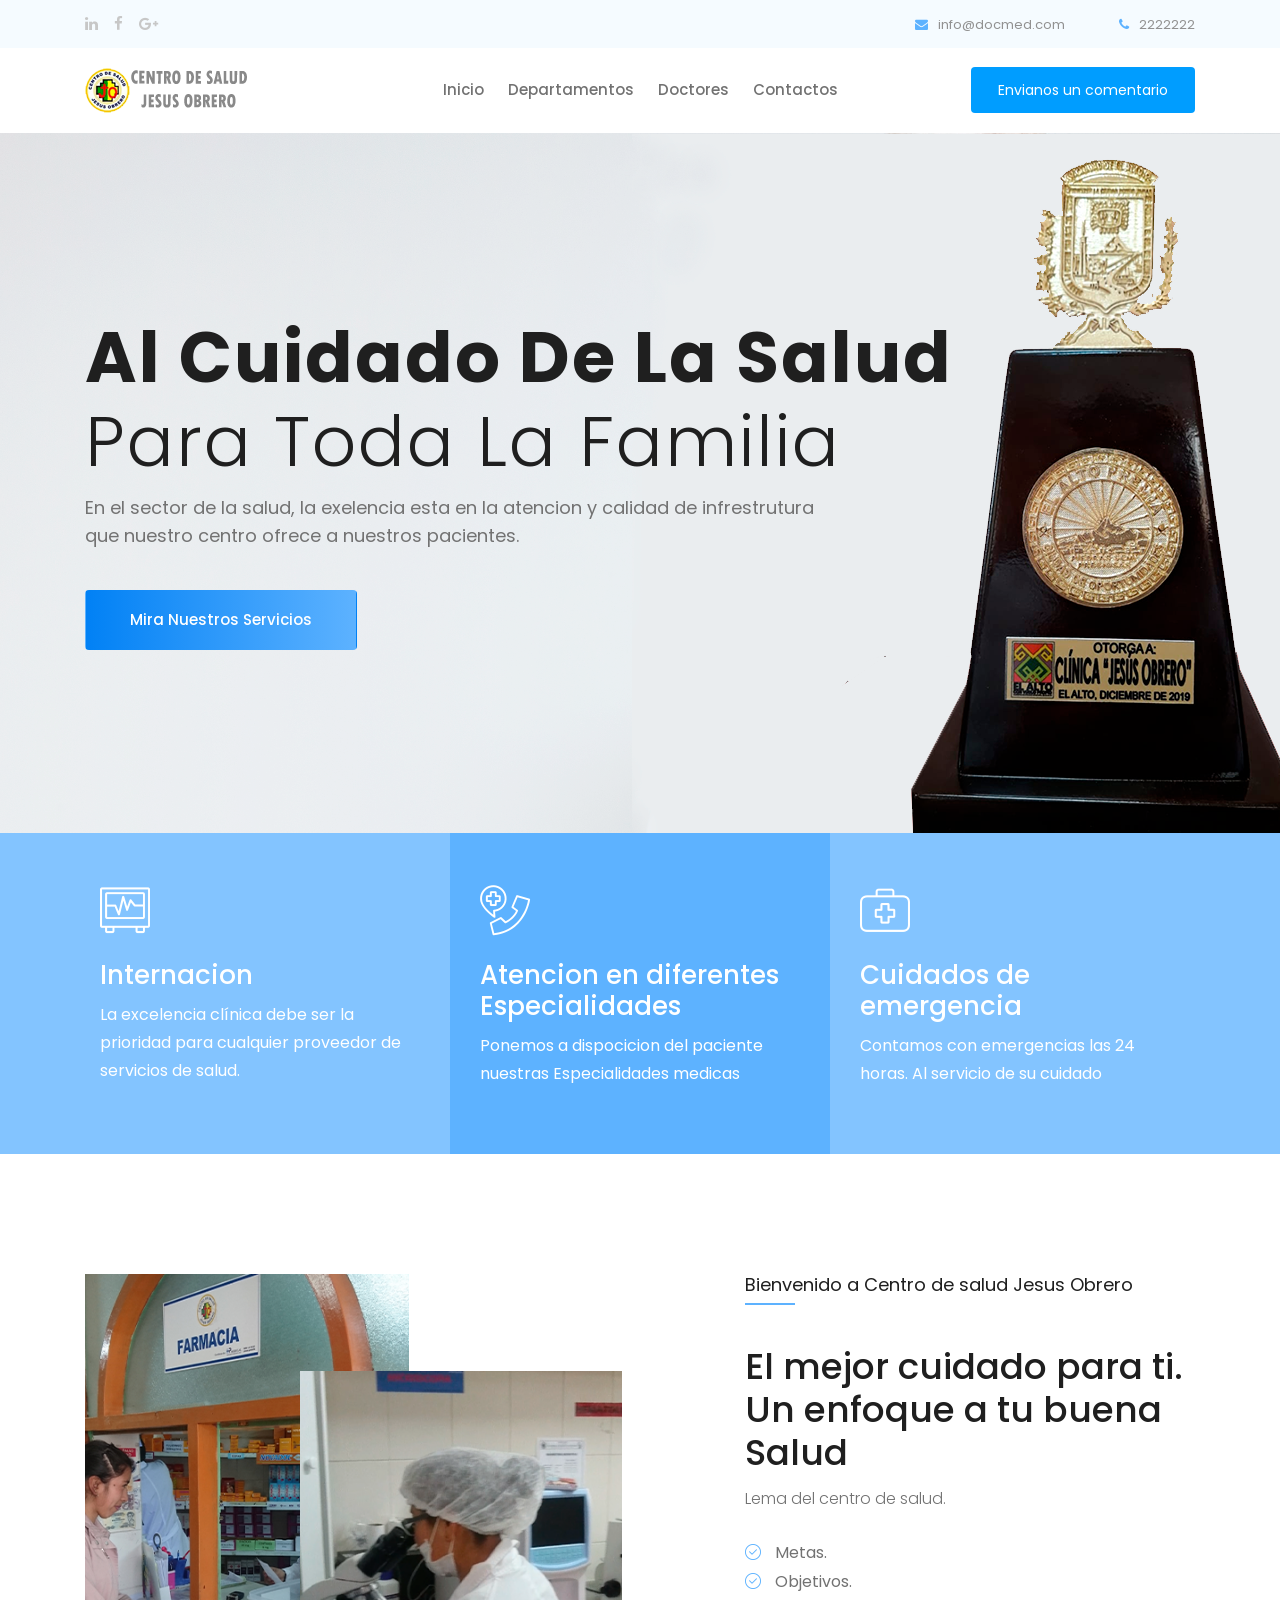
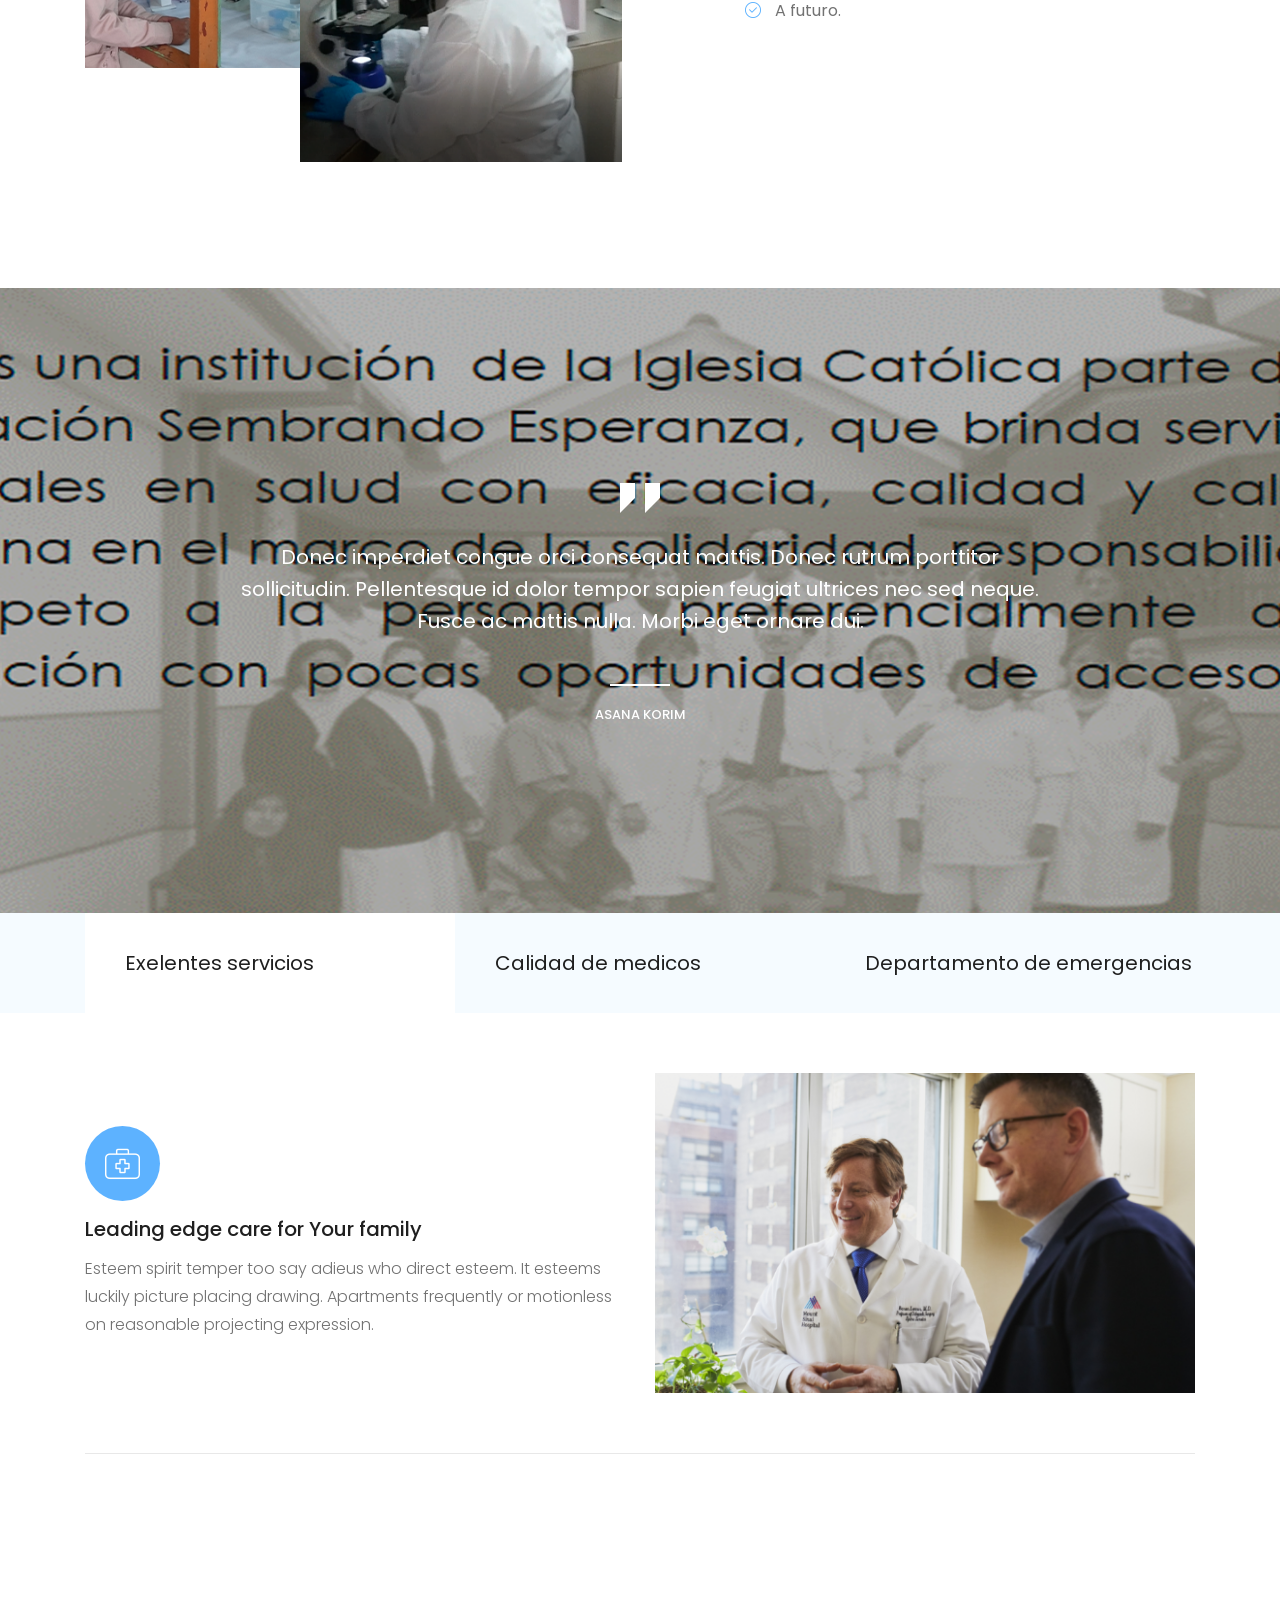
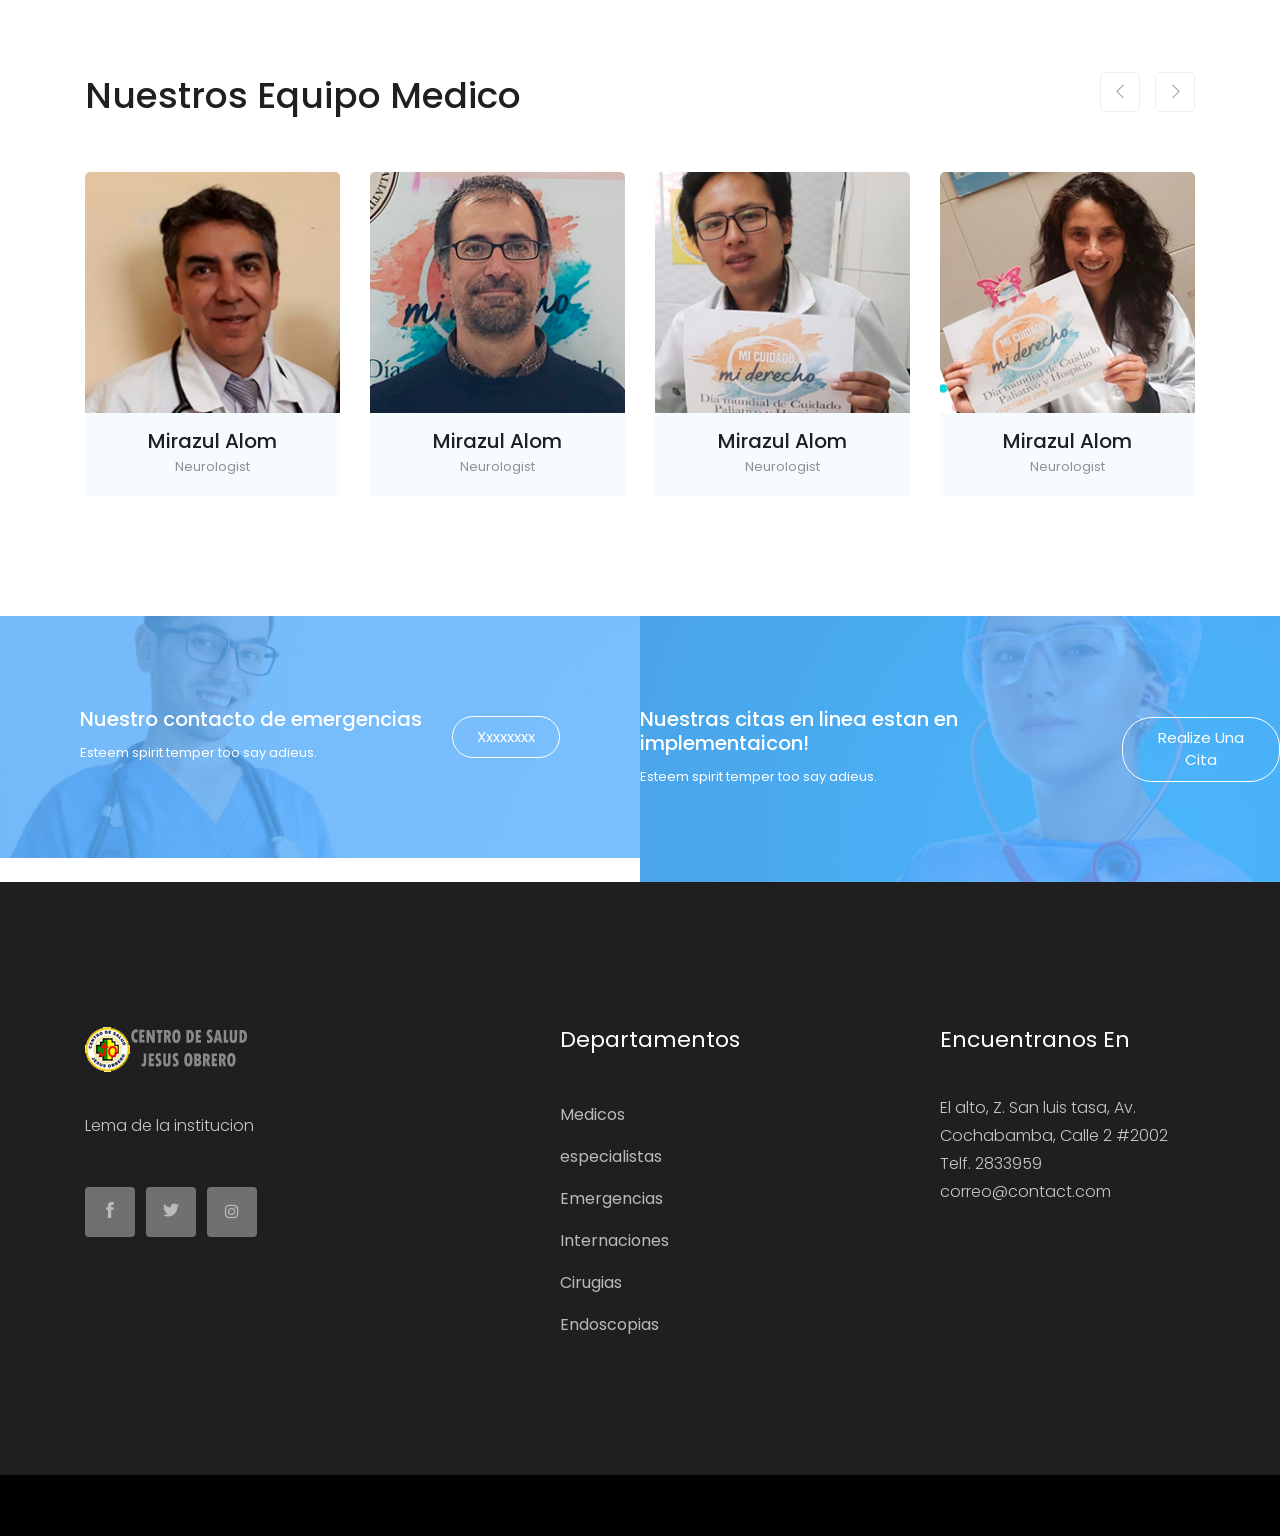
<file: index.html>
<!doctype html>
<html class="no-js" lang="zxx">

<head>
    <meta charset="utf-8">
    <meta http-equiv="x-ua-compatible" content="ie=edge">
    <title>CSJO</title>
    <meta name="description" content="">
    <meta name="viewport" content="width=device-width, initial-scale=1">

    <!-- <link rel="manifest" href="site.webmanifest"> -->
    <link rel="shortcut icon" type="image/x-icon" href="img/favicon.png">
    <!-- Place favicon.ico in the root directory -->

    <!-- CSS here -->
    <link rel="stylesheet" href="css/bootstrap.min.css">
    <link rel="stylesheet" href="css/owl.carousel.min.css">
    <link rel="stylesheet" href="css/magnific-popup.css">
    <link rel="stylesheet" href="css/font-awesome.min.css">
    <link rel="stylesheet" href="css/themify-icons.css">
    <link rel="stylesheet" href="css/nice-select.css">
    <link rel="stylesheet" href="css/flaticon.css">
    <link rel="stylesheet" href="css/gijgo.css">
    <link rel="stylesheet" href="css/animate.css">
    <link rel="stylesheet" href="css/slicknav.css">
    <link rel="stylesheet" href="css/style.css">
    <!-- <link rel="stylesheet" href="css/responsive.css"> -->
</head>

<body>
    <!--[if lte IE 9]>
            <p class="browserupgrade">You are using an <strong>outdated</strong> browser. Please <a href="https://browsehappy.com/">upgrade your browser</a> to improve your experience and security.</p>
        <![endif]-->

    <!-- header-start -->
    <header>
        <div class="header-area ">
            <div class="header-top_area">
                <div class="container">
                    <div class="row">
                        <div class="col-xl-6 col-md-6 ">
                            <div class="social_media_links">
                                <a href="#">
                                    <i class="fa fa-linkedin"></i>
                                </a>
                                <a href="#">
                                    <i class="fa fa-facebook"></i>
                                </a>
                                <a href="#">
                                    <i class="fa fa-google-plus"></i>
                                </a>
                            </div>
                        </div>
                        <div class="col-xl-6 col-md-6">
                            <div class="short_contact_list">
                                <ul>
                                    <li><a href="#"> <i class="fa fa-envelope"></i> info@docmed.com</a></li>
                                    <li><a href="#"> <i class="fa fa-phone"></i> 2222222</a></li>
                                </ul>
                            </div>
                        </div>
                    </div>
                </div>
            </div>
            <div id="sticky-header" class="main-header-area">
                <div class="container">
                    <div class="row align-items-center">
                        <div class="col-xl-3 col-lg-2">
                            <div class="logo">
                                <a href="index.html">
                                    <img src="img/logo_csjo.png" alt="">
                                </a>
                            </div>
                        </div>
                        <div class="col-xl-6 col-lg-7">
                            <div class="main-menu  d-none d-lg-block">
                                <nav>
                                    <ul id="navigation">
                                        <li><a class="active" href="index.html">Inicio</a></li>
                                        <li><a href="Department.html">Departamentos</a></li>
                                        <!--<li><a href="#">blog <i class="ti-angle-down"></i></a>
                                            <ul class="submenu">
                                                <li><a href="blog.html">blog</a></li>
                                                <li><a href="single-blog.html">single-blog</a></li>
                                            </ul>
                                        </li>
                                        <li><a href="#">pages <i class="ti-angle-down"></i></a>
                                            <ul class="submenu">
                                                <li><a href="elements.html">elements</a></li>
                                                <li><a href="about.html">about</a></li>
                                            </ul>
                                        </li>-->
                                        <li><a href="Doctors.html">Doctores</a></li>
                                        <li><a href="contact.html">Contactos</a></li>
                                    </ul>
                                </nav>
                            </div>
                        </div>
                        <div class="col-xl-3 col-lg-3 d-none d-lg-block">
                            <div class="Appointment">
                                <div class="book_btn d-none d-lg-block">
                                    <a class="popup-with-form" href="#test-form">Envianos un comentario</a>
                                </div>
                            </div>
                        </div>
                        <div class="col-12">
                            <div class="mobile_menu d-block d-lg-none"></div>
                        </div>
                    </div>
                </div>
            </div>
        </div>
    </header>
    <!-- header-end -->

    <!-- slider_area_start -->
    <div class="slider_area">
        <div class="slider_active owl-carousel">
            <div class="single_slider  d-flex align-items-center slider_bg_2">
                <div class="container">
                    <div class="row">
                        <div class="col-xl-12">
                            <div class="slider_text ">
                                <h3> <span>Al Cuidado de la Salud</span> <br>
                                    Para toda la familia </h3>
                                <p>En el sector de la salud, la exelencia esta en la atencion y calidad de infrestrutura<br> que nuestro centro ofrece a nuestros pacientes.</p>
                                <a href="#" class="boxed-btn3">Mira nuestros servicios</a>
                            </div>
                        </div>
                    </div>
                </div>
            </div>
            <div class="single_slider  d-flex align-items-center slider_bg_1">
                <div class="container">
                    <div class="row">
                        <div class="col-xl-12">
                            <div class="slider_text ">
                                <h3> <span>Al Cuidado de la Salud</span> <br>
                                    Para toda la familia </h3>
                                <p>En el sector de la salud, la exelencia esta en la atencion y calidad de infrestrutura<br> que nuestro centro ofrece a nuestros pacientes.</p>
                                <a href="#" class="boxed-btn3">Mira nuestros servicios</a>
                            </div>
                        </div>
                    </div>
                </div>
            </div>
            <div class="single_slider  d-flex align-items-center slider_bg_2">
                <div class="container">
                    <div class="row">
                        <div class="col-xl-12">
                            <div class="slider_text ">
                                <h3> <span>Cuidado de la Salud</span> <br>
                                    Para toda la familia </h3>
                                <p>En el sector de la salud, la exelencia esta en la atencion y calidad de infrestrutura<br> que nuestro centro ofrece a nuestros pacientes.</p>
                                <a href="#" class="boxed-btn3">Mira nuestros servicios</a>
                            </div>
                        </div>
                    </div>
                </div>
            </div>
        </div>
    </div>
    <!-- slider_area_end -->

    <!-- service_area_start -->
    <div class="service_area">
        <div class="container p-0">
            <div class="row no-gutters">
                <div class="col-xl-4 col-md-4">
                    <div class="single_service">
                        <div class="icon">
                            <i class="flaticon-electrocardiogram"></i>
                        </div>
                        <h3>Internacion</h3>
                        <p>La excelencia clínica debe ser la prioridad para cualquier proveedor de servicios de salud.</p>
                        <!-- <a href="#" class="boxed-btn3-white">Consulta!</a> -->
                    </div>
                </div>
                <div class="col-xl-4 col-md-4">
                    <div class="single_service">
                        <div class="icon">
                            <i class="flaticon-emergency-call"></i>
                        </div>
                        <h3>Atencion en diferentes Especialidades</h3>
                        <p>Ponemos a dispocicion del paciente nuestras Especialidades medicas</p>
                        <!-- <a href="#" class="boxed-btn3-white">222222</a> -->
                    </div>
                </div>
                <div class="col-xl-4 col-md-4">
                    <div class="single_service">
                        <div class="icon">
                            <i class="flaticon-first-aid-kit"></i>
                        </div>
                        <h3>Cuidados de emergencia</h3>
                        <p>Contamos con emergencias las 24 horas. Al servicio de su cuidado</p>
                        <!-- <a href="#" class="boxed-btn3-white">222222</a> -->
                    </div>
                </div>
            </div>
        </div>
    </div>
    <!-- service_area_end -->

    <!-- welcome_docmed_area_start -->
    <div class="welcome_docmed_area">
        <div class="container">
            <div class="row">
                <div class="col-xl-6 col-lg-6">
                    <div class="welcome_thumb">
                        <div class="thumb_1">
                            <img src="img/about/1_csjo.png" alt="">
                        </div>
                        <div class="thumb_2">
                            <img src="img/about/2_csjo.png" alt="">
                        </div>
                    </div>
                </div>
                <div class="col-xl-6 col-lg-6">
                    <div class="welcome_docmed_info">
                        <h2>Bienvenido a Centro de salud Jesus Obrero</h2>
                        <h3>El mejor cuidado para ti.<br>
                                Un enfoque a tu buena Salud</h3>
                        <p>Lema del centro de salud.</p>
                        <ul>
                            <li> <i class="flaticon-right"></i> Metas. </li>
                            <li> <i class="flaticon-right"></i> Objetivos.</li>
                            <li> <i class="flaticon-right"></i> A futuro. </li>
                        </ul>
                        <!-- <a href="#" class="boxed-btn3-white-2">Learn More</a> -->
                    </div>
                </div>
            </div>
        </div>
    </div>
    <!-- welcome_docmed_area_end -->

    <!-- offers_area_start -->
    <!-- <div class="our_department_area">
        <div class="container">
            <div class="row">
                <div class="col-xl-12">
                    <div class="section_title text-center mb-55">
                        <h3>Our Departments</h3>
                        <p>Esteem spirit temper too say adieus who direct esteem. <br>
                            It esteems luckily or picture placing drawing. </p>
                    </div>
                </div>
            </div>
            <div class="row">
                <div class="col-xl-4 col-md-6 col-lg-4">
                    <div class="single_department">
                        <div class="department_thumb">
                            <img src="img/department/1.png" alt="">
                        </div>
                        <div class="department_content">
                            <h3><a href="#">Eye Care</a></h3>
                            <p>Esteem spirit temper too say adieus who direct esteem.</p>
                            <a href="#" class="learn_more">Learn More</a>
                        </div>
                    </div>
                </div>
                <div class="col-xl-4 col-md-6 col-lg-4">
                    <div class="single_department">
                        <div class="department_thumb">
                            <img src="img/department/2.png" alt="">
                        </div>
                        <div class="department_content">
                            <h3><a href="#">Physical Therapy</a></h3>
                            <p>Esteem spirit temper too say adieus who direct esteem.</p>
                            <a href="#" class="learn_more">Learn More</a>
                        </div>
                    </div>
                </div>
                <div class="col-xl-4 col-md-6 col-lg-4">
                    <div class="single_department">
                        <div class="department_thumb">
                            <img src="img/department/3.png" alt="">
                        </div>
                        <div class="department_content">
                            <h3><a href="#">Dental Care</a></h3>
                            <p>Esteem spirit temper too say adieus who direct esteem.</p>
                            <a href="#" class="learn_more">Learn More</a>
                        </div>
                    </div>
                </div>
                <div class="col-xl-4 col-md-6 col-lg-4">
                    <div class="single_department">
                        <div class="department_thumb">
                            <img src="img/department/4.png" alt="">
                        </div>
                        <div class="department_content">
                            <h3><a href="#">Diagnostic Test</a></h3>
                            <p>Esteem spirit temper too say adieus who direct esteem.</p>
                            <a href="#" class="learn_more">Learn More</a>
                        </div>
                    </div>
                </div>
                <div class="col-xl-4 col-md-6 col-lg-4">
                    <div class="single_department">
                        <div class="department_thumb">
                            <img src="img/department/5.png" alt="">
                        </div>
                        <div class="department_content">
                            <h3><a href="#">Skin Surgery</a></h3>
                            <p>Esteem spirit temper too say adieus who direct esteem.</p>
                            <a href="#" class="learn_more">Learn More</a>
                        </div>
                    </div>
                </div>
                <div class="col-xl-4 col-md-6 col-lg-4">
                    <div class="single_department">
                        <div class="department_thumb">
                            <img src="img/department/6.png" alt="">
                        </div>
                        <div class="department_content">
                            <h3><a href="#">Surgery Service</a></h3>
                            <p>Esteem spirit temper too say adieus who direct esteem.</p>
                            <a href="#" class="learn_more">Learn More</a>
                        </div>
                    </div>
                </div>
            </div>
        </div>
    </div> -->
    <!-- offers_area_end -->

    <!-- testmonial_area_start -->
    <div class="testmonial_area">
        <div class="testmonial_active owl-carousel">
            <div class="single-testmonial testmonial_bg_1 overlay2">
                <div class="container">
                    <div class="row">
                        <div class="col-xl-10 offset-xl-1">
                            <div class="testmonial_info text-center">
                                <div class="quote">
                                    <i class="flaticon-straight-quotes"></i>
                                </div>
                                <p>Donec imperdiet congue orci consequat mattis. Donec rutrum porttitor <br>
                                    sollicitudin. Pellentesque id dolor tempor sapien feugiat ultrices nec sed neque.
                                    <br>
                                    Fusce ac mattis nulla. Morbi eget ornare dui. </p>
                                <div class="testmonial_author">
                                    <h4>Asana Korim</h4>
                                </div>
                            </div>
                        </div>
                    </div>
                </div>
            </div>
            <div class="single-testmonial testmonial_bg_2 overlay2">
                <div class="container">
                    <div class="row">
                        <div class="col-xl-10 offset-xl-1">
                            <div class="testmonial_info text-center">
                                <div class="quote">
                                    <i class="flaticon-straight-quotes"></i>
                                </div>
                                <p>frase <br>
                                    frase.
                                    <br>
                                    Fusce ac mattis nulla. Morbi eget ornare dui. </p>
                                <div class="testmonial_author">
                                    <h4>Asana Korim</h4>
                                </div>
                            </div>
                        </div>
                    </div>
                </div>
            </div>
            <div class="single-testmonial testmonial_bg_1 overlay2">
                <div class="container">
                    <div class="row">
                        <div class="col-xl-10 offset-xl-1">
                            <div class="testmonial_info text-center">
                                <div class="quote">
                                    <i class="flaticon-straight-quotes"></i>
                                </div>
                                <p>Donec imperdiet congue orci consequat mattis. Donec rutrum porttitor <br>
                                    sollicitudin. Pellentesque id dolor tempor sapien feugiat ultrices nec sed neque.
                                    <br>
                                    Fusce ac mattis nulla. Morbi eget ornare dui. </p>
                                <div class="testmonial_author">
                                    <h4>Asana Korim</h4>
                                </div>
                            </div>
                        </div>
                    </div>
                </div>
            </div>
        </div>
    </div>
    <!-- testmonial_area_end -->

    <!-- business_expert_area_start  -->
    <div class="business_expert_area">
        <div class="business_tabs_area">
            <div class="container">
                <div class="row">
                    <div class="col-xl-12">
                        <ul class="nav" id="myTab" role="tablist">
                            <li class="nav-item">
                                <a class="nav-link active" id="home-tab" data-toggle="tab" href="#home" role="tab" aria-controls="home"
                            aria-selected="true">Exelentes servicios</a>
                            </li>

                            <li class="nav-item">
                                <a class="nav-link" id="profile-tab" data-toggle="tab" href="#profile" role="tab" aria-controls="profile"
                            aria-selected="false">Calidad de medicos</a>
                            </li>


                            <li class="nav-item">
                                <a class="nav-link" id="contact-tab" data-toggle="tab" href="#contact" role="tab" aria-controls="contact"
                            aria-selected="false">Departamento de emergencias</a>
                            </li>
                        </ul>
                    </div>
                </div>

            </div>
        </div>
        <div class="container">
            <div class="border_bottom">
                    <div class="tab-content" id="myTabContent">
                            <div class="tab-pane fade show active" id="home" role="tabpanel" aria-labelledby="home-tab">
                                
                                    <div class="row align-items-center">
                                            <div class="col-xl-6 col-md-6">
                                                <div class="business_info">
                                                    <div class="icon">
                                                        <i class="flaticon-first-aid-kit"></i>
                                                    </div>
                                                    <h3>Leading edge care for Your family</h3>
                                                    <p>Esteem spirit temper too say adieus who direct esteem.
                                                        It esteems luckily picture placing drawing. Apartments frequently or motionless on
                                                        reasonable projecting expression.
                                                    </p>
                                                </div>
                                            </div>
                                            <div class="col-xl-6 col-md-6">
                                                <div class="business_thumb">
                                                    <img src="img/about/business.png" alt="">
                                                </div>
                                            </div>
                                        </div>
                            </div>
                            <div class="tab-pane fade" id="profile" role="tabpanel" aria-labelledby="profile-tab">
                                    <div class="row align-items-center">
                                            <div class="col-xl-6 col-md-6">
                                                <div class="business_info">
                                                    <div class="icon">
                                                        <i class="flaticon-first-aid-kit"></i>
                                                    </div>
                                                    <h3>Leading edge care for Your family</h3>
                                                    <p>Esteem spirit temper too say adieus who direct esteem.
                                                        It esteems luckily picture placing drawing. Apartments frequently or motionless on
                                                        reasonable projecting expression.
                                                    </p>
                                                </div>
                                            </div>
                                            <div class="col-xl-6 col-md-6">
                                                <div class="business_thumb">
                                                    <img src="img/about/business.png" alt="">
                                                </div>
                                            </div>
                                        </div>
                            </div>
                            <div class="tab-pane fade" id="contact" role="tabpanel" aria-labelledby="contact-tab">
                                    <div class="row align-items-center">
                                            <div class="col-xl-6 col-md-6">
                                                <div class="business_info">
                                                    <div class="icon">
                                                        <i class="flaticon-first-aid-kit"></i>
                                                    </div>
                                                    <h3>Leading edge care for Your family</h3>
                                                    <p>Esteem spirit temper too say adieus who direct esteem.
                                                        It esteems luckily picture placing drawing. Apartments frequently or motionless on
                                                        reasonable projecting expression.
                                                    </p>
                                                </div>
                                            </div>
                                            <div class="col-xl-6 col-md-6">
                                                <div class="business_thumb">
                                                    <img src="img/about/business.png" alt="">
                                                </div>
                                            </div>
                                        </div>
                            </div>
                          </div>
            </div>
        </div>
    </div>
    <!-- business_expert_area_end  -->


    <!-- expert_doctors_area_start -->
    <div class="expert_doctors_area">
        <div class="container">
            <div class="row">
                <div class="col-xl-12">
                    <div class="doctors_title mb-55">
                        <h3>Nuestros Equipo Medico</h3>
                    </div>
                </div>
            </div>
            <div class="row">
                <div class="col-xl-12">
                    <div class="expert_active owl-carousel">
                        <div class="single_expert">
                            <div class="expert_thumb">
                                <img src="img/experts/1_csjo.png" alt="">
                            </div>
                            <div class="experts_name text-center">
                                <h3>Mirazul Alom</h3>
                                <span>Neurologist</span>
                            </div>
                        </div>
                        <div class="single_expert">
                            <div class="expert_thumb">
                                <img src="img/experts/2_csjo.png" alt="">
                            </div>
                            <div class="experts_name text-center">
                                <h3>Mirazul Alom</h3>
                                <span>Neurologist</span>
                            </div>
                        </div>
                        <div class="single_expert">
                            <div class="expert_thumb">
                                <img src="img/experts/3_csjo.png" alt="">
                            </div>
                            <div class="experts_name text-center">
                                <h3>Mirazul Alom</h3>
                                <span>Neurologist</span>
                            </div>
                        </div>
                        <div class="single_expert">
                            <div class="expert_thumb">
                                <img src="img/experts/4_csjo.png" alt="">
                            </div>
                            <div class="experts_name text-center">
                                <h3>Mirazul Alom</h3>
                                <span>Neurologist</span>
                            </div>
                        </div>
                        <div class="single_expert">
                            <div class="expert_thumb">
                                <img src="img/experts/5_csjo.png" alt="">
                            </div>
                            <div class="experts_name text-center">
                                <h3>Mirazul Alom</h3>
                                <span>Neurologist</span>
                            </div>
                        </div>
                        <div class="single_expert">
                            <div class="expert_thumb">
                                <img src="img/experts/6_csjo.png" alt="">
                            </div>
                            <div class="experts_name text-center">
                                <h3>Mirazul Alom</h3>
                                <span>Neurologist</span>
                            </div>
                        </div>
                    </div>
                </div>
            </div>
        </div>
    </div>
    <!-- expert_doctors_area_end -->

    <!-- Emergency_contact start -->
    <div class="Emergency_contact">
        <div class="conatiner-fluid p-0">
            <div class="row no-gutters">
                <div class="col-xl-6">
                    <div class="single_emergency d-flex align-items-center justify-content-center emergency_bg_1 overlay_skyblue">
                        <div class="info">
                            <h3>Nuestro contacto de emergencias</h3>
                            <p>Esteem spirit temper too say adieus.</p>
                        </div>
                        <div class="info_button">
                            <a href="#" class="boxed-btn3-white">xxxxxxxx</a>
                        </div>
                    </div>
                </div>
                <div class="col-xl-6">
                    <div class="single_emergency d-flex align-items-center justify-content-center emergency_bg_2 overlay_skyblue">
                        <div class="info">
                            <h3>Nuestras citas en linea estan en implementaicon!</h3>
                            <p>Esteem spirit temper too say adieus.</p>
                        </div>
                        <div class="info_button">
                            <a href="#" class="boxed-btn3-white">Realize una cita</a>
                        </div>
                    </div>
                </div>
            </div>
        </div>
    </div>
    <!-- Emergency_contact end -->

<!-- footer start -->
    <footer class="footer">
            <div class="footer_top">
                <div class="container">
                    <div class="row">
                        <div class="col-xl-4 col-md-6 col-lg-4">
                            <div class="footer_widget">
                                <div class="footer_logo">
                                    <a href="#">
                                        <img src="img/logo_csjo.png" alt="">
                                    </a>
                                </div>
                                <p>
                                        Lema de la institucion
                                </p>
                                <div class="socail_links">
                                    <ul>
                                        <li>
                                            <a href="#">
                                                <i class="ti-facebook"></i>
                                            </a>
                                        </li>
                                        <li>
                                            <a href="#">
                                                <i class="ti-twitter-alt"></i>
                                            </a>
                                        </li>
                                        <li>
                                            <a href="#">
                                                <i class="fa fa-instagram"></i>
                                            </a>
                                        </li>
                                    </ul>
                                </div>
    
                            </div>
                        </div>
                        <div class="col-xl-2 offset-xl-1 col-md-6 col-lg-3">
                            <div class="footer_widget">
                                <h3 class="footer_title">
                                        Departamentos
                                </h3>
                                <ul>
                                    <li><a href="#">Medicos especialistas</a></li>
                                    <li><a href="#">Emergencias</a></li>
                                    <li><a href="#">Internaciones</a></li>
                                    <li><a href="#">Cirugias</a></li>
                                    <li><a href="#">Endoscopias</a></li>
                                </ul>
    
                            </div>
                        </div>
                        <div class="col-xl-2 col-md-6 col-lg-2">
                            <div class="footer_widget">
                                <h3 class="footer_title">
                                       
                                </h3>
                                <ul>
                                    <!-- <li><a href="#">About</a></li>
                                    <li><a href="#">Blog</a></li>
                                    <li><a href="#">About</a></li>
                                    <li><a href="#"> Contact</a></li>
                                    <li><a href="#"> Appointment</a></li> -->
                                </ul>
                            </div>
                        </div>
                        <div class="col-xl-3 col-md-6 col-lg-3">
                            <div class="footer_widget">
                                <h3 class="footer_title">
                                        Encuentranos en 
                                </h3>
                                <p>
                                    El alto, Z. San luis tasa, Av. Cochabamba, Calle 2 #2002 <br>
                                    Telf. 2833959 <br>
                                    correo@contact.com
                                </p>
                            </div>
                        </div>
                    </div>
                </div>
            </div>
            <div class="copy-right_text">
                <div class="container">
                    <div class="footer_border"></div>
                    <div class="row">
                        <div class="col-xl-12">
                            <p class="copy_right text-center">
                            </p>
                        </div>
                    </div>
                </div>
            </div>
        </footer>
<!-- footer end  -->
    <!-- link that opens popup -->

    <!-- form itself end-->
    <form id="test-form" class="white-popup-block mfp-hide">
        <div class="popup_box ">
            <div class="popup_inner">
                <h3>Make an Appointment</h3>
                <form action="#">
                    <div class="row">
                        <div class="col-xl-6">
                            <input id="datepicker" placeholder="Pick date">
                        </div>
                        <div class="col-xl-6">
                            <input id="datepicker2" placeholder="Suitable time">
                        </div>
                        <div class="col-xl-6">
                            <select class="form-select wide" id="default-select" class="">
                                <option data-display="Select Department">Department</option>
                                <option value="1">Eye Care</option>
                                <option value="2">Physical Therapy</option>
                                <option value="3">Dental Care</option>
                            </select>
                        </div>
                        <div class="col-xl-6">
                            <select class="form-select wide" id="default-select" class="">
                                <option data-display="Doctors">Doctors</option>
                                <option value="1">Mirazul Alom</option>
                                <option value="2">Monzul Alom</option>
                                <option value="3">Azizul Isalm</option>
                            </select>
                        </div>
                        <div class="col-xl-6">
                            <input type="text"  placeholder="Name">
                        </div>
                        <div class="col-xl-6">
                            <input type="text"  placeholder="Phone no.">
                        </div>
                        <div class="col-xl-12">
                            <input type="email"  placeholder="Email">
                        </div>
                        <div class="col-xl-12">
                            <button type="submit" class="boxed-btn3">Confirm</button>
                        </div>
                    </div>
                </form>
            </div>
        </div>
    </form>
    <!-- form itself end -->

    <!-- JS here -->
    <script src="js/vendor/modernizr-3.5.0.min.js"></script>
    <script src="js/vendor/jquery-1.12.4.min.js"></script>
    <script src="js/popper.min.js"></script>
    <script src="js/bootstrap.min.js"></script>
    <script src="js/owl.carousel.min.js"></script>
    <script src="js/isotope.pkgd.min.js"></script>
    <script src="js/ajax-form.js"></script>
    <script src="js/waypoints.min.js"></script>
    <script src="js/jquery.counterup.min.js"></script>
    <script src="js/imagesloaded.pkgd.min.js"></script>
    <script src="js/scrollIt.js"></script>
    <script src="js/jquery.scrollUp.min.js"></script>
    <script src="js/wow.min.js"></script>
    <script src="js/nice-select.min.js"></script>
    <script src="js/jquery.slicknav.min.js"></script>
    <script src="js/jquery.magnific-popup.min.js"></script>
    <script src="js/plugins.js"></script>
    <script src="js/gijgo.min.js"></script>
    <!--contact js-->
    <script src="js/contact.js"></script>
    <script src="js/jquery.ajaxchimp.min.js"></script>
    <script src="js/jquery.form.js"></script>
    <script src="js/jquery.validate.min.js"></script>
    <script src="js/mail-script.js"></script>

    <script src="js/main.js"></script>
    <script>
        $('#datepicker').datepicker({
            iconsLibrary: 'fontawesome',
            icons: {
                rightIcon: '<span class="fa fa-caret-down"></span>'
            }
        });
        $('#datepicker2').datepicker({
            iconsLibrary: 'fontawesome',
            icons: {
                rightIcon: '<span class="fa fa-caret-down"></span>'
            }

        });
    $(document).ready(function() {
    $('.js-example-basic-multiple').select2();
});
    </script>
</body>

</html>
</file>
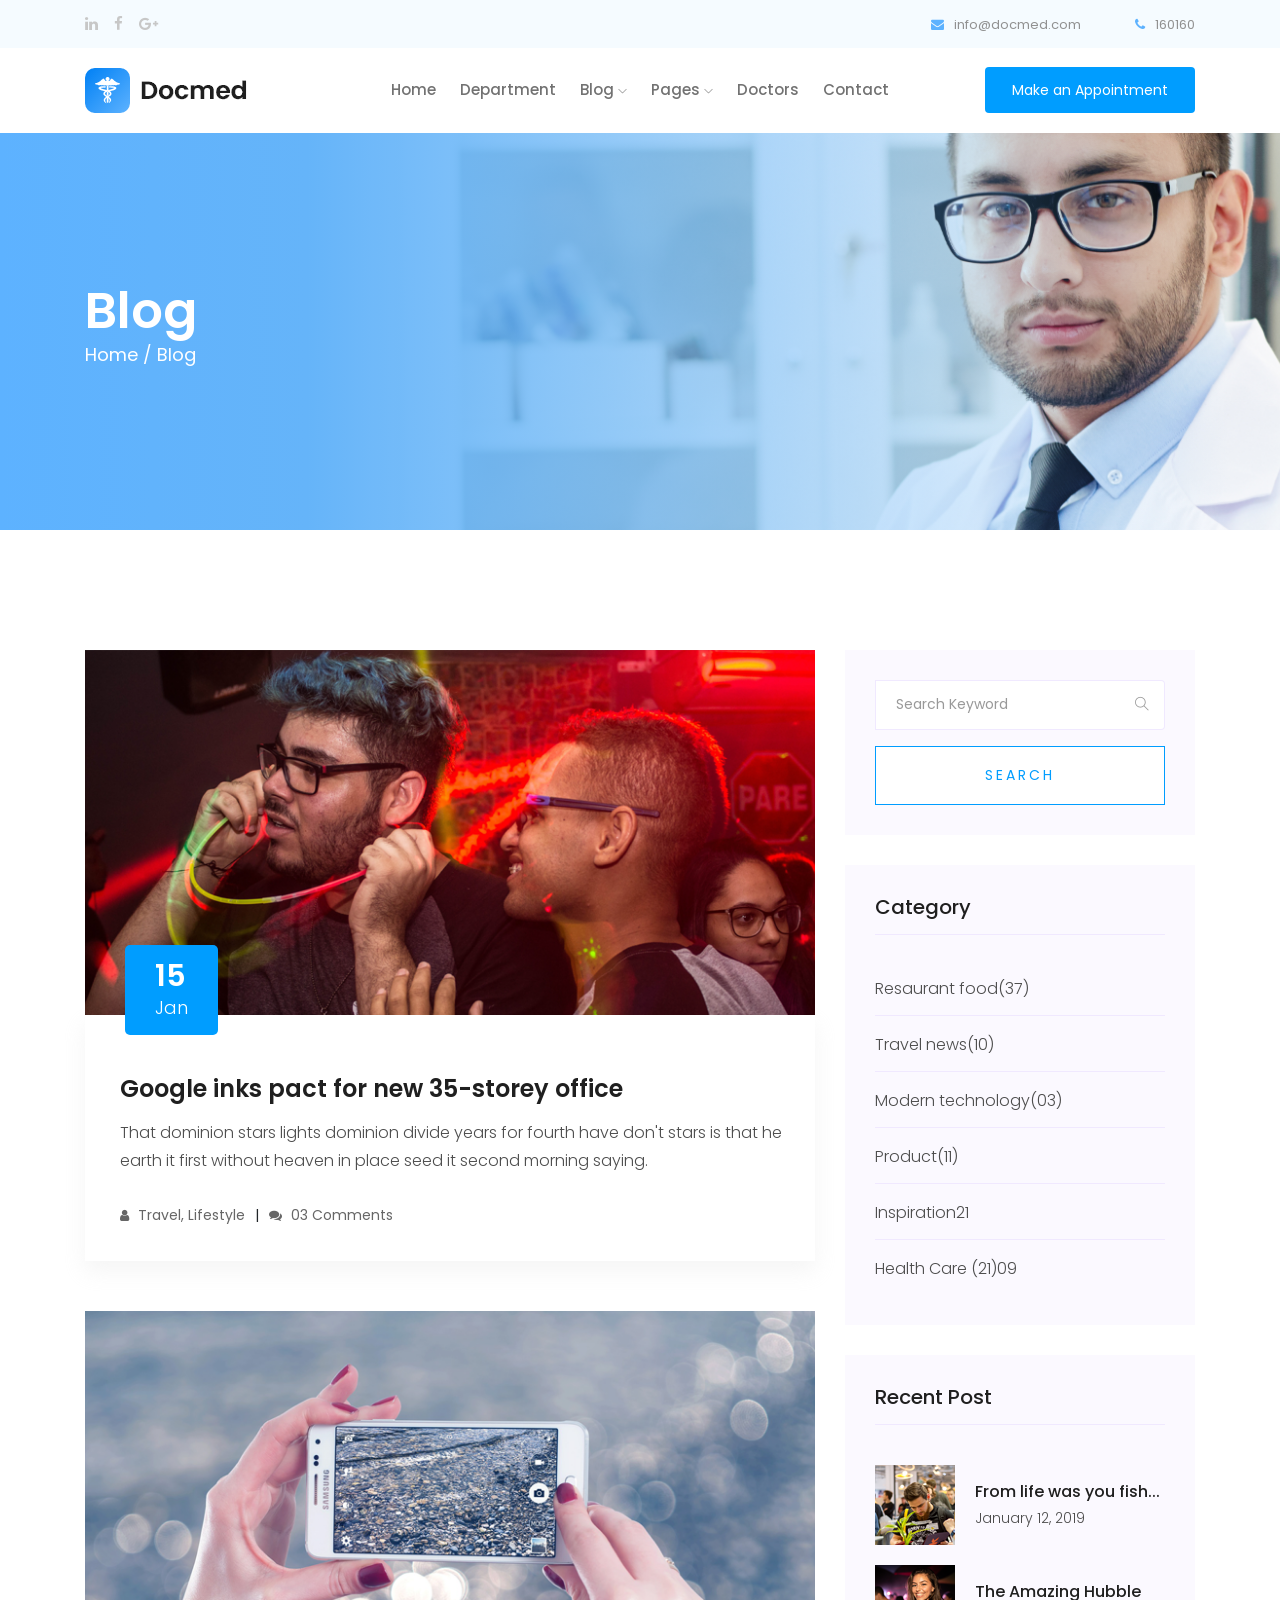
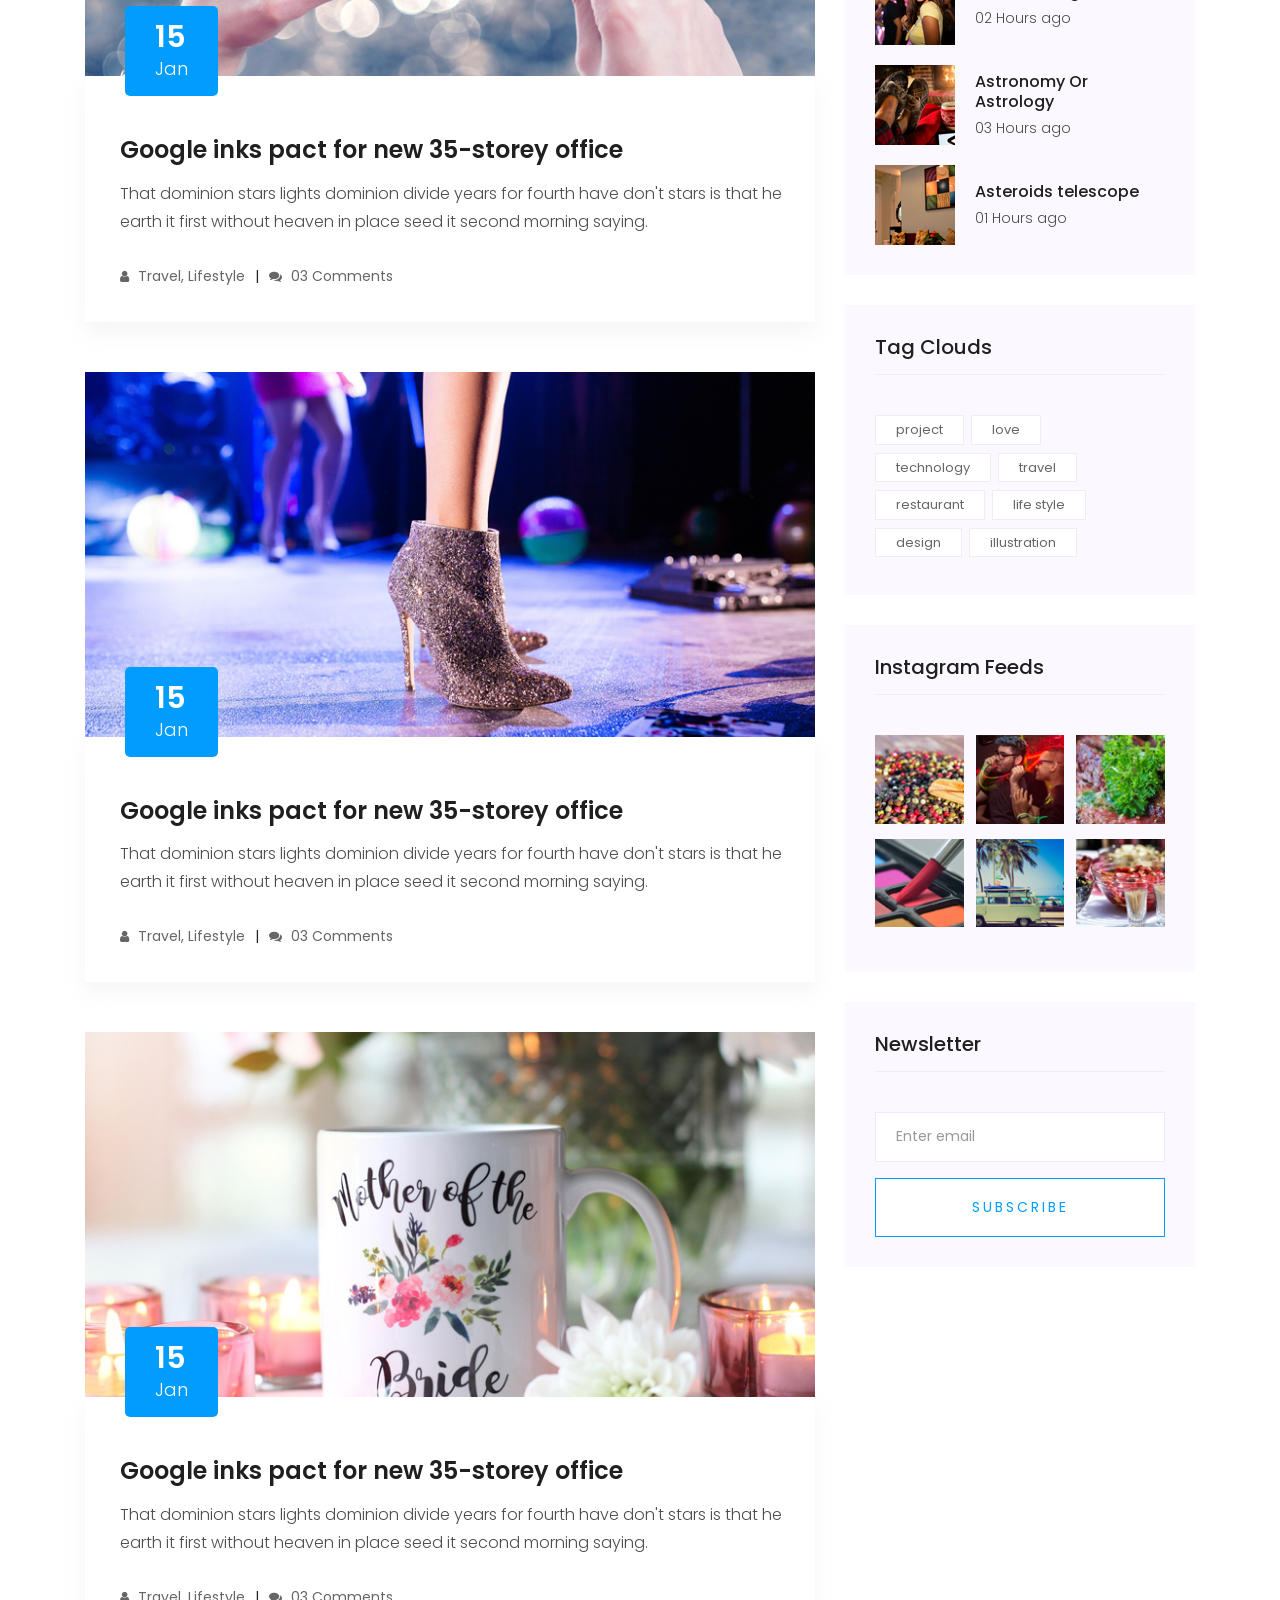
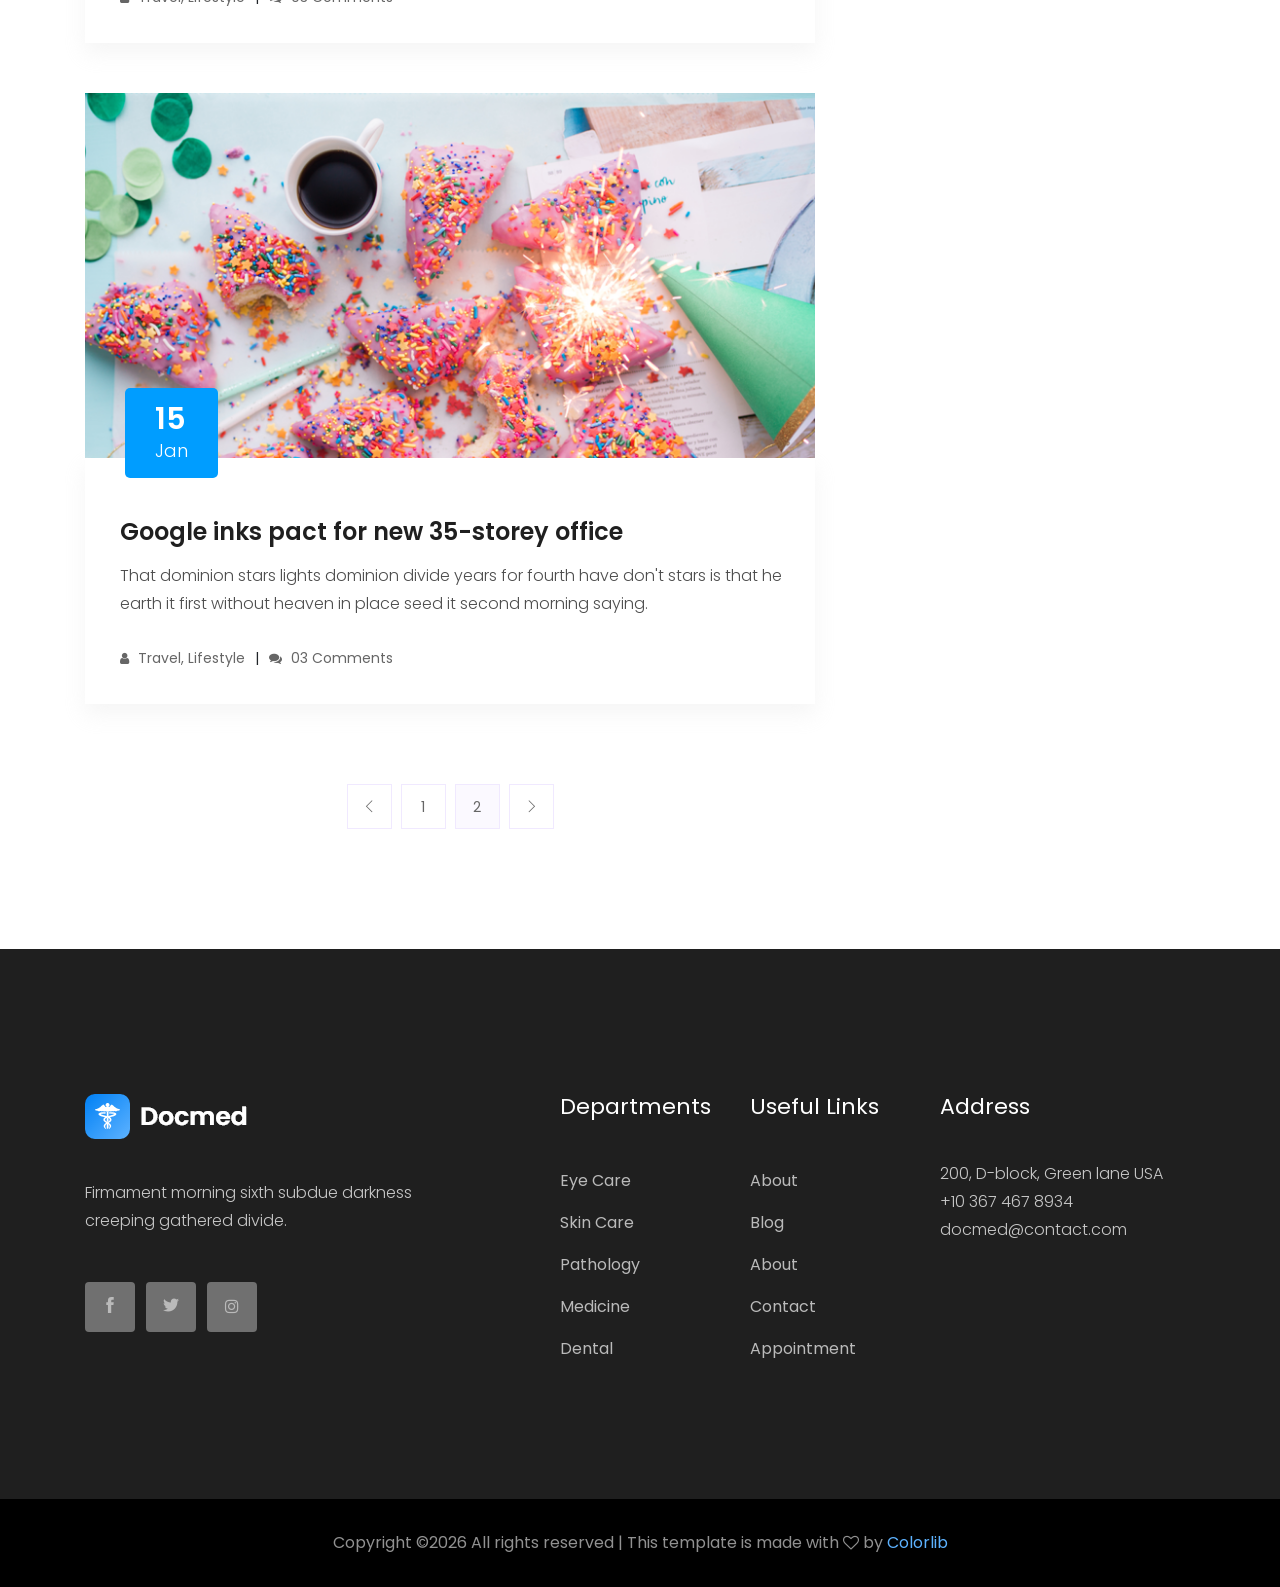
<file: blog.html>
<!doctype html>
<html class="no-js" lang="zxx">

<head>
    <meta charset="utf-8">
    <meta http-equiv="x-ua-compatible" content="ie=edge">
    <title>Docmed</title>
    <meta name="description" content="">
    <meta name="viewport" content="width=device-width, initial-scale=1">

    <!-- <link rel="manifest" href="site.webmanifest"> -->
    <link rel="shortcut icon" type="image/x-icon" href="img/favicon.png">
    <!-- Place favicon.ico in the root directory -->

    <!-- CSS here -->
    <link rel="stylesheet" href="css/bootstrap.min.css">
    <link rel="stylesheet" href="css/owl.carousel.min.css">
    <link rel="stylesheet" href="css/magnific-popup.css">
    <link rel="stylesheet" href="css/font-awesome.min.css">
    <link rel="stylesheet" href="css/themify-icons.css">
    <link rel="stylesheet" href="css/nice-select.css">
    <link rel="stylesheet" href="css/flaticon.css">
    <link rel="stylesheet" href="css/gijgo.css">
    <link rel="stylesheet" href="css/animate.css">
    <link rel="stylesheet" href="css/slicknav.css">
    <link rel="stylesheet" href="css/style.css">
    <!-- <link rel="stylesheet" href="css/responsive.css"> -->
</head>

<body>
    <!--[if lte IE 9]>
            <p class="browserupgrade">You are using an <strong>outdated</strong> browser. Please <a href="https://browsehappy.com/">upgrade your browser</a> to improve your experience and security.</p>
        <![endif]-->

    <!-- header-start -->
    <header>
        <div class="header-area ">
            <div class="header-top_area">
                <div class="container">
                    <div class="row">
                        <div class="col-xl-6 col-md-6 ">
                            <div class="social_media_links">
                                <a href="#">
                                    <i class="fa fa-linkedin"></i>
                                </a>
                                <a href="#">
                                    <i class="fa fa-facebook"></i>
                                </a>
                                <a href="#">
                                    <i class="fa fa-google-plus"></i>
                                </a>
                            </div>
                        </div>
                        <div class="col-xl-6 col-md-6">
                            <div class="short_contact_list">
                                <ul>
                                    <li><a href="#"> <i class="fa fa-envelope"></i> info@docmed.com</a></li>
                                    <li><a href="#"> <i class="fa fa-phone"></i> 160160</a></li>
                                </ul>
                            </div>
                        </div>
                    </div>
                </div>
            </div>
            <div id="sticky-header" class="main-header-area">
                <div class="container">
                    <div class="row align-items-center">
                        <div class="col-xl-3 col-lg-2">
                            <div class="logo">
                                <a href="index.html">
                                    <img src="img/logo.png" alt="">
                                </a>
                            </div>
                        </div>
                        <div class="col-xl-6 col-lg-7">
                            <div class="main-menu  d-none d-lg-block">
                                <nav>
                                    <ul id="navigation">
                                        <li><a class="active" href="index.html">home</a></li>
                                        <li><a href="Department.html">Department</a></li>
                                        <li><a href="#">blog <i class="ti-angle-down"></i></a>
                                            <ul class="submenu">
                                                <li><a href="blog.html">blog</a></li>
                                                <li><a href="single-blog.html">single-blog</a></li>
                                            </ul>
                                        </li>
                                        <li><a href="#">pages <i class="ti-angle-down"></i></a>
                                            <ul class="submenu">
                                                <li><a href="elements.html">elements</a></li>
                                                <li><a href="about.html">about</a></li>
                                            </ul>
                                        </li>
                                        <li><a href="Doctors.html">Doctors</a></li>
                                        <li><a href="contact.html">Contact</a></li>
                                    </ul>
                                </nav>
                            </div>
                        </div>
                        <div class="col-xl-3 col-lg-3 d-none d-lg-block">
                            <div class="Appointment">
                                <div class="book_btn d-none d-lg-block">
                                    <a class="popup-with-form" href="#test-form">Make an Appointment</a>
                                </div>
                            </div>
                        </div>
                        <div class="col-12">
                            <div class="mobile_menu d-block d-lg-none"></div>
                        </div>
                    </div>
                </div>
            </div>
        </div>
    </header>
    <!-- header-end -->

    <!-- bradcam_area_start  -->
    <div class="bradcam_area breadcam_bg bradcam_overlay">
        <div class="container">
            <div class="row">
                <div class="col-xl-12">
                    <div class="bradcam_text">
                        <h3>blog</h3>
                        <p><a href="index.html">Home /</a> blog</p>
                    </div>
                </div>
            </div>
        </div>
    </div>
    <!-- bradcam_area_end  -->


    <!--================Blog Area =================-->
    <section class="blog_area section-padding">
        <div class="container">
            <div class="row">
                <div class="col-lg-8 mb-5 mb-lg-0">
                    <div class="blog_left_sidebar">
                        <article class="blog_item">
                            <div class="blog_item_img">
                                <img class="card-img rounded-0" src="img/blog/single_blog_1.png" alt="">
                                <a href="#" class="blog_item_date">
                                    <h3>15</h3>
                                    <p>Jan</p>
                                </a>
                            </div>

                            <div class="blog_details">
                                <a class="d-inline-block" href="single-blog.html">
                                    <h2>Google inks pact for new 35-storey office</h2>
                                </a>
                                <p>That dominion stars lights dominion divide years for fourth have don't stars is that
                                    he earth it first without heaven in place seed it second morning saying.</p>
                                <ul class="blog-info-link">
                                    <li><a href="#"><i class="fa fa-user"></i> Travel, Lifestyle</a></li>
                                    <li><a href="#"><i class="fa fa-comments"></i> 03 Comments</a></li>
                                </ul>
                            </div>
                        </article>

                        <article class="blog_item">
                            <div class="blog_item_img">
                                <img class="card-img rounded-0" src="img/blog/single_blog_2.png" alt="">
                                <a href="#" class="blog_item_date">
                                    <h3>15</h3>
                                    <p>Jan</p>
                                </a>
                            </div>

                            <div class="blog_details">
                                <a class="d-inline-block" href="single-blog.html">
                                    <h2>Google inks pact for new 35-storey office</h2>
                                </a>
                                <p>That dominion stars lights dominion divide years for fourth have don't stars is that
                                    he earth it first without heaven in place seed it second morning saying.</p>
                                <ul class="blog-info-link">
                                    <li><a href="#"><i class="fa fa-user"></i> Travel, Lifestyle</a></li>
                                    <li><a href="#"><i class="fa fa-comments"></i> 03 Comments</a></li>
                                </ul>
                            </div>
                        </article>

                        <article class="blog_item">
                            <div class="blog_item_img">
                                <img class="card-img rounded-0" src="img/blog/single_blog_3.png" alt="">
                                <a href="#" class="blog_item_date">
                                    <h3>15</h3>
                                    <p>Jan</p>
                                </a>
                            </div>

                            <div class="blog_details">
                                <a class="d-inline-block" href="single-blog.html">
                                    <h2>Google inks pact for new 35-storey office</h2>
                                </a>
                                <p>That dominion stars lights dominion divide years for fourth have don't stars is that
                                    he earth it first without heaven in place seed it second morning saying.</p>
                                <ul class="blog-info-link">
                                    <li><a href="#"><i class="fa fa-user"></i> Travel, Lifestyle</a></li>
                                    <li><a href="#"><i class="fa fa-comments"></i> 03 Comments</a></li>
                                </ul>
                            </div>
                        </article>

                        <article class="blog_item">
                            <div class="blog_item_img">
                                <img class="card-img rounded-0" src="img/blog/single_blog_4.png" alt="">
                                <a href="#" class="blog_item_date">
                                    <h3>15</h3>
                                    <p>Jan</p>
                                </a>
                            </div>

                            <div class="blog_details">
                                <a class="d-inline-block" href="single-blog.html">
                                    <h2>Google inks pact for new 35-storey office</h2>
                                </a>
                                <p>That dominion stars lights dominion divide years for fourth have don't stars is that
                                    he earth it first without heaven in place seed it second morning saying.</p>
                                <ul class="blog-info-link">
                                    <li><a href="#"><i class="fa fa-user"></i> Travel, Lifestyle</a></li>
                                    <li><a href="#"><i class="fa fa-comments"></i> 03 Comments</a></li>
                                </ul>
                            </div>
                        </article>

                        <article class="blog_item">
                            <div class="blog_item_img">
                                <img class="card-img rounded-0" src="img/blog/single_blog_5.png" alt="">
                                <a href="#" class="blog_item_date">
                                    <h3>15</h3>
                                    <p>Jan</p>
                                </a>
                            </div>

                            <div class="blog_details">
                                <a class="d-inline-block" href="single-blog.html">
                                    <h2>Google inks pact for new 35-storey office</h2>
                                </a>
                                <p>That dominion stars lights dominion divide years for fourth have don't stars is that
                                    he earth it first without heaven in place seed it second morning saying.</p>
                                <ul class="blog-info-link">
                                    <li><a href="#"><i class="fa fa-user"></i> Travel, Lifestyle</a></li>
                                    <li><a href="#"><i class="fa fa-comments"></i> 03 Comments</a></li>
                                </ul>
                            </div>
                        </article>

                        <nav class="blog-pagination justify-content-center d-flex">
                            <ul class="pagination">
                                <li class="page-item">
                                    <a href="#" class="page-link" aria-label="Previous">
                                        <i class="ti-angle-left"></i>
                                    </a>
                                </li>
                                <li class="page-item">
                                    <a href="#" class="page-link">1</a>
                                </li>
                                <li class="page-item active">
                                    <a href="#" class="page-link">2</a>
                                </li>
                                <li class="page-item">
                                    <a href="#" class="page-link" aria-label="Next">
                                        <i class="ti-angle-right"></i>
                                    </a>
                                </li>
                            </ul>
                        </nav>
                    </div>
                </div>
                <div class="col-lg-4">
                    <div class="blog_right_sidebar">
                        <aside class="single_sidebar_widget search_widget">
                            <form action="#">
                                <div class="form-group">
                                    <div class="input-group mb-3">
                                        <input type="text" class="form-control" placeholder='Search Keyword'
                                            onfocus="this.placeholder = ''"
                                            onblur="this.placeholder = 'Search Keyword'">
                                        <div class="input-group-append">
                                            <button class="btn" type="button"><i class="ti-search"></i></button>
                                        </div>
                                    </div>
                                </div>
                                <button class="button rounded-0 primary-bg text-white w-100 btn_1 boxed-btn"
                                    type="submit">Search</button>
                            </form>
                        </aside>

                        <aside class="single_sidebar_widget post_category_widget">
                            <h4 class="widget_title">Category</h4>
                            <ul class="list cat-list">
                                <li>
                                    <a href="#" class="d-flex">
                                        <p>Resaurant food</p>
                                        <p>(37)</p>
                                    </a>
                                </li>
                                <li>
                                    <a href="#" class="d-flex">
                                        <p>Travel news</p>
                                        <p>(10)</p>
                                    </a>
                                </li>
                                <li>
                                    <a href="#" class="d-flex">
                                        <p>Modern technology</p>
                                        <p>(03)</p>
                                    </a>
                                </li>
                                <li>
                                    <a href="#" class="d-flex">
                                        <p>Product</p>
                                        <p>(11)</p>
                                    </a>
                                </li>
                                <li>
                                    <a href="#" class="d-flex">
                                        <p>Inspiration</p>
                                        <p>21</p>
                                    </a>
                                </li>
                                <li>
                                    <a href="#" class="d-flex">
                                        <p>Health Care (21)</p>
                                        <p>09</p>
                                    </a>
                                </li>
                            </ul>
                        </aside>

                        <aside class="single_sidebar_widget popular_post_widget">
                            <h3 class="widget_title">Recent Post</h3>
                            <div class="media post_item">
                                <img src="img/post/post_1.png" alt="post">
                                <div class="media-body">
                                    <a href="single-blog.html">
                                        <h3>From life was you fish...</h3>
                                    </a>
                                    <p>January 12, 2019</p>
                                </div>
                            </div>
                            <div class="media post_item">
                                <img src="img/post/post_2.png" alt="post">
                                <div class="media-body">
                                    <a href="single-blog.html">
                                        <h3>The Amazing Hubble</h3>
                                    </a>
                                    <p>02 Hours ago</p>
                                </div>
                            </div>
                            <div class="media post_item">
                                <img src="img/post/post_3.png" alt="post">
                                <div class="media-body">
                                    <a href="single-blog.html">
                                        <h3>Astronomy Or Astrology</h3>
                                    </a>
                                    <p>03 Hours ago</p>
                                </div>
                            </div>
                            <div class="media post_item">
                                <img src="img/post/post_4.png" alt="post">
                                <div class="media-body">
                                    <a href="single-blog.html">
                                        <h3>Asteroids telescope</h3>
                                    </a>
                                    <p>01 Hours ago</p>
                                </div>
                            </div>
                        </aside>
                        <aside class="single_sidebar_widget tag_cloud_widget">
                            <h4 class="widget_title">Tag Clouds</h4>
                            <ul class="list">
                                <li>
                                    <a href="#">project</a>
                                </li>
                                <li>
                                    <a href="#">love</a>
                                </li>
                                <li>
                                    <a href="#">technology</a>
                                </li>
                                <li>
                                    <a href="#">travel</a>
                                </li>
                                <li>
                                    <a href="#">restaurant</a>
                                </li>
                                <li>
                                    <a href="#">life style</a>
                                </li>
                                <li>
                                    <a href="#">design</a>
                                </li>
                                <li>
                                    <a href="#">illustration</a>
                                </li>
                            </ul>
                        </aside>


                        <aside class="single_sidebar_widget instagram_feeds">
                            <h4 class="widget_title">Instagram Feeds</h4>
                            <ul class="instagram_row flex-wrap">
                                <li>
                                    <a href="#">
                                        <img class="img-fluid" src="img/post/post_5.png" alt="">
                                    </a>
                                </li>
                                <li>
                                    <a href="#">
                                        <img class="img-fluid" src="img/post/post_6.png" alt="">
                                    </a>
                                </li>
                                <li>
                                    <a href="#">
                                        <img class="img-fluid" src="img/post/post_7.png" alt="">
                                    </a>
                                </li>
                                <li>
                                    <a href="#">
                                        <img class="img-fluid" src="img/post/post_8.png" alt="">
                                    </a>
                                </li>
                                <li>
                                    <a href="#">
                                        <img class="img-fluid" src="img/post/post_9.png" alt="">
                                    </a>
                                </li>
                                <li>
                                    <a href="#">
                                        <img class="img-fluid" src="img/post/post_10.png" alt="">
                                    </a>
                                </li>
                            </ul>
                        </aside>


                        <aside class="single_sidebar_widget newsletter_widget">
                            <h4 class="widget_title">Newsletter</h4>

                            <form action="#">
                                <div class="form-group">
                                    <input type="email" class="form-control" onfocus="this.placeholder = ''"
                                        onblur="this.placeholder = 'Enter email'" placeholder='Enter email' required>
                                </div>
                                <button class="button rounded-0 primary-bg text-white w-100 btn_1 boxed-btn"
                                    type="submit">Subscribe</button>
                            </form>
                        </aside>
                    </div>
                </div>
            </div>
        </div>
    </section>
    <!--================Blog Area =================-->

<!-- footer start -->
<footer class="footer">
    <div class="footer_top">
        <div class="container">
            <div class="row">
                <div class="col-xl-4 col-md-6 col-lg-4">
                    <div class="footer_widget">
                        <div class="footer_logo">
                            <a href="#">
                                <img src="img/footer_logo.png" alt="">
                            </a>
                        </div>
                        <p>
                                Firmament morning sixth subdue darkness 
                                creeping gathered divide.
                        </p>
                        <div class="socail_links">
                            <ul>
                                <li>
                                    <a href="#">
                                        <i class="ti-facebook"></i>
                                    </a>
                                </li>
                                <li>
                                    <a href="#">
                                        <i class="ti-twitter-alt"></i>
                                    </a>
                                </li>
                                <li>
                                    <a href="#">
                                        <i class="fa fa-instagram"></i>
                                    </a>
                                </li>
                            </ul>
                        </div>

                    </div>
                </div>
                <div class="col-xl-2 offset-xl-1 col-md-6 col-lg-3">
                    <div class="footer_widget">
                        <h3 class="footer_title">
                                Departments
                        </h3>
                        <ul>
                            <li><a href="#">Eye Care</a></li>
                            <li><a href="#">Skin Care</a></li>
                            <li><a href="#">Pathology</a></li>
                            <li><a href="#">Medicine</a></li>
                            <li><a href="#">Dental</a></li>
                        </ul>

                    </div>
                </div>
                <div class="col-xl-2 col-md-6 col-lg-2">
                    <div class="footer_widget">
                        <h3 class="footer_title">
                                Useful Links
                        </h3>
                        <ul>
                            <li><a href="#">About</a></li>
                            <li><a href="#">Blog</a></li>
                            <li><a href="#">About</a></li>
                            <li><a href="#"> Contact</a></li>
                            <li><a href="#"> Appointment</a></li>
                        </ul>
                    </div>
                </div>
                <div class="col-xl-3 col-md-6 col-lg-3">
                    <div class="footer_widget">
                        <h3 class="footer_title">
                                Address
                        </h3>
                        <p>
                            200, D-block, Green lane USA <br>
                            +10 367 467 8934 <br>
                            docmed@contact.com
                        </p>
                    </div>
                </div>
            </div>
        </div>
    </div>
    <div class="copy-right_text">
        <div class="container">
            <div class="footer_border"></div>
            <div class="row">
                <div class="col-xl-12">
                    <p class="copy_right text-center">
                        <!-- Link back to Colorlib can't be removed. Template is licensed under CC BY 3.0. -->
Copyright &copy;<script>document.write(new Date().getFullYear());</script> All rights reserved | This template is made with <i class="fa fa-heart-o" aria-hidden="true"></i> by <a href="https://colorlib.com" target="_blank">Colorlib</a>
<!-- Link back to Colorlib can't be removed. Template is licensed under CC BY 3.0. -->
                    </p>
                </div>
            </div>
        </div>
    </div>
</footer>
<!-- footer end  -->
<!-- link that opens popup -->

<!-- form itself end-->
<form id="test-form" class="white-popup-block mfp-hide">
<div class="popup_box ">
    <div class="popup_inner">
        <h3>Make an Appointment</h3>
        <form action="#">
            <div class="row">
                <div class="col-xl-6">
                    <input id="datepicker" placeholder="Pick date">
                </div>
                <div class="col-xl-6">
                    <input id="datepicker2" placeholder="Suitable time">
                </div>
                <div class="col-xl-6">
                    <select class="form-select wide" id="default-select" class="">
                        <option data-display="Select Department">Department</option>
                        <option value="1">Eye Care</option>
                        <option value="2">Physical Therapy</option>
                        <option value="3">Dental Care</option>
                    </select>
                </div>
                <div class="col-xl-6">
                    <select class="form-select wide" id="default-select" class="">
                        <option data-display="Doctors">Doctors</option>
                        <option value="1">Mirazul Alom</option>
                        <option value="2">Monzul Alom</option>
                        <option value="3">Azizul Isalm</option>
                    </select>
                </div>
                <div class="col-xl-6">
                    <input type="text"  placeholder="Name">
                </div>
                <div class="col-xl-6">
                    <input type="text"  placeholder="Phone no.">
                </div>
                <div class="col-xl-12">
                    <input type="email"  placeholder="Email">
                </div>
                <div class="col-xl-12">
                    <button type="submit" class="boxed-btn3">Confirm</button>
                </div>
            </div>
        </form>
    </div>
</div>
</form>
<!-- form itself end -->
    <!-- JS here -->
    <script src="js/vendor/modernizr-3.5.0.min.js"></script>
    <script src="js/vendor/jquery-1.12.4.min.js"></script>
    <script src="js/popper.min.js"></script>
    <script src="js/bootstrap.min.js"></script>
    <script src="js/owl.carousel.min.js"></script>
    <script src="js/isotope.pkgd.min.js"></script>
    <script src="js/ajax-form.js"></script>
    <script src="js/waypoints.min.js"></script>
    <script src="js/jquery.counterup.min.js"></script>
    <script src="js/imagesloaded.pkgd.min.js"></script>
    <script src="js/scrollIt.js"></script>
    <script src="js/jquery.scrollUp.min.js"></script>
    <script src="js/wow.min.js"></script>
    <script src="js/nice-select.min.js"></script>
    <script src="js/jquery.slicknav.min.js"></script>
    <script src="js/jquery.magnific-popup.min.js"></script>
    <script src="js/plugins.js"></script>
    <script src="js/gijgo.min.js"></script>

    <!--contact js-->
    <script src="js/contact.js"></script>
    <script src="js/jquery.ajaxchimp.min.js"></script>
    <script src="js/jquery.form.js"></script>
    <script src="js/jquery.validate.min.js"></script>
    <script src="js/mail-script.js"></script>

    <script src="js/main.js"></script>
    <script>
        $('#datepicker').datepicker({
            iconsLibrary: 'fontawesome',
            icons: {
             rightIcon: '<span class="fa fa-caret-down"></span>'
         }
        });
        $('#datepicker2').datepicker({
            iconsLibrary: 'fontawesome',
            icons: {
             rightIcon: '<span class="fa fa-caret-down"></span>'
         }

        });
    </script>
</body>
</html>
</file>
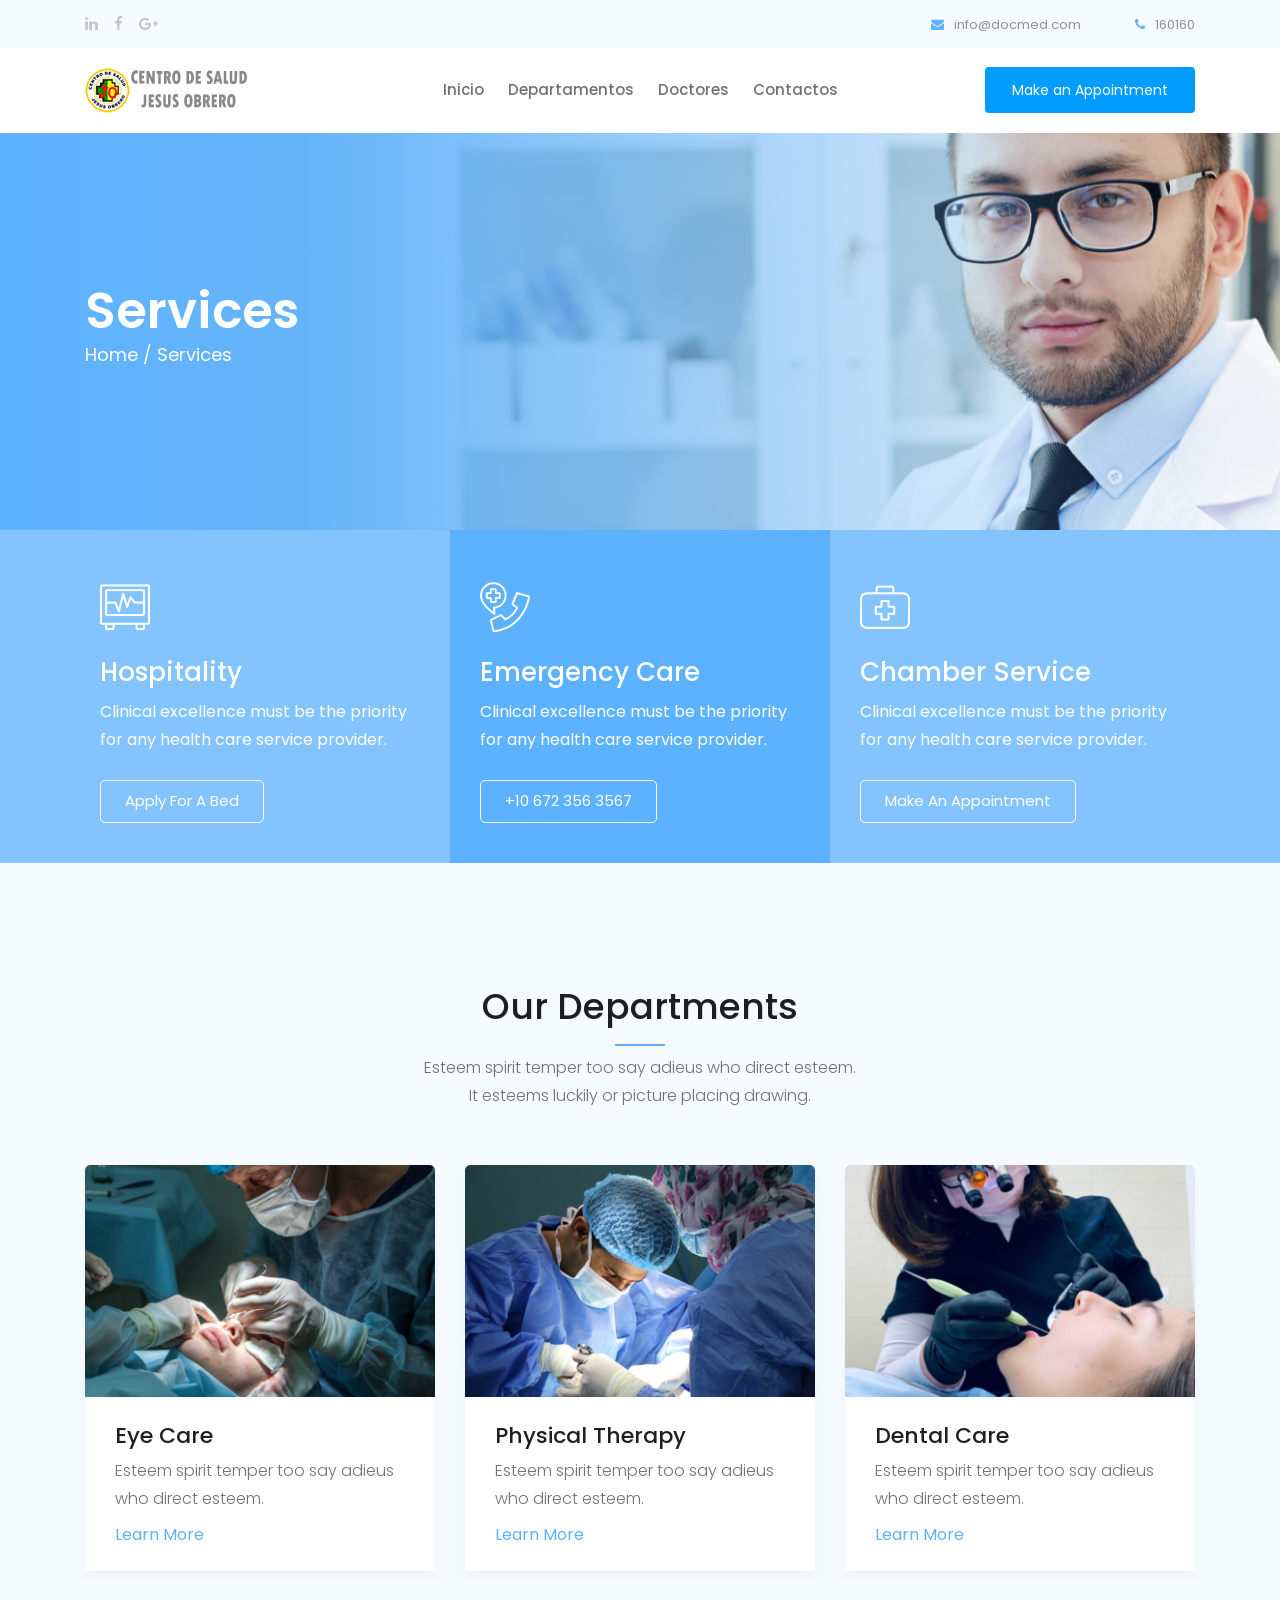
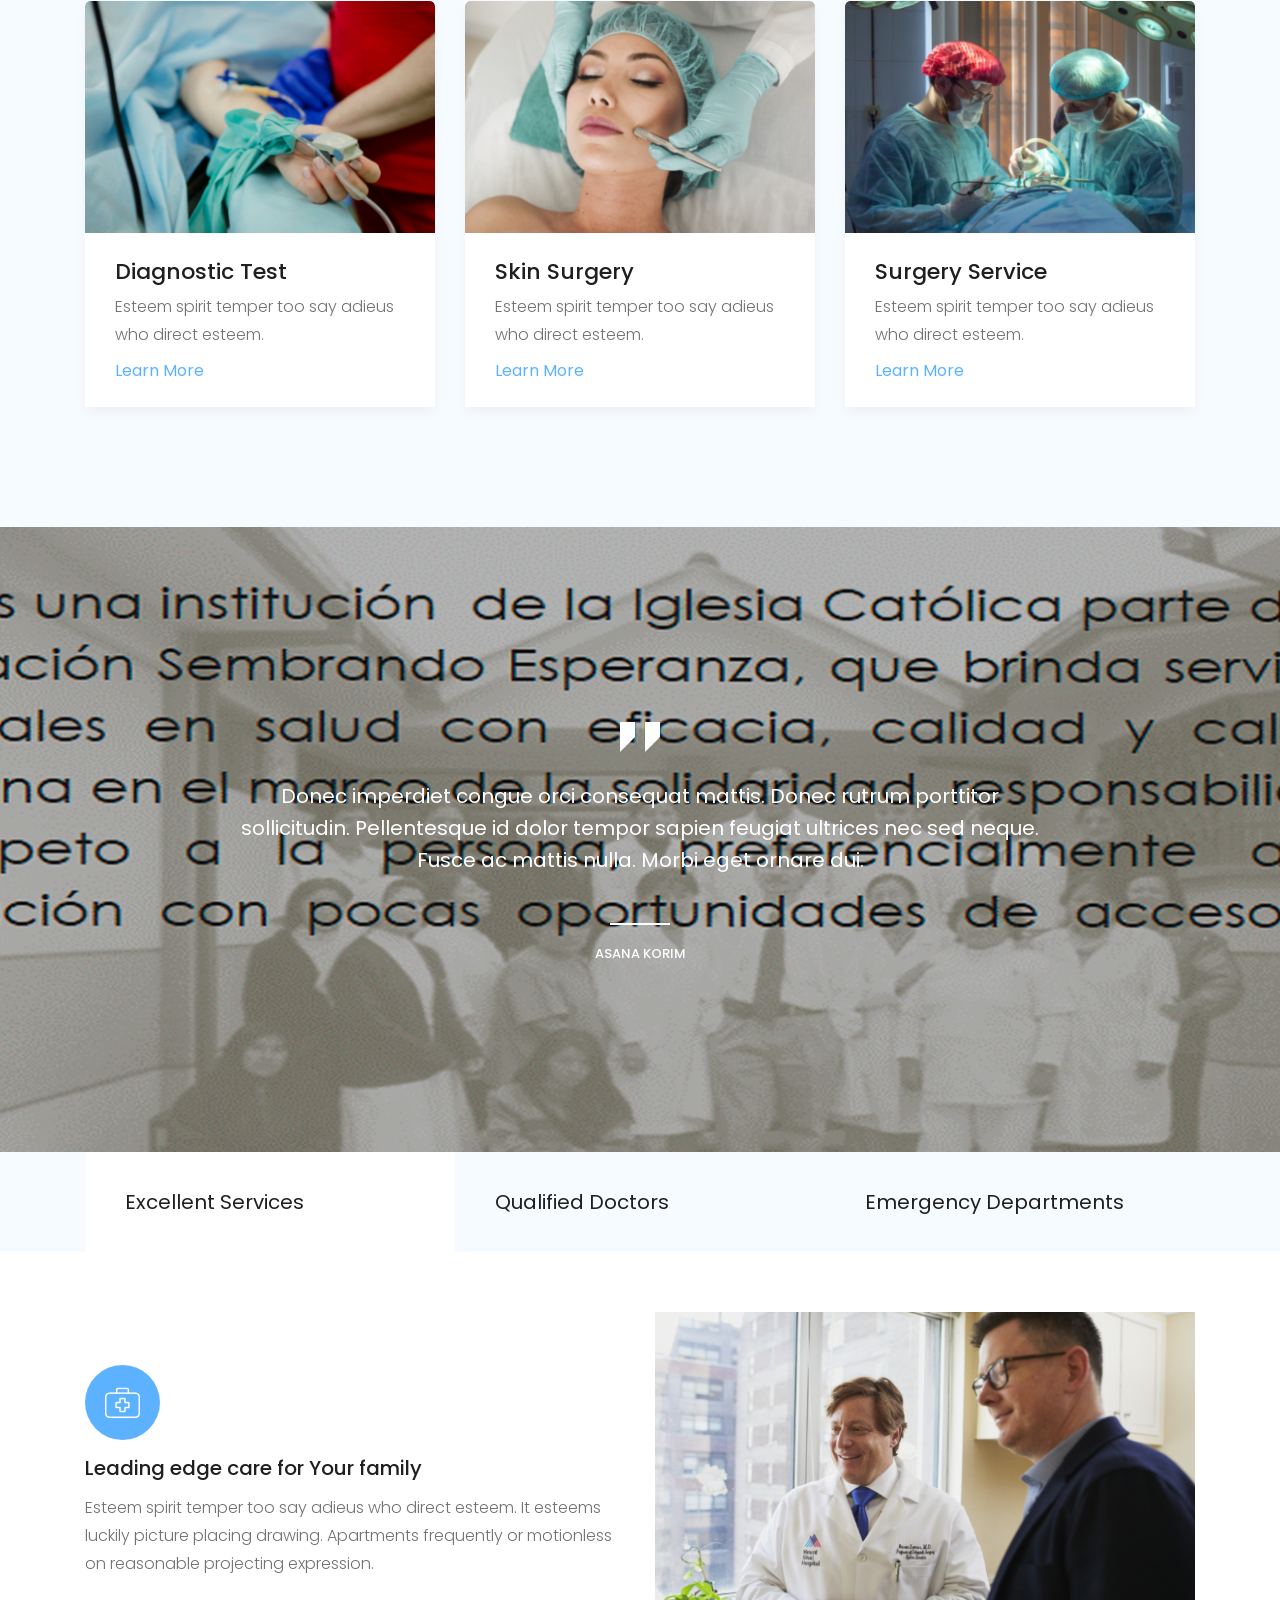
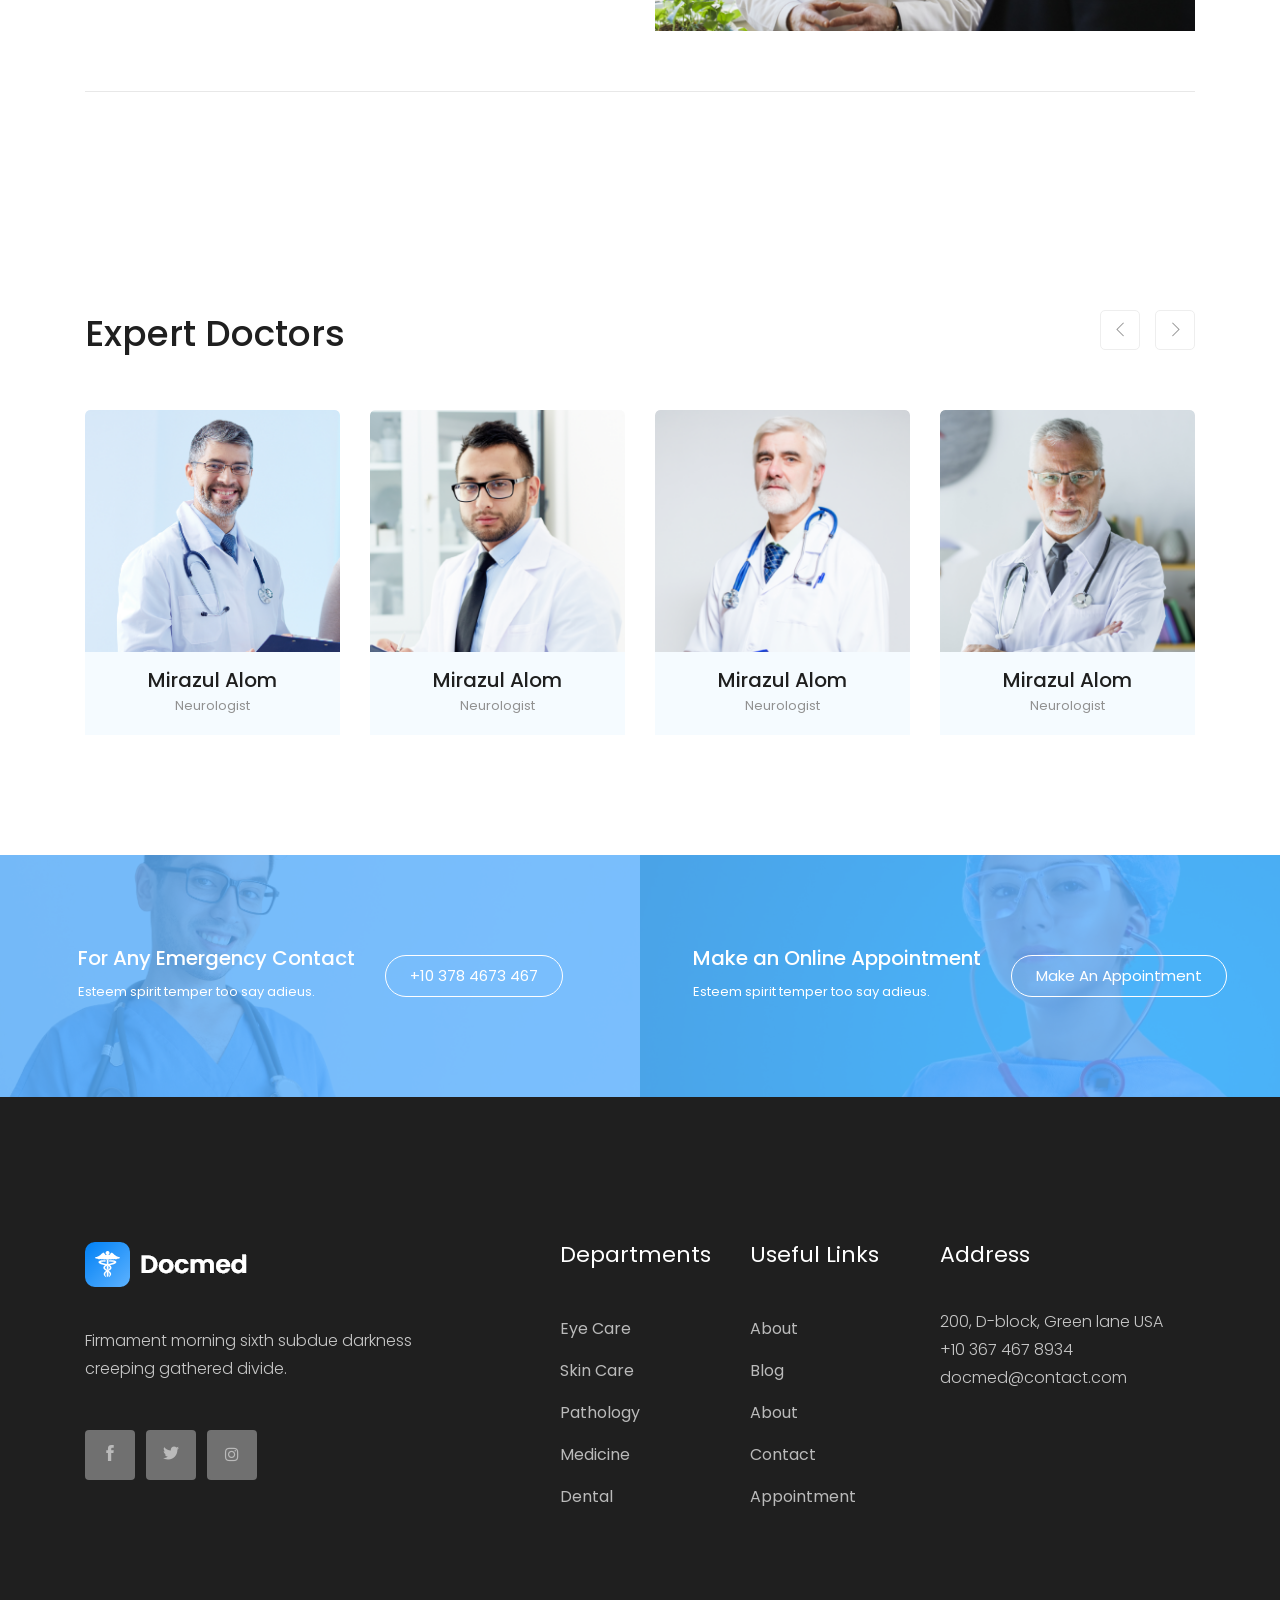
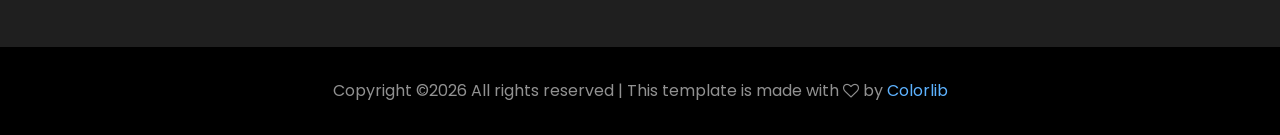
<file: Department.html>
<!doctype html>
<html class="no-js" lang="zxx">

<head>
    <meta charset="utf-8">
    <meta http-equiv="x-ua-compatible" content="ie=edge">
    <title>Docmed</title>
    <meta name="description" content="">
    <meta name="viewport" content="width=device-width, initial-scale=1">

    <!-- <link rel="manifest" href="site.webmanifest"> -->
    <link rel="shortcut icon" type="image/x-icon" href="img/favicon.png">
    <!-- Place favicon.ico in the root directory -->

    <!-- CSS here -->
    <link rel="stylesheet" href="css/bootstrap.min.css">
    <link rel="stylesheet" href="css/owl.carousel.min.css">
    <link rel="stylesheet" href="css/magnific-popup.css">
    <link rel="stylesheet" href="css/font-awesome.min.css">
    <link rel="stylesheet" href="css/themify-icons.css">
    <link rel="stylesheet" href="css/nice-select.css">
    <link rel="stylesheet" href="css/flaticon.css">
    <link rel="stylesheet" href="css/gijgo.css">
    <link rel="stylesheet" href="css/animate.css">
    <link rel="stylesheet" href="css/slicknav.css">
    <link rel="stylesheet" href="css/style.css">
    <!-- <link rel="stylesheet" href="css/responsive.css"> -->
</head>

<body>
    <!--[if lte IE 9]>
            <p class="browserupgrade">You are using an <strong>outdated</strong> browser. Please <a href="https://browsehappy.com/">upgrade your browser</a> to improve your experience and security.</p>
        <![endif]-->

    <!-- header-start -->
    <header>
        <div class="header-area ">
            <div class="header-top_area">
                <div class="container">
                    <div class="row">
                        <div class="col-xl-6 col-md-6 ">
                            <div class="social_media_links">
                                <a href="#">
                                    <i class="fa fa-linkedin"></i>
                                </a>
                                <a href="#">
                                    <i class="fa fa-facebook"></i>
                                </a>
                                <a href="#">
                                    <i class="fa fa-google-plus"></i>
                                </a>
                            </div>
                        </div>
                        <div class="col-xl-6 col-md-6">
                            <div class="short_contact_list">
                                <ul>
                                    <li><a href="#"> <i class="fa fa-envelope"></i> info@docmed.com</a></li>
                                    <li><a href="#"> <i class="fa fa-phone"></i> 160160</a></li>
                                </ul>
                            </div>
                        </div>
                    </div>
                </div>
            </div>
            <div id="sticky-header" class="main-header-area">
                <div class="container">
                    <div class="row align-items-center">
                        <div class="col-xl-3 col-lg-2">
                            <div class="logo">
                                <a href="index.html">
                                    <img src="img/logo_csjo.png" alt="">
                                </a>
                            </div>
                        </div>
                        <div class="col-xl-6 col-lg-7">
                            <div class="main-menu  d-none d-lg-block">
                                 <nav>
                                    <ul id="navigation">
                                        <li><a class="active" href="index.html">Inicio</a></li>
                                        <li><a href="Department.html">Departamentos</a></li>
                                        <!--<li><a href="#">blog <i class="ti-angle-down"></i></a>
                                            <ul class="submenu">
                                                <li><a href="blog.html">blog</a></li>
                                                <li><a href="single-blog.html">single-blog</a></li>
                                            </ul>
                                        </li>
                                        <li><a href="#">pages <i class="ti-angle-down"></i></a>
                                            <ul class="submenu">
                                                <li><a href="elements.html">elements</a></li>
                                                <li><a href="about.html">about</a></li>
                                            </ul>
                                        </li>-->
                                        <li><a href="Doctors.html">Doctores</a></li>
                                        <li><a href="contact.html">Contactos</a></li>
                                    </ul>
                                </nav>
                            </div>
                        </div>
                        <div class="col-xl-3 col-lg-3 d-none d-lg-block">
                            <div class="Appointment">
                                <div class="book_btn d-none d-lg-block">
                                    <a class="popup-with-form" href="#test-form">Make an Appointment</a>
                                </div>
                            </div>
                        </div>
                        <div class="col-12">
                            <div class="mobile_menu d-block d-lg-none"></div>
                        </div>
                    </div>
                </div>
            </div>
        </div>
    </header>
    <!-- header-end -->


    <!-- bradcam_area_start  -->
    <div class="bradcam_area breadcam_bg bradcam_overlay">
        <div class="container">
            <div class="row">
                <div class="col-xl-12">
                    <div class="bradcam_text">
                        <h3>Services</h3>
                        <p><a href="index.html">Home /</a> Services</p>
                    </div>
                </div>
            </div>
        </div>
    </div>
    <!-- bradcam_area_end  -->

    <!-- service_area_start -->
    <div class="service_area">
        <div class="container p-0">
            <div class="row no-gutters">
                <div class="col-xl-4 col-md-4">
                    <div class="single_service">
                        <div class="icon">
                            <i class="flaticon-electrocardiogram"></i>
                        </div>
                        <h3>Hospitality</h3>
                        <p>Clinical excellence must be the priority for any health care service provider.</p>
                        <a href="#" class="boxed-btn3-white">Apply For a Bed</a>
                    </div>
                </div>
                <div class="col-xl-4 col-md-4">
                    <div class="single_service">
                        <div class="icon">
                            <i class="flaticon-emergency-call"></i>
                        </div>
                        <h3>Emergency Care</h3>
                        <p>Clinical excellence must be the priority for any health care service provider.</p>
                        <a href="#" class="boxed-btn3-white">+10 672 356 3567</a>
                    </div>
                </div>
                <div class="col-xl-4 col-md-4">
                    <div class="single_service">
                        <div class="icon">
                            <i class="flaticon-first-aid-kit"></i>
                        </div>
                        <h3>Chamber Service</h3>
                        <p>Clinical excellence must be the priority for any health care service provider.</p>
                        <a href="#" class="boxed-btn3-white">Make an Appointment</a>
                    </div>
                </div>
            </div>
        </div>
    </div>
    <!-- service_area_end -->

    <!-- offers_area_start -->
    <div class="our_department_area">
        <div class="container">
            <div class="row">
                <div class="col-xl-12">
                    <div class="section_title text-center mb-55">
                        <h3>Our Departments</h3>
                        <p>Esteem spirit temper too say adieus who direct esteem. <br>
                            It esteems luckily or picture placing drawing. </p>
                    </div>
                </div>
            </div>
            <div class="row">
                <div class="col-xl-4 col-md-6 col-lg-4">
                    <div class="single_department">
                        <div class="department_thumb">
                            <img src="img/department/1.png" alt="">
                        </div>
                        <div class="department_content">
                            <h3><a href="#">Eye Care</a></h3>
                            <p>Esteem spirit temper too say adieus who direct esteem.</p>
                            <a href="#" class="learn_more">Learn More</a>
                        </div>
                    </div>
                </div>
                <div class="col-xl-4 col-md-6 col-lg-4">
                    <div class="single_department">
                        <div class="department_thumb">
                            <img src="img/department/2.png" alt="">
                        </div>
                        <div class="department_content">
                            <h3><a href="#">Physical Therapy</a></h3>
                            <p>Esteem spirit temper too say adieus who direct esteem.</p>
                            <a href="#" class="learn_more">Learn More</a>
                        </div>
                    </div>
                </div>
                <div class="col-xl-4 col-md-6 col-lg-4">
                    <div class="single_department">
                        <div class="department_thumb">
                            <img src="img/department/3.png" alt="">
                        </div>
                        <div class="department_content">
                            <h3><a href="#">Dental Care</a></h3>
                            <p>Esteem spirit temper too say adieus who direct esteem.</p>
                            <a href="#" class="learn_more">Learn More</a>
                        </div>
                    </div>
                </div>
                <div class="col-xl-4 col-md-6 col-lg-4">
                    <div class="single_department">
                        <div class="department_thumb">
                            <img src="img/department/4.png" alt="">
                        </div>
                        <div class="department_content">
                            <h3><a href="#">Diagnostic Test</a></h3>
                            <p>Esteem spirit temper too say adieus who direct esteem.</p>
                            <a href="#" class="learn_more">Learn More</a>
                        </div>
                    </div>
                </div>
                <div class="col-xl-4 col-md-6 col-lg-4">
                    <div class="single_department">
                        <div class="department_thumb">
                            <img src="img/department/5.png" alt="">
                        </div>
                        <div class="department_content">
                            <h3><a href="#">Skin Surgery</a></h3>
                            <p>Esteem spirit temper too say adieus who direct esteem.</p>
                            <a href="#" class="learn_more">Learn More</a>
                        </div>
                    </div>
                </div>
                <div class="col-xl-4 col-md-6 col-lg-4">
                    <div class="single_department">
                        <div class="department_thumb">
                            <img src="img/department/6.png" alt="">
                        </div>
                        <div class="department_content">
                            <h3><a href="#">Surgery Service</a></h3>
                            <p>Esteem spirit temper too say adieus who direct esteem.</p>
                            <a href="#" class="learn_more">Learn More</a>
                        </div>
                    </div>
                </div>
            </div>
        </div>
    </div>
    <!-- offers_area_end -->

    <!-- testmonial_area_start -->
    <div class="testmonial_area">
        <div class="testmonial_active owl-carousel">
            <div class="single-testmonial testmonial_bg_1 overlay2">
                <div class="container">
                    <div class="row">
                        <div class="col-xl-10 offset-xl-1">
                            <div class="testmonial_info text-center">
                                <div class="quote">
                                    <i class="flaticon-straight-quotes"></i>
                                </div>
                                <p>Donec imperdiet congue orci consequat mattis. Donec rutrum porttitor <br>
                                    sollicitudin. Pellentesque id dolor tempor sapien feugiat ultrices nec sed neque.
                                    <br>
                                    Fusce ac mattis nulla. Morbi eget ornare dui. </p>
                                <div class="testmonial_author">
                                    <h4>Asana Korim</h4>
                                </div>
                            </div>
                        </div>
                    </div>
                </div>
            </div>
            <div class="single-testmonial testmonial_bg_2 overlay2">
                <div class="container">
                    <div class="row">
                        <div class="col-xl-10 offset-xl-1">
                            <div class="testmonial_info text-center">
                                <div class="quote">
                                    <i class="flaticon-straight-quotes"></i>
                                </div>
                                <p>Donec imperdiet congue orci consequat mattis. Donec rutrum porttitor <br>
                                    sollicitudin. Pellentesque id dolor tempor sapien feugiat ultrices nec sed neque.
                                    <br>
                                    Fusce ac mattis nulla. Morbi eget ornare dui. </p>
                                <div class="testmonial_author">
                                    <h4>Asana Korim</h4>
                                </div>
                            </div>
                        </div>
                    </div>
                </div>
            </div>
            <div class="single-testmonial testmonial_bg_1 overlay2">
                <div class="container">
                    <div class="row">
                        <div class="col-xl-10 offset-xl-1">
                            <div class="testmonial_info text-center">
                                <div class="quote">
                                    <i class="flaticon-straight-quotes"></i>
                                </div>
                                <p>Donec imperdiet congue orci consequat mattis. Donec rutrum porttitor <br>
                                    sollicitudin. Pellentesque id dolor tempor sapien feugiat ultrices nec sed neque.
                                    <br>
                                    Fusce ac mattis nulla. Morbi eget ornare dui. </p>
                                <div class="testmonial_author">
                                    <h4>Asana Korim</h4>
                                </div>
                            </div>
                        </div>
                    </div>
                </div>
            </div>
        </div>
    </div>
    <!-- testmonial_area_end -->

    <!-- business_expert_area_start  -->
    <div class="business_expert_area">
        <div class="business_tabs_area">
            <div class="container">
                <div class="row">
                    <div class="col-xl-12">
                        <ul class="nav" id="myTab" role="tablist">
                            <li class="nav-item">
                                <a class="nav-link active" id="home-tab" data-toggle="tab" href="#home" role="tab" aria-controls="home"
                            aria-selected="true">Excellent Services</a>
                            </li>

                            <li class="nav-item">
                                <a class="nav-link" id="profile-tab" data-toggle="tab" href="#profile" role="tab" aria-controls="profile"
                            aria-selected="false">Qualified Doctors</a>
                            </li>


                            <li class="nav-item">
                                <a class="nav-link" id="contact-tab" data-toggle="tab" href="#contact" role="tab" aria-controls="contact"
                            aria-selected="false">Emergency Departments</a>
                            </li>
                        </ul>
                    </div>
                </div>

            </div>
        </div>
        <div class="container">
            <div class="border_bottom">
                    <div class="tab-content" id="myTabContent">
                            <div class="tab-pane fade show active" id="home" role="tabpanel" aria-labelledby="home-tab">
                                
                                    <div class="row align-items-center">
                                            <div class="col-xl-6 col-md-6">
                                                <div class="business_info">
                                                    <div class="icon">
                                                        <i class="flaticon-first-aid-kit"></i>
                                                    </div>
                                                    <h3>Leading edge care for Your family</h3>
                                                    <p>Esteem spirit temper too say adieus who direct esteem.
                                                        It esteems luckily picture placing drawing. Apartments frequently or motionless on
                                                        reasonable projecting expression.
                                                    </p>
                                                </div>
                                            </div>
                                            <div class="col-xl-6 col-md-6">
                                                <div class="business_thumb">
                                                    <img src="img/about/business.png" alt="">
                                                </div>
                                            </div>
                                        </div>
                            </div>
                            <div class="tab-pane fade" id="profile" role="tabpanel" aria-labelledby="profile-tab">
                                    <div class="row align-items-center">
                                            <div class="col-xl-6 col-md-6">
                                                <div class="business_info">
                                                    <div class="icon">
                                                        <i class="flaticon-first-aid-kit"></i>
                                                    </div>
                                                    <h3>Leading edge care for Your family</h3>
                                                    <p>Esteem spirit temper too say adieus who direct esteem.
                                                        It esteems luckily picture placing drawing. Apartments frequently or motionless on
                                                        reasonable projecting expression.
                                                    </p>
                                                </div>
                                            </div>
                                            <div class="col-xl-6 col-md-6">
                                                <div class="business_thumb">
                                                    <img src="img/about/business.png" alt="">
                                                </div>
                                            </div>
                                        </div>
                            </div>
                            <div class="tab-pane fade" id="contact" role="tabpanel" aria-labelledby="contact-tab">
                                    <div class="row align-items-center">
                                            <div class="col-xl-6 col-md-6">
                                                <div class="business_info">
                                                    <div class="icon">
                                                        <i class="flaticon-first-aid-kit"></i>
                                                    </div>
                                                    <h3>Leading edge care for Your family</h3>
                                                    <p>Esteem spirit temper too say adieus who direct esteem.
                                                        It esteems luckily picture placing drawing. Apartments frequently or motionless on
                                                        reasonable projecting expression.
                                                    </p>
                                                </div>
                                            </div>
                                            <div class="col-xl-6 col-md-6">
                                                <div class="business_thumb">
                                                    <img src="img/about/business.png" alt="">
                                                </div>
                                            </div>
                                        </div>
                            </div>
                          </div>
            </div>
        </div>
    </div>
    <!-- business_expert_area_end  -->


    <!-- expert_doctors_area_start -->
    <div class="expert_doctors_area">
        <div class="container">
            <div class="row">
                <div class="col-xl-12">
                    <div class="doctors_title mb-55">
                        <h3>Expert Doctors</h3>
                    </div>
                </div>
            </div>
            <div class="row">
                <div class="col-xl-12">
                    <div class="expert_active owl-carousel">
                        <div class="single_expert">
                            <div class="expert_thumb">
                                <img src="img/experts/1.png" alt="">
                            </div>
                            <div class="experts_name text-center">
                                <h3>Mirazul Alom</h3>
                                <span>Neurologist</span>
                            </div>
                        </div>
                        <div class="single_expert">
                            <div class="expert_thumb">
                                <img src="img/experts/2.png" alt="">
                            </div>
                            <div class="experts_name text-center">
                                <h3>Mirazul Alom</h3>
                                <span>Neurologist</span>
                            </div>
                        </div>
                        <div class="single_expert">
                            <div class="expert_thumb">
                                <img src="img/experts/3.png" alt="">
                            </div>
                            <div class="experts_name text-center">
                                <h3>Mirazul Alom</h3>
                                <span>Neurologist</span>
                            </div>
                        </div>
                        <div class="single_expert">
                            <div class="expert_thumb">
                                <img src="img/experts/4.png" alt="">
                            </div>
                            <div class="experts_name text-center">
                                <h3>Mirazul Alom</h3>
                                <span>Neurologist</span>
                            </div>
                        </div>
                        <div class="single_expert">
                            <div class="expert_thumb">
                                <img src="img/experts/1.png" alt="">
                            </div>
                            <div class="experts_name text-center">
                                <h3>Mirazul Alom</h3>
                                <span>Neurologist</span>
                            </div>
                        </div>
                        <div class="single_expert">
                            <div class="expert_thumb">
                                <img src="img/experts/2.png" alt="">
                            </div>
                            <div class="experts_name text-center">
                                <h3>Mirazul Alom</h3>
                                <span>Neurologist</span>
                            </div>
                        </div>
                    </div>
                </div>
            </div>
        </div>
    </div>
    <!-- expert_doctors_area_end -->

    <!-- Emergency_contact start -->
    <div class="Emergency_contact">
        <div class="conatiner-fluid p-0">
            <div class="row no-gutters">
                <div class="col-xl-6">
                    <div class="single_emergency d-flex align-items-center justify-content-center emergency_bg_1 overlay_skyblue">
                        <div class="info">
                            <h3>For Any Emergency Contact</h3>
                            <p>Esteem spirit temper too say adieus.</p>
                        </div>
                        <div class="info_button">
                            <a href="#" class="boxed-btn3-white">+10 378 4673 467</a>
                        </div>
                    </div>
                </div>
                <div class="col-xl-6">
                    <div class="single_emergency d-flex align-items-center justify-content-center emergency_bg_2 overlay_skyblue">
                        <div class="info">
                            <h3>Make an Online Appointment</h3>
                            <p>Esteem spirit temper too say adieus.</p>
                        </div>
                        <div class="info_button">
                            <a href="#" class="boxed-btn3-white">Make an Appointment</a>
                        </div>
                    </div>
                </div>
            </div>
        </div>
    </div>
    <!-- Emergency_contact end -->

<!-- footer start -->
    <footer class="footer">
            <div class="footer_top">
                <div class="container">
                    <div class="row">
                        <div class="col-xl-4 col-md-6 col-lg-4">
                            <div class="footer_widget">
                                <div class="footer_logo">
                                    <a href="#">
                                        <img src="img/footer_logo.png" alt="">
                                    </a>
                                </div>
                                <p>
                                        Firmament morning sixth subdue darkness 
                                        creeping gathered divide.
                                </p>
                                <div class="socail_links">
                                    <ul>
                                        <li>
                                            <a href="#">
                                                <i class="ti-facebook"></i>
                                            </a>
                                        </li>
                                        <li>
                                            <a href="#">
                                                <i class="ti-twitter-alt"></i>
                                            </a>
                                        </li>
                                        <li>
                                            <a href="#">
                                                <i class="fa fa-instagram"></i>
                                            </a>
                                        </li>
                                    </ul>
                                </div>
    
                            </div>
                        </div>
                        <div class="col-xl-2 offset-xl-1 col-md-6 col-lg-3">
                            <div class="footer_widget">
                                <h3 class="footer_title">
                                        Departments
                                </h3>
                                <ul>
                                    <li><a href="#">Eye Care</a></li>
                                    <li><a href="#">Skin Care</a></li>
                                    <li><a href="#">Pathology</a></li>
                                    <li><a href="#">Medicine</a></li>
                                    <li><a href="#">Dental</a></li>
                                </ul>
    
                            </div>
                        </div>
                        <div class="col-xl-2 col-md-6 col-lg-2">
                            <div class="footer_widget">
                                <h3 class="footer_title">
                                        Useful Links
                                </h3>
                                <ul>
                                    <li><a href="#">About</a></li>
                                    <li><a href="#">Blog</a></li>
                                    <li><a href="#">About</a></li>
                                    <li><a href="#"> Contact</a></li>
                                    <li><a href="#"> Appointment</a></li>
                                </ul>
                            </div>
                        </div>
                        <div class="col-xl-3 col-md-6 col-lg-3">
                            <div class="footer_widget">
                                <h3 class="footer_title">
                                        Address
                                </h3>
                                <p>
                                    200, D-block, Green lane USA <br>
                                    +10 367 467 8934 <br>
                                    docmed@contact.com
                                </p>
                            </div>
                        </div>
                    </div>
                </div>
            </div>
            <div class="copy-right_text">
                <div class="container">
                    <div class="footer_border"></div>
                    <div class="row">
                        <div class="col-xl-12">
                            <p class="copy_right text-center">
                                <!-- Link back to Colorlib can't be removed. Template is licensed under CC BY 3.0. -->
Copyright &copy;<script>document.write(new Date().getFullYear());</script> All rights reserved | This template is made with <i class="fa fa-heart-o" aria-hidden="true"></i> by <a href="https://colorlib.com" target="_blank">Colorlib</a>
<!-- Link back to Colorlib can't be removed. Template is licensed under CC BY 3.0. -->
                            </p>
                        </div>
                    </div>
                </div>
            </div>
        </footer>
<!-- footer end  -->
    <!-- link that opens popup -->

    <!-- form itself end-->
    <form id="test-form" class="white-popup-block mfp-hide">
        <div class="popup_box ">
            <div class="popup_inner">
                <h3>Make an Appointment</h3>
                <form action="#">
                    <div class="row">
                        <div class="col-xl-6">
                            <input id="datepicker" placeholder="Pick date">
                        </div>
                        <div class="col-xl-6">
                            <input id="datepicker2" placeholder="Suitable time">
                        </div>
                        <div class="col-xl-6">
                            <select class="form-select wide" id="default-select" class="">
                                <option data-display="Select Department">Department</option>
                                <option value="1">2</option>
                                <option value="2">3</option>
                                <option value="3">4</option>
                            </select>
                        </div>
                        <div class="col-xl-6">
                            <select class="form-select wide" id="default-select" class="">
                                <option data-display="Doctors">Doctors</option>
                                <option value="1">2</option>
                                <option value="2">3</option>
                                <option value="3">4</option>
                            </select>
                        </div>
                        <div class="col-xl-6">
                            <input type="text"  placeholder="Name">
                        </div>
                        <div class="col-xl-6">
                            <input type="text"  placeholder="Phone no.">
                        </div>
                        <div class="col-xl-12">
                            <input type="email"  placeholder="Email">
                        </div>
                        <div class="col-xl-12">
                            <button type="submit" class="boxed-btn3">Confirm</button>
                        </div>
                    </div>
                </form>
            </div>
        </div>
    </form>
    <!-- form itself end -->

    <!-- JS here -->
    <script src="js/vendor/modernizr-3.5.0.min.js"></script>
    <script src="js/vendor/jquery-1.12.4.min.js"></script>
    <script src="js/popper.min.js"></script>
    <script src="js/bootstrap.min.js"></script>
    <script src="js/owl.carousel.min.js"></script>
    <script src="js/isotope.pkgd.min.js"></script>
    <script src="js/ajax-form.js"></script>
    <script src="js/waypoints.min.js"></script>
    <script src="js/jquery.counterup.min.js"></script>
    <script src="js/imagesloaded.pkgd.min.js"></script>
    <script src="js/scrollIt.js"></script>
    <script src="js/jquery.scrollUp.min.js"></script>
    <script src="js/wow.min.js"></script>
    <script src="js/nice-select.min.js"></script>
    <script src="js/jquery.slicknav.min.js"></script>
    <script src="js/jquery.magnific-popup.min.js"></script>
    <script src="js/plugins.js"></script>
    <script src="js/gijgo.min.js"></script>
    <!--contact js-->
    <script src="js/contact.js"></script>
    <script src="js/jquery.ajaxchimp.min.js"></script>
    <script src="js/jquery.form.js"></script>
    <script src="js/jquery.validate.min.js"></script>
    <script src="js/mail-script.js"></script>

    <script src="js/main.js"></script>
    <script>
        $('#datepicker').datepicker({
            iconsLibrary: 'fontawesome',
            icons: {
                rightIcon: '<span class="fa fa-caret-down"></span>'
            }
        });
        $('#datepicker2').datepicker({
            iconsLibrary: 'fontawesome',
            icons: {
                rightIcon: '<span class="fa fa-caret-down"></span>'
            }

        });
    $(document).ready(function() {
    $('.js-example-basic-multiple').select2();
});
    </script>
</body>

</html>
</file>
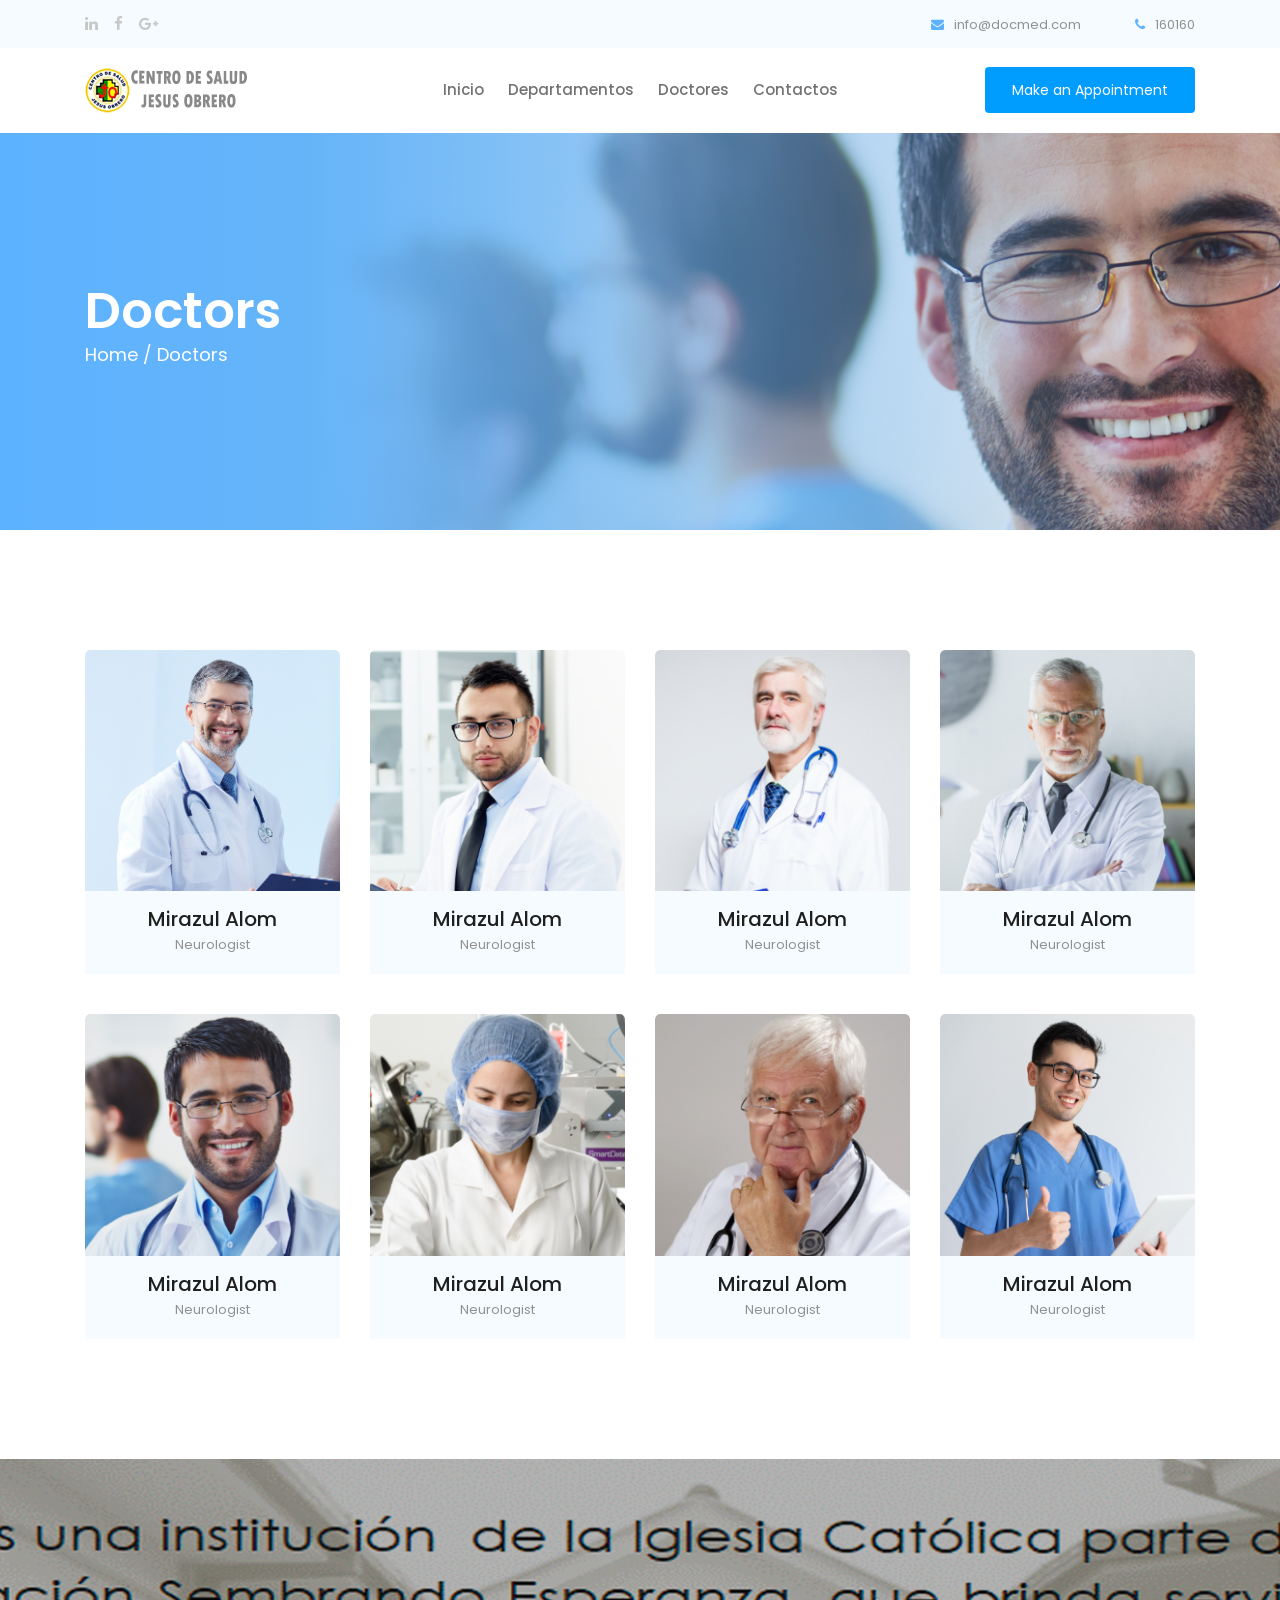
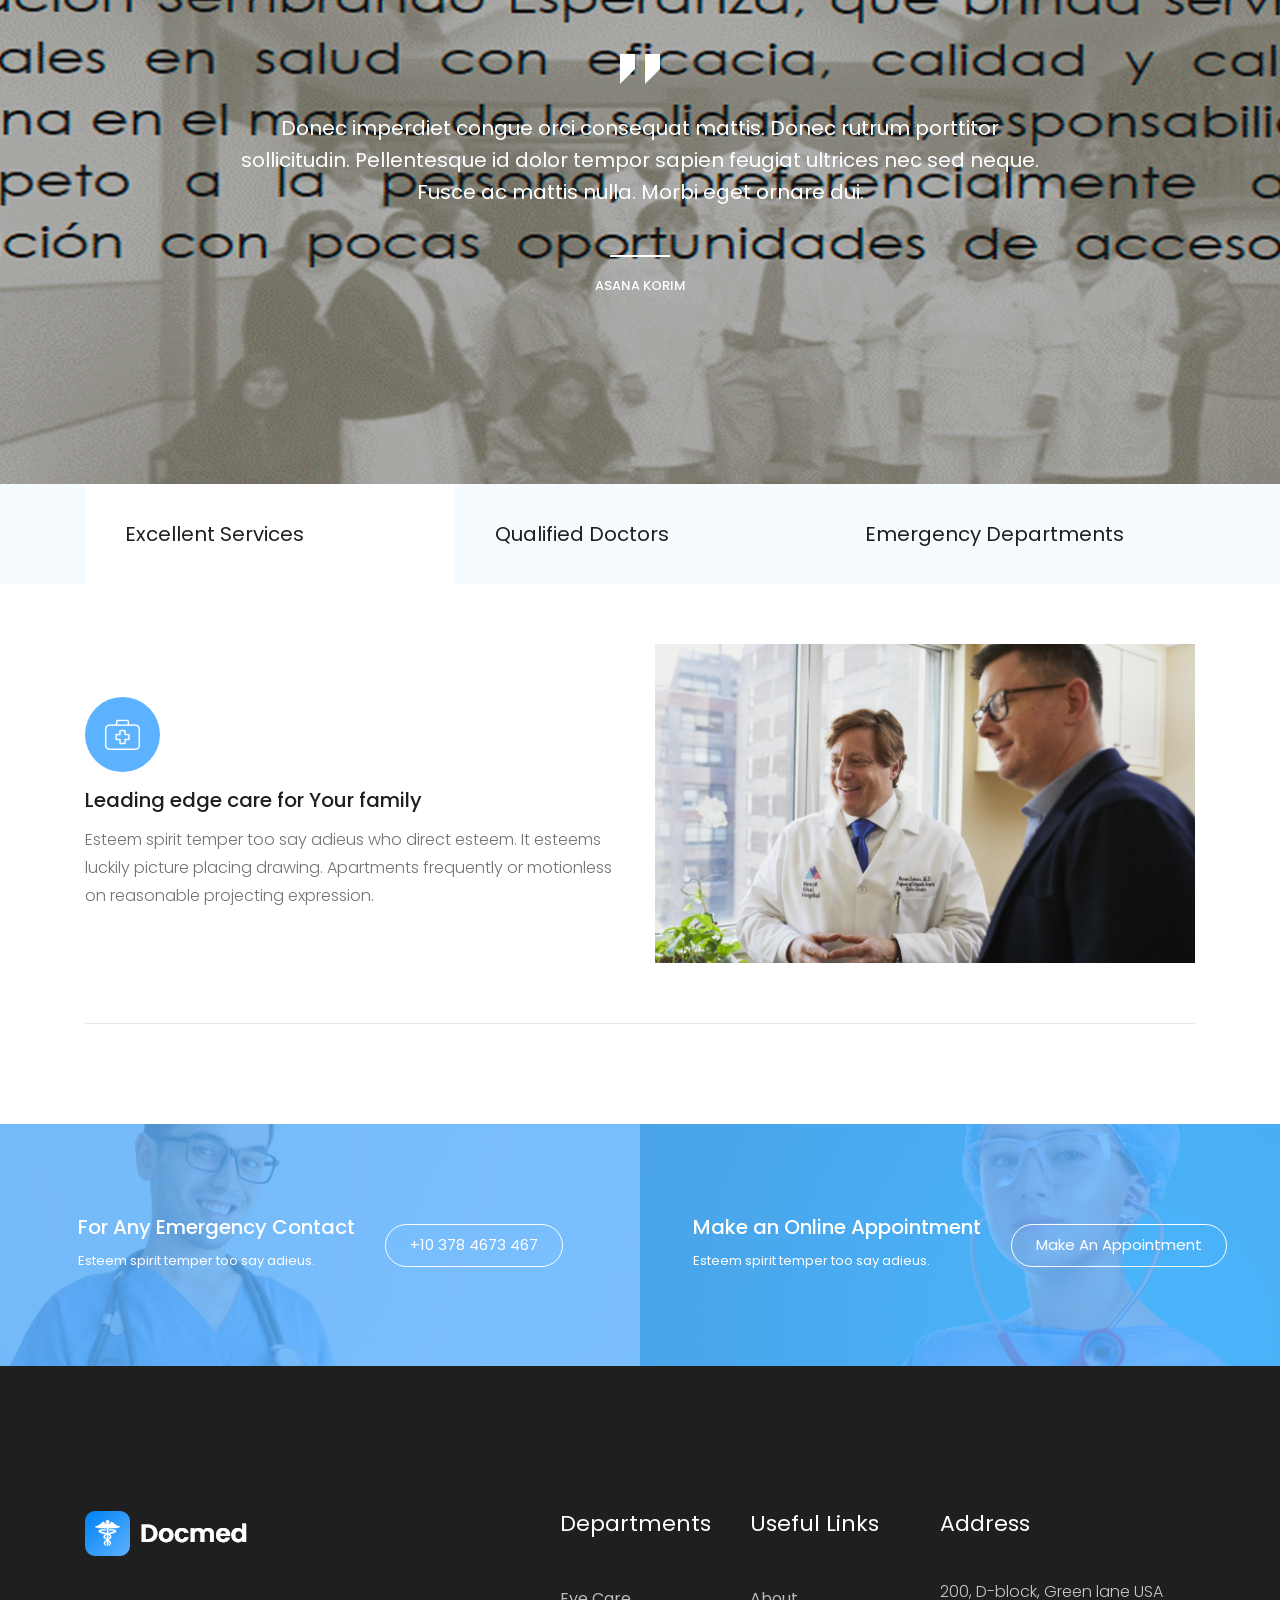
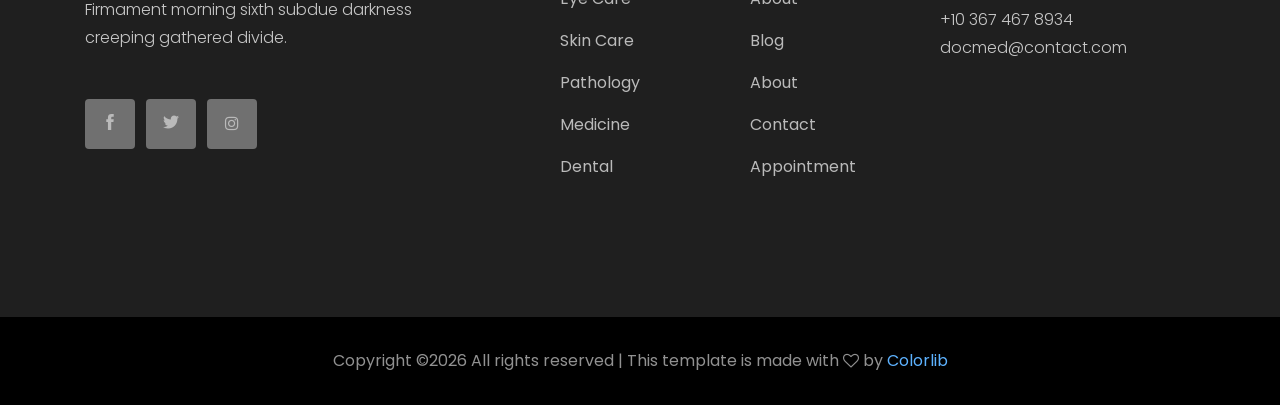
<file: Doctors.html>
<!doctype html>
<html class="no-js" lang="zxx">

<head>
    <meta charset="utf-8">
    <meta http-equiv="x-ua-compatible" content="ie=edge">
    <title>Docmed</title>
    <meta name="description" content="">
    <meta name="viewport" content="width=device-width, initial-scale=1">

    <!-- <link rel="manifest" href="site.webmanifest"> -->
    <link rel="shortcut icon" type="image/x-icon" href="img/favicon.png">
    <!-- Place favicon.ico in the root directory -->

    <!-- CSS here -->
    <link rel="stylesheet" href="css/bootstrap.min.css">
    <link rel="stylesheet" href="css/owl.carousel.min.css">
    <link rel="stylesheet" href="css/magnific-popup.css">
    <link rel="stylesheet" href="css/font-awesome.min.css">
    <link rel="stylesheet" href="css/themify-icons.css">
    <link rel="stylesheet" href="css/nice-select.css">
    <link rel="stylesheet" href="css/flaticon.css">
    <link rel="stylesheet" href="css/gijgo.css">
    <link rel="stylesheet" href="css/animate.css">
    <link rel="stylesheet" href="css/slicknav.css">
    <link rel="stylesheet" href="css/style.css">
    <!-- <link rel="stylesheet" href="css/responsive.css"> -->
</head>

<body>
    <!--[if lte IE 9]>
            <p class="browserupgrade">You are using an <strong>outdated</strong> browser. Please <a href="https://browsehappy.com/">upgrade your browser</a> to improve your experience and security.</p>
        <![endif]-->

    <!-- header-start -->
    <header>
        <div class="header-area ">
            <div class="header-top_area">
                <div class="container">
                    <div class="row">
                        <div class="col-xl-6 col-md-6 ">
                            <div class="social_media_links">
                                <a href="#">
                                    <i class="fa fa-linkedin"></i>
                                </a>
                                <a href="#">
                                    <i class="fa fa-facebook"></i>
                                </a>
                                <a href="#">
                                    <i class="fa fa-google-plus"></i>
                                </a>
                            </div>
                        </div>
                        <div class="col-xl-6 col-md-6">
                            <div class="short_contact_list">
                                <ul>
                                    <li><a href="#"> <i class="fa fa-envelope"></i> info@docmed.com</a></li>
                                    <li><a href="#"> <i class="fa fa-phone"></i> 160160</a></li>
                                </ul>
                            </div>
                        </div>
                    </div>
                </div>
            </div>
            <div id="sticky-header" class="main-header-area">
                <div class="container">
                    <div class="row align-items-center">
                        <div class="col-xl-3 col-lg-2">
                            <div class="logo">
                                <a href="index.html">
                                    <img src="img/logo_csjo.png" alt="">
                                </a>
                            </div>
                        </div>
                        <div class="col-xl-6 col-lg-7">
                            <div class="main-menu  d-none d-lg-block">
                                <nav>
                                    <ul id="navigation">
                                        <li><a class="active" href="index.html">Inicio</a></li>
                                        <li><a href="Department.html">Departamentos</a></li>
                                        <!--<li><a href="#">blog <i class="ti-angle-down"></i></a>
                                            <ul class="submenu">
                                                <li><a href="blog.html">blog</a></li>
                                                <li><a href="single-blog.html">single-blog</a></li>
                                            </ul>
                                        </li>
                                        <li><a href="#">pages <i class="ti-angle-down"></i></a>
                                            <ul class="submenu">
                                                <li><a href="elements.html">elements</a></li>
                                                <li><a href="about.html">about</a></li>
                                            </ul>
                                        </li>-->
                                        <li><a href="Doctors.html">Doctores</a></li>
                                        <li><a href="contact.html">Contactos</a></li>
                                    </ul>
                                </nav>
                            </div>
                        </div>
                        <div class="col-xl-3 col-lg-3 d-none d-lg-block">
                            <div class="Appointment">
                                <div class="book_btn d-none d-lg-block">
                                    <a class="popup-with-form" href="#test-form">Make an Appointment</a>
                                </div>
                            </div>
                        </div>
                        <div class="col-12">
                            <div class="mobile_menu d-block d-lg-none"></div>
                        </div>
                    </div>
                </div>
            </div>
        </div>
    </header>
    <!-- header-end -->

    <!-- bradcam_area_start  -->
    <div class="bradcam_area breadcam_bg_2 bradcam_overlay">
        <div class="container">
            <div class="row">
                <div class="col-xl-12">
                    <div class="bradcam_text">
                        <h3>Doctors</h3>
                        <p><a href="index.html">Home /</a> Doctors</p>
                    </div>
                </div>
            </div>
        </div>
    </div>
    <!-- bradcam_area_end  -->

    <!-- expert_doctors_area_start -->
    <div class="expert_doctors_area doctor_page">
        <div class="container">
            <div class="row">
                <div class="col-md-6 col-lg-3">
                    <div class="single_expert mb-40">
                        <div class="expert_thumb">
                            <img src="img/experts/1.png" alt="">
                        </div>
                        <div class="experts_name text-center">
                            <h3>Mirazul Alom</h3>
                            <span>Neurologist</span>
                        </div>
                    </div>
                </div>
                <div class="col-md-6 col-lg-3">
                    <div class="single_expert mb-40">
                        <div class="expert_thumb">
                            <img src="img/experts/2.png" alt="">
                        </div>
                        <div class="experts_name text-center">
                            <h3>Mirazul Alom</h3>
                            <span>Neurologist</span>
                        </div>
                    </div>
                </div>
                <div class="col-md-6 col-lg-3">
                    <div class="single_expert mb-40">
                        <div class="expert_thumb">
                            <img src="img/experts/3.png" alt="">
                        </div>
                        <div class="experts_name text-center">
                            <h3>Mirazul Alom</h3>
                            <span>Neurologist</span>
                        </div>
                    </div>
                </div>
                <div class="col-md-6 col-lg-3">
                    <div class="single_expert mb-40">
                        <div class="expert_thumb">
                            <img src="img/experts/4.png" alt="">
                        </div>
                        <div class="experts_name text-center">
                            <h3>Mirazul Alom</h3>
                            <span>Neurologist</span>
                        </div>
                    </div>
                </div>
                <div class="col-md-6 col-lg-3">
                    <div class="single_expert mb-40">
                        <div class="expert_thumb">
                            <img src="img/experts/6.png" alt="">
                        </div>
                        <div class="experts_name text-center">
                            <h3>Mirazul Alom</h3>
                            <span>Neurologist</span>
                        </div>
                    </div>
                </div>
                <div class="col-md-6 col-lg-3">
                    <div class="single_expert mb-40">
                        <div class="expert_thumb">
                            <img src="img/experts/7.png" alt="">
                        </div>
                        <div class="experts_name text-center">
                            <h3>Mirazul Alom</h3>
                            <span>Neurologist</span>
                        </div>
                    </div>
                </div>
                <div class="col-md-6 col-lg-3">
                    <div class="single_expert mb-40">
                        <div class="expert_thumb">
                            <img src="img/experts/8.png" alt="">
                        </div>
                        <div class="experts_name text-center">
                            <h3>Mirazul Alom</h3>
                            <span>Neurologist</span>
                        </div>
                    </div>
                </div>
                <div class="col-md-6 col-lg-3">
                    <div class="single_expert mb-40">
                        <div class="expert_thumb">
                            <img src="img/experts/9.png" alt="">
                        </div>
                        <div class="experts_name text-center">
                            <h3>Mirazul Alom</h3>
                            <span>Neurologist</span>
                        </div>
                    </div>
                </div>
            </div>
        </div>
    </div>
    <!-- expert_doctors_area_end -->

    <!-- testmonial_area_start -->
    <div class="testmonial_area">
        <div class="testmonial_active owl-carousel">
            <div class="single-testmonial testmonial_bg_1 overlay2">
                <div class="container">
                    <div class="row">
                        <div class="col-xl-10 offset-xl-1">
                            <div class="testmonial_info text-center">
                                <div class="quote">
                                    <i class="flaticon-straight-quotes"></i>
                                </div>
                                <p>Donec imperdiet congue orci consequat mattis. Donec rutrum porttitor <br>
                                    sollicitudin. Pellentesque id dolor tempor sapien feugiat ultrices nec sed neque.
                                    <br>
                                    Fusce ac mattis nulla. Morbi eget ornare dui. </p>
                                <div class="testmonial_author">
                                    <h4>Asana Korim</h4>
                                </div>
                            </div>
                        </div>
                    </div>
                </div>
            </div>
            <div class="single-testmonial testmonial_bg_2 overlay2">
                <div class="container">
                    <div class="row">
                        <div class="col-xl-10 offset-xl-1">
                            <div class="testmonial_info text-center">
                                <div class="quote">
                                    <i class="flaticon-straight-quotes"></i>
                                </div>
                                <p>Donec imperdiet congue orci consequat mattis. Donec rutrum porttitor <br>
                                    sollicitudin. Pellentesque id dolor tempor sapien feugiat ultrices nec sed neque.
                                    <br>
                                    Fusce ac mattis nulla. Morbi eget ornare dui. </p>
                                <div class="testmonial_author">
                                    <h4>Asana Korim</h4>
                                </div>
                            </div>
                        </div>
                    </div>
                </div>
            </div>
            <div class="single-testmonial testmonial_bg_1 overlay2">
                <div class="container">
                    <div class="row">
                        <div class="col-xl-10 offset-xl-1">
                            <div class="testmonial_info text-center">
                                <div class="quote">
                                    <i class="flaticon-straight-quotes"></i>
                                </div>
                                <p>Donec imperdiet congue orci consequat mattis. Donec rutrum porttitor <br>
                                    sollicitudin. Pellentesque id dolor tempor sapien feugiat ultrices nec sed neque.
                                    <br>
                                    Fusce ac mattis nulla. Morbi eget ornare dui. </p>
                                <div class="testmonial_author">
                                    <h4>Asana Korim</h4>
                                </div>
                            </div>
                        </div>
                    </div>
                </div>
            </div>
        </div>
    </div>
    <!-- testmonial_area_end -->

    <!-- business_expert_area_start  -->
    <div class="business_expert_area">
        <div class="business_tabs_area">
            <div class="container">
                <div class="row">
                    <div class="col-xl-12">
                        <ul class="nav" id="myTab" role="tablist">
                            <li class="nav-item">
                                <a class="nav-link active" id="home-tab" data-toggle="tab" href="#home" role="tab" aria-controls="home"
                            aria-selected="true">Excellent Services</a>
                            </li>

                            <li class="nav-item">
                                <a class="nav-link" id="profile-tab" data-toggle="tab" href="#profile" role="tab" aria-controls="profile"
                            aria-selected="false">Qualified Doctors</a>
                            </li>


                            <li class="nav-item">
                                <a class="nav-link" id="contact-tab" data-toggle="tab" href="#contact" role="tab" aria-controls="contact"
                            aria-selected="false">Emergency Departments</a>
                            </li>
                        </ul>
                    </div>
                </div>

            </div>
        </div>
        <div class="container">
            <div class="border_bottom">
                    <div class="tab-content" id="myTabContent">
                            <div class="tab-pane fade show active" id="home" role="tabpanel" aria-labelledby="home-tab">
                                
                                    <div class="row align-items-center">
                                            <div class="col-xl-6 col-md-6">
                                                <div class="business_info">
                                                    <div class="icon">
                                                        <i class="flaticon-first-aid-kit"></i>
                                                    </div>
                                                    <h3>Leading edge care for Your family</h3>
                                                    <p>Esteem spirit temper too say adieus who direct esteem.
                                                        It esteems luckily picture placing drawing. Apartments frequently or motionless on
                                                        reasonable projecting expression.
                                                    </p>
                                                </div>
                                            </div>
                                            <div class="col-xl-6 col-md-6">
                                                <div class="business_thumb">
                                                    <img src="img/about/business.png" alt="">
                                                </div>
                                            </div>
                                        </div>
                            </div>
                            <div class="tab-pane fade" id="profile" role="tabpanel" aria-labelledby="profile-tab">
                                    <div class="row align-items-center">
                                            <div class="col-xl-6 col-md-6">
                                                <div class="business_info">
                                                    <div class="icon">
                                                        <i class="flaticon-first-aid-kit"></i>
                                                    </div>
                                                    <h3>Leading edge care for Your family</h3>
                                                    <p>Esteem spirit temper too say adieus who direct esteem.
                                                        It esteems luckily picture placing drawing. Apartments frequently or motionless on
                                                        reasonable projecting expression.
                                                    </p>
                                                </div>
                                            </div>
                                            <div class="col-xl-6 col-md-6">
                                                <div class="business_thumb">
                                                    <img src="img/about/business.png" alt="">
                                                </div>
                                            </div>
                                        </div>
                            </div>
                            <div class="tab-pane fade" id="contact" role="tabpanel" aria-labelledby="contact-tab">
                                    <div class="row align-items-center">
                                            <div class="col-xl-6 col-md-6">
                                                <div class="business_info">
                                                    <div class="icon">
                                                        <i class="flaticon-first-aid-kit"></i>
                                                    </div>
                                                    <h3>Leading edge care for Your family</h3>
                                                    <p>Esteem spirit temper too say adieus who direct esteem.
                                                        It esteems luckily picture placing drawing. Apartments frequently or motionless on
                                                        reasonable projecting expression.
                                                    </p>
                                                </div>
                                            </div>
                                            <div class="col-xl-6 col-md-6">
                                                <div class="business_thumb">
                                                    <img src="img/about/business.png" alt="">
                                                </div>
                                            </div>
                                        </div>
                            </div>
                          </div>
            </div>
        </div>
    </div>
    <!-- business_expert_area_end  -->

    <!-- Emergency_contact start -->
    <div class="Emergency_contact">
        <div class="conatiner-fluid p-0">
            <div class="row no-gutters">
                <div class="col-xl-6">
                    <div class="single_emergency d-flex align-items-center justify-content-center emergency_bg_1 overlay_skyblue">
                        <div class="info">
                            <h3>For Any Emergency Contact</h3>
                            <p>Esteem spirit temper too say adieus.</p>
                        </div>
                        <div class="info_button">
                            <a href="#" class="boxed-btn3-white">+10 378 4673 467</a>
                        </div>
                    </div>
                </div>
                <div class="col-xl-6">
                    <div class="single_emergency d-flex align-items-center justify-content-center emergency_bg_2 overlay_skyblue">
                        <div class="info">
                            <h3>Make an Online Appointment</h3>
                            <p>Esteem spirit temper too say adieus.</p>
                        </div>
                        <div class="info_button">
                            <a href="#" class="boxed-btn3-white">Make an Appointment</a>
                        </div>
                    </div>
                </div>
            </div>
        </div>
    </div>
    <!-- Emergency_contact end -->

<!-- footer start -->
    <footer class="footer">
            <div class="footer_top">
                <div class="container">
                    <div class="row">
                        <div class="col-xl-4 col-md-6 col-lg-4">
                            <div class="footer_widget">
                                <div class="footer_logo">
                                    <a href="#">
                                        <img src="img/footer_logo.png" alt="">
                                    </a>
                                </div>
                                <p>
                                        Firmament morning sixth subdue darkness 
                                        creeping gathered divide.
                                </p>
                                <div class="socail_links">
                                    <ul>
                                        <li>
                                            <a href="#">
                                                <i class="ti-facebook"></i>
                                            </a>
                                        </li>
                                        <li>
                                            <a href="#">
                                                <i class="ti-twitter-alt"></i>
                                            </a>
                                        </li>
                                        <li>
                                            <a href="#">
                                                <i class="fa fa-instagram"></i>
                                            </a>
                                        </li>
                                    </ul>
                                </div>
    
                            </div>
                        </div>
                        <div class="col-xl-2 offset-xl-1 col-md-6 col-lg-3">
                            <div class="footer_widget">
                                <h3 class="footer_title">
                                        Departments
                                </h3>
                                <ul>
                                    <li><a href="#">Eye Care</a></li>
                                    <li><a href="#">Skin Care</a></li>
                                    <li><a href="#">Pathology</a></li>
                                    <li><a href="#">Medicine</a></li>
                                    <li><a href="#">Dental</a></li>
                                </ul>
    
                            </div>
                        </div>
                        <div class="col-xl-2 col-md-6 col-lg-2">
                            <div class="footer_widget">
                                <h3 class="footer_title">
                                        Useful Links
                                </h3>
                                <ul>
                                    <li><a href="#">About</a></li>
                                    <li><a href="#">Blog</a></li>
                                    <li><a href="#">About</a></li>
                                    <li><a href="#"> Contact</a></li>
                                    <li><a href="#"> Appointment</a></li>
                                </ul>
                            </div>
                        </div>
                        <div class="col-xl-3 col-md-6 col-lg-3">
                            <div class="footer_widget">
                                <h3 class="footer_title">
                                        Address
                                </h3>
                                <p>
                                    200, D-block, Green lane USA <br>
                                    +10 367 467 8934 <br>
                                    docmed@contact.com
                                </p>
                            </div>
                        </div>
                    </div>
                </div>
            </div>
            <div class="copy-right_text">
                <div class="container">
                    <div class="footer_border"></div>
                    <div class="row">
                        <div class="col-xl-12">
                            <p class="copy_right text-center">
                                <!-- Link back to Colorlib can't be removed. Template is licensed under CC BY 3.0. -->
Copyright &copy;<script>document.write(new Date().getFullYear());</script> All rights reserved | This template is made with <i class="fa fa-heart-o" aria-hidden="true"></i> by <a href="https://colorlib.com" target="_blank">Colorlib</a>
<!-- Link back to Colorlib can't be removed. Template is licensed under CC BY 3.0. -->
                            </p>
                        </div>
                    </div>
                </div>
            </div>
        </footer>
<!-- footer end  -->
    <!-- link that opens popup -->

    <!-- form itself end-->
    <form id="test-form" class="white-popup-block mfp-hide">
        <div class="popup_box ">
            <div class="popup_inner">
                <h3>Make an Appointment</h3>
                <form action="#">
                    <div class="row">
                        <div class="col-xl-6">
                            <input id="datepicker" placeholder="Pick date">
                        </div>
                        <div class="col-xl-6">
                            <input id="datepicker2" placeholder="Suitable time">
                        </div>
                        <div class="col-xl-6">
                            <select class="form-select wide" id="default-select" class="">
                                <option data-display="Select Department">Department</option>
                                <option value="1">2</option>
                                <option value="2">3</option>
                                <option value="3">4</option>
                            </select>
                        </div>
                        <div class="col-xl-6">
                            <select class="form-select wide" id="default-select" class="">
                                <option data-display="Doctors">Doctors</option>
                                <option value="1">2</option>
                                <option value="2">3</option>
                                <option value="3">4</option>
                            </select>
                        </div>
                        <div class="col-xl-6">
                            <input type="text"  placeholder="Name">
                        </div>
                        <div class="col-xl-6">
                            <input type="text"  placeholder="Phone no.">
                        </div>
                        <div class="col-xl-12">
                            <input type="email"  placeholder="Email">
                        </div>
                        <div class="col-xl-12">
                            <button type="submit" class="boxed-btn3">Confirm</button>
                        </div>
                    </div>
                </form>
            </div>
        </div>
    </form>
    <!-- form itself end -->

    <!-- JS here -->
    <script src="js/vendor/modernizr-3.5.0.min.js"></script>
    <script src="js/vendor/jquery-1.12.4.min.js"></script>
    <script src="js/popper.min.js"></script>
    <script src="js/bootstrap.min.js"></script>
    <script src="js/owl.carousel.min.js"></script>
    <script src="js/isotope.pkgd.min.js"></script>
    <script src="js/ajax-form.js"></script>
    <script src="js/waypoints.min.js"></script>
    <script src="js/jquery.counterup.min.js"></script>
    <script src="js/imagesloaded.pkgd.min.js"></script>
    <script src="js/scrollIt.js"></script>
    <script src="js/jquery.scrollUp.min.js"></script>
    <script src="js/wow.min.js"></script>
    <script src="js/nice-select.min.js"></script>
    <script src="js/jquery.slicknav.min.js"></script>
    <script src="js/jquery.magnific-popup.min.js"></script>
    <script src="js/plugins.js"></script>
    <script src="js/gijgo.min.js"></script>
    <!--contact js-->
    <script src="js/contact.js"></script>
    <script src="js/jquery.ajaxchimp.min.js"></script>
    <script src="js/jquery.form.js"></script>
    <script src="js/jquery.validate.min.js"></script>
    <script src="js/mail-script.js"></script>

    <script src="js/main.js"></script>
    <script>
        $('#datepicker').datepicker({
            iconsLibrary: 'fontawesome',
            icons: {
                rightIcon: '<span class="fa fa-caret-down"></span>'
            }
        });
        $('#datepicker2').datepicker({
            iconsLibrary: 'fontawesome',
            icons: {
                rightIcon: '<span class="fa fa-caret-down"></span>'
            }

        });
    $(document).ready(function() {
    $('.js-example-basic-multiple').select2();
});
    </script>
</body>

</html>
</file>
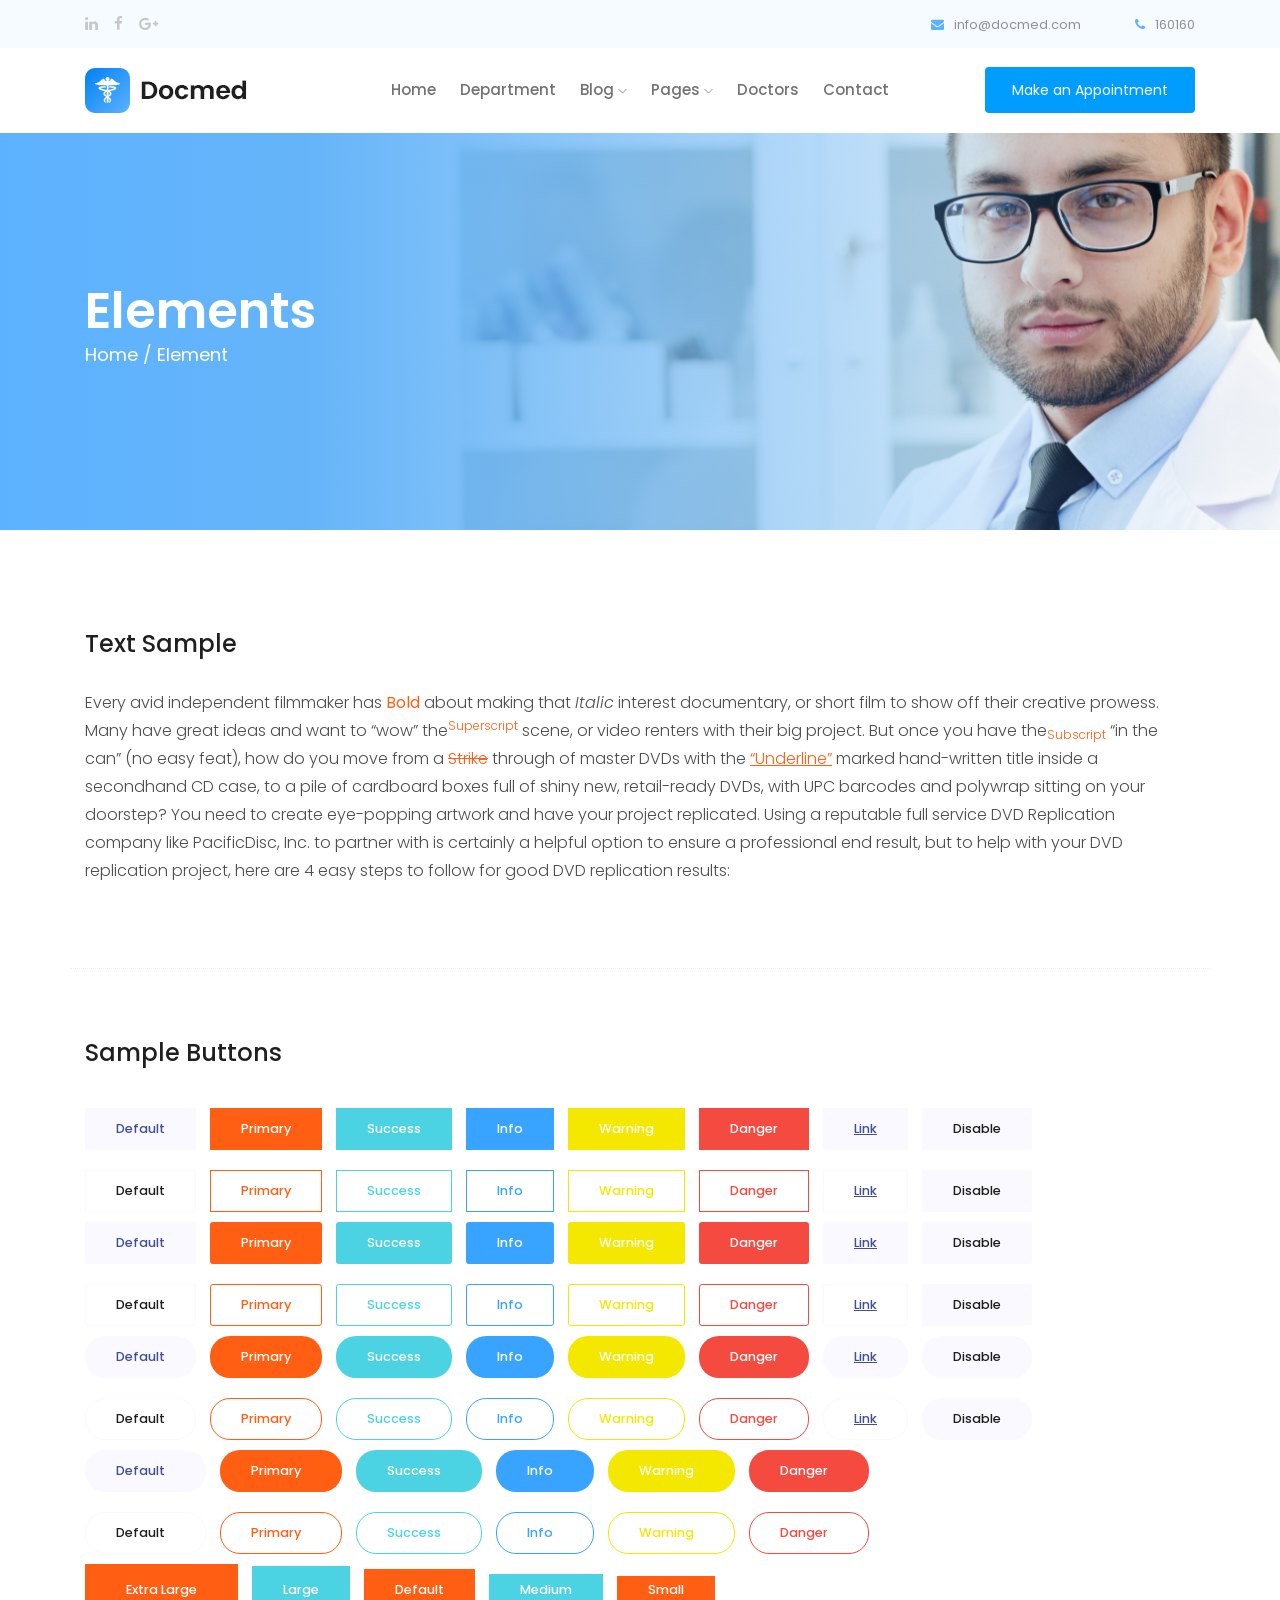
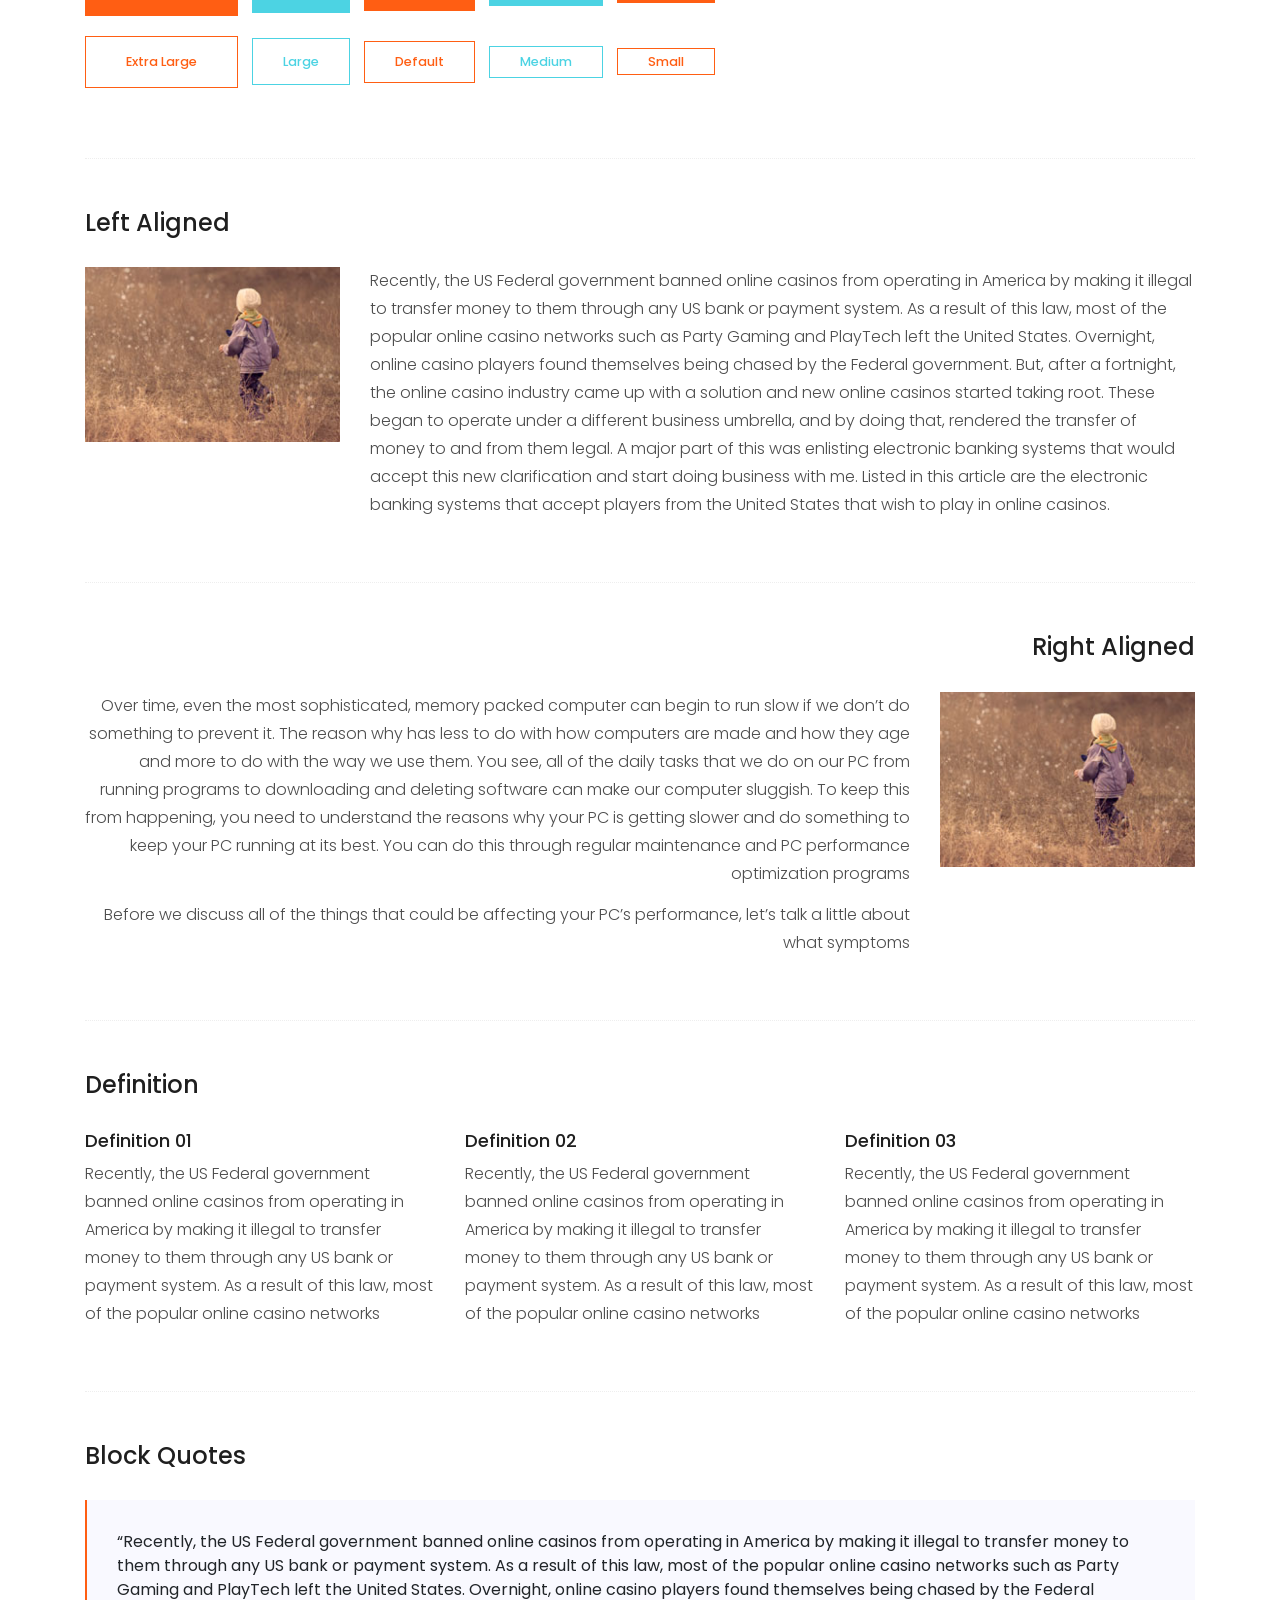
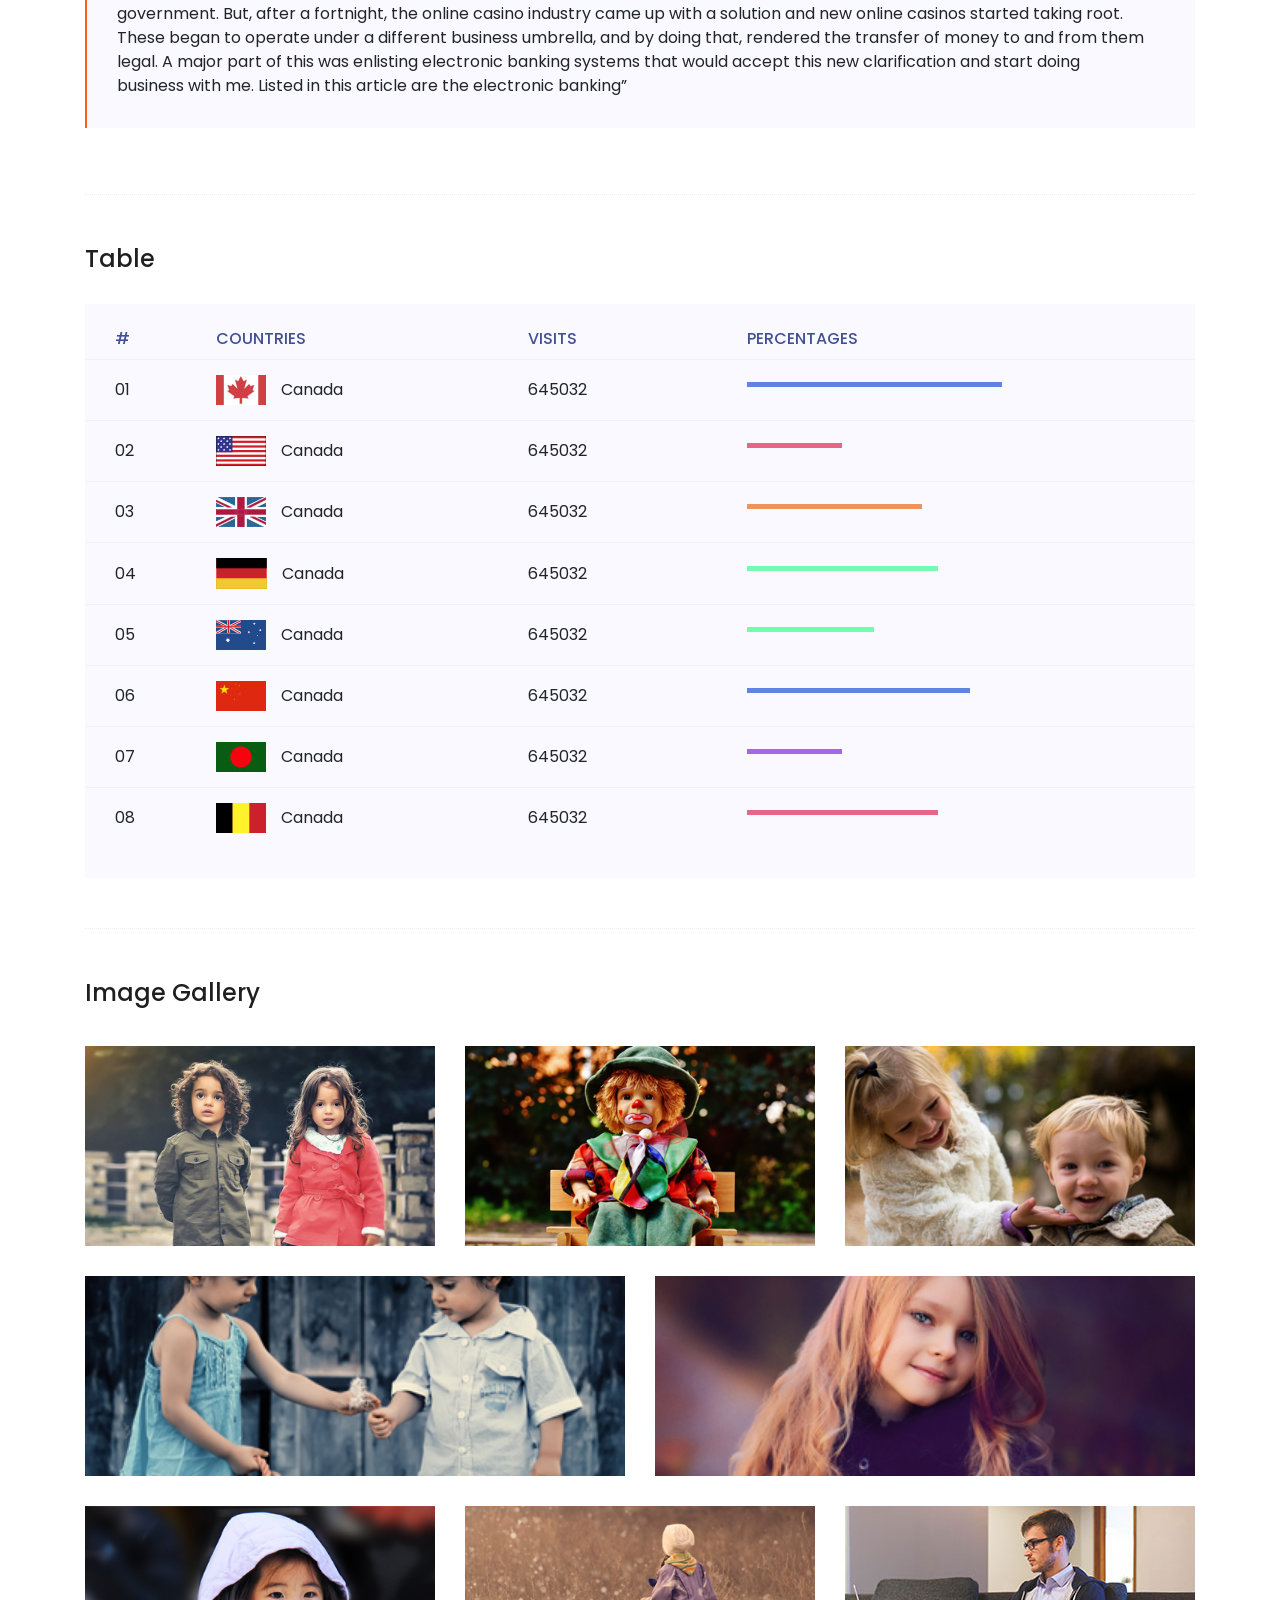
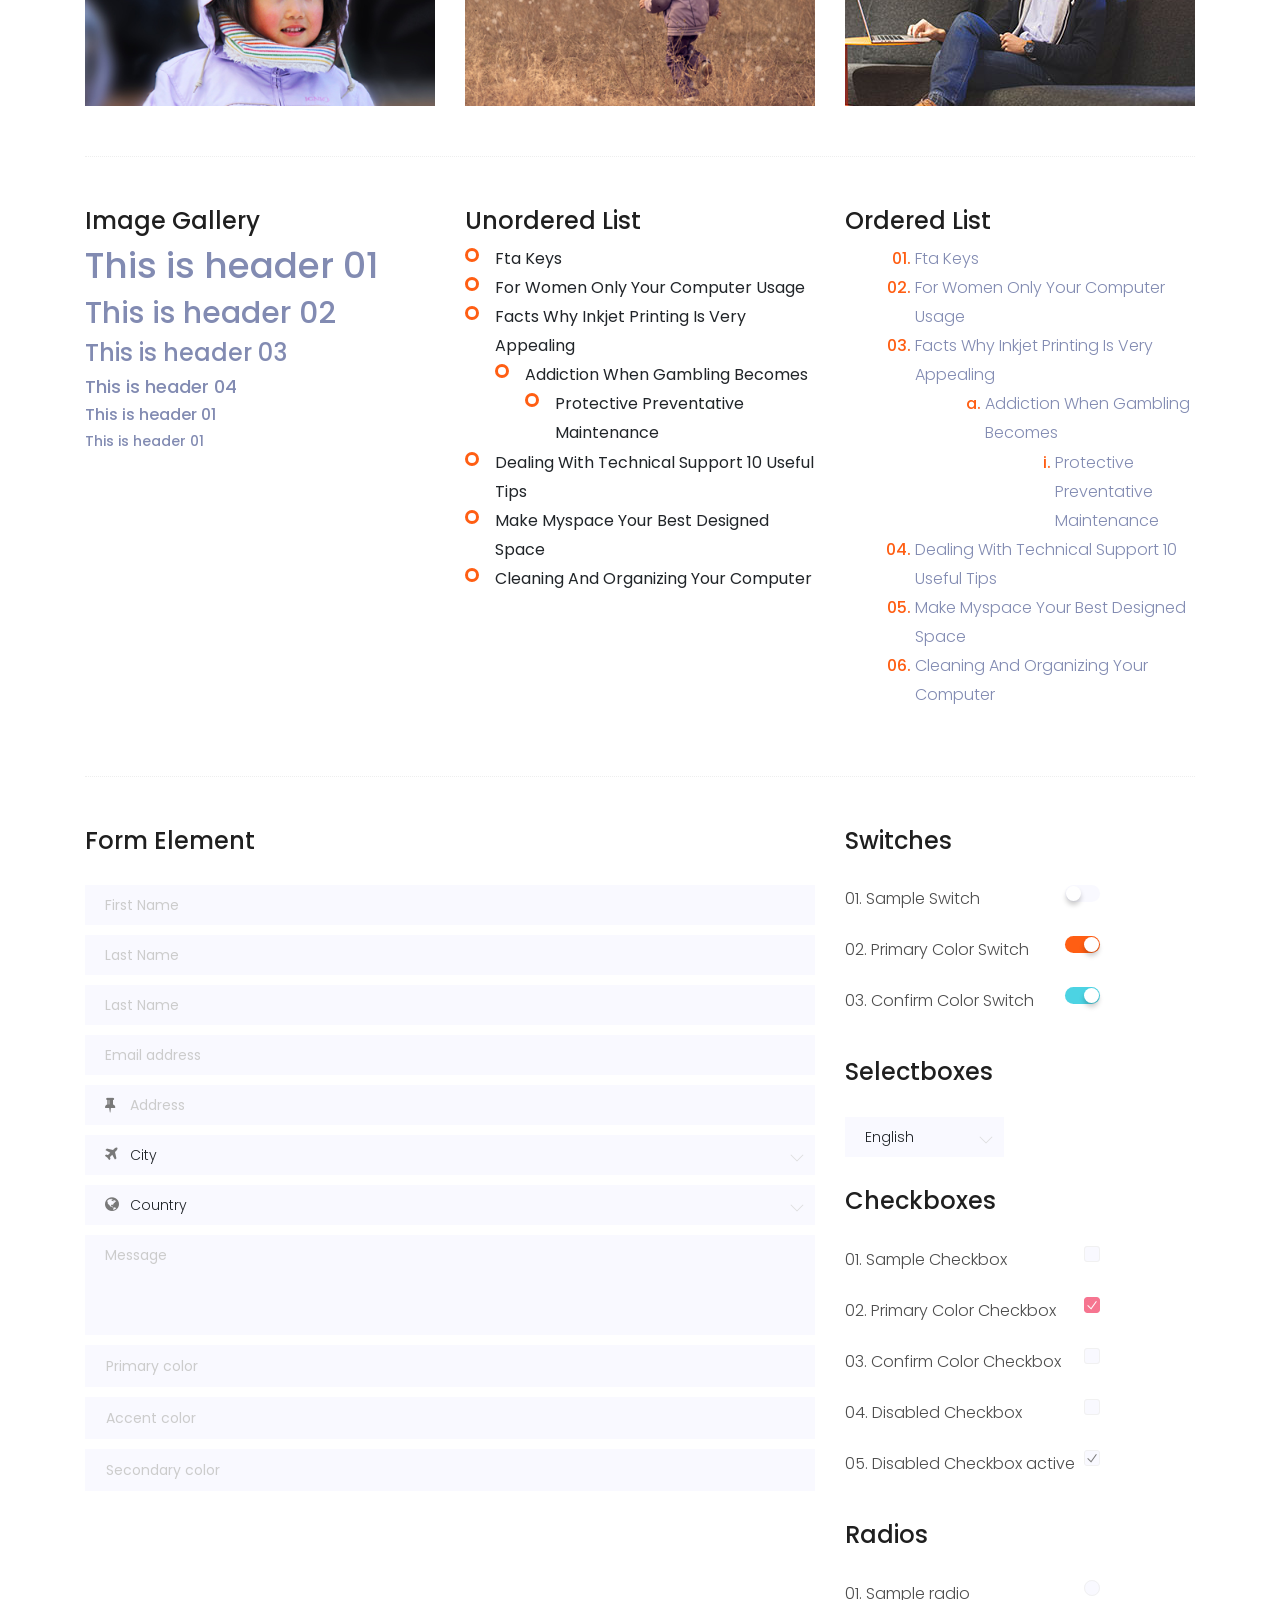
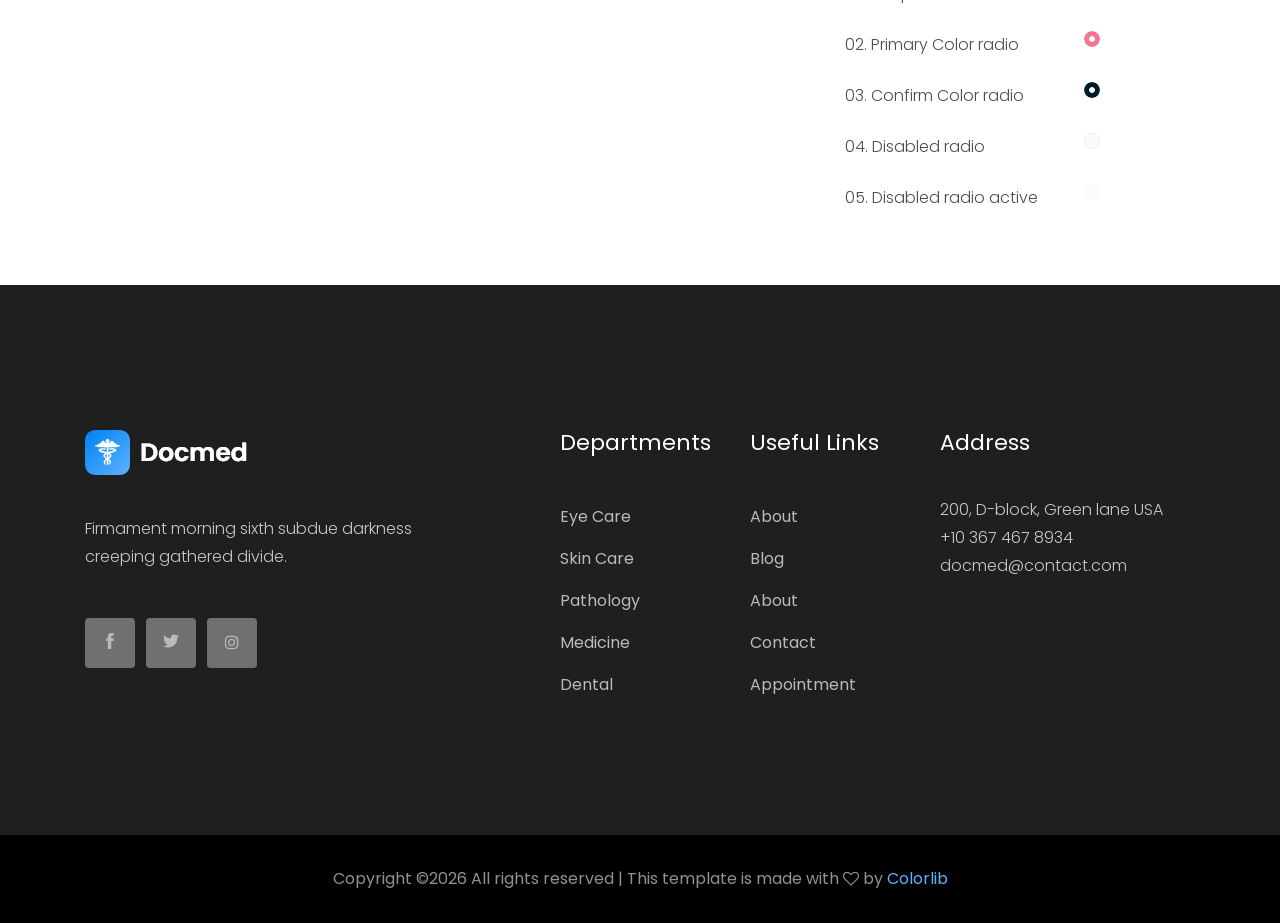
<file: elements.html>
<!doctype html>
<html class="no-js" lang="zxx">

<head>
	<meta charset="utf-8">
	<meta http-equiv="x-ua-compatible" content="ie=edge">
	<title>Docmed</title>
	<meta name="description" content="">
	<meta name="viewport" content="width=device-width, initial-scale=1">

	<!-- <link rel="manifest" href="site.webmanifest"> -->
	<link rel="shortcut icon" type="image/x-icon" href="img/favicon.png">
	<!-- Place favicon.ico in the root directory -->

	<!-- CSS here -->
	<link rel="stylesheet" href="css/bootstrap.min.css">
	<link rel="stylesheet" href="css/owl.carousel.min.css">
	<link rel="stylesheet" href="css/magnific-popup.css">
	<link rel="stylesheet" href="css/font-awesome.min.css">
	<link rel="stylesheet" href="css/themify-icons.css">
	<link rel="stylesheet" href="css/nice-select.css">
	<link rel="stylesheet" href="css/flaticon.css">
	<link rel="stylesheet" href="css/gijgo.css">
	<link rel="stylesheet" href="css/animate.css">
	<link rel="stylesheet" href="css/slicknav.css">
	<link rel="stylesheet" href="css/style.css">
	<!-- <link rel="stylesheet" href="css/responsive.css"> -->
</head>

<body>
	<!--[if lte IE 9]>
            <p class="browserupgrade">You are using an <strong>outdated</strong> browser. Please <a href="https://browsehappy.com/">upgrade your browser</a> to improve your experience and security.</p>
        <![endif]-->

    <!-- header-start -->
    <header>
        <div class="header-area ">
            <div class="header-top_area">
                <div class="container">
                    <div class="row">
                        <div class="col-xl-6 col-md-6 ">
                            <div class="social_media_links">
                                <a href="#">
                                    <i class="fa fa-linkedin"></i>
                                </a>
                                <a href="#">
                                    <i class="fa fa-facebook"></i>
                                </a>
                                <a href="#">
                                    <i class="fa fa-google-plus"></i>
                                </a>
                            </div>
                        </div>
                        <div class="col-xl-6 col-md-6">
                            <div class="short_contact_list">
                                <ul>
                                    <li><a href="#"> <i class="fa fa-envelope"></i> info@docmed.com</a></li>
                                    <li><a href="#"> <i class="fa fa-phone"></i> 160160</a></li>
                                </ul>
                            </div>
                        </div>
                    </div>
                </div>
            </div>
            <div id="sticky-header" class="main-header-area">
                <div class="container">
                    <div class="row align-items-center">
                        <div class="col-xl-3 col-lg-2">
                            <div class="logo">
                                <a href="index.html">
                                    <img src="img/logo.png" alt="">
                                </a>
                            </div>
                        </div>
                        <div class="col-xl-6 col-lg-7">
                            <div class="main-menu  d-none d-lg-block">
                                <nav>
                                    <ul id="navigation">
                                        <li><a class="active" href="index.html">home</a></li>
                                        <li><a href="Department.html">Department</a></li>
                                        <li><a href="#">blog <i class="ti-angle-down"></i></a>
                                            <ul class="submenu">
                                                <li><a href="blog.html">blog</a></li>
                                                <li><a href="single-blog.html">single-blog</a></li>
                                            </ul>
                                        </li>
                                        <li><a href="#">pages <i class="ti-angle-down"></i></a>
                                            <ul class="submenu">
                                                <li><a href="elements.html">elements</a></li>
                                                <li><a href="about.html">about</a></li>
                                            </ul>
                                        </li>
                                        <li><a href="Doctors.html">Doctors</a></li>
                                        <li><a href="contact.html">Contact</a></li>
                                    </ul>
                                </nav>
                            </div>
                        </div>
                        <div class="col-xl-3 col-lg-3 d-none d-lg-block">
                            <div class="Appointment">
                                <div class="book_btn d-none d-lg-block">
                                    <a class="popup-with-form" href="#test-form">Make an Appointment</a>
                                </div>
                            </div>
                        </div>
                        <div class="col-12">
                            <div class="mobile_menu d-block d-lg-none"></div>
                        </div>
                    </div>
                </div>
            </div>
        </div>
    </header>
    <!-- header-end -->

    <!-- bradcam_area_start  -->
    <div class="bradcam_area breadcam_bg bradcam_overlay">
        <div class="container">
            <div class="row">
                <div class="col-xl-12">
                    <div class="bradcam_text">
                        <h3>Elements</h3>
                        <p><a href="index.html">Home /</a> Element</p>
                    </div>
                </div>
            </div>
        </div>
    </div>
    <!-- bradcam_area_end  -->

	<!-- Start Sample Area -->
	<section class="sample-text-area">
		<div class="container box_1170">
			<h3 class="text-heading">Text Sample</h3>
			<p class="sample-text">
				Every avid independent filmmaker has <b>Bold</b> about making that <i>Italic</i> interest documentary,
				or short
				film to show off their creative prowess. Many have great ideas and want to “wow”
				the<sup>Superscript</sup> scene,
				or video renters with their big project. But once you have the<sub>Subscript</sub> “in the can” (no easy
				feat), how
				do you move from a <del>Strike</del> through of master DVDs with the <u>“Underline”</u> marked
				hand-written title
				inside a secondhand CD case, to a pile of cardboard boxes full of shiny new, retail-ready DVDs, with UPC
				barcodes
				and polywrap sitting on your doorstep? You need to create eye-popping artwork and have your project
				replicated.
				Using a reputable full service DVD Replication company like PacificDisc, Inc. to partner with is
				certainly a
				helpful option to ensure a professional end result, but to help with your DVD replication project, here
				are 4 easy
				steps to follow for good DVD replication results:

			</p>
		</div>
	</section>
	<!-- End Sample Area -->

	<!-- Start Button -->
	<section class="button-area">
		<div class="container box_1170 border-top-generic">
			<h3 class="text-heading">Sample Buttons</h3>
			<div class="button-group-area">
				<a href="#" class="genric-btn default">Default</a>
				<a href="#" class="genric-btn primary">Primary</a>
				<a href="#" class="genric-btn success">Success</a>
				<a href="#" class="genric-btn info">Info</a>
				<a href="#" class="genric-btn warning">Warning</a>
				<a href="#" class="genric-btn danger">Danger</a>
				<a href="#" class="genric-btn link">Link</a>
				<a href="#" class="genric-btn disable">Disable</a>
			</div>
			<div class="button-group-area mt-10">
				<a href="#" class="genric-btn default-border">Default</a>
				<a href="#" class="genric-btn primary-border">Primary</a>
				<a href="#" class="genric-btn success-border">Success</a>
				<a href="#" class="genric-btn info-border">Info</a>
				<a href="#" class="genric-btn warning-border">Warning</a>
				<a href="#" class="genric-btn danger-border">Danger</a>
				<a href="#" class="genric-btn link-border">Link</a>
				<a href="#" class="genric-btn disable">Disable</a>
			</div>
			<div class="button-group-area mt-40">
				<a href="#" class="genric-btn default radius">Default</a>
				<a href="#" class="genric-btn primary radius">Primary</a>
				<a href="#" class="genric-btn success radius">Success</a>
				<a href="#" class="genric-btn info radius">Info</a>
				<a href="#" class="genric-btn warning radius">Warning</a>
				<a href="#" class="genric-btn danger radius">Danger</a>
				<a href="#" class="genric-btn link radius">Link</a>
				<a href="#" class="genric-btn disable radius">Disable</a>
			</div>
			<div class="button-group-area mt-10">
				<a href="#" class="genric-btn default-border radius">Default</a>
				<a href="#" class="genric-btn primary-border radius">Primary</a>
				<a href="#" class="genric-btn success-border radius">Success</a>
				<a href="#" class="genric-btn info-border radius">Info</a>
				<a href="#" class="genric-btn warning-border radius">Warning</a>
				<a href="#" class="genric-btn danger-border radius">Danger</a>
				<a href="#" class="genric-btn link-border radius">Link</a>
				<a href="#" class="genric-btn disable radius">Disable</a>
			</div>
			<div class="button-group-area mt-40">
				<a href="#" class="genric-btn default circle">Default</a>
				<a href="#" class="genric-btn primary circle">Primary</a>
				<a href="#" class="genric-btn success circle">Success</a>
				<a href="#" class="genric-btn info circle">Info</a>
				<a href="#" class="genric-btn warning circle">Warning</a>
				<a href="#" class="genric-btn danger circle">Danger</a>
				<a href="#" class="genric-btn link circle">Link</a>
				<a href="#" class="genric-btn disable circle">Disable</a>
			</div>
			<div class="button-group-area mt-10">
				<a href="#" class="genric-btn default-border circle">Default</a>
				<a href="#" class="genric-btn primary-border circle">Primary</a>
				<a href="#" class="genric-btn success-border circle">Success</a>
				<a href="#" class="genric-btn info-border circle">Info</a>
				<a href="#" class="genric-btn warning-border circle">Warning</a>
				<a href="#" class="genric-btn danger-border circle">Danger</a>
				<a href="#" class="genric-btn link-border circle">Link</a>
				<a href="#" class="genric-btn disable circle">Disable</a>
			</div>
			<div class="button-group-area mt-40">
				<a href="#" class="genric-btn default circle arrow">Default<span class="lnr lnr-arrow-right"></span></a>
				<a href="#" class="genric-btn primary circle arrow">Primary<span class="lnr lnr-arrow-right"></span></a>
				<a href="#" class="genric-btn success circle arrow">Success<span class="lnr lnr-arrow-right"></span></a>
				<a href="#" class="genric-btn info circle arrow">Info<span class="lnr lnr-arrow-right"></span></a>
				<a href="#" class="genric-btn warning circle arrow">Warning<span class="lnr lnr-arrow-right"></span></a>
				<a href="#" class="genric-btn danger circle arrow">Danger<span class="lnr lnr-arrow-right"></span></a>
			</div>
			<div class="button-group-area mt-10">
				<a href="#" class="genric-btn default-border circle arrow">Default<span
						class="lnr lnr-arrow-right"></span></a>
				<a href="#" class="genric-btn primary-border circle arrow">Primary<span
						class="lnr lnr-arrow-right"></span></a>
				<a href="#" class="genric-btn success-border circle arrow">Success<span
						class="lnr lnr-arrow-right"></span></a>
				<a href="#" class="genric-btn info-border circle arrow">Info<span
						class="lnr lnr-arrow-right"></span></a>
				<a href="#" class="genric-btn warning-border circle arrow">Warning<span
						class="lnr lnr-arrow-right"></span></a>
				<a href="#" class="genric-btn danger-border circle arrow">Danger<span
						class="lnr lnr-arrow-right"></span></a>
			</div>
			<div class="button-group-area mt-40">
				<a href="#" class="genric-btn primary e-large">Extra Large</a>
				<a href="#" class="genric-btn success large">Large</a>
				<a href="#" class="genric-btn primary">Default</a>
				<a href="#" class="genric-btn success medium">Medium</a>
				<a href="#" class="genric-btn primary small">Small</a>
			</div>
			<div class="button-group-area mt-10">
				<a href="#" class="genric-btn primary-border e-large">Extra Large</a>
				<a href="#" class="genric-btn success-border large">Large</a>
				<a href="#" class="genric-btn primary-border">Default</a>
				<a href="#" class="genric-btn success-border medium">Medium</a>
				<a href="#" class="genric-btn primary-border small">Small</a>
			</div>
		</div>
	</section>
	<!-- End Button -->

	<!-- Start Align Area -->
	<div class="whole-wrap">
		<div class="container box_1170">
			<div class="section-top-border">
				<h3 class="mb-30">Left Aligned</h3>
				<div class="row">
					<div class="col-md-3">
						<img src="img/elements/d.jpg" alt="" class="img-fluid">
					</div>
					<div class="col-md-9 mt-sm-20">
						<p>Recently, the US Federal government banned online casinos from operating in America by making
							it illegal to
							transfer money to them through any US bank or payment system. As a result of this law, most
							of the popular
							online casino networks such as Party Gaming and PlayTech left the United States. Overnight,
							online casino
							players found themselves being chased by the Federal government. But, after a fortnight, the
							online casino
							industry came up with a solution and new online casinos started taking root. These began to
							operate under a
							different business umbrella, and by doing that, rendered the transfer of money to and from
							them legal. A major
							part of this was enlisting electronic banking systems that would accept this new
							clarification and start doing
							business with me. Listed in this article are the electronic banking systems that accept
							players from the United
							States that wish to play in online casinos.</p>
					</div>
				</div>
			</div>
			<div class="section-top-border text-right">
				<h3 class="mb-30">Right Aligned</h3>
				<div class="row">
					<div class="col-md-9">
						<p class="text-right">Over time, even the most sophisticated, memory packed computer can begin
							to run slow if we
							don’t do something to prevent it. The reason why has less to do with how computers are made
							and how they age and
							more to do with the way we use them. You see, all of the daily tasks that we do on our PC
							from running programs
							to downloading and deleting software can make our computer sluggish. To keep this from
							happening, you need to
							understand the reasons why your PC is getting slower and do something to keep your PC
							running at its best. You
							can do this through regular maintenance and PC performance optimization programs</p>
						<p class="text-right">Before we discuss all of the things that could be affecting your PC’s
							performance, let’s
							talk a little about what symptoms</p>
					</div>
					<div class="col-md-3">
						<img src="img/elements/d.jpg" alt="" class="img-fluid">
					</div>
				</div>
			</div>
			<div class="section-top-border">
				<h3 class="mb-30">Definition</h3>
				<div class="row">
					<div class="col-md-4">
						<div class="single-defination">
							<h4 class="mb-20">Definition 01</h4>
							<p>Recently, the US Federal government banned online casinos from operating in America by
								making it illegal to
								transfer money to them through any US bank or payment system. As a result of this law,
								most of the popular
								online casino networks</p>
						</div>
					</div>
					<div class="col-md-4">
						<div class="single-defination">
							<h4 class="mb-20">Definition 02</h4>
							<p>Recently, the US Federal government banned online casinos from operating in America by
								making it illegal to
								transfer money to them through any US bank or payment system. As a result of this law,
								most of the popular
								online casino networks</p>
						</div>
					</div>
					<div class="col-md-4">
						<div class="single-defination">
							<h4 class="mb-20">Definition 03</h4>
							<p>Recently, the US Federal government banned online casinos from operating in America by
								making it illegal to
								transfer money to them through any US bank or payment system. As a result of this law,
								most of the popular
								online casino networks</p>
						</div>
					</div>
				</div>
			</div>
			<div class="section-top-border">
				<h3 class="mb-30">Block Quotes</h3>
				<div class="row">
					<div class="col-lg-12">
						<blockquote class="generic-blockquote">
							“Recently, the US Federal government banned online casinos from operating in America by
							making it illegal to
							transfer money to them through any US bank or payment system. As a result of this law, most
							of the popular
							online casino networks such as Party Gaming and PlayTech left the United States. Overnight,
							online casino
							players found themselves being chased by the Federal government. But, after a fortnight, the
							online casino
							industry came up with a solution and new online casinos started taking root. These began to
							operate under a
							different business umbrella, and by doing that, rendered the transfer of money to and from
							them legal. A major
							part of this was enlisting electronic banking systems that would accept this new
							clarification and start doing
							business with me. Listed in this article are the electronic banking”
						</blockquote>
					</div>
				</div>
			</div>
			<div class="section-top-border">
				<h3 class="mb-30">Table</h3>
				<div class="progress-table-wrap">
					<div class="progress-table">
						<div class="table-head">
							<div class="serial">#</div>
							<div class="country">Countries</div>
							<div class="visit">Visits</div>
							<div class="percentage">Percentages</div>
						</div>
						<div class="table-row">
							<div class="serial">01</div>
							<div class="country"> <img src="img/elements/f1.jpg" alt="flag">Canada</div>
							<div class="visit">645032</div>
							<div class="percentage">
								<div class="progress">
									<div class="progress-bar color-1" role="progressbar" style="width: 80%"
										aria-valuenow="80" aria-valuemin="0" aria-valuemax="100"></div>
								</div>
							</div>
						</div>
						<div class="table-row">
							<div class="serial">02</div>
							<div class="country"> <img src="img/elements/f2.jpg" alt="flag">Canada</div>
							<div class="visit">645032</div>
							<div class="percentage">
								<div class="progress">
									<div class="progress-bar color-2" role="progressbar" style="width: 30%"
										aria-valuenow="30" aria-valuemin="0" aria-valuemax="100"></div>
								</div>
							</div>
						</div>
						<div class="table-row">
							<div class="serial">03</div>
							<div class="country"> <img src="img/elements/f3.jpg" alt="flag">Canada</div>
							<div class="visit">645032</div>
							<div class="percentage">
								<div class="progress">
									<div class="progress-bar color-3" role="progressbar" style="width: 55%"
										aria-valuenow="55" aria-valuemin="0" aria-valuemax="100"></div>
								</div>
							</div>
						</div>
						<div class="table-row">
							<div class="serial">04</div>
							<div class="country"> <img src="img/elements/f4.jpg" alt="flag">Canada</div>
							<div class="visit">645032</div>
							<div class="percentage">
								<div class="progress">
									<div class="progress-bar color-4" role="progressbar" style="width: 60%"
										aria-valuenow="60" aria-valuemin="0" aria-valuemax="100"></div>
								</div>
							</div>
						</div>
						<div class="table-row">
							<div class="serial">05</div>
							<div class="country"> <img src="img/elements/f5.jpg" alt="flag">Canada</div>
							<div class="visit">645032</div>
							<div class="percentage">
								<div class="progress">
									<div class="progress-bar color-5" role="progressbar" style="width: 40%"
										aria-valuenow="40" aria-valuemin="0" aria-valuemax="100"></div>
								</div>
							</div>
						</div>
						<div class="table-row">
							<div class="serial">06</div>
							<div class="country"> <img src="img/elements/f6.jpg" alt="flag">Canada</div>
							<div class="visit">645032</div>
							<div class="percentage">
								<div class="progress">
									<div class="progress-bar color-6" role="progressbar" style="width: 70%"
										aria-valuenow="70" aria-valuemin="0" aria-valuemax="100"></div>
								</div>
							</div>
						</div>
						<div class="table-row">
							<div class="serial">07</div>
							<div class="country"> <img src="img/elements/f7.jpg" alt="flag">Canada</div>
							<div class="visit">645032</div>
							<div class="percentage">
								<div class="progress">
									<div class="progress-bar color-7" role="progressbar" style="width: 30%"
										aria-valuenow="30" aria-valuemin="0" aria-valuemax="100"></div>
								</div>
							</div>
						</div>
						<div class="table-row">
							<div class="serial">08</div>
							<div class="country"> <img src="img/elements/f8.jpg" alt="flag">Canada</div>
							<div class="visit">645032</div>
							<div class="percentage">
								<div class="progress">
									<div class="progress-bar color-8" role="progressbar" style="width: 60%"
										aria-valuenow="60" aria-valuemin="0" aria-valuemax="100"></div>
								</div>
							</div>
						</div>
					</div>
				</div>
			</div>
			<div class="section-top-border">
				<h3>Image Gallery</h3>
				<div class="row gallery-item">
					<div class="col-md-4">
						<a href="img/elements/g1.jpg" class="img-pop-up">
							<div class="single-gallery-image" style="background: url(img/elements/g1.jpg);"></div>
						</a>
					</div>
					<div class="col-md-4">
						<a href="img/elements/g2.jpg" class="img-pop-up">
							<div class="single-gallery-image" style="background: url(img/elements/g2.jpg);"></div>
						</a>
					</div>
					<div class="col-md-4">
						<a href="img/elements/g3.jpg" class="img-pop-up">
							<div class="single-gallery-image" style="background: url(img/elements/g3.jpg);"></div>
						</a>
					</div>
					<div class="col-md-6">
						<a href="img/elements/g4.jpg" class="img-pop-up">
							<div class="single-gallery-image" style="background: url(img/elements/g4.jpg);"></div>
						</a>
					</div>
					<div class="col-md-6">
						<a href="img/elements/g5.jpg" class="img-pop-up">
							<div class="single-gallery-image" style="background: url(img/elements/g5.jpg);"></div>
						</a>
					</div>
					<div class="col-md-4">
						<a href="img/elements/g6.jpg" class="img-pop-up">
							<div class="single-gallery-image" style="background: url(img/elements/g6.jpg);"></div>
						</a>
					</div>
					<div class="col-md-4">
						<a href="img/elements/g7.jpg" class="img-pop-up">
							<div class="single-gallery-image" style="background: url(img/elements/g7.jpg);"></div>
						</a>
					</div>
					<div class="col-md-4">
						<a href="img/elements/g8.jpg" class="img-pop-up">
							<div class="single-gallery-image" style="background: url(img/elements/g8.jpg);"></div>
						</a>
					</div>
				</div>
			</div>
			<div class="section-top-border">
				<div class="row">
					<div class="col-md-4">
						<h3 class="mb-20">Image Gallery</h3>
						<div class="typography">
							<h1>This is header 01</h1>
							<h2>This is header 02</h2>
							<h3>This is header 03</h3>
							<h4>This is header 04</h4>
							<h5>This is header 01</h5>
							<h6>This is header 01</h6>
						</div>
					</div>
					<div class="col-md-4 mt-sm-30">
						<h3 class="mb-20">Unordered List</h3>
						<div class="">
							<ul class="unordered-list">
								<li>Fta Keys</li>
								<li>For Women Only Your Computer Usage</li>
								<li>Facts Why Inkjet Printing Is Very Appealing
									<ul>
										<li>Addiction When Gambling Becomes
											<ul>
												<li>Protective Preventative Maintenance</li>
											</ul>
										</li>
									</ul>
								</li>
								<li>Dealing With Technical Support 10 Useful Tips</li>
								<li>Make Myspace Your Best Designed Space</li>
								<li>Cleaning And Organizing Your Computer</li>
							</ul>
						</div>
					</div>
					<div class="col-md-4 mt-sm-30">
						<h3 class="mb-20">Ordered List</h3>
						<div class="">
							<ol class="ordered-list">
								<li><span>Fta Keys</span></li>
								<li><span>For Women Only Your Computer Usage</span></li>
								<li><span>Facts Why Inkjet Printing Is Very Appealing</span>
									<ol class="ordered-list-alpha">
										<li><span>Addiction When Gambling Becomes</span>
											<ol class="ordered-list-roman">
												<li><span>Protective Preventative Maintenance</span></li>
											</ol>
										</li>
									</ol>
								</li>
								<li><span>Dealing With Technical Support 10 Useful Tips</span></li>
								<li><span>Make Myspace Your Best Designed Space</span></li>
								<li><span>Cleaning And Organizing Your Computer</span></li>
							</ol>
						</div>
					</div>
				</div>
			</div>
			<div class="section-top-border">
				<div class="row">
					<div class="col-lg-8 col-md-8">
						<h3 class="mb-30">Form Element</h3>
						<form action="#">
							<div class="mt-10">
								<input type="text" name="first_name" placeholder="First Name"
									onfocus="this.placeholder = ''" onblur="this.placeholder = 'First Name'" required
									class="single-input">
							</div>
							<div class="mt-10">
								<input type="text" name="last_name" placeholder="Last Name"
									onfocus="this.placeholder = ''" onblur="this.placeholder = 'Last Name'" required
									class="single-input">
							</div>
							<div class="mt-10">
								<input type="text" name="last_name" placeholder="Last Name"
									onfocus="this.placeholder = ''" onblur="this.placeholder = 'Last Name'" required
									class="single-input">
							</div>
							<div class="mt-10">
								<input type="email" name="EMAIL" placeholder="Email address"
									onfocus="this.placeholder = ''" onblur="this.placeholder = 'Email address'" required
									class="single-input">
							</div>
							<div class="input-group-icon mt-10">
								<div class="icon"><i class="fa fa-thumb-tack" aria-hidden="true"></i></div>
								<input type="text" name="address" placeholder="Address" onfocus="this.placeholder = ''"
									onblur="this.placeholder = 'Address'" required class="single-input">
							</div>
							<div class="input-group-icon mt-10">
								<div class="icon"><i class="fa fa-plane" aria-hidden="true"></i></div>
								<div class="form-select" id="default-select"">
											<select>
												<option value=" 1">City</option>
									<option value="1">Dhaka</option>
									<option value="1">Dilli</option>
									<option value="1">Newyork</option>
									<option value="1">Islamabad</option>
									</select>
								</div>
							</div>
							<div class="input-group-icon mt-10">
								<div class="icon"><i class="fa fa-globe" aria-hidden="true"></i></div>
								<div class="form-select" id="default-select"">
											<select>
												<option value=" 1">Country</option>
									<option value="1">Bangladesh</option>
									<option value="1">India</option>
									<option value="1">England</option>
									<option value="1">Srilanka</option>
									</select>
								</div>
							</div>

							<div class="mt-10">
								<textarea class="single-textarea" placeholder="Message" onfocus="this.placeholder = ''"
									onblur="this.placeholder = 'Message'" required></textarea>
							</div>
							<!-- For Gradient Border Use -->
							<!-- <div class="mt-10">
										<div class="primary-input">
											<input id="primary-input" type="text" name="first_name" placeholder="Primary color" onfocus="this.placeholder = ''" onblur="this.placeholder = 'Primary color'">
											<label for="primary-input"></label>
										</div>
									</div> -->
							<div class="mt-10">
								<input type="text" name="first_name" placeholder="Primary color"
									onfocus="this.placeholder = ''" onblur="this.placeholder = 'Primary color'" required
									class="single-input-primary">
							</div>
							<div class="mt-10">
								<input type="text" name="first_name" placeholder="Accent color"
									onfocus="this.placeholder = ''" onblur="this.placeholder = 'Accent color'" required
									class="single-input-accent">
							</div>
							<div class="mt-10">
								<input type="text" name="first_name" placeholder="Secondary color"
									onfocus="this.placeholder = ''" onblur="this.placeholder = 'Secondary color'"
									required class="single-input-secondary">
							</div>
						</form>
					</div>
					<div class="col-lg-3 col-md-4 mt-sm-30">
						<div class="single-element-widget">
							<h3 class="mb-30">Switches</h3>
							<div class="switch-wrap d-flex justify-content-between">
								<p>01. Sample Switch</p>
								<div class="primary-switch">
									<input type="checkbox" id="default-switch">
									<label for="default-switch"></label>
								</div>
							</div>
							<div class="switch-wrap d-flex justify-content-between">
								<p>02. Primary Color Switch</p>
								<div class="primary-switch">
									<input type="checkbox" id="primary-switch" checked>
									<label for="primary-switch"></label>
								</div>
							</div>
							<div class="switch-wrap d-flex justify-content-between">
								<p>03. Confirm Color Switch</p>
								<div class="confirm-switch">
									<input type="checkbox" id="confirm-switch" checked>
									<label for="confirm-switch"></label>
								</div>
							</div>
						</div>
						<div class="single-element-widget mt-30">
							<h3 class="mb-30">Selectboxes</h3>
							<div class="default-select" id="default-select"">
										<select>
											<option value=" 1">English</option>
								<option value="1">Spanish</option>
								<option value="1">Arabic</option>
								<option value="1">Portuguise</option>
								<option value="1">Bengali</option>
								</select>
							</div>
						</div>
						<div class="single-element-widget mt-30">
							<h3 class="mb-30">Checkboxes</h3>
							<div class="switch-wrap d-flex justify-content-between">
								<p>01. Sample Checkbox</p>
								<div class="primary-checkbox">
									<input type="checkbox" id="default-checkbox">
									<label for="default-checkbox"></label>
								</div>
							</div>
							<div class="switch-wrap d-flex justify-content-between">
								<p>02. Primary Color Checkbox</p>
								<div class="primary-checkbox">
									<input type="checkbox" id="primary-checkbox" checked>
									<label for="primary-checkbox"></label>
								</div>
							</div>
							<div class="switch-wrap d-flex justify-content-between">
								<p>03. Confirm Color Checkbox</p>
								<div class="confirm-checkbox">
									<input type="checkbox" id="confirm-checkbox">
									<label for="confirm-checkbox"></label>
								</div>
							</div>
							<div class="switch-wrap d-flex justify-content-between">
								<p>04. Disabled Checkbox</p>
								<div class="disabled-checkbox">
									<input type="checkbox" id="disabled-checkbox" disabled>
									<label for="disabled-checkbox"></label>
								</div>
							</div>
							<div class="switch-wrap d-flex justify-content-between">
								<p>05. Disabled Checkbox active</p>
								<div class="disabled-checkbox">
									<input type="checkbox" id="disabled-checkbox-active" checked disabled>
									<label for="disabled-checkbox-active"></label>
								</div>
							</div>
						</div>
						<div class="single-element-widget mt-30">
							<h3 class="mb-30">Radios</h3>
							<div class="switch-wrap d-flex justify-content-between">
								<p>01. Sample radio</p>
								<div class="primary-radio">
									<input type="checkbox" id="default-radio">
									<label for="default-radio"></label>
								</div>
							</div>
							<div class="switch-wrap d-flex justify-content-between">
								<p>02. Primary Color radio</p>
								<div class="primary-radio">
									<input type="checkbox" id="primary-radio" checked>
									<label for="primary-radio"></label>
								</div>
							</div>
							<div class="switch-wrap d-flex justify-content-between">
								<p>03. Confirm Color radio</p>
								<div class="confirm-radio">
									<input type="checkbox" id="confirm-radio" checked>
									<label for="confirm-radio"></label>
								</div>
							</div>
							<div class="switch-wrap d-flex justify-content-between">
								<p>04. Disabled radio</p>
								<div class="disabled-radio">
									<input type="checkbox" id="disabled-radio" disabled>
									<label for="disabled-radio"></label>
								</div>
							</div>
							<div class="switch-wrap d-flex justify-content-between">
								<p>05. Disabled radio active</p>
								<div class="disabled-radio">
									<input type="checkbox" id="disabled-radio-active" checked disabled>
									<label for="disabled-radio-active"></label>
								</div>
							</div>
						</div>
					</div>
				</div>
			</div>
		</div>
	</div>
	<!-- End Align Area -->

<!-- footer start -->
<footer class="footer">
	<div class="footer_top">
		<div class="container">
			<div class="row">
				<div class="col-xl-4 col-md-6 col-lg-4">
					<div class="footer_widget">
						<div class="footer_logo">
							<a href="#">
								<img src="img/footer_logo.png" alt="">
							</a>
						</div>
						<p>
								Firmament morning sixth subdue darkness 
								creeping gathered divide.
						</p>
						<div class="socail_links">
							<ul>
								<li>
									<a href="#">
										<i class="ti-facebook"></i>
									</a>
								</li>
								<li>
									<a href="#">
										<i class="ti-twitter-alt"></i>
									</a>
								</li>
								<li>
									<a href="#">
										<i class="fa fa-instagram"></i>
									</a>
								</li>
							</ul>
						</div>

					</div>
				</div>
				<div class="col-xl-2 offset-xl-1 col-md-6 col-lg-3">
					<div class="footer_widget">
						<h3 class="footer_title">
								Departments
						</h3>
						<ul>
							<li><a href="#">Eye Care</a></li>
							<li><a href="#">Skin Care</a></li>
							<li><a href="#">Pathology</a></li>
							<li><a href="#">Medicine</a></li>
							<li><a href="#">Dental</a></li>
						</ul>

					</div>
				</div>
				<div class="col-xl-2 col-md-6 col-lg-2">
					<div class="footer_widget">
						<h3 class="footer_title">
								Useful Links
						</h3>
						<ul>
							<li><a href="#">About</a></li>
							<li><a href="#">Blog</a></li>
							<li><a href="#">About</a></li>
							<li><a href="#"> Contact</a></li>
							<li><a href="#"> Appointment</a></li>
						</ul>
					</div>
				</div>
				<div class="col-xl-3 col-md-6 col-lg-3">
					<div class="footer_widget">
						<h3 class="footer_title">
								Address
						</h3>
						<p>
							200, D-block, Green lane USA <br>
							+10 367 467 8934 <br>
							docmed@contact.com
						</p>
					</div>
				</div>
			</div>
		</div>
	</div>
	<div class="copy-right_text">
		<div class="container">
			<div class="footer_border"></div>
			<div class="row">
				<div class="col-xl-12">
					<p class="copy_right text-center">
						<!-- Link back to Colorlib can't be removed. Template is licensed under CC BY 3.0. -->
Copyright &copy;<script>document.write(new Date().getFullYear());</script> All rights reserved | This template is made with <i class="fa fa-heart-o" aria-hidden="true"></i> by <a href="https://colorlib.com" target="_blank">Colorlib</a>
<!-- Link back to Colorlib can't be removed. Template is licensed under CC BY 3.0. -->
					</p>
				</div>
			</div>
		</div>
	</div>
</footer>
<!-- footer end  -->
<!-- link that opens popup -->

<!-- form itself end-->
<form id="test-form" class="white-popup-block mfp-hide">
<div class="popup_box ">
	<div class="popup_inner">
		<h3>Make an Appointment</h3>
		<form action="#">
			<div class="row">
				<div class="col-xl-6">
					<input id="datepicker" placeholder="Pick date">
				</div>
				<div class="col-xl-6">
					<input id="datepicker2" placeholder="Suitable time">
				</div>
				<div class="col-xl-6">
					<select class="form-select wide" id="default-select" class="">
						<option data-display="Select Department">Department</option>
						<option value="1">Eye Care</option>
						<option value="2">Physical Therapy</option>
						<option value="3">Dental Care</option>
					</select>
				</div>
				<div class="col-xl-6">
					<select class="form-select wide" id="default-select" class="">
						<option data-display="Doctors">Doctors</option>
						<option value="1">Mirazul Alom</option>
						<option value="2">Monzul Alom</option>
						<option value="3">Azizul Isalm</option>
					</select>
				</div>
				<div class="col-xl-6">
					<input type="text"  placeholder="Name">
				</div>
				<div class="col-xl-6">
					<input type="text"  placeholder="Phone no.">
				</div>
				<div class="col-xl-12">
					<input type="email"  placeholder="Email">
				</div>
				<div class="col-xl-12">
					<button type="submit" class="boxed-btn3">Confirm</button>
				</div>
			</div>
		</form>
	</div>
</div>
</form>
<!-- form itself end -->

	<!-- JS here -->
	<script src="js/vendor/modernizr-3.5.0.min.js"></script>
	<script src="js/vendor/jquery-1.12.4.min.js"></script>
	<script src="js/popper.min.js"></script>
	<script src="js/bootstrap.min.js"></script>
	<script src="js/owl.carousel.min.js"></script>
	<script src="js/isotope.pkgd.min.js"></script>
	<script src="js/ajax-form.js"></script>
	<script src="js/waypoints.min.js"></script>
	<script src="js/jquery.counterup.min.js"></script>
	<script src="js/imagesloaded.pkgd.min.js"></script>
	<script src="js/scrollIt.js"></script>
	<script src="js/jquery.scrollUp.min.js"></script>
	<script src="js/wow.min.js"></script>
	<script src="js/nice-select.min.js"></script>
	<script src="js/jquery.slicknav.min.js"></script>
	<script src="js/jquery.magnific-popup.min.js"></script>
	<script src="js/plugins.js"></script>
	<script src="js/gijgo.min.js"></script>

	<!--contact js-->
	<script src="js/contact.js"></script>
	<script src="js/jquery.ajaxchimp.min.js"></script>
	<script src="js/jquery.form.js"></script>
	<script src="js/jquery.validate.min.js"></script>
	<script src="js/mail-script.js"></script>

	<script src="js/main.js"></script>
    <script>
        $('#datepicker').datepicker({
            iconsLibrary: 'fontawesome',
            icons: {
             rightIcon: '<span class="fa fa-caret-down"></span>'
         }
        });
        $('#datepicker2').datepicker({
            iconsLibrary: 'fontawesome',
            icons: {
             rightIcon: '<span class="fa fa-caret-down"></span>'
         }

        });
    </script>
</body>
</html>
</file>
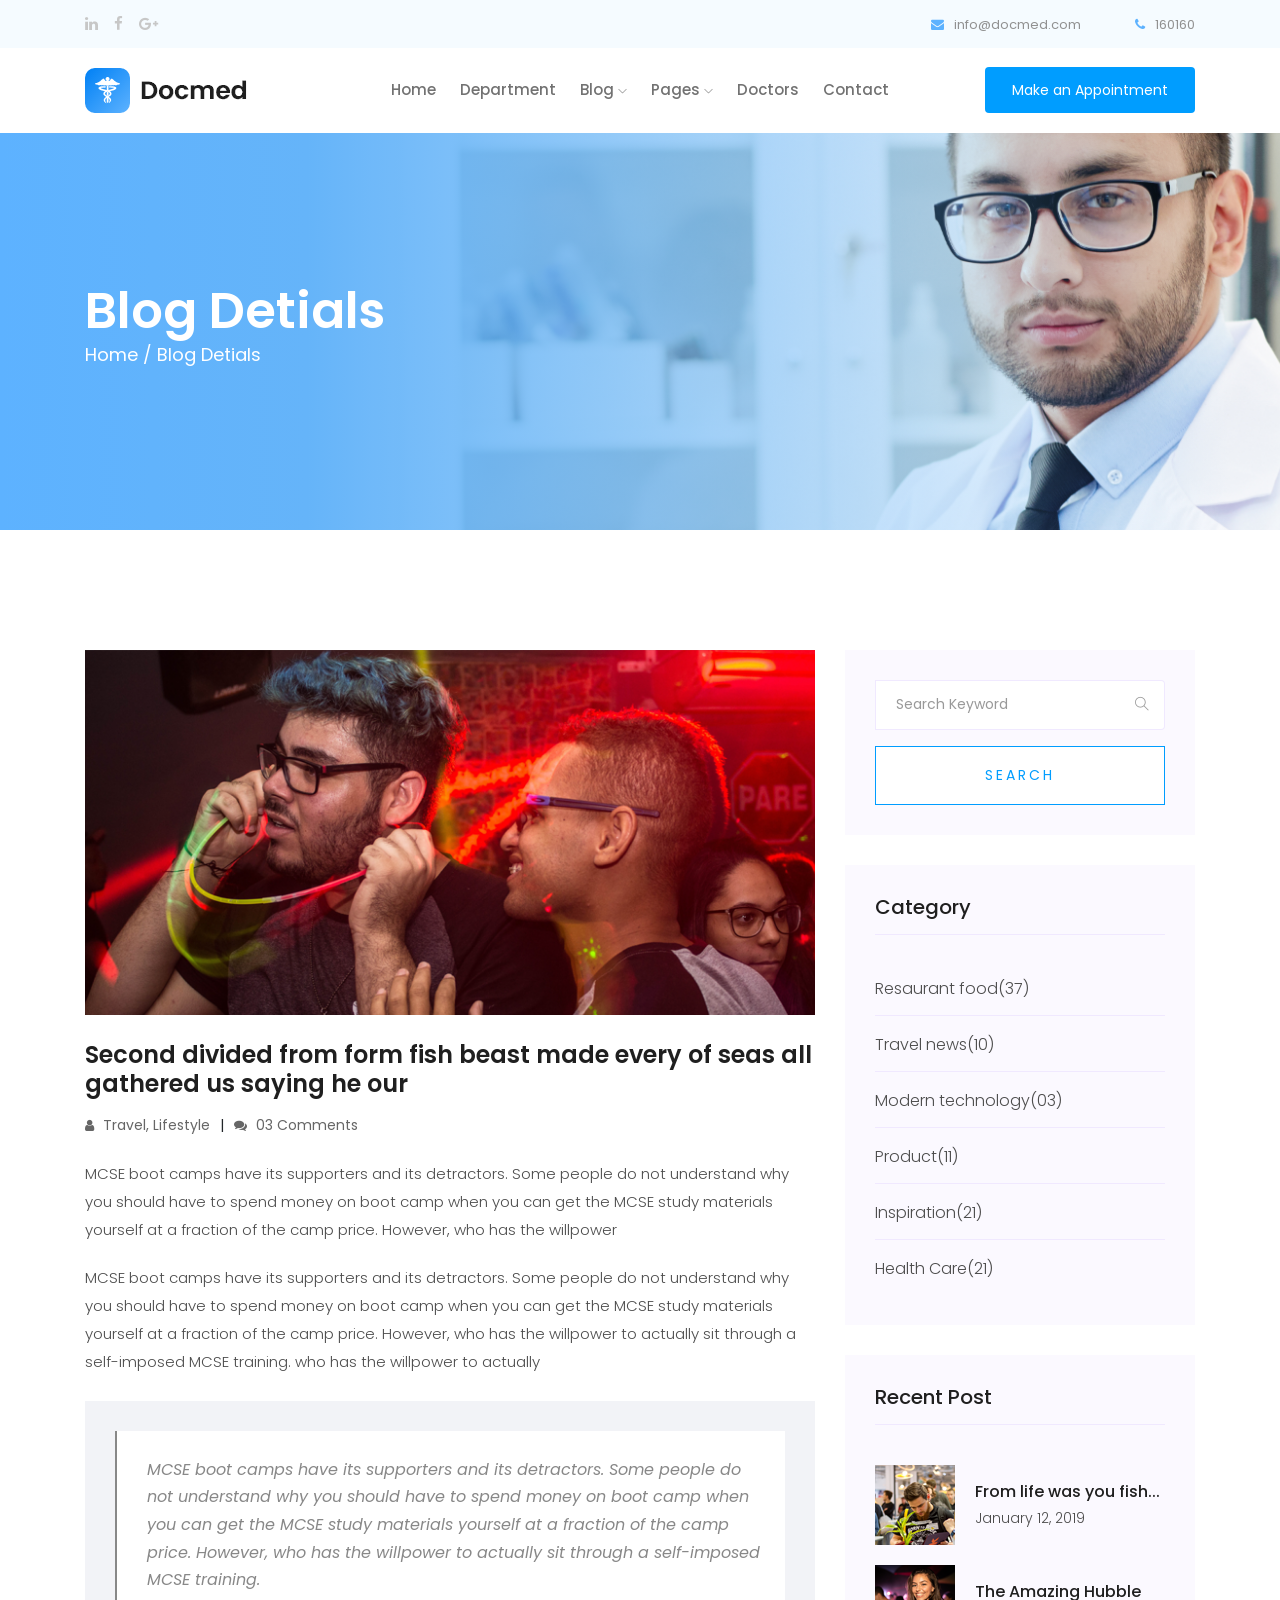
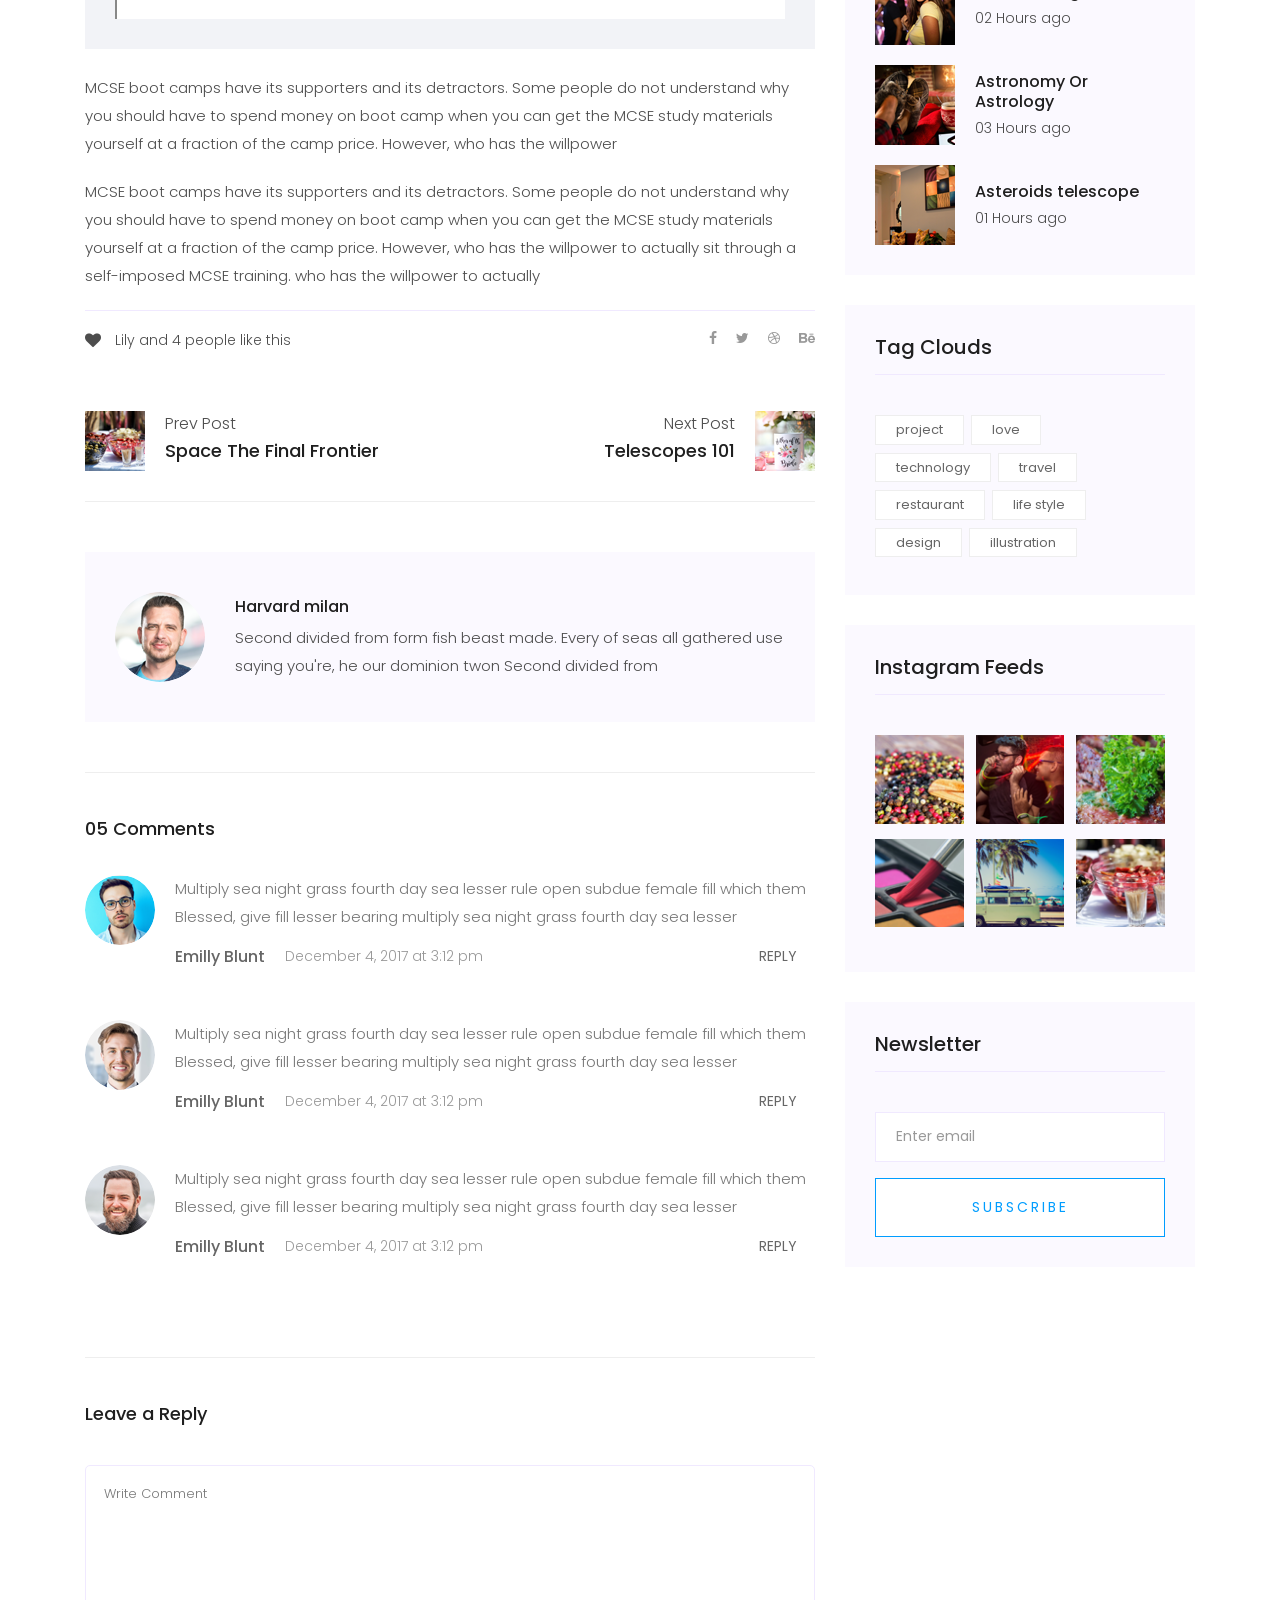
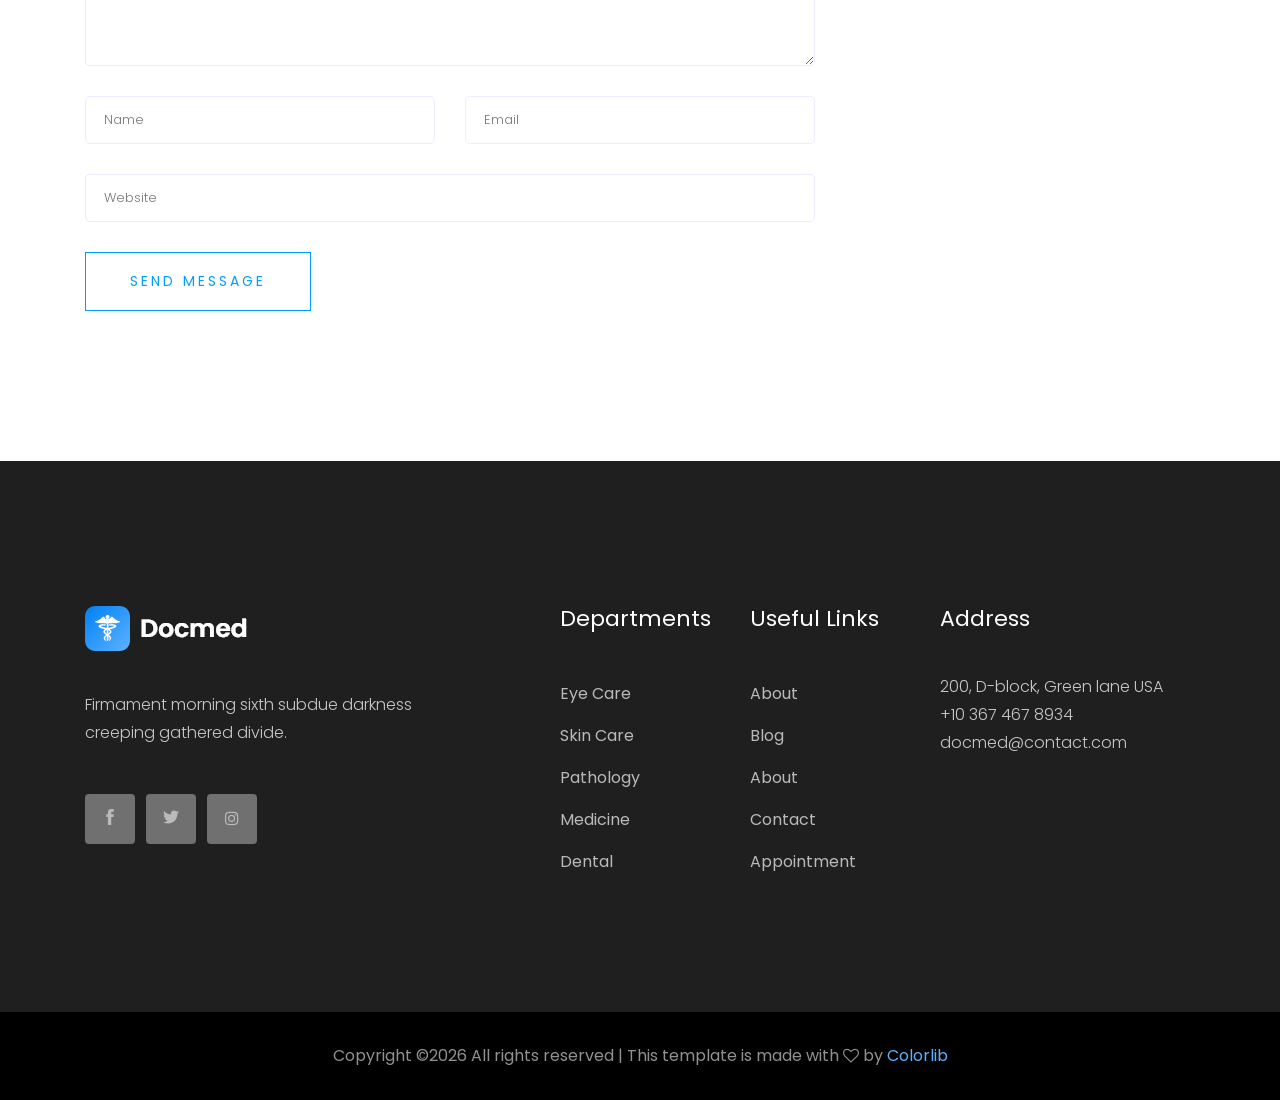
<file: single-blog.html>
<!doctype html>
<html class="no-js" lang="zxx">

<head>
   <meta charset="utf-8">
   <meta http-equiv="x-ua-compatible" content="ie=edge">
   <title>Docmed</title>
   <meta name="description" content="">
   <meta name="viewport" content="width=device-width, initial-scale=1">

   <!-- <link rel="manifest" href="site.webmanifest"> -->
   <link rel="shortcut icon" type="image/x-icon" href="img/favicon.png">
   <!-- Place favicon.ico in the root directory -->

   <!-- CSS here -->
   <link rel="stylesheet" href="css/bootstrap.min.css">
   <link rel="stylesheet" href="css/owl.carousel.min.css">
   <link rel="stylesheet" href="css/magnific-popup.css">
   <link rel="stylesheet" href="css/font-awesome.min.css">
   <link rel="stylesheet" href="css/themify-icons.css">
   <link rel="stylesheet" href="css/nice-select.css">
   <link rel="stylesheet" href="css/flaticon.css">
   <link rel="stylesheet" href="css/gijgo.css">
   <link rel="stylesheet" href="css/animate.css">
   <link rel="stylesheet" href="css/slicknav.css">
   <link rel="stylesheet" href="css/style.css">
   <!-- <link rel="stylesheet" href="css/responsive.css"> -->
</head>

<body>
   <!--[if lte IE 9]>
            <p class="browserupgrade">You are using an <strong>outdated</strong> browser. Please <a href="https://browsehappy.com/">upgrade your browser</a> to improve your experience and security.</p>
        <![endif]-->
    <!-- header-start -->
    <header>
      <div class="header-area ">
          <div class="header-top_area">
              <div class="container">
                  <div class="row">
                      <div class="col-xl-6 col-md-6 ">
                          <div class="social_media_links">
                              <a href="#">
                                  <i class="fa fa-linkedin"></i>
                              </a>
                              <a href="#">
                                  <i class="fa fa-facebook"></i>
                              </a>
                              <a href="#">
                                  <i class="fa fa-google-plus"></i>
                              </a>
                          </div>
                      </div>
                      <div class="col-xl-6 col-md-6">
                          <div class="short_contact_list">
                              <ul>
                                  <li><a href="#"> <i class="fa fa-envelope"></i> info@docmed.com</a></li>
                                  <li><a href="#"> <i class="fa fa-phone"></i> 160160</a></li>
                              </ul>
                          </div>
                      </div>
                  </div>
              </div>
          </div>
          <div id="sticky-header" class="main-header-area">
              <div class="container">
                  <div class="row align-items-center">
                      <div class="col-xl-3 col-lg-2">
                          <div class="logo">
                              <a href="index.html">
                                  <img src="img/logo.png" alt="">
                              </a>
                          </div>
                      </div>
                      <div class="col-xl-6 col-lg-7">
                          <div class="main-menu  d-none d-lg-block">
                              <nav>
                                  <ul id="navigation">
                                      <li><a class="active" href="index.html">home</a></li>
                                      <li><a href="Department.html">Department</a></li>
                                      <li><a href="#">blog <i class="ti-angle-down"></i></a>
                                          <ul class="submenu">
                                              <li><a href="blog.html">blog</a></li>
                                              <li><a href="single-blog.html">single-blog</a></li>
                                          </ul>
                                      </li>
                                      <li><a href="#">pages <i class="ti-angle-down"></i></a>
                                          <ul class="submenu">
                                              <li><a href="elements.html">elements</a></li>
                                              <li><a href="about.html">about</a></li>
                                          </ul>
                                      </li>
                                      <li><a href="Doctors.html">Doctors</a></li>
                                      <li><a href="contact.html">Contact</a></li>
                                  </ul>
                              </nav>
                          </div>
                      </div>
                      <div class="col-xl-3 col-lg-3 d-none d-lg-block">
                          <div class="Appointment">
                              <div class="book_btn d-none d-lg-block">
                                  <a class="popup-with-form" href="#test-form">Make an Appointment</a>
                              </div>
                          </div>
                      </div>
                      <div class="col-12">
                          <div class="mobile_menu d-block d-lg-none"></div>
                      </div>
                  </div>
              </div>
          </div>
      </div>
  </header>
  <!-- header-end -->

  <!-- bradcam_area_start  -->
  <div class="bradcam_area breadcam_bg bradcam_overlay">
      <div class="container">
          <div class="row">
              <div class="col-xl-12">
                  <div class="bradcam_text">
                      <h3>Blog detials</h3>
                      <p><a href="index.html">Home /</a> Blog detials</p>
                  </div>
              </div>
          </div>
      </div>
  </div>
  <!-- bradcam_area_end  -->

   <!--================Blog Area =================-->
   <section class="blog_area single-post-area section-padding">
      <div class="container">
         <div class="row">
            <div class="col-lg-8 posts-list">
               <div class="single-post">
                  <div class="feature-img">
                     <img class="img-fluid" src="img/blog/single_blog_1.png" alt="">
                  </div>
                  <div class="blog_details">
                     <h2>Second divided from form fish beast made every of seas
                        all gathered us saying he our
                     </h2>
                     <ul class="blog-info-link mt-3 mb-4">
                        <li><a href="#"><i class="fa fa-user"></i> Travel, Lifestyle</a></li>
                        <li><a href="#"><i class="fa fa-comments"></i> 03 Comments</a></li>
                     </ul>
                     <p class="excert">
                        MCSE boot camps have its supporters and its detractors. Some people do not understand why you
                        should have to spend money on boot camp when you can get the MCSE study materials yourself at a
                        fraction of the camp price. However, who has the willpower
                     </p>
                     <p>
                        MCSE boot camps have its supporters and its detractors. Some people do not understand why you
                        should have to spend money on boot camp when you can get the MCSE study materials yourself at a
                        fraction of the camp price. However, who has the willpower to actually sit through a
                        self-imposed MCSE training. who has the willpower to actually
                     </p>
                     <div class="quote-wrapper">
                        <div class="quotes">
                           MCSE boot camps have its supporters and its detractors. Some people do not understand why you
                           should have to spend money on boot camp when you can get the MCSE study materials yourself at
                           a fraction of the camp price. However, who has the willpower to actually sit through a
                           self-imposed MCSE training.
                        </div>
                     </div>
                     <p>
                        MCSE boot camps have its supporters and its detractors. Some people do not understand why you
                        should have to spend money on boot camp when you can get the MCSE study materials yourself at a
                        fraction of the camp price. However, who has the willpower
                     </p>
                     <p>
                        MCSE boot camps have its supporters and its detractors. Some people do not understand why you
                        should have to spend money on boot camp when you can get the MCSE study materials yourself at a
                        fraction of the camp price. However, who has the willpower to actually sit through a
                        self-imposed MCSE training. who has the willpower to actually
                     </p>
                  </div>
               </div>
               <div class="navigation-top">
                  <div class="d-sm-flex justify-content-between text-center">
                     <p class="like-info"><span class="align-middle"><i class="fa fa-heart"></i></span> Lily and 4
                        people like this</p>
                     <div class="col-sm-4 text-center my-2 my-sm-0">
                        <!-- <p class="comment-count"><span class="align-middle"><i class="fa fa-comment"></i></span> 06 Comments</p> -->
                     </div>
                     <ul class="social-icons">
                        <li><a href="#"><i class="fa fa-facebook-f"></i></a></li>
                        <li><a href="#"><i class="fa fa-twitter"></i></a></li>
                        <li><a href="#"><i class="fa fa-dribbble"></i></a></li>
                        <li><a href="#"><i class="fa fa-behance"></i></a></li>
                     </ul>
                  </div>
                  <div class="navigation-area">
                     <div class="row">
                        <div
                           class="col-lg-6 col-md-6 col-12 nav-left flex-row d-flex justify-content-start align-items-center">
                           <div class="thumb">
                              <a href="#">
                                 <img class="img-fluid" src="img/post/preview.png" alt="">
                              </a>
                           </div>
                           <div class="arrow">
                              <a href="#">
                                 <span class="lnr text-white ti-arrow-left"></span>
                              </a>
                           </div>
                           <div class="detials">
                              <p>Prev Post</p>
                              <a href="#">
                                 <h4>Space The Final Frontier</h4>
                              </a>
                           </div>
                        </div>
                        <div
                           class="col-lg-6 col-md-6 col-12 nav-right flex-row d-flex justify-content-end align-items-center">
                           <div class="detials">
                              <p>Next Post</p>
                              <a href="#">
                                 <h4>Telescopes 101</h4>
                              </a>
                           </div>
                           <div class="arrow">
                              <a href="#">
                                 <span class="lnr text-white ti-arrow-right"></span>
                              </a>
                           </div>
                           <div class="thumb">
                              <a href="#">
                                 <img class="img-fluid" src="img/post/next.png" alt="">
                              </a>
                           </div>
                        </div>
                     </div>
                  </div>
               </div>
               <div class="blog-author">
                  <div class="media align-items-center">
                     <img src="img/blog/author.png" alt="">
                     <div class="media-body">
                        <a href="#">
                           <h4>Harvard milan</h4>
                        </a>
                        <p>Second divided from form fish beast made. Every of seas all gathered use saying you're, he
                           our dominion twon Second divided from</p>
                     </div>
                  </div>
               </div>
               <div class="comments-area">
                  <h4>05 Comments</h4>
                  <div class="comment-list">
                     <div class="single-comment justify-content-between d-flex">
                        <div class="user justify-content-between d-flex">
                           <div class="thumb">
                              <img src="img/comment/comment_1.png" alt="">
                           </div>
                           <div class="desc">
                              <p class="comment">
                                 Multiply sea night grass fourth day sea lesser rule open subdue female fill which them
                                 Blessed, give fill lesser bearing multiply sea night grass fourth day sea lesser
                              </p>
                              <div class="d-flex justify-content-between">
                                 <div class="d-flex align-items-center">
                                    <h5>
                                       <a href="#">Emilly Blunt</a>
                                    </h5>
                                    <p class="date">December 4, 2017 at 3:12 pm </p>
                                 </div>
                                 <div class="reply-btn">
                                    <a href="#" class="btn-reply text-uppercase">reply</a>
                                 </div>
                              </div>
                           </div>
                        </div>
                     </div>
                  </div>
                  <div class="comment-list">
                     <div class="single-comment justify-content-between d-flex">
                        <div class="user justify-content-between d-flex">
                           <div class="thumb">
                              <img src="img/comment/comment_2.png" alt="">
                           </div>
                           <div class="desc">
                              <p class="comment">
                                 Multiply sea night grass fourth day sea lesser rule open subdue female fill which them
                                 Blessed, give fill lesser bearing multiply sea night grass fourth day sea lesser
                              </p>
                              <div class="d-flex justify-content-between">
                                 <div class="d-flex align-items-center">
                                    <h5>
                                       <a href="#">Emilly Blunt</a>
                                    </h5>
                                    <p class="date">December 4, 2017 at 3:12 pm </p>
                                 </div>
                                 <div class="reply-btn">
                                    <a href="#" class="btn-reply text-uppercase">reply</a>
                                 </div>
                              </div>
                           </div>
                        </div>
                     </div>
                  </div>
                  <div class="comment-list">
                     <div class="single-comment justify-content-between d-flex">
                        <div class="user justify-content-between d-flex">
                           <div class="thumb">
                              <img src="img/comment/comment_3.png" alt="">
                           </div>
                           <div class="desc">
                              <p class="comment">
                                 Multiply sea night grass fourth day sea lesser rule open subdue female fill which them
                                 Blessed, give fill lesser bearing multiply sea night grass fourth day sea lesser
                              </p>
                              <div class="d-flex justify-content-between">
                                 <div class="d-flex align-items-center">
                                    <h5>
                                       <a href="#">Emilly Blunt</a>
                                    </h5>
                                    <p class="date">December 4, 2017 at 3:12 pm </p>
                                 </div>
                                 <div class="reply-btn">
                                    <a href="#" class="btn-reply text-uppercase">reply</a>
                                 </div>
                              </div>
                           </div>
                        </div>
                     </div>
                  </div>
               </div>
               <div class="comment-form">
                  <h4>Leave a Reply</h4>
                  <form class="form-contact comment_form" action="#" id="commentForm">
                     <div class="row">
                        <div class="col-12">
                           <div class="form-group">
                              <textarea class="form-control w-100" name="comment" id="comment" cols="30" rows="9"
                                 placeholder="Write Comment"></textarea>
                           </div>
                        </div>
                        <div class="col-sm-6">
                           <div class="form-group">
                              <input class="form-control" name="name" id="name" type="text" placeholder="Name">
                           </div>
                        </div>
                        <div class="col-sm-6">
                           <div class="form-group">
                              <input class="form-control" name="email" id="email" type="email" placeholder="Email">
                           </div>
                        </div>
                        <div class="col-12">
                           <div class="form-group">
                              <input class="form-control" name="website" id="website" type="text" placeholder="Website">
                           </div>
                        </div>
                     </div>
                     <div class="form-group">
                        <button type="submit" class="button button-contactForm btn_1 boxed-btn">Send Message</button>
                     </div>
                  </form>
               </div>
            </div>
            <div class="col-lg-4">
               <div class="blog_right_sidebar">
                  <aside class="single_sidebar_widget search_widget">
                     <form action="#">
                        <div class="form-group">
                           <div class="input-group mb-3">
                              <input type="text" class="form-control" placeholder='Search Keyword'
                                 onfocus="this.placeholder = ''" onblur="this.placeholder = 'Search Keyword'">
                              <div class="input-group-append">
                                 <button class="btn" type="button"><i class="ti-search"></i></button>
                              </div>
                           </div>
                        </div>
                        <button class="button rounded-0 primary-bg text-white w-100 btn_1 boxed-btn"
                           type="submit">Search</button>
                     </form>
                  </aside>
                  <aside class="single_sidebar_widget post_category_widget">
                     <h4 class="widget_title">Category</h4>
                     <ul class="list cat-list">
                        <li>
                           <a href="#" class="d-flex">
                              <p>Resaurant food</p>
                              <p>(37)</p>
                           </a>
                        </li>
                        <li>
                           <a href="#" class="d-flex">
                              <p>Travel news</p>
                              <p>(10)</p>
                           </a>
                        </li>
                        <li>
                           <a href="#" class="d-flex">
                              <p>Modern technology</p>
                              <p>(03)</p>
                           </a>
                        </li>
                        <li>
                           <a href="#" class="d-flex">
                              <p>Product</p>
                              <p>(11)</p>
                           </a>
                        </li>
                        <li>
                           <a href="#" class="d-flex">
                              <p>Inspiration</p>
                              <p>(21)</p>
                           </a>
                        </li>
                        <li>
                           <a href="#" class="d-flex">
                              <p>Health Care</p>
                              <p>(21)</p>
                           </a>
                        </li>
                     </ul>
                  </aside>
                  <aside class="single_sidebar_widget popular_post_widget">
                     <h3 class="widget_title">Recent Post</h3>
                     <div class="media post_item">
                        <img src="img/post/post_1.png" alt="post">
                        <div class="media-body">
                           <a href="single-blog.html">
                              <h3>From life was you fish...</h3>
                           </a>
                           <p>January 12, 2019</p>
                        </div>
                     </div>
                     <div class="media post_item">
                        <img src="img/post/post_2.png" alt="post">
                        <div class="media-body">
                           <a href="single-blog.html">
                              <h3>The Amazing Hubble</h3>
                           </a>
                           <p>02 Hours ago</p>
                        </div>
                     </div>
                     <div class="media post_item">
                        <img src="img/post/post_3.png" alt="post">
                        <div class="media-body">
                           <a href="single-blog.html">
                              <h3>Astronomy Or Astrology</h3>
                           </a>
                           <p>03 Hours ago</p>
                        </div>
                     </div>
                     <div class="media post_item">
                        <img src="img/post/post_4.png" alt="post">
                        <div class="media-body">
                           <a href="single-blog.html">
                              <h3>Asteroids telescope</h3>
                           </a>
                           <p>01 Hours ago</p>
                        </div>
                     </div>
                  </aside>
                  <aside class="single_sidebar_widget tag_cloud_widget">
                     <h4 class="widget_title">Tag Clouds</h4>
                     <ul class="list">
                        <li>
                           <a href="#">project</a>
                        </li>
                        <li>
                           <a href="#">love</a>
                        </li>
                        <li>
                           <a href="#">technology</a>
                        </li>
                        <li>
                           <a href="#">travel</a>
                        </li>
                        <li>
                           <a href="#">restaurant</a>
                        </li>
                        <li>
                           <a href="#">life style</a>
                        </li>
                        <li>
                           <a href="#">design</a>
                        </li>
                        <li>
                           <a href="#">illustration</a>
                        </li>
                     </ul>
                  </aside>
                  <aside class="single_sidebar_widget instagram_feeds">
                     <h4 class="widget_title">Instagram Feeds</h4>
                     <ul class="instagram_row flex-wrap">
                        <li>
                           <a href="#">
                              <img class="img-fluid" src="img/post/post_5.png" alt="">
                           </a>
                        </li>
                        <li>
                           <a href="#">
                              <img class="img-fluid" src="img/post/post_6.png" alt="">
                           </a>
                        </li>
                        <li>
                           <a href="#">
                              <img class="img-fluid" src="img/post/post_7.png" alt="">
                           </a>
                        </li>
                        <li>
                           <a href="#">
                              <img class="img-fluid" src="img/post/post_8.png" alt="">
                           </a>
                        </li>
                        <li>
                           <a href="#">
                              <img class="img-fluid" src="img/post/post_9.png" alt="">
                           </a>
                        </li>
                        <li>
                           <a href="#">
                              <img class="img-fluid" src="img/post/post_10.png" alt="">
                           </a>
                        </li>
                     </ul>
                  </aside>
                  <aside class="single_sidebar_widget newsletter_widget">
                     <h4 class="widget_title">Newsletter</h4>
                     <form action="#">
                        <div class="form-group">
                           <input type="email" class="form-control" onfocus="this.placeholder = ''"
                              onblur="this.placeholder = 'Enter email'" placeholder='Enter email' required>
                        </div>
                        <button class="button rounded-0 primary-bg text-white w-100 btn_1 boxed-btn"
                           type="submit">Subscribe</button>
                     </form>
                  </aside>
               </div>
            </div>
         </div>
      </div>
   </section>
   <!--================ Blog Area end =================-->

<!-- footer start -->
<footer class="footer">
   <div class="footer_top">
       <div class="container">
           <div class="row">
               <div class="col-xl-4 col-md-6 col-lg-4">
                   <div class="footer_widget">
                       <div class="footer_logo">
                           <a href="#">
                               <img src="img/footer_logo.png" alt="">
                           </a>
                       </div>
                       <p>
                               Firmament morning sixth subdue darkness 
                               creeping gathered divide.
                       </p>
                       <div class="socail_links">
                           <ul>
                               <li>
                                   <a href="#">
                                       <i class="ti-facebook"></i>
                                   </a>
                               </li>
                               <li>
                                   <a href="#">
                                       <i class="ti-twitter-alt"></i>
                                   </a>
                               </li>
                               <li>
                                   <a href="#">
                                       <i class="fa fa-instagram"></i>
                                   </a>
                               </li>
                           </ul>
                       </div>

                   </div>
               </div>
               <div class="col-xl-2 offset-xl-1 col-md-6 col-lg-3">
                   <div class="footer_widget">
                       <h3 class="footer_title">
                               Departments
                       </h3>
                       <ul>
                           <li><a href="#">Eye Care</a></li>
                           <li><a href="#">Skin Care</a></li>
                           <li><a href="#">Pathology</a></li>
                           <li><a href="#">Medicine</a></li>
                           <li><a href="#">Dental</a></li>
                       </ul>

                   </div>
               </div>
               <div class="col-xl-2 col-md-6 col-lg-2">
                   <div class="footer_widget">
                       <h3 class="footer_title">
                               Useful Links
                       </h3>
                       <ul>
                           <li><a href="#">About</a></li>
                           <li><a href="#">Blog</a></li>
                           <li><a href="#">About</a></li>
                           <li><a href="#"> Contact</a></li>
                           <li><a href="#"> Appointment</a></li>
                       </ul>
                   </div>
               </div>
               <div class="col-xl-3 col-md-6 col-lg-3">
                   <div class="footer_widget">
                       <h3 class="footer_title">
                               Address
                       </h3>
                       <p>
                           200, D-block, Green lane USA <br>
                           +10 367 467 8934 <br>
                           docmed@contact.com
                       </p>
                   </div>
               </div>
           </div>
       </div>
   </div>
   <div class="copy-right_text">
       <div class="container">
           <div class="footer_border"></div>
           <div class="row">
               <div class="col-xl-12">
                   <p class="copy_right text-center">
                       <!-- Link back to Colorlib can't be removed. Template is licensed under CC BY 3.0. -->
Copyright &copy;<script>document.write(new Date().getFullYear());</script> All rights reserved | This template is made with <i class="fa fa-heart-o" aria-hidden="true"></i> by <a href="https://colorlib.com" target="_blank">Colorlib</a>
<!-- Link back to Colorlib can't be removed. Template is licensed under CC BY 3.0. -->
                   </p>
               </div>
           </div>
       </div>
   </div>
</footer>
<!-- footer end  -->
<!-- link that opens popup -->

<!-- form itself end-->
<form id="test-form" class="white-popup-block mfp-hide">
<div class="popup_box ">
   <div class="popup_inner">
       <h3>Make an Appointment</h3>
       <form action="#">
           <div class="row">
               <div class="col-xl-6">
                   <input id="datepicker" placeholder="Pick date">
               </div>
               <div class="col-xl-6">
                   <input id="datepicker2" placeholder="Suitable time">
               </div>
               <div class="col-xl-6">
                   <select class="form-select wide" id="default-select" class="">
                       <option data-display="Select Department">Department</option>
                       <option value="1">Eye Care</option>
                       <option value="2">Physical Therapy</option>
                       <option value="3">Dental Care</option>
                   </select>
               </div>
               <div class="col-xl-6">
                   <select class="form-select wide" id="default-select" class="">
                       <option data-display="Doctors">Doctors</option>
                       <option value="1">Mirazul Alom</option>
                       <option value="2">Monzul Alom</option>
                       <option value="3">Azizul Isalm</option>
                   </select>
               </div>
               <div class="col-xl-6">
                   <input type="text"  placeholder="Name">
               </div>
               <div class="col-xl-6">
                   <input type="text"  placeholder="Phone no.">
               </div>
               <div class="col-xl-12">
                   <input type="email"  placeholder="Email">
               </div>
               <div class="col-xl-12">
                   <button type="submit" class="boxed-btn3">Confirm</button>
               </div>
           </div>
       </form>
   </div>
</div>
</form>
<!-- form itself end -->


   <!-- JS here -->
   <script src="js/vendor/modernizr-3.5.0.min.js"></script>
   <script src="js/vendor/jquery-1.12.4.min.js"></script>
   <script src="js/popper.min.js"></script>
   <script src="js/bootstrap.min.js"></script>
   <script src="js/owl.carousel.min.js"></script>
   <script src="js/isotope.pkgd.min.js"></script>
   <script src="js/ajax-form.js"></script>
   <script src="js/waypoints.min.js"></script>
   <script src="js/jquery.counterup.min.js"></script>
   <script src="js/imagesloaded.pkgd.min.js"></script>
   <script src="js/scrollIt.js"></script>
   <script src="js/jquery.scrollUp.min.js"></script>
   <script src="js/wow.min.js"></script>
   <script src="js/nice-select.min.js"></script>
   <script src="js/jquery.slicknav.min.js"></script>
   <script src="js/jquery.magnific-popup.min.js"></script>
   <script src="js/plugins.js"></script>
   <script src="js/gijgo.min.js"></script>

   <!--contact js-->
   <script src="js/contact.js"></script>
   <script src="js/jquery.ajaxchimp.min.js"></script>
   <script src="js/jquery.form.js"></script>
   <script src="js/jquery.validate.min.js"></script>
   <script src="js/mail-script.js"></script>

   <script src="js/main.js"></script>
   <script>
      $('#datepicker').datepicker({
          iconsLibrary: 'fontawesome',
          icons: {
           rightIcon: '<span class="fa fa-caret-down"></span>'
       }
      });
      $('#datepicker2').datepicker({
          iconsLibrary: 'fontawesome',
          icons: {
           rightIcon: '<span class="fa fa-caret-down"></span>'
       }

      });
  </script>
</body>

</html>
</file>
<file: css/themify-icons.css>
@font-face {
	font-family: 'themify';
	src:url('../fonts/themify.eot?-fvbane');
	src:url('../fonts/themify.eot?#iefix-fvbane') format('embedded-opentype'),
		url('../fonts/themify.woff?-fvbane') format('woff'),
		url('../fonts/themify.ttf?-fvbane') format('truetype'),
		url('../fonts/themify.svg?-fvbane#themify') format('svg');
	font-weight: normal;
	font-style: normal;
}

[class^="ti-"], [class*=" ti-"] {
	font-family: 'themify';
	/* speak: none; */
	font-style: normal;
	font-weight: normal;
	font-variant: normal;
	text-transform: none;
	line-height: 1;

	/* Better Font Rendering =========== */
	-webkit-font-smoothing: antialiased;
	-moz-osx-font-smoothing: grayscale;
}

.ti-wand:before {
	content: "\e600";
}
.ti-volume:before {
	content: "\e601";
}
.ti-user:before {
	content: "\e602";
}
.ti-unlock:before {
	content: "\e603";
}
.ti-unlink:before {
	content: "\e604";
}
.ti-trash:before {
	content: "\e605";
}
.ti-thought:before {
	content: "\e606";
}
.ti-target:before {
	content: "\e607";
}
.ti-tag:before {
	content: "\e608";
}
.ti-tablet:before {
	content: "\e609";
}
.ti-star:before {
	content: "\e60a";
}
.ti-spray:before {
	content: "\e60b";
}
.ti-signal:before {
	content: "\e60c";
}
.ti-shopping-cart:before {
	content: "\e60d";
}
.ti-shopping-cart-full:before {
	content: "\e60e";
}
.ti-settings:before {
	content: "\e60f";
}
.ti-search:before {
	content: "\e610";
}
.ti-zoom-in:before {
	content: "\e611";
}
.ti-zoom-out:before {
	content: "\e612";
}
.ti-cut:before {
	content: "\e613";
}
.ti-ruler:before {
	content: "\e614";
}
.ti-ruler-pencil:before {
	content: "\e615";
}
.ti-ruler-alt:before {
	content: "\e616";
}
.ti-bookmark:before {
	content: "\e617";
}
.ti-bookmark-alt:before {
	content: "\e618";
}
.ti-reload:before {
	content: "\e619";
}
.ti-plus:before {
	content: "\e61a";
}
.ti-pin:before {
	content: "\e61b";
}
.ti-pencil:before {
	content: "\e61c";
}
.ti-pencil-alt:before {
	content: "\e61d";
}
.ti-paint-roller:before {
	content: "\e61e";
}
.ti-paint-bucket:before {
	content: "\e61f";
}
.ti-na:before {
	content: "\e620";
}
.ti-mobile:before {
	content: "\e621";
}
.ti-minus:before {
	content: "\e622";
}
.ti-medall:before {
	content: "\e623";
}
.ti-medall-alt:before {
	content: "\e624";
}
.ti-marker:before {
	content: "\e625";
}
.ti-marker-alt:before {
	content: "\e626";
}
.ti-arrow-up:before {
	content: "\e627";
}
.ti-arrow-right:before {
	content: "\e628";
}
.ti-arrow-left:before {
	content: "\e629";
}
.ti-arrow-down:before {
	content: "\e62a";
}
.ti-lock:before {
	content: "\e62b";
}
.ti-location-arrow:before {
	content: "\e62c";
}
.ti-link:before {
	content: "\e62d";
}
.ti-layout:before {
	content: "\e62e";
}
.ti-layers:before {
	content: "\e62f";
}
.ti-layers-alt:before {
	content: "\e630";
}
.ti-key:before {
	content: "\e631";
}
.ti-import:before {
	content: "\e632";
}
.ti-image:before {
	content: "\e633";
}
.ti-heart:before {
	content: "\e634";
}
.ti-heart-broken:before {
	content: "\e635";
}
.ti-hand-stop:before {
	content: "\e636";
}
.ti-hand-open:before {
	content: "\e637";
}
.ti-hand-drag:before {
	content: "\e638";
}
.ti-folder:before {
	content: "\e639";
}
.ti-flag:before {
	content: "\e63a";
}
.ti-flag-alt:before {
	content: "\e63b";
}
.ti-flag-alt-2:before {
	content: "\e63c";
}
.ti-eye:before {
	content: "\e63d";
}
.ti-export:before {
	content: "\e63e";
}
.ti-exchange-vertical:before {
	content: "\e63f";
}
.ti-desktop:before {
	content: "\e640";
}
.ti-cup:before {
	content: "\e641";
}
.ti-crown:before {
	content: "\e642";
}
.ti-comments:before {
	content: "\e643";
}
.ti-comment:before {
	content: "\e644";
}
.ti-comment-alt:before {
	content: "\e645";
}
.ti-close:before {
	content: "\e646";
}
.ti-clip:before {
	content: "\e647";
}
.ti-angle-up:before {
	content: "\e648";
}
.ti-angle-right:before {
	content: "\e649";
}
.ti-angle-left:before {
	content: "\e64a";
}
.ti-angle-down:before {
	content: "\e64b";
}
.ti-check:before {
	content: "\e64c";
}
.ti-check-box:before {
	content: "\e64d";
}
.ti-camera:before {
	content: "\e64e";
}
.ti-announcement:before {
	content: "\e64f";
}
.ti-brush:before {
	content: "\e650";
}
.ti-briefcase:before {
	content: "\e651";
}
.ti-bolt:before {
	content: "\e652";
}
.ti-bolt-alt:before {
	content: "\e653";
}
.ti-blackboard:before {
	content: "\e654";
}
.ti-bag:before {
	content: "\e655";
}
.ti-move:before {
	content: "\e656";
}
.ti-arrows-vertical:before {
	content: "\e657";
}
.ti-arrows-horizontal:before {
	content: "\e658";
}
.ti-fullscreen:before {
	content: "\e659";
}
.ti-arrow-top-right:before {
	content: "\e65a";
}
.ti-arrow-top-left:before {
	content: "\e65b";
}
.ti-arrow-circle-up:before {
	content: "\e65c";
}
.ti-arrow-circle-right:before {
	content: "\e65d";
}
.ti-arrow-circle-left:before {
	content: "\e65e";
}
.ti-arrow-circle-down:before {
	content: "\e65f";
}
.ti-angle-double-up:before {
	content: "\e660";
}
.ti-angle-double-right:before {
	content: "\e661";
}
.ti-angle-double-left:before {
	content: "\e662";
}
.ti-angle-double-down:before {
	content: "\e663";
}
.ti-zip:before {
	content: "\e664";
}
.ti-world:before {
	content: "\e665";
}
.ti-wheelchair:before {
	content: "\e666";
}
.ti-view-list:before {
	content: "\e667";
}
.ti-view-list-alt:before {
	content: "\e668";
}
.ti-view-grid:before {
	content: "\e669";
}
.ti-uppercase:before {
	content: "\e66a";
}
.ti-upload:before {
	content: "\e66b";
}
.ti-underline:before {
	content: "\e66c";
}
.ti-truck:before {
	content: "\e66d";
}
.ti-timer:before {
	content: "\e66e";
}
.ti-ticket:before {
	content: "\e66f";
}
.ti-thumb-up:before {
	content: "\e670";
}
.ti-thumb-down:before {
	content: "\e671";
}
.ti-text:before {
	content: "\e672";
}
.ti-stats-up:before {
	content: "\e673";
}
.ti-stats-down:before {
	content: "\e674";
}
.ti-split-v:before {
	content: "\e675";
}
.ti-split-h:before {
	content: "\e676";
}
.ti-smallcap:before {
	content: "\e677";
}
.ti-shine:before {
	content: "\e678";
}
.ti-shift-right:before {
	content: "\e679";
}
.ti-shift-left:before {
	content: "\e67a";
}
.ti-shield:before {
	content: "\e67b";
}
.ti-notepad:before {
	content: "\e67c";
}
.ti-server:before {
	content: "\e67d";
}
.ti-quote-right:before {
	content: "\e67e";
}
.ti-quote-left:before {
	content: "\e67f";
}
.ti-pulse:before {
	content: "\e680";
}
.ti-printer:before {
	content: "\e681";
}
.ti-power-off:before {
	content: "\e682";
}
.ti-plug:before {
	content: "\e683";
}
.ti-pie-chart:before {
	content: "\e684";
}
.ti-paragraph:before {
	content: "\e685";
}
.ti-panel:before {
	content: "\e686";
}
.ti-package:before {
	content: "\e687";
}
.ti-music:before {
	content: "\e688";
}
.ti-music-alt:before {
	content: "\e689";
}
.ti-mouse:before {
	content: "\e68a";
}
.ti-mouse-alt:before {
	content: "\e68b";
}
.ti-money:before {
	content: "\e68c";
}
.ti-microphone:before {
	content: "\e68d";
}
.ti-menu:before {
	content: "\e68e";
}
.ti-menu-alt:before {
	content: "\e68f";
}
.ti-map:before {
	content: "\e690";
}
.ti-map-alt:before {
	content: "\e691";
}
.ti-loop:before {
	content: "\e692";
}
.ti-location-pin:before {
	content: "\e693";
}
.ti-list:before {
	content: "\e694";
}
.ti-light-bulb:before {
	content: "\e695";
}
.ti-Italic:before {
	content: "\e696";
}
.ti-info:before {
	content: "\e697";
}
.ti-infinite:before {
	content: "\e698";
}
.ti-id-badge:before {
	content: "\e699";
}
.ti-hummer:before {
	content: "\e69a";
}
.ti-home:before {
	content: "\e69b";
}
.ti-help:before {
	content: "\e69c";
}
.ti-headphone:before {
	content: "\e69d";
}
.ti-harddrives:before {
	content: "\e69e";
}
.ti-harddrive:before {
	content: "\e69f";
}
.ti-gift:before {
	content: "\e6a0";
}
.ti-game:before {
	content: "\e6a1";
}
.ti-filter:before {
	content: "\e6a2";
}
.ti-files:before {
	content: "\e6a3";
}
.ti-file:before {
	content: "\e6a4";
}
.ti-eraser:before {
	content: "\e6a5";
}
.ti-envelope:before {
	content: "\e6a6";
}
.ti-download:before {
	content: "\e6a7";
}
.ti-direction:before {
	content: "\e6a8";
}
.ti-direction-alt:before {
	content: "\e6a9";
}
.ti-dashboard:before {
	content: "\e6aa";
}
.ti-control-stop:before {
	content: "\e6ab";
}
.ti-control-shuffle:before {
	content: "\e6ac";
}
.ti-control-play:before {
	content: "\e6ad";
}
.ti-control-pause:before {
	content: "\e6ae";
}
.ti-control-forward:before {
	content: "\e6af";
}
.ti-control-backward:before {
	content: "\e6b0";
}
.ti-cloud:before {
	content: "\e6b1";
}
.ti-cloud-up:before {
	content: "\e6b2";
}
.ti-cloud-down:before {
	content: "\e6b3";
}
.ti-clipboard:before {
	content: "\e6b4";
}
.ti-car:before {
	content: "\e6b5";
}
.ti-calendar:before {
	content: "\e6b6";
}
.ti-book:before {
	content: "\e6b7";
}
.ti-bell:before {
	content: "\e6b8";
}
.ti-basketball:before {
	content: "\e6b9";
}
.ti-bar-chart:before {
	content: "\e6ba";
}
.ti-bar-chart-alt:before {
	content: "\e6bb";
}
.ti-back-right:before {
	content: "\e6bc";
}
.ti-back-left:before {
	content: "\e6bd";
}
.ti-arrows-corner:before {
	content: "\e6be";
}
.ti-archive:before {
	content: "\e6bf";
}
.ti-anchor:before {
	content: "\e6c0";
}
.ti-align-right:before {
	content: "\e6c1";
}
.ti-align-left:before {
	content: "\e6c2";
}
.ti-align-justify:before {
	content: "\e6c3";
}
.ti-align-center:before {
	content: "\e6c4";
}
.ti-alert:before {
	content: "\e6c5";
}
.ti-alarm-clock:before {
	content: "\e6c6";
}
.ti-agenda:before {
	content: "\e6c7";
}
.ti-write:before {
	content: "\e6c8";
}
.ti-window:before {
	content: "\e6c9";
}
.ti-widgetized:before {
	content: "\e6ca";
}
.ti-widget:before {
	content: "\e6cb";
}
.ti-widget-alt:before {
	content: "\e6cc";
}
.ti-wallet:before {
	content: "\e6cd";
}
.ti-video-clapper:before {
	content: "\e6ce";
}
.ti-video-camera:before {
	content: "\e6cf";
}
.ti-vector:before {
	content: "\e6d0";
}
.ti-themify-logo:before {
	content: "\e6d1";
}
.ti-themify-favicon:before {
	content: "\e6d2";
}
.ti-themify-favicon-alt:before {
	content: "\e6d3";
}
.ti-support:before {
	content: "\e6d4";
}
.ti-stamp:before {
	content: "\e6d5";
}
.ti-split-v-alt:before {
	content: "\e6d6";
}
.ti-slice:before {
	content: "\e6d7";
}
.ti-shortcode:before {
	content: "\e6d8";
}
.ti-shift-right-alt:before {
	content: "\e6d9";
}
.ti-shift-left-alt:before {
	content: "\e6da";
}
.ti-ruler-alt-2:before {
	content: "\e6db";
}
.ti-receipt:before {
	content: "\e6dc";
}
.ti-pin2:before {
	content: "\e6dd";
}
.ti-pin-alt:before {
	content: "\e6de";
}
.ti-pencil-alt2:before {
	content: "\e6df";
}
.ti-palette:before {
	content: "\e6e0";
}
.ti-more:before {
	content: "\e6e1";
}
.ti-more-alt:before {
	content: "\e6e2";
}
.ti-microphone-alt:before {
	content: "\e6e3";
}
.ti-magnet:before {
	content: "\e6e4";
}
.ti-line-double:before {
	content: "\e6e5";
}
.ti-line-dotted:before {
	content: "\e6e6";
}
.ti-line-dashed:before {
	content: "\e6e7";
}
.ti-layout-width-full:before {
	content: "\e6e8";
}
.ti-layout-width-default:before {
	content: "\e6e9";
}
.ti-layout-width-default-alt:before {
	content: "\e6ea";
}
.ti-layout-tab:before {
	content: "\e6eb";
}
.ti-layout-tab-window:before {
	content: "\e6ec";
}
.ti-layout-tab-v:before {
	content: "\e6ed";
}
.ti-layout-tab-min:before {
	content: "\e6ee";
}
.ti-layout-slider:before {
	content: "\e6ef";
}
.ti-layout-slider-alt:before {
	content: "\e6f0";
}
.ti-layout-sidebar-right:before {
	content: "\e6f1";
}
.ti-layout-sidebar-none:before {
	content: "\e6f2";
}
.ti-layout-sidebar-left:before {
	content: "\e6f3";
}
.ti-layout-placeholder:before {
	content: "\e6f4";
}
.ti-layout-menu:before {
	content: "\e6f5";
}
.ti-layout-menu-v:before {
	content: "\e6f6";
}
.ti-layout-menu-separated:before {
	content: "\e6f7";
}
.ti-layout-menu-full:before {
	content: "\e6f8";
}
.ti-layout-media-right-alt:before {
	content: "\e6f9";
}
.ti-layout-media-right:before {
	content: "\e6fa";
}
.ti-layout-media-overlay:before {
	content: "\e6fb";
}
.ti-layout-media-overlay-alt:before {
	content: "\e6fc";
}
.ti-layout-media-overlay-alt-2:before {
	content: "\e6fd";
}
.ti-layout-media-left-alt:before {
	content: "\e6fe";
}
.ti-layout-media-left:before {
	content: "\e6ff";
}
.ti-layout-media-center-alt:before {
	content: "\e700";
}
.ti-layout-media-center:before {
	content: "\e701";
}
.ti-layout-list-thumb:before {
	content: "\e702";
}
.ti-layout-list-thumb-alt:before {
	content: "\e703";
}
.ti-layout-list-post:before {
	content: "\e704";
}
.ti-layout-list-large-image:before {
	content: "\e705";
}
.ti-layout-line-solid:before {
	content: "\e706";
}
.ti-layout-grid4:before {
	content: "\e707";
}
.ti-layout-grid3:before {
	content: "\e708";
}
.ti-layout-grid2:before {
	content: "\e709";
}
.ti-layout-grid2-thumb:before {
	content: "\e70a";
}
.ti-layout-cta-right:before {
	content: "\e70b";
}
.ti-layout-cta-left:before {
	content: "\e70c";
}
.ti-layout-cta-center:before {
	content: "\e70d";
}
.ti-layout-cta-btn-right:before {
	content: "\e70e";
}
.ti-layout-cta-btn-left:before {
	content: "\e70f";
}
.ti-layout-column4:before {
	content: "\e710";
}
.ti-layout-column3:before {
	content: "\e711";
}
.ti-layout-column2:before {
	content: "\e712";
}
.ti-layout-accordion-separated:before {
	content: "\e713";
}
.ti-layout-accordion-merged:before {
	content: "\e714";
}
.ti-layout-accordion-list:before {
	content: "\e715";
}
.ti-ink-pen:before {
	content: "\e716";
}
.ti-info-alt:before {
	content: "\e717";
}
.ti-help-alt:before {
	content: "\e718";
}
.ti-headphone-alt:before {
	content: "\e719";
}
.ti-hand-point-up:before {
	content: "\e71a";
}
.ti-hand-point-right:before {
	content: "\e71b";
}
.ti-hand-point-left:before {
	content: "\e71c";
}
.ti-hand-point-down:before {
	content: "\e71d";
}
.ti-gallery:before {
	content: "\e71e";
}
.ti-face-smile:before {
	content: "\e71f";
}
.ti-face-sad:before {
	content: "\e720";
}
.ti-credit-card:before {
	content: "\e721";
}
.ti-control-skip-forward:before {
	content: "\e722";
}
.ti-control-skip-backward:before {
	content: "\e723";
}
.ti-control-record:before {
	content: "\e724";
}
.ti-control-eject:before {
	content: "\e725";
}
.ti-comments-smiley:before {
	content: "\e726";
}
.ti-brush-alt:before {
	content: "\e727";
}
.ti-youtube:before {
	content: "\e728";
}
.ti-vimeo:before {
	content: "\e729";
}
.ti-twitter:before {
	content: "\e72a";
}
.ti-time:before {
	content: "\e72b";
}
.ti-tumblr:before {
	content: "\e72c";
}
.ti-skype:before {
	content: "\e72d";
}
.ti-share:before {
	content: "\e72e";
}
.ti-share-alt:before {
	content: "\e72f";
}
.ti-rocket:before {
	content: "\e730";
}
.ti-pinterest:before {
	content: "\e731";
}
.ti-new-window:before {
	content: "\e732";
}
.ti-microsoft:before {
	content: "\e733";
}
.ti-list-ol:before {
	content: "\e734";
}
.ti-linkedin:before {
	content: "\e735";
}
.ti-layout-sidebar-2:before {
	content: "\e736";
}
.ti-layout-grid4-alt:before {
	content: "\e737";
}
.ti-layout-grid3-alt:before {
	content: "\e738";
}
.ti-layout-grid2-alt:before {
	content: "\e739";
}
.ti-layout-column4-alt:before {
	content: "\e73a";
}
.ti-layout-column3-alt:before {
	content: "\e73b";
}
.ti-layout-column2-alt:before {
	content: "\e73c";
}
.ti-instagram:before {
	content: "\e73d";
}
.ti-google:before {
	content: "\e73e";
}
.ti-github:before {
	content: "\e73f";
}
.ti-flickr:before {
	content: "\e740";
}
.ti-facebook:before {
	content: "\e741";
}
.ti-dropbox:before {
	content: "\e742";
}
.ti-dribbble:before {
	content: "\e743";
}
.ti-apple:before {
	content: "\e744";
}
.ti-android:before {
	content: "\e745";
}
.ti-save:before {
	content: "\e746";
}
.ti-save-alt:before {
	content: "\e747";
}
.ti-yahoo:before {
	content: "\e748";
}
.ti-wordpress:before {
	content: "\e749";
}
.ti-vimeo-alt:before {
	content: "\e74a";
}
.ti-twitter-alt:before {
	content: "\e74b";
}
.ti-tumblr-alt:before {
	content: "\e74c";
}
.ti-trello:before {
	content: "\e74d";
}
.ti-stack-overflow:before {
	content: "\e74e";
}
.ti-soundcloud:before {
	content: "\e74f";
}
.ti-sharethis:before {
	content: "\e750";
}
.ti-sharethis-alt:before {
	content: "\e751";
}
.ti-reddit:before {
	content: "\e752";
}
.ti-pinterest-alt:before {
	content: "\e753";
}
.ti-microsoft-alt:before {
	content: "\e754";
}
.ti-linux:before {
	content: "\e755";
}
.ti-jsfiddle:before {
	content: "\e756";
}
.ti-joomla:before {
	content: "\e757";
}
.ti-html5:before {
	content: "\e758";
}
.ti-flickr-alt:before {
	content: "\e759";
}
.ti-email:before {
	content: "\e75a";
}
.ti-drupal:before {
	content: "\e75b";
}
.ti-dropbox-alt:before {
	content: "\e75c";
}
.ti-css3:before {
	content: "\e75d";
}
.ti-rss:before {
	content: "\e75e";
}
.ti-rss-alt:before {
	content: "\e75f";
}
</file>
<file: css/nice-select.css>
.nice-select {
  -webkit-tap-highlight-color: transparent;
  background-color: #fff;
  border-radius: 5px;
  border: solid 1px #e8e8e8;
  box-sizing: border-box;
  clear: both;
  cursor: pointer;
  display: block;
  float: left;
  font-family: inherit;
  font-size: 14px;
  font-weight: normal;
  height: 42px;
  line-height: 40px;
  outline: none;
  padding-left: 18px;
  padding-right: 30px;
  position: relative;
  text-align: left !important;
  -webkit-transition: all 0.2s ease-in-out;
  transition: all 0.2s ease-in-out;
  -webkit-user-select: none;
     -moz-user-select: none;
      -ms-user-select: none;
          user-select: none;
  white-space: nowrap;
  width: auto; }
  .nice-select:hover {
    border-color: #dbdbdb; }
  .nice-select:active, .nice-select.open, .nice-select:focus {
    border-color: #999; }


  .nice-select.disabled {
    border-color: #ededed;
    color: #999;
    pointer-events: none; }
    .nice-select.disabled:after {
      border-color: #cccccc; }
  .nice-select.wide {
    width: 100%; }
    .nice-select.wide .list {
      left: 0 !important;
      right: 0 !important; }
  .nice-select.right {
    float: right; }
    .nice-select.right .list {
      left: auto;
      right: 0; }
  .nice-select.small {
    font-size: 12px;
    height: 36px;
    line-height: 34px; }
    .nice-select.small:after {
      height: 4px;
      width: 4px; }
    .nice-select.small .option {
      line-height: 34px;
      min-height: 34px; }
  .nice-select .list {
    background-color: #fff;
    border-radius: 5px;
    box-shadow: 0 0 0 1px rgba(68, 68, 68, 0.11);
    box-sizing: border-box;
    margin-top: 4px;
    opacity: 0;
    overflow: hidden;
    padding: 0;
    pointer-events: none;
    position: absolute;
    top: 100%;
    left: 0;
    -webkit-transform-origin: 50% 0;
        -ms-transform-origin: 50% 0;
            transform-origin: 50% 0;
    -webkit-transform: scale(0.75) translateY(-21px);
        -ms-transform: scale(0.75) translateY(-21px);
            transform: scale(0.75) translateY(-21px);
    -webkit-transition: all 0.2s cubic-bezier(0.5, 0, 0, 1.25), opacity 0.15s ease-out;
    transition: all 0.2s cubic-bezier(0.5, 0, 0, 1.25), opacity 0.15s ease-out;
    z-index: 9; }
    .nice-select .list:hover .option:not(:hover) {
      background-color: transparent !important; }
  .nice-select .option {
    cursor: pointer;
    font-weight: 400;
    line-height: 40px;
    list-style: none;
    min-height: 40px;
    outline: none;
    padding-left: 18px;
    padding-right: 29px;
    text-align: left;
    -webkit-transition: all 0.2s;
    transition: all 0.2s; }
    .nice-select .option:hover, .nice-select .option.focus, .nice-select .option.selected.focus {
      background-color: #f6f6f6; }
    .nice-select .option.selected {
      font-weight: bold; }
    .nice-select .option.disabled {
      background-color: transparent;
      color: #999;
      cursor: default; }

.no-csspointerevents .nice-select .list {
  display: none; }

.no-csspointerevents .nice-select.open .list {
  display: block; }





  /* ,,,,,,,,,,,,,,,, */


  .nice-select:after {
    content: "\e64b";
    display: block;
    height: 5px;
    margin-top: -5px;
    pointer-events: none;
    position: absolute;
    right: 30px;
    top: 8px;
    transition: all 0.15s ease-in-out;
    width: 5px;
    font-family: 'themify';
    color: #ddd; }

    .nice-select.open:after {
 }
    .nice-select.open .list {
      opacity: 1;
      pointer-events: auto;
      -webkit-transform: scale(1) translateY(0);
          -ms-transform: scale(1) translateY(0);
              transform: scale(1) translateY(0); }
</file>
<file: css/flaticon.css>
/*
  	Flaticon icon font: Flaticon
  	Creation date: 24/09/2019 10:38
  	*/

@font-face {
  font-family: "Flaticon";
  src: url("../fonts/Flaticon.eot");
  src: url("../fonts/Flaticon.eot?#iefix") format("embedded-opentype"),
       url("../fonts/Flaticon.woff2") format("woff2"),
       url("../fonts/Flaticon.woff") format("woff"),
       url("../fonts/Flaticon.ttf") format("truetype"),
       url("../fonts/Flaticon.ttf") format("truetype"),
       url("../fonts/Flaticon.svg#Flaticon") format("svg");
  font-weight: normal;
  font-style: normal;
}

@media screen and (-webkit-min-device-pixel-ratio:0) {
  @font-face {
    font-family: "Flaticon";
    src: url("../fonts/Flaticon.svg#Flaticon") format("svg");
  }
}

[class^="flaticon-"]:before, [class*=" flaticon-"]:before,
[class^="flaticon-"]:after, [class*=" flaticon-"]:after {   
  font-family: Flaticon;
font-style: normal;
}

.flaticon-straight-quotes:before { content: "\f100"; }
.flaticon-electrocardiogram:before { content: "\f101"; }
.flaticon-emergency-call:before { content: "\f102"; }
.flaticon-first-aid-kit:before { content: "\f103"; }
.flaticon-right:before { content: "\f104"; }
</file>
<file: css/gijgo.css>
.gj-button {
    background-color: #f5f5f5;
    border: 1px solid #ddd;
    color: #000;
    border-radius: 3px;
    padding: 6px 10px;
    cursor: pointer;
}

.gj-unselectable {
    -webkit-touch-callout: none;
    -webkit-user-select: none;
    -khtml-user-select: none;
    -moz-user-select: none;
    -ms-user-select: none;
    user-select: none;
}

.gj-row {
    display: -webkit-box;
    display: -ms-flexbox;
    display: flex;
    -ms-flex-wrap: wrap;
    flex-wrap: wrap;
}

.gj-margin-left-5 {
    margin-left: 5px;
}

.gj-margin-left-10 {
    margin-left: 10px;
}

.gj-width-full {
    width: 100%;
}

.gj-cursor-pointer {
    cursor: pointer;
}

.gj-text-align-center {
    text-align: center;
}

.gj-font-size-16 {
    font-size: 16px;
}

.gj-hidden {
    display: none;
}

/** Material Design */
.gj-button-md {
    background: 0 0;
    border: none;
    border-radius: 2px;
    color: rgba(0, 0, 0, 0.87);
    position: relative;
    height: 36px;
    margin: 0;
    min-width: 64px;
    padding: 0 16px;
    display: inline-block;
    font-family: "Roboto","Helvetica","Arial",sans-serif;
    font-size: 1rem;
    font-weight: 500;
    text-transform: uppercase;
    letter-spacing: 0;
    overflow: hidden;
    will-change: box-shadow;
    transition: box-shadow .2s cubic-bezier(.4,0,1,1),background-color .2s cubic-bezier(.4,0,.2,1),color .2s cubic-bezier(.4,0,.2,1);
    outline: none;
    cursor: pointer;
    text-decoration: none;
    text-align: center;
    line-height: 36px;
    vertical-align: middle;
    overflow: hidden;
    -webkit-user-select: none;
    -moz-user-select: none;
    -ms-user-select: none;
    user-select: none;
}

.gj-button-md:hover {
    background-color: rgba(158,158,158,.2);
}

.gj-button-md:disabled {
    color: rgba(0,0,0,.26);
    background: 0 0;
}

.gj-button-md .material-icons,
.gj-button-md .gj-icon {
    vertical-align: middle;
    /*font-size: 1.3rem;
    margin-right: 4px;*/
}

.gj-button-md.gj-button-md-icon {
    width: 24px;
    height: 31px;
    min-width: 24px;
    padding: 0px;
    display: table;
}

.gj-button-md.gj-button-md-icon .material-icons,
.gj-button-md.gj-button-md-icon .gj-icon {
    display: table-cell;
    margin-right: 0px;
    width: 24px;
    height: 24px;
}

.gj-button-md.active {
    background-color: rgba(158,158,158,.4);
}

.gj-button-md-group {
    position: relative;
    display: inline-block;
    vertical-align: middle;
}

.gj-textbox-md {
    border: none;
    border-bottom: 1px solid rgba(0,0,0,.42);
    display: block;
    font-family: "Helvetica","Arial",sans-serif;
    font-size: 16px;
    line-height: 16px;
    padding: 4px 0px;
    margin: 0;
    width: 100%;
    background: 0 0;
    text-align: left;
    color: rgba(0,0,0,.87);
}

.gj-textbox-md:focus,
.gj-textbox-md:active {
    border-bottom: 2px solid rgba(0,0,0,.42);
    outline: none;
}

.gj-textbox-md::placeholder {
    color: #8e8e8e;
}

.gj-textbox-md:-ms-input-placeholder {
    color: #8e8e8e;
}

.gj-textbox-md::-ms-input-placeholder {
    color: #8e8e8e;
}

.gj-md-spacer-24 {
    min-width: 24px;
    width: 24px;
    display: inline-block;
}

.gj-md-spacer-32 {
    min-width: 32px;
    width: 32px;
    display: inline-block;
}

.gj-modal {
    position: fixed;
    top: 0;
    right: 0;
    bottom: 0;
    left: 0;
    z-index: 1203;
    display: none;
    overflow: hidden;
    -webkit-overflow-scrolling: touch;
    outline: 0;
    background-color: rgba(0, 0, 0, 0.54118);
    transition: 200ms ease opacity;
    will-change: opacity;
}

/* List */
ul.gj-list li [data-role="wrapper"] {
    display: table;
    width: 100%;
}

ul.gj-list li [data-role="checkbox"] {
    display: table-cell;
    vertical-align:middle;
    text-align:center;
}

ul.gj-list li [data-role="image"] {
    display: table-cell;
    vertical-align:middle;
    text-align:center;
}

ul.gj-list li [data-role="display"] {
    display: table-cell;
    vertical-align:middle;
    cursor: pointer;
}

ul.gj-list li [data-role="display"]:empty:before {
  content: "\200b"; /* unicode zero width space character */
}

/* List - Bootstrap */
ul.gj-list-bootstrap {
    padding-left: 0px;
    margin-bottom: 0px;
}

ul.gj-list-bootstrap li {
    padding: 0px;
}

ul.gj-list-bootstrap li [data-role="wrapper"] {
    padding: 0px 10px;
}

ul.gj-list-bootstrap li [data-role="checkbox"] {
    width: 24px;
    padding: 3px;
}

ul.gj-list-bootstrap li [data-role="image"] {
    width: 24px;
    height: 24px;
}

ul.gj-list-bootstrap li [data-role="display"] {
    padding: 8px 0px 8px 4px;
}

.list-group-item.active ul li, .list-group-item.active:focus ul li, .list-group-item.active:hover ul li {
    text-shadow: none;
    color:initial;
}

/* List - Material Design */
ul.gj-list-md {
    padding: 0px;
    list-style: none;
    list-style-type: none;
    line-height: 24px;
    letter-spacing: 0;
    color: #616161; /* Gray 700 */
}

ul.gj-list-md li {
    display: list-item;
    list-style-type: none;
    padding: 0px;
    min-height: unset;
    box-sizing: border-box;
    align-items: center;
    cursor: default;
    overflow: hidden;

    font-family: "Roboto","Helvetica","Arial",sans-serif;
    font-size: 16px;
    font-weight: 400;
    letter-spacing: .04em;
    line-height: 1;
    
    -webkit-flex-direction: row;
    -ms-flex-direction: row;
    flex-direction: row;
    -webkit-flex-wrap: nowrap;
    -ms-flex-wrap: nowrap;
    flex-wrap: nowrap;
}

ul.gj-list-md li [data-role="checkbox"] {
    height: 24px;
    width: 24px;
}

ul.gj-list-md li [data-role="image"] {
    height: 24px;
    width: 24px;
}

ul.gj-list-md li [data-role="display"] {
    padding: 8px 0px 8px 5px;
    order: 0;
    flex-grow: 2;
    text-decoration: none;
    box-sizing: border-box;
    align-items: center;
    text-align: left;
    color: rgba(0,0,0,.87);
}

ul.gj-list-md li.disabled>[data-role="wrapper"]>[data-role="display"] {
    color: #9E9E9E; /* Gray 500 */
}

.gj-list-md-active {
    background: #e0e0e0;
    color: #3f51b5;
}


/* Picker */
.gj-picker {
    position: absolute;
    z-index: 1203;
    background-color: #fff;
}

.gj-picker .selected {
    color: #fff;
}

/* Material Design */
.gj-picker-md {
    font-family: "Roboto","Helvetica","Arial",sans-serif;
    font-size: 16px;
    font-weight: 400;
    letter-spacing: .04em;
    line-height: 1;
    color: rgba(0,0,0,.87);
    border: 1px solid #E0E0E0;
}

.gj-modal .gj-picker-md {
    border: 0px;
}

.gj-picker-md [role="header"] {
    color: rgba(255, 255, 255, 0.54);
    display: flex;
    background: #2196f3;
    align-items: baseline;
    user-select: none;
    justify-content: center;
}

.gj-picker-md [role="footer"] {
    float: right;
    padding: 10px;
}

.gj-picker-md [role="footer"] button.gj-button-md {
    color: #2196f3;
    font-weight: bold;
    font-size: 13px;
}

/* Bootstrap */
.gj-picker-bootstrap {
    border-radius: 4px;
    border: 1px solid #E0E0E0;
}

.gj-picker-bootstrap .selected {
    color: #888;
}

.gj-picker-bootstrap [role="header"] {
    background: #eee;
    color: #AAA;
}
@font-face {
    font-family: 'gijgo-material';
    src: url('../fonts/gijgo-material.eot?235541');
    src: url('../fonts/gijgo-material.eot?235541#iefix') format('embedded-opentype'), url('../fonts/gijgo-material.ttf?235541') format('truetype'), url('../fonts/gijgo-material.woff?235541') format('woff'), url('../fonts/gijgo-material.svg?235541#gijgo-material') format('svg');
    font-weight: normal;
    font-style: normal;
}

.gj-icon {
    /* use !important to prevent issues with browser extensions that change fonts */
    font-family: 'gijgo-material' !important;
    font-size: 24px;
    speak: none;
    font-style: normal;
    font-weight: normal;
    font-variant: normal;
    text-transform: none;
    line-height: 1;
    /* Enable Ligatures ================ */
    letter-spacing: 0;
    -webkit-font-feature-settings: "liga";
    -moz-font-feature-settings: "liga=1";
    -moz-font-feature-settings: "liga";
    -ms-font-feature-settings: "liga" 1;
    font-feature-settings: "liga";
    -webkit-font-variant-ligatures: discretionary-ligatures;
    font-variant-ligatures: discretionary-ligatures;
    /* Better Font Rendering =========== */
    -webkit-font-smoothing: antialiased;
    -moz-osx-font-smoothing: grayscale;
}

.gj-icon.undo:before {
    content: "\e900";
}

.gj-icon.vertical-align-top:before {
    content: "\e901";
}

.gj-icon.vertical-align-center:before {
    content: "\e902";
}

.gj-icon.vertical-align-bottom:before {
    content: "\e903";
}

.gj-icon.arrow-dropup:before {
    content: "\e904";
}

.gj-icon.clock:before {
    content: "\e905";
}

.gj-icon.refresh:before {
    content: "\e906";
}

.gj-icon.last-page:before {
    content: "\e907";
}

.gj-icon.first-page:before {
    content: "\e908";
}

.gj-icon.cancel:before {
    content: "\e909";
}

.gj-icon.clear:before {
    content: "\e90a";
}

.gj-icon.check-circle:before {
    content: "\e90b";
}

.gj-icon.delete:before {
    content: "\e90c";
}

.gj-icon.arrow-upward:before {
    content: "\e90d";
}

.gj-icon.arrow-forward:before {
    content: "\e90e";
}

.gj-icon.arrow-downward:before {
    content: "\e90f";
}

.gj-icon.arrow-back:before {
    content: "\e910";
}

.gj-icon.list-numbered:before {
    content: "\e911";
}

.gj-icon.list-bulleted:before {
    content: "\e912";
}

.gj-icon.indent-increase:before {
    content: "\e913";
}

.gj-icon.indent-decrease:before {
    content: "\e914";
}

.gj-icon.redo:before {
    content: "\e915";
}

.gj-icon.align-right:before {
    content: "\e916";
}

.gj-icon.align-left:before {
    content: "\e917";
}

.gj-icon.align-justify:before {
    content: "\e918";
}

.gj-icon.align-center:before {
    content: "\e919";
}

.gj-icon.strikethrough:before {
    content: "\e91a";
}

.gj-icon.italic:before {
    content: "\e91b";
}

.gj-icon.underlined:before {
    content: "\e91c";
}

.gj-icon.bold:before {
    content: "\e91d";
}

.gj-icon.arrow-dropdown:before {
    content: "\e91e";
}

.gj-icon.done:before {
    content: "\e91f";
}

.gj-icon.pencil:before {
    content: "\e920";
}

.gj-icon.minus:before {
    content: "\e921";
}

.gj-icon.plus:before {
    content: "\e922";
}

.gj-icon.chevron-up:before {
    content: "\e923";
}

.gj-icon.chevron-right:before {
    content: "\e924";
}

.gj-icon.chevron-down:before {
    content: "\e925";
}

.gj-icon.chevron-left:before {
    content: "\e926";
}

.gj-icon.event:before {
    content: "\e927";
}
.gj-draggable {
    cursor: move;
}
.gj-resizable-handle {
    position: absolute;
    font-size: 0.1px;
    display: block;
    -ms-touch-action: none;
    touch-action: none;
    z-index: 1203;
}

.gj-resizable-n {
    cursor: n-resize;
    height: 7px;
    width: 100%;
    top: -5px;
    left: 0;
}
.gj-resizable-e {
    cursor: e-resize;
    width: 7px;
    right: -5px;
    top: 0;
    height: 100%;
}
.gj-resizable-s {
    cursor: s-resize;
    height: 7px;
    width: 100%;
    bottom: -5px;
    left: 0;
}
.gj-resizable-w {
	cursor: w-resize;
	width: 7px;
	left: -5px;
	top: 0;
	height: 100%;
}
.gj-resizable-se {
	cursor: se-resize;
	width: 12px;
	height: 12px;
	right: 1px;
	bottom: 1px;
}
.gj-resizable-sw {
	cursor: sw-resize;
	width: 9px;
	height: 9px;
	left: -5px;
	bottom: -5px;
}
.gj-resizable-nw {
	cursor: nw-resize;
	width: 9px;
	height: 9px;
	left: -5px;
	top: -5px;
}
.gj-resizable-ne {
	cursor: ne-resize;
	width: 9px;
	height: 9px;
	right: -5px;
	top: -5px;
}

.gj-dialog-footer {
    position: absolute;
    bottom: 0px;
    width: 100%;
    margin-top: 0px;
}

.gj-dialog-scrollable [data-role="body"] {
    overflow-x: hidden;
    overflow-y: scroll;
}

/** Bootstrap 3 **/
.gj-dialog-bootstrap {
    overflow: hidden;
    z-index: 1202;
}

.gj-dialog-bootstrap [data-role="title"] {
    display: inline;
}
.gj-dialog-bootstrap [data-role="close"] {
    line-height: 1.42857143;
}

/** Bootstrap 4 **/
.gj-dialog-bootstrap4 {
    overflow: hidden;
    z-index: 1202;
}

.gj-dialog-bootstrap4 [data-role="title"] {
    display: inline;
}
.gj-dialog-bootstrap4 [data-role="close"] {
    line-height: 1.5;
}

/** Material Design **/
.gj-dialog-md {
    background-color: #FFF;
    overflow: hidden;
    border: none;
    box-shadow: 0 11px 15px -7px rgba(0,0,0,.2), 0 24px 38px 3px rgba(0,0,0,.14), 0 9px 46px 8px rgba(0,0,0,.12);
    box-sizing: border-box;
    position: relative;
    display: -webkit-box;
    display: -webkit-flex;
    display: -ms-flexbox;
    display: flex;
    -webkit-box-orient: vertical;
    -webkit-box-direction: normal;
    -webkit-flex-direction: column;
    -ms-flex-direction: column;
    flex-direction: column;
    -webkit-background-clip: padding-box;
    background-clip: padding-box;
    outline: 0;
    z-index: 1202;
}

.gj-dialog-md-header {
    padding: 24px 24px 0px 24px;
    font-family: "Roboto","Helvetica","Arial",sans-serif;
}

.gj-dialog-md-title {
    margin: 0;
    font-weight: 400;
    display: inline;
    line-height: 28px;
    font-size: 20px;
}

.gj-dialog-md-close {
    -webkit-appearance: none;
    padding: 0;
    cursor: pointer;
    background: 0 0;
    border: 0;
    float: right;
    line-height: 28px;
    font-size: 28px;
}

.gj-dialog-md-body {
    padding: 20px 24px 24px 24px;
    color: rgba(0,0,0,.54);
    font-family: "Helvetica","Arial",sans-serif;
    font-size: 14px;
    font-weight: 400;
    line-height: 20px;
}

.gj-dialog-md-footer {
    padding: 8px 8px 8px 24px;
    display: -webkit-flex;
    display: -ms-flexbox;
    display: flex;
    -webkit-flex-direction: row-reverse;
    -ms-flex-direction: row-reverse;
    flex-direction: row-reverse;
    -webkit-flex-wrap: wrap;
    -ms-flex-wrap: wrap;
    flex-wrap: wrap;

    box-sizing: border-box;
}

.gj-dialog-md-footer>*:first-child {
    margin-right: 0;
}

.gj-dialog-md-footer>* {
    margin-right: 8px;
    height: 36px;
}
DIV.gj-grid-wrapper {
    margin: auto;
    position: relative;
    clear:both;
    z-index: 1;
}

TABLE.gj-grid {
    margin: auto;    
    border-collapse: collapse;
    width: 100%;
    table-layout: fixed;
}

TABLE.gj-grid THEAD TH [data-role="selectAll"] {
    margin: auto;
}

TABLE.gj-grid THEAD TH [data-role="title"] {
    display: inline-block;
}

TABLE.gj-grid THEAD TH [data-role="sorticon"] {
    display: inline-block;
}

TABLE.gj-grid THEAD TH {
    overflow: hidden;
    text-overflow: ellipsis;
}

TABLE.gj-grid.autogrow-header-row THEAD TH {
    overflow: auto;
    text-overflow: initial;
    white-space: pre-wrap;
    -ms-word-break: break-word;
    word-break: break-word;
}

TABLE.gj-grid > tbody > tr > td {
    overflow: hidden;
    position: relative;
}

table.gj-grid tbody div[data-role="display"] {
    vertical-align: middle;
    text-indent: 0;
    white-space: pre-wrap;
    -ms-word-break: break-word;
    word-break: break-word;
}

table.gj-grid.fixed-body-rows tbody div[data-role="display"] {
    overflow: hidden;
    text-overflow: ellipsis;
    white-space: nowrap;
    -ms-word-break: initial;
    word-break: initial;
}

table.gj-grid tfoot DIV[data-role="display"] {
    vertical-align: middle;
    text-indent: 0;
    display: flex;
}

TABLE.gj-grid .fa {
    padding: 2px;
}

TABLE.gj-grid > tbody > tr > td > div {
    padding: 2px;
    overflow: hidden;
}

DIV.gj-grid-wrapper DIV.gj-grid-loading-cover
{
    background: #BBBBBB;
    opacity: 0.5;
    position: absolute;
    vertical-align: middle;
}

DIV.gj-grid-wrapper DIV.gj-grid-loading-text
{
    position: absolute;
    font-weight: bold;
}

/* Bootstrap Theme */
table.gj-grid-bootstrap thead th {
    background-color: #f5f5f5;
    vertical-align:middle;
}

table.gj-grid-bootstrap thead th [data-role="sorticon"] {
    margin-left: 5px;
}

table.gj-grid-bootstrap thead th [data-role="sorticon"] i.gj-icon,
table.gj-grid-bootstrap thead th [data-role="sorticon"] i.material-icons {
    position: absolute;
    font-size: 20px;
    top: 15px;
}

table.gj-grid-bootstrap tbody tr td div[data-role="display"] {
    padding: 0px;
}

.gj-grid-bootstrap-4 .gj-checkbox-bootstrap {
    display: inline-block;
    padding-top: 2px;
}

.gj-grid-bootstrap-4 tbody tr.active {
    background-color: rgba(0,0,0,.075);
}

/* Material Design Theme */
.gj-grid-md {
    position: relative;
    border: 1px solid #e0e0e0;
    border-collapse: collapse;
    white-space: nowrap;
    font-size: 13px;
    font-family: "Roboto","Helvetica","Arial",sans-serif;
    background-color: #fff;
}

.gj-grid-md td:first-of-type, .gj-grid-md th:first-of-type {
    padding-left: 24px;
}

.gj-grid-md th {
    position: relative;
    vertical-align: bottom;
    font-weight: 700;
    line-height: 31px;
    letter-spacing: 0;
    height: 56px;
    font-size: 12px;
    color: rgba(0,0,0,.54);
    padding-bottom: 8px;
    box-sizing: border-box;
    padding: 12px 18px;
    text-align: right;
}

.gj-grid-md td {
    position: relative;
    height: 48px;
    border-top: 1px solid #e0e0e0;
    border-bottom: 1px solid #e0e0e0;
    padding: 12px 18px;
    box-sizing: border-box;
    text-align: left;
    color: rgba(0,0,0,.87);
}

.gj-grid-md tbody tr {
    position: relative;
    height: 48px;
    transition-duration: .28s;
    transition-timing-function: cubic-bezier(.4,0,.2,1);
    transition-property: background-color;
}

.gj-grid-md tbody tr:hover {
    background-color: #EEEEEE; /* Gray 200 */
}

.gj-grid-md tbody tr.gj-grid-md-select {
    background-color: #F5F5F5; /* Grey 100 */
}


table.gj-grid-md thead th [data-role="sorticon"] {
    margin-left: 5px;
}

table.gj-grid-md thead th [data-role="sorticon"] i.gj-icon,
table.gj-grid-md thead th [data-role="sorticon"] i.material-icons {
    position: absolute;
    font-size: 16px;
    top: 19px;
}

table.gj-grid-md thead th.gj-grid-select-all {
    padding-bottom: 3px;
}
/* Hide all prioritized columns by default */
@media only all {
	th.display-1120,
	td.display-1120,
	th.display-960,
	td.display-960,
	th.display-800,
	td.display-800,
	th.display-640,
	td.display-640,
	th.display-480,
	td.display-480,
	th.display-320,
	td.display-320 {
		display: none;
	}
}

/* Show at 320px (20em x 16px) */
@media screen and (min-width: 20em) {
	TABLE.gj-grid-bootstrap th.display-320,
	TABLE.gj-grid-bootstrap td.display-320 {
		display: table-cell;
	}
}
/* Show at 480px (30em x 16px) */
@media screen and (min-width: 30em) {
	TABLE.gj-grid-bootstrap th.display-480,
	TABLE.gj-grid-bootstrap td.display-480 {
		display: table-cell;
	}
}
/* Show at 640px (40em x 16px) */
@media screen and (min-width: 40em) {
	TABLE.gj-grid-bootstrap th.display-640,
	TABLE.gj-grid-bootstrap td.display-640 {
		display: table-cell;
	}
}
/* Show at 800px (50em x 16px) */
@media screen and (min-width: 50em) {
	TABLE.gj-grid-bootstrap th.display-800,
	TABLE.gj-grid-bootstrap td.display-800 {
		display: table-cell;
	}
}
/* Show at 960px (60em x 16px) */
@media screen and (min-width: 60em) {
	TABLE.gj-grid-bootstrap th.display-960,
	TABLE.gj-grid-bootstrap td.display-960 {
		display: table-cell;
	}
}
/* Show at 1,120px (70em x 16px) */
@media screen and (min-width: 70em) {
	TABLE.gj-grid-bootstrap th.display-1120,
	TABLE.gj-grid-bootstrap td.display-1120 {
		display: table-cell;
	}
}

/* Material Design Theme */
.gj-grid-md tfoot tr th {
    padding-right: 14px;
}

.gj-grid-md tfoot tr[data-role="pager"] .gj-grid-mdl-pager-label {
    padding-left: 5px;
    padding-right: 5px;
}

.gj-grid-md tfoot tr[data-role="pager"] .gj-dropdown-md {
    margin-left: 12px;
}

.gj-grid-md tfoot tr[data-role="pager"] .gj-dropdown-md [role="presenter"] {
    font-size: 12px;
    font-weight: bold;
    color: rgba(0,0,0,.54);
}

.gj-grid-md tfoot tr[data-role="pager"] .gj-dropdown-md [role="presenter"] [role="display"] {
    text-align: right;
}

.gj-grid-md tfoot tr[data-role="pager"] .gj-grid-md-limit-select {
    margin-left: 10px;
    font-size: 12px;
    font-weight: bold;
    color: rgba(0,0,0,.54);
}

/* Bootstrap */
.gj-grid-bootstrap tfoot tr[data-role="pager"] th {
    line-height: 30px;
    background-color: #f5f5f5;
}

.gj-grid-bootstrap tfoot tr[data-role="pager"] th > div > div {
    margin-right: 5px;
}

.gj-grid-bootstrap tfoot tr[data-role="pager"] th > div > button {
    margin-right: 5px;
}

.gj-grid-bootstrap-4 tfoot tr[data-role="pager"] th > div button {
    height: 34px;
}

.gj-grid-bootstrap-4 tfoot tr[data-role="pager"] th div .gj-dropdown-bootstrap-4 .gj-dropdown-expander-mi .gj-icon {
    top: 5px;
}

.gj-grid-bootstrap-3 tfoot tr[data-role="pager"] th > div > input {
    margin-right: 5px;
    width: 40px;
    text-align: right;
    display: inline-block;
    font-weight: bold;
}

.gj-grid-bootstrap-4 tfoot tr[data-role="pager"] th > div > div.input-group {
    width: 40px;
}

.gj-grid-bootstrap-4 tfoot tr[data-role="pager"] th > div > div.input-group input {
    text-align: right;
    font-weight: bold;
    height: 34px;
    padding-top: 2px;
    padding-bottom: 6px;
}

.gj-grid-bootstrap tfoot tr[data-role="pager"] th > div > select {
    display: inline-block;
    margin-right: 5px;
    width: 60px;
}

.gj-grid-bootstrap tfoot tr[data-role="pager"] th .gj-dropdown-bootstrap .gj-list-bootstrap [data-role="display"] {
    line-height: 14px;
}

.gj-grid-bootstrap tfoot tr[data-role="pager"] th .gj-dropdown-bootstrap [role="presenter"] [role="display"] {
    font-weight: bold;
}

.gj-grid-bootstrap tfoot tr[data-role="pager"] th .gj-dropdown-bootstrap-3 [role="presenter"] {
    padding: 2px 8px;
}

.gj-grid-bootstrap tfoot tr[data-role="pager"] th .gj-dropdown-bootstrap-4 [role="presenter"] {
    padding: 1px 8px;
}
.gj-grid thead tr th div.gj-grid-column-resizer-wrapper {
    position: relative;
    width: 100%;
    height: 0px; 
    top: 0px; 
    left: 0px; 
    padding: 0px;
}

span.gj-grid-column-resizer {
    position: absolute;
    right: 0px;
    width: 10px;
    top: -100px;
    height: 300px;
    z-index: 1203;
    cursor: e-resize;
}

.gj-grid-resize-cursor {
    cursor: e-resize;
}
.gj-grid-md tbody tr.gj-grid-top-border td {
  border-top: 2px solid #777;
}
.gj-grid-md tbody tr.gj-grid-bottom-border td {
  border-bottom: 2px solid #777;
}

.gj-grid-bootstrap tbody tr.gj-grid-top-border td {
  border-top: 2px solid #777;
}
.gj-grid-bootstrap tbody tr.gj-grid-bottom-border td {
  border-bottom: 2px solid #777;
}
.gj-grid-md thead tr th.gj-grid-left-border,
.gj-grid-md tbody tr td.gj-grid-left-border
{
    border-left: 3px solid #777;
}
.gj-grid-md thead tr th.gj-grid-right-border,
.gj-grid-md tbody tr td.gj-grid-right-border
{
    border-right: 3px solid #777;
}

.gj-grid-bootstrap thead tr th.gj-grid-left-border,
.gj-grid-bootstrap tbody tr td.gj-grid-left-border
{
    border-left: 5px solid #ddd;
}
.gj-grid-bootstrap thead tr th.gj-grid-right-border,
.gj-grid-bootstrap tbody tr td.gj-grid-right-border
{
    border-right: 5px solid #ddd;
}
.gj-dirty {
    position: absolute;
    top: 0px;
    left: 0px;
    border-style: solid;
    border-width: 3px;
    border-color: #f00 transparent transparent #f00;
    padding: 0;
    overflow: hidden;
    vertical-align: top;
}

/* Material Design */
.gj-grid-md tbody tr td.gj-grid-management-column {
    padding: 3px;
}

.gj-grid-md tbody tr td[data-mode="edit"] {
    padding: 0px 18px;
}

.gj-grid-md tbody .gj-dropdown-md [role="presenter"] [role="display"] {
    padding: 0px;
}

/* Bootstrap */
.gj-grid-bootstrap tbody tr td[data-mode="edit"] {
    padding: 0px;
}

.gj-grid-bootstrap tbody tr td[data-mode="edit"] [data-role="edit"] {
    padding: 0px;
}

/* Bootstrap 3 */
.gj-grid-bootstrap-3 tbody tr td.gj-grid-management-column {
    padding: 3px;
}

.gj-grid-bootstrap-3 tbody tr td[data-mode="edit"] {
    height: 38px;
}

.gj-grid-bootstrap-3 tbody tr td[data-mode="edit"] [data-role="edit"] input[type="text"] {
    height: 37px;
    padding: 8px;
}

.gj-grid-bootstrap-3 tbody tr td[data-mode="edit"] .gj-dropdown-bootstrap [role="presenter"] {
    border: 0px;
    border-radius: 0px;
    height: 37px;
    padding-left: 8px;
}

.gj-grid-bootstrap-3 tbody tr td[data-mode="edit"] .gj-datepicker-bootstrap {
    height: 37px;
}

.gj-grid-bootstrap-3 tbody tr td[data-mode="edit"] .gj-datepicker-bootstrap [role="input"] {
    height: 37px;
    border:0px;
    border-radius: 0px;
}

.gj-grid-bootstrap-3 tbody tr td[data-mode="edit"] .gj-datepicker-bootstrap [role="right-icon"] {
    border:0px;
    border-radius: 0px;
}

.gj-grid-bootstrap-3 tbody tr td[data-mode="edit"] .gj-checkbox-bootstrap {
    display: inline-block;
    padding-top: 10px;
    height: 32px;
}

/* Bootstrap 4 */
.gj-grid-bootstrap-4 tbody tr td.gj-grid-management-column {
    padding: 6px;
}

.gj-grid-bootstrap-4 tbody tr td[data-mode="edit"] [data-role="edit"] input[type="text"] {
    height: 48px;
    padding-left: 12px;
}

.gj-grid-bootstrap-4 tbody tr td[data-mode="edit"] .gj-dropdown-bootstrap [role="presenter"] {
    border: 0px;
    border-radius: 0px;
    height: 48px;
    padding-left: 12px;
    font-family: -apple-system,system-ui,BlinkMacSystemFont,"Segoe UI",Roboto,"Helvetica Neue",Arial,sans-serif;
}

.gj-grid-bootstrap-4 tbody tr td[data-mode="edit"] .gj-dropdown-bootstrap-4 [role="expander"].gj-dropdown-expander-mi .gj-icon,
.gj-grid-bootstrap-4 tbody tr td[data-mode="edit"] .gj-dropdown-bootstrap-4 [role="expander"].gj-dropdown-expander-mi .material-icons {
    top: 13px;
}

.gj-grid-bootstrap-4 tbody tr td[data-mode="edit"] .gj-datepicker-bootstrap {
    height: 48px;
}

.gj-grid-bootstrap-4 tbody tr td[data-mode="edit"] .gj-datepicker-bootstrap [role="input"] {
    height: 48px;
    border:0px;
    border-radius: 0px;
}

.gj-grid-bootstrap-4 tbody tr td[data-mode="edit"] .gj-datepicker-bootstrap [role="right-icon"] {
    background-color: #fff;
}

.gj-grid-bootstrap-4 tbody tr td[data-mode="edit"] .gj-datepicker-bootstrap [role="right-icon"] button {
    border: 0px;
    border-radius: 0px;
    width: 43px;
    position: relative;
}

.gj-grid-bootstrap-4 tbody tr td[data-mode="edit"] .gj-datepicker-bootstrap [role="right-icon"] .gj-icon,
.gj-grid-bootstrap-4 tbody tr td[data-mode="edit"] .gj-datepicker-bootstrap [role="right-icon"] .material-icons {
    top: 13px;
    left: 10px;
    font-size: 24px;
}

.gj-grid-bootstrap-4 tbody tr td[data-mode="edit"] .gj-checkbox-bootstrap {
    display: inline-block;
    padding-top: 15px;
    height: 42px;
}
.gj-grid-md thead tr[data-role="filter"] th {
    border-top: 1px solid #e0e0e0;
}

div.gj-grid-wrapper div.gj-grid-bootstrap-toolbar {
    background-color: #f5f5f5;
    padding: 8px;
    font-weight: bold;
    border: 1px solid #ddd;
}

div.gj-grid-wrapper div.gj-grid-bootstrap-4-toolbar {
    background-color: #f5f5f5;
    padding: 12px;
    font-weight: bold;
    border: 1px solid #ddd;
}

div.gj-grid-wrapper div.gj-grid-md-toolbar {
    font-weight: bold;
    font-size: 24px;
    font-family: "Helvetica","Arial",sans-serif;
    background-color: rgb(255, 255, 255);
    
    border-top: 1px solid #e0e0e0;
    border-left: 1px solid #e0e0e0;
    border-right: 1px solid #e0e0e0;
    border-bottom: 0px;
    border-collapse: collapse;

    padding: 0 18px 0px 18px;
    line-height: 56px;
}
table.gj-grid-scrollable tbody {
    overflow-y: auto;
    overflow-x: hidden;
    display: block;
}

/* Material Design */
table.gj-grid-md.gj-grid-scrollable {
    border-bottom: 0px;
}

table.gj-grid-md.gj-grid-scrollable tbody {
    border-right: 1px solid #e0e0e0;
    border-bottom: 1px solid #e0e0e0;
}

table.gj-grid-md.gj-grid-scrollable tfoot {
    border-bottom: 1px solid #e0e0e0;
}

/* Bootstrap 3 */
table.gj-grid-bootstrap.gj-grid-scrollable {
    border-bottom: 0px;
}

table.gj-grid-bootstrap.gj-grid-scrollable tbody {
    border-right: 1px solid #ddd;
    border-bottom: 1px solid #ddd;
}

table.gj-grid-bootstrap.gj-grid-scrollable tbody tr[data-role="row"]:first-child td {
    border-top: 0px;
}

table.gj-grid-bootstrap.gj-grid-scrollable tbody tr[data-role="row"] td:first-child {
    border-left: 0px;
}

table.gj-grid-bootstrap.gj-grid-scrollable tbody tr[data-role="row"] td:last-child {
    border-right: 0px;
}

table.gj-grid-bootstrap.gj-grid-scrollable tfoot {
    border-bottom: 1px solid #ddd;
}

ul.gj-list li [data-role="spacer"] {
    display: table-cell;
}

ul.gj-list li [data-role="expander"] {
    display: table-cell;
    vertical-align:middle;
    text-align:center;
    cursor: pointer;
}

[data-type="tree"] ul li [data-role="expander"].gj-tree-material-icons-expander {
    width: 24px;
}

[data-type="tree"] ul li [data-role="expander"].gj-tree-font-awesome-expander {
    width: 24px;
}

[data-type="tree"] ul li [data-role="expander"].gj-tree-glyphicons-expander {
    width: 24px;
}

[data-type="tree"] ul li [data-role="expander"].gj-tree-glyphicons-expander .glyphicon {
    top: 4px;
    height: 24px;
}

/* Bootstrap Theme */
.gj-tree-bootstrap-3 ul.gj-list-bootstrap li {
    border: 0px;
    border-radius: 0px;
    color: #333;
}

.gj-tree-bootstrap-3 ul.gj-list-bootstrap li.active {
    color: #fff;
}

.gj-tree-bootstrap-3 ul.gj-list-bootstrap li.disabled {
    color: #777;
    background-color: #eee;
}

.gj-tree-bootstrap-4 ul.gj-list-bootstrap li {
    border: 0px;
    border-radius: 0px;
    color: #212529;
}

.gj-tree-bootstrap-4 ul.gj-list-bootstrap li.active {
    color: #fff;
}

.gj-tree-bootstrap-4 ul.gj-list-bootstrap li.disabled {
    color: #868e96;
}

.gj-tree-bootstrap-4 ul.gj-list-bootstrap li ul.gj-list-bootstrap {
    width: 100%;
}

.gj-tree-bootstrap-border ul.gj-list-bootstrap li {
    border: 1px solid #ddd;
}

.gj-tree-bootstrap-border ul.gj-list-bootstrap li ul.gj-list-bootstrap li {
    border-left: 0px;
    border-right: 0px;
}

.gj-tree-bootstrap-border ul.gj-list-bootstrap li:first-child {
    border-top-left-radius: 4px;
    border-top-right-radius: 4px;
}

.gj-tree-bootstrap-border ul.gj-list-bootstrap li:last-child {
    border-bottom-left-radius: 4px;
    border-bottom-right-radius: 4px;
}

.gj-tree-bootstrap-border ul.gj-list-bootstrap li ul.gj-list-bootstrap li:first-child {
    border-top-left-radius: 0px;
    border-top-right-radius: 0px;
}

.gj-tree-bootstrap-border ul.gj-list-bootstrap li ul.gj-list-bootstrap li:last-child {
    border-bottom: 0px;
    border-bottom-left-radius: 0px;
    border-bottom-right-radius: 0px;
}

ul.gj-list-bootstrap li [data-role="expander"].gj-tree-material-icons-expander {
    padding-top: 8px;
    padding-bottom: 4px;
}

ul.gj-list-bootstrap li [data-role="expander"].gj-tree-material-icons-expander .gj-icon {
    width: 24px;
    height: 24px;
}

/* Material Design Theme */
ul.gj-list-md li.disabled > [data-role="wrapper"] > [data-role="expander"] {
    color: #9E9E9E; /* Gray 500 */
}

.gj-tree-md-border ul.gj-list-md li {
    border: 1px solid #616161; /* Gray 700 */
    margin-bottom: -1px;
}

.gj-tree-md-border ul.gj-list-md li ul.gj-list-md li {
    border-left: 0px;
    border-right: 0px;
}

.gj-tree-md-border ul.gj-list-md li ul.gj-list-md li:last-child {
    border-bottom: 0px;
}
.gj-tree-drop-above {    
    border-top: 1px solid #000;
}

.gj-tree-drop-below {
    border-bottom: 1px solid #000;
}

.gj-tree-bootstrap-3 ul.gj-list-bootstrap li [data-role="wrapper"].drop-above {
    border-top: 2px solid #000;
}

.gj-tree-bootstrap-3 ul.gj-list-bootstrap li [data-role="wrapper"].drop-below {
    border-bottom: 2px solid #000;
}

.gj-tree-bootstrap-4 ul.gj-list-bootstrap li [data-role="wrapper"].drop-above {
    border-top: 2px solid #000;
}

.gj-tree-bootstrap-4 ul.gj-list-bootstrap li [data-role="wrapper"].drop-below {
    border-bottom: 2px solid #000;
}

.gj-tree-drag-el {
    padding: 0px;
    margin: 0px;
    z-index: 1203;
}

.gj-tree-drag-el li {
    padding: 0px;
    margin: 0px;
}

.gj-tree-drag-el [data-role="wrapper"] {
    cursor: move;
    display: table;
}

.gj-tree-drag-el [data-role="indicator"] {
    width: 14px;
    padding: 0px 3px;
    display: table-cell;
    vertical-align: middle;
    text-align: center;
}

.gj-tree-bootstrap-drag-el li.list-group-item {
    border: 0px;
    background: unset;
}

.gj-tree-bootstrap-drag-el [data-role="indicator"] {
    width: 24px;
    height: 24px;
    padding: 0px;
}

.gj-tree-md-drag-el [data-role="indicator"] {
    width: 24px;
    height: 24px;
    padding: 0px;
}
/* Bootstrap */
.gj-checkbox-bootstrap {
    min-width: 0;
    font-size: 0;
    font-weight: normal;
    margin: 0px;
    text-align: center;
    width: 18px;
    height: 18px;
    position: relative;
    display: inline;
}

.gj-checkbox-bootstrap input[type="checkbox"] {
    display: none;
    margin-bottom: -12px;
}

.gj-checkbox-bootstrap span {
    background: #fff;
    display: block;
    content: " ";
    width: 18px;
    height: 18px;
    line-height: 11px;
    font-size: 11px;
    padding: 2px;
    color: #555555;
    border: 1px solid #CCCCCC;
    border-radius: 3px;
    transition: box-shadow 0.2s linear, border-color 0.2s linear;
    cursor: pointer;
    margin: auto;
}

.gj-checkbox-bootstrap input[type="checkbox"]:focus + span:before {
    outline: 0;
    box-shadow: 0 0 0 0 #66afe9, 0 0 6px rgba(102, 175, 233, .6);
    border-color: #66afe9;
}

.gj-checkbox-bootstrap input[type="checkbox"][disabled] + span {
    opacity: 0.6;
    cursor: not-allowed;
}

/* Bootstrap 4 */
.gj-checkbox-bootstrap.gj-checkbox-bootstrap-4 span {
    line-height: 16px;
    padding: 0px;
}

.gj-checkbox-bootstrap-4.gj-checkbox-material-icons input[type="checkbox"]:checked + span:after {
    font-size: 16px;
}

.gj-checkbox-bootstrap-4.gj-checkbox-material-icons input[type="checkbox"]:indeterminate + span:after {
    font-size: 16px;
}

/* Material Design */
.gj-checkbox-md {
    min-width: 0;
    font-size: 0;
    font-weight: normal;
    margin: 0px;
    text-align: center;
    width: 16px;
    height: 16px;
    position: relative;
}

.gj-checkbox-md input[type="checkbox"] {
    display: none;
    margin-bottom: -12px;
}

.gj-checkbox-md span {
    display: inline-block;
    box-sizing: border-box;
    width: 16px;
    height: 16px;
    margin: 0;
    cursor: pointer;
    overflow: hidden;
    border: 2px solid #616161; /* Gray 700 */
    border-radius: 2px;
    z-index: 2;
}

.gj-checkbox-md input[type="checkbox"]:checked + span {
    border: 2px solid #536DFE; /* Indigo A200 */
}

.gj-checkbox-md input[type="checkbox"]:checked + span:after {
    color: #FFF;
    background-color: #536DFE; /* Indigo A200 */
    position: absolute;
    left: 1px;
    top: -15px;
}

.gj-checkbox-md input[type="checkbox"]:indeterminate + span {
    border: 2px solid #616161; /* Gray 700 */
}

.gj-checkbox-md input[type="checkbox"]:indeterminate + span:after {    
    color: #616161;/*color: rgba(0, 0, 0, 1);*/
    position: absolute;
    left: 1px;
    top: -15px;
}

.gj-checkbox-md input[type="checkbox"][disabled] + span {
    border: 2px solid #9E9E9E;
}

.gj-checkbox-md input[type="checkbox"][disabled] + span:after {
    background-color: #9E9E9E;
}

.gj-checkbox-md input[type="checkbox"][disabled]:indeterminate + span:after {
    color: #FFFFFF;
}

/* Material Icons */
.gj-checkbox-material-icons input[type="checkbox"]:checked + span:after {
    content: "\e91f";
    font-size: 14px;
    font-weight: bold;
    white-space: pre;
}

.gj-checkbox-material-icons input[type="checkbox"]:indeterminate + span:after {
    content: "\e921";
    font-size: 14px;
    font-weight: bold;
    white-space: pre;
}

/* Glyphicons */
.gj-checkbox-glyphicons input[type="checkbox"]:checked + span:after {
    display: inline-block;
    font-family: 'Glyphicons Halflings';
    content: "\e013 ";
}

.gj-checkbox-glyphicons input[type="checkbox"]:indeterminate + span:after {
    display: inline-block;
    font-family: 'Glyphicons Halflings';
    content: "\2212 ";
    padding-right: 1px;
}

/* fontawesome */
.gj-checkbox-fontawesome .fa {
    font-size: 14px;
}
.gj-checkbox-bootstrap.gj-checkbox-fontawesome .fa {
    line-height: 18px;
}

.gj-checkbox-fontawesome input[type="checkbox"]:checked + span:before {
    content: "\f00c ";
}

.gj-checkbox-fontawesome input[type="checkbox"]:indeterminate + span:before {
    content: "\f068 ";
}
.gj-editor [role="body"] {
    overflow: auto;
    outline: 0px solid transparent;
    box-sizing: border-box;
}

/* Material Design */
.gj-editor-md {
    padding: 7px;
    font-family: "Roboto","Helvetica","Arial",sans-serif;
    font-size: 14px;
    font-weight: 500;
    letter-spacing: 0;
    border: 1px solid rgba(158,158,158,.2);
}

.gj-editor-md [role="toolbar"] {
    margin-bottom: 7px;
}

.gj-editor-md [role="toolbar"] .gj-button-md {
    min-width: 54px;
    margin-right: 5px;
}

.gj-editor-md [role="toolbar"] .gj-button-md .gj-icon {
    width: 24px;
    height: 24px;
}

.gj-editor-md [role="body"] {
    border: 1px solid rgba(158,158,158,.2);
}

.gj-editor-md p {
    margin: 0;
    padding: 0;
}

.gj-editor-md blockquote {
    font-size: 14px;
}

/* Bootstrap */
.gj-editor-bootstrap {
    padding: 7px;
    border: 1px solid #eceeef;
}

.gj-editor-bootstrap [role="toolbar"] {
    margin-bottom: 7px;
}

.gj-editor-bootstrap [role="toolbar"] .btn-group {
    margin-right: 10px;
}

.gj-editor-bootstrap [role="toolbar"] button {
    height: 36px;
}

.gj-editor-bootstrap [role="body"] {
    border: 1px solid #eceeef;
}

.gj-editor-bootstrap p {
    margin: 0;
    padding: 0;
}

.gj-editor-bootstrap blockquote {
    font-size: 14px;
}
.gj-dropdown {
    position: relative;
    border-collapse: separate;
}

.gj-dropdown [role="presenter"] {
    display: table;
    cursor: pointer;
    outline: none;
    position: relative;
}

.gj-dropdown [role="presenter"] [role="display"] {
    display: table-cell;
    text-align: left;
    width: 100%;
}

.gj-dropdown [role="presenter"] [role="expander"] {
    display: table-cell;
    vertical-align:middle;
    text-align:center;
    width: 24px;
    height: 24px;
}

/* Material Design */
.gj-dropdown-md [role="presenter"] {
    font-family: "Roboto","Helvetica","Arial",sans-serif;
    font-size: 16px;
    font-weight: 400;
    letter-spacing: .04em;
    line-height: 1;
    color: rgba(0,0,0,.87);
    padding: 0px;
    border: 0px;
    border-bottom: 1px solid rgba(0,0,0,.42);
    background: transparent;
}

.gj-dropdown-md [role="presenter"]:focus,
.gj-dropdown-md [role="presenter"]:active {
    border-bottom: 2px solid rgba(0,0,0,.42);
}

.gj-dropdown-md [role="presenter"] [role="display"] {
    padding: 4px 0px;
    line-height: 18px;
}

.gj-dropdown-md [role="presenter"] [role="display"] .placeholder {
    color: #8e8e8e;
}

.gj-dropdown-list-md {
    position: absolute;
    top: 0px;
    left: 0px;
    background-color: #f5f5f5;
    color: #000;
    margin: 0px;
    z-index: 1203;
}

.gj-dropdown-list-md li:hover, .gj-dropdown-list-md li.active {
    background-color: #eee;
}

/* Bootstrap */
.gj-dropdown-bootstrap [role="presenter"] [role="display"] {
    padding-right: 5px;
}

.gj-dropdown-bootstrap [role="presenter"] [role="expander"] {
    padding-left: 5px;
}

.gj-dropdown-bootstrap [role="presenter"] [role="expander"].gj-dropdown-expander-mi {
    width: 24px;
}

.gj-dropdown-bootstrap-3 [role="presenter"] [role="display"] {
    line-height: 20px;
}

.gj-dropdown-bootstrap-3 [role="presenter"] [role="display"] .placeholder {
    color: #9999b3;
}

.gj-dropdown-bootstrap-3 [role="presenter"] [role="expander"] {
    width: 20px;
    height: 20px;
}

.gj-dropdown-bootstrap-3 [role="presenter"] [role="expander"].gj-dropdown-expander-mi .gj-icon,
.gj-dropdown-bootstrap-3 [role="presenter"] [role="expander"].gj-dropdown-expander-mi .material-icons {
    top: 5px;
    right: 10px;
    position: absolute;
}

.gj-dropdown-bootstrap-4 [role="presenter"] {
    border: 1px solid #ced4da;
}

.gj-dropdown-bootstrap-4 [role="presenter"] [role="display"] {
    line-height: 24px;
}

.gj-dropdown-bootstrap-4 [role="presenter"] [role="expander"].gj-dropdown-expander-mi .gj-icon,
.gj-dropdown-bootstrap-4 [role="presenter"] [role="expander"].gj-dropdown-expander-mi .material-icons {
    top: 7px;
    right: 10px;
    position: absolute;
}

.gj-dropdown-list-bootstrap {
    position: absolute;
    top: 32px;
    left: 0px;
    margin: 0px;
    z-index: 1203;
}
.gj-datepicker [role="input"]::-ms-clear {
    display: none;
}

.gj-datepicker [role="right-icon"] {
    cursor: pointer;
}

.gj-picker div[role="navigator"] {
    display: -webkit-box;
    display: -ms-flexbox;
    display: flex;
    -ms-flex-wrap: wrap;
    flex-wrap: wrap;
}

.gj-picker div[role="navigator"] div {
    cursor: pointer;
    position: relative;
    flex-basis: 0;
    -webkit-box-flex: 1;
    -ms-flex-positive: 1;
    flex-grow: 1;
    max-width: 100%;
}

.gj-picker div[role="navigator"] div[role="period"] {
    width: 100%;
    text-align: center;
}

/* Material Design */
.gj-datepicker-md {
    font-family: "Roboto","Helvetica","Arial",sans-serif;
    font-size: 16px;
    font-weight: 400;
    letter-spacing: .04em;
    line-height: 1;
    color: rgba(0,0,0,.87);
    position: relative;
}

.gj-datepicker-md [role="right-icon"] {
    position: absolute;
    right: 0px;
    top: 0px;
    font-size: 24px;
}

.gj-datepicker-md.small .gj-textbox-md {
    font-size: 14px;
}

.gj-datepicker-md.small .gj-icon {
    font-size: 22px;
}

.gj-datepicker-md.large .gj-textbox-md {
    font-size: 18px;
}

.gj-datepicker-md.large .gj-icon {
    font-size: 28px;
}

.gj-picker-md.datepicker [role="header"] {
    padding: 20px 20px;
    display: block;
}

.gj-picker-md.datepicker [role="header"] [role="year"] {
    font-size: 17px;
    padding-bottom: 5px;
    cursor: pointer;
}

.gj-picker-md.datepicker [role="header"] [role="date"] {
    font-size: 36px;
    cursor: pointer;
}

.gj-picker-md div[role="navigator"] {
    height: 42px;
    line-height: 42px;
}

.gj-picker div[role="navigator"] div[role="period"] {
    font-weight: bold;
    font-size: 15px;
}

.gj-picker-md div[role="navigator"] div:first-child {
    max-width: 42px;
}

.gj-picker-md div[role="navigator"] div:last-child {
    max-width: 42px;
}

.gj-picker-md div[role="navigator"] div i.gj-icon,
.gj-picker-md div[role="navigator"] div i.material-icons {
    position: absolute;
    top: 8px;
}

.gj-picker-md div[role="navigator"] div:first-child i.gj-icon,
.gj-picker-md div[role="navigator"] div:first-child i.material-icons {
    left: 10px;
}

.gj-picker-md div[role="navigator"] div:last-child i.gj-icon,
.gj-picker-md div[role="navigator"] div:last-child i.material-icons {
    right: 11px;
}

.gj-picker-md table thead {
    color: #9E9E9E; /* Gray 500 */
}

.gj-picker-md table tr th div,
.gj-picker-md table tr td div {
    display: block;
    width: 40px;
    height: 40px;
    line-height: 40px;
    font-size: 13px;
    text-align: center;
    vertical-align: middle;
}

[type="year"].gj-picker-md table tr td div,
[type="decade"].gj-picker-md table tr td div,
[type="century"].gj-picker-md table tr td div {
    width: 73px;
    height: 73px;
    line-height: 73px;
    cursor: pointer;
}

.gj-picker-md table tr td.gj-cursor-pointer div:hover {
    background: #EEEEEE;
    border-radius: 50%;
    color: rgba(0,0,0,.87);
}

.gj-picker-md table tr td.other-month div,
.gj-picker-md table tr td.disabled div {
    color: #BDBDBD; /* Gray 400 */
}

.gj-picker-md table tr td.focused div {
    background: #E0E0E0; /* Gray 300 */
    border-radius: 50%;
}

.gj-picker-md table tr td.today div {
    color: #1976D2;
}

.gj-picker-md table tr td.selected.gj-cursor-pointer div {
    color: #FFFFFF;
    background: #1976D2; /* Blue 700 */
    border-radius: 50%;
}

.gj-picker-md table tr td.calendar-week div {
    font-weight: bold;
}

/* Bootstrap */
.gj-datepicker-bootstrap :focus,
.gj-datepicker-bootstrap :active {
    box-shadow: none;
}

.gj-picker-bootstrap {
    border: 1px solid rgba(0,0,0,0.15);
    border-radius: 4px;
    padding: 4px;
}

.gj-modal .gj-picker-bootstrap {
    padding: 0px;
}

.gj-picker-bootstrap.datepicker [role="header"] {
    padding: 10px 20px;
    display: block;
}

.gj-picker-bootstrap.datepicker [role="header"] [role="year"] {
    font-size: 15px;
    cursor: pointer;
}

.gj-picker-bootstrap [role="header"] [role="date"] {
    font-size: 24px;
    cursor: pointer;
}

.gj-modal .gj-picker-bootstrap.datepicker [role="body"] {
    padding: 15px;
}

.gj-picker-bootstrap div[role="navigator"] {
    height: 30px;
    line-height: 30px;
    text-align: center;
}

.gj-picker-bootstrap div[role="navigator"] div:first-child {
    max-width: 30px;
}

.gj-picker-bootstrap div[role="navigator"] div:last-child {
    max-width: 30px;
}

.gj-picker-bootstrap table tr td div,
.gj-picker-bootstrap table tr th div {
    display: block;
    width: 30px;
    height: 30px;
    line-height: 30px;
    text-align: center;
    vertical-align: middle;
}

[type="year"].gj-picker-bootstrap table tr td div,
[type="decade"].gj-picker-bootstrap table tr td div,
[type="century"].gj-picker-bootstrap table tr td div {
    width: 53px;
    height: 53px;
    line-height: 53px;
    cursor: pointer;
}

.gj-picker-bootstrap table tr th div i,
.gj-picker-bootstrap table tr th div span {
    line-height: 30px;
}

.gj-picker-bootstrap div[role="navigator"] .gj-icon,
.gj-picker-bootstrap div[role="navigator"] .material-icons {
    margin: 3px;
}

.gj-picker-bootstrap table tr td.focused div,
.gj-picker-bootstrap table tr td.gj-cursor-pointer div:hover {
    background: #EEEEEE;
    border-radius: 4px;
    color: #212529;
}

.gj-picker-bootstrap table tr td.today div {
    color: #204d74;
    font-weight: bold;
}

.gj-picker-bootstrap table tr td.selected.gj-cursor-pointer div {
    color: #fff;
    background-color: #204d74;
    border-color: #122b40;
    border-radius: 4px;
}

.gj-picker-bootstrap table tr td.other-month div,
.gj-picker-bootstrap table tr td.disabled div {
    color: #777;
}

/* Bootstrap 3 */
.gj-datepicker-bootstrap span[role="right-icon"].input-group-addon {
    border-top-left-radius: 0px;
    border-bottom-left-radius: 0px;
    border-top-right-radius: 4px;
    border-bottom-right-radius: 4px;
    border-left: 0px;
    position: relative;
    /*width: 38px;*/
}

.gj-datepicker-bootstrap span[role="right-icon"].input-group-addon .gj-icon,
.gj-datepicker-bootstrap span[role="right-icon"].input-group-addon .material-icons {
    position: absolute;
    top: 7px;
    left: 7px;
}

/* Bootstrap 4 */
.gj-datepicker-bootstrap [role="right-icon"] button {
    width: 38px;
    position: relative;
    border: 1px solid #ced4da;
}

.gj-datepicker-bootstrap [role="right-icon"] button:hover {
    color: #6c757d;
    background-color: transparent;
}

.gj-datepicker-bootstrap.input-group-sm [role="right-icon"] button {
    width: 30px;
}

.gj-datepicker-bootstrap.input-group-lg [role="right-icon"] button {
    width: 48px;
}

.gj-datepicker-bootstrap [role="right-icon"] button .gj-icon,
.gj-datepicker-bootstrap [role="right-icon"] button .material-icons {
    position: absolute;
    font-size: 21px;
    top: 9px;
    left: 9px;
}

.gj-datepicker-bootstrap.input-group-sm [role="right-icon"] button .gj-icon,
.gj-datepicker-bootstrap.input-group-sm [role="right-icon"] button .material-icons {
    top: 6px;
    left: 6px;
    font-size: 19px;
}

.gj-datepicker-bootstrap.input-group-lg [role="right-icon"] button .gj-icon,
.gj-datepicker-bootstrap.input-group-lg [role="right-icon"] button .material-icons {
    font-size: 27px;
    top: 10px;
    left: 10px;
}
.gj-timepicker [role="input"]::-ms-clear {
    display: none;
}

.gj-timepicker [role="right-icon"] {
    cursor: pointer;
}

.gj-picker.timepicker [role="header"] {
    font-size: 58px;
    padding: 20px 0;
    line-height: 58px;

    display: flex;
    align-items: baseline;
    user-select: none;
    justify-content: center;
}

.gj-picker.timepicker [role="header"] div {
    cursor: pointer;
    width: 66px;
    text-align: right;
}

.gj-picker [role="header"] [role="mode"] {
    position: relative;
    width: 0px;
}

.gj-picker [role="header"] [role="mode"] span {
    position: absolute;
    left: 7px;
    line-height: 18px;
    font-size: 18px;
}

.gj-picker [role="header"] [role="mode"] span[role="am"] {
    top: 7px;
}

.gj-picker [role="header"] [role="mode"] span[role="pm"] {
    bottom: 7px;
}

.gj-picker [role="body"] [role="dial"] {
    width: 256px;
    color: rgba(0, 0, 0, 0.87);
    height: 256px;
    position: relative;
    background: #eeeeee;
    border-radius: 50%;
    margin: 10px;
}

.gj-picker [role="body"] [role="hour"] {
    top: calc(50% - 16px);
    left: calc(50% - 16px);
    width: 32px;
    height: 32px;
    cursor: pointer;
    position: absolute;
    font-size: 14px;
    text-align: center;
    line-height: 32px;
    user-select: none;
    pointer-events: none;
}

.gj-picker [role="body"] [role="hour"].selected {
    color: rgba(255, 255, 255, 1);
}

.gj-picker [role="body"] [role="arrow"] {
    top: calc(50% - 1px);
    left: 50%;
    width: calc(50% - 20px);
    height: 2px;
    position: absolute;
    pointer-events: none;
    transform-origin: left center;
    transition: all 250ms cubic-bezier(0.4, 0, 0.2, 1);
    width: calc(50% - 52px);
}

.gj-picker .arrow-begin {
    top: -3px;
    left: -4px;
    width: 8px;
    height: 8px;
    position: absolute;
    border-radius: 50%;
}

.gj-picker .arrow-end {
    top: -15px;
    right: -16px;
    width: 0;
    height: 0;
    position: absolute;
    box-sizing: content-box;
    border-width: 16px;
    border-radius: 50%;
}

/* Material Design */
.gj-timepicker-md {
    font-family: "Roboto","Helvetica","Arial",sans-serif;
    font-size: 16px;
    font-weight: 400;
    letter-spacing: .04em;
    line-height: 1;
    color: rgba(0,0,0,.87);
    position: relative;
}

.gj-timepicker-md.small .gj-textbox-md {
    font-size: 14px;
}

.gj-timepicker-md.small .gj-icon {
    font-size: 22px;
}

.gj-timepicker-md.large .gj-textbox-md {
    font-size: 18px;
}

.gj-timepicker-md.large .gj-icon {
    font-size: 28px;
}

.gj-timepicker-md [role="right-icon"] {
    cursor: pointer;
    position: absolute;
    right: 0px;
    top: 0px;
    font-size: 24px;
}

.gj-picker-md .arrow-begin {
    background-color: #2196f3;
}
.gj-picker-md .arrow-end {
    border: 16px solid #2196f3;
}

.gj-picker-md [role="body"] [role="arrow"] {
    background-color: #2196f3;
}

/* Bootstrap */
.gj-timepicker-bootstrap :focus,
.gj-timepicker-bootstrap :active {
    box-shadow: none;
}

.gj-picker-bootstrap [role="body"] [role="arrow"] {
    background-color: #888;
}

.gj-picker-bootstrap .arrow-begin {
    background-color: #888;
}

.gj-picker-bootstrap .arrow-end {
    border: 16px solid #888;
}

/* Bootstrap 3 */
.gj-timepicker-bootstrap .input-group-addon {
    border-top-left-radius: 0px;
    border-bottom-left-radius: 0px;
    border-top-right-radius: 4px;
    border-bottom-right-radius: 4px;
    border-left: 0px;
    position: relative;
    width: 38px;
}

.gj-timepicker-bootstrap.input-group-sm .input-group-addon {
    width: 30px;
}

.gj-timepicker-bootstrap.input-group-lg .input-group-addon {
    width: 46px;
}

.gj-timepicker-bootstrap .input-group-addon .gj-icon,
.gj-timepicker-bootstrap .input-group-addon .material-icons {
    position: absolute;
    font-size: 21px;
    top: 6px;
    left: 8px;
}

.gj-timepicker-bootstrap.input-group-sm .input-group-addon .gj-icon,
.gj-timepicker-bootstrap.input-group-sm .input-group-addon .material-icons {
    font-size: 19px;
    top: 5px;
    left: 5px;
}

.gj-timepicker-bootstrap.input-group-lg .input-group-addon .gj-icon,
.gj-timepicker-bootstrap.input-group-lg .input-group-addon .material-icons {
    font-size: 27px;
    top: 10px;
    left: 10px;
}

/* Bootstrap 4 */
.gj-timepicker-bootstrap [role="right-icon"] button {
    width: 38px;
    position: relative;
}

.gj-timepicker-bootstrap.input-group-sm [role="right-icon"] button {
    width: 30px;
}

.gj-timepicker-bootstrap.input-group-lg [role="right-icon"] button {
    width: 48px;
}

.gj-timepicker-bootstrap [role="right-icon"] button .gj-icon,
.gj-timepicker-bootstrap [role="right-icon"] button .material-icons {
    position: absolute;
    font-size: 21px;
    top: 7px;
    left: 9px;
}

.gj-timepicker-bootstrap.input-group-sm [role="right-icon"] button .gj-icon,
.gj-timepicker-bootstrap.input-group-sm [role="right-icon"] button .material-icons {
    top: 4px;
    left: 6px;
    font-size: 19px;
}

.gj-timepicker-bootstrap.input-group-lg [role="right-icon"] button .gj-icon,
.gj-timepicker-bootstrap.input-group-lg [role="right-icon"] button .material-icons {
    font-size: 27px;
    top: 8px;
    left: 10px;
}
.gj-picker.datetimepicker [role="header"] [role="date"] {
    padding-bottom: 5px;
    text-align: center;
    cursor: pointer;
}

.gj-picker [role="switch"] {
    align-items: baseline;
    user-select: none;
    position: relative;
}

.gj-picker [role="switch"] [role="calendarMode"] {
    cursor: pointer;
    position: absolute;
    bottom: 2px;
    left: 0px;
}

.gj-picker [role="switch"] [role="time"] {
    width: 100%;
    text-align: center;
}

.gj-picker [role="switch"] [role="time"] div {
    display: inline;
    cursor: pointer;
}

.gj-picker [role="switch"] [role="calendarMode"] {
    cursor: pointer;
}

.gj-picker [role="switch"] [role="clockMode"] {
    position: absolute;
    right: 0px;
    bottom: 3px;
    cursor: pointer;
}

/* Material Design */
.gj-picker-md.datetimepicker [role="header"] {
    font-size: 36px;
    padding: 10px 20px;
    display: block;
}

.gj-picker-md [role="switch"] {
    color: rgba(255, 255, 255, 0.54);
    background: #2196f3;
    font-size: 32px;
}

/* Bootstrap */
.gj-picker-bootstrap.datetimepicker [role="header"] {
    font-size: 36px;
    padding: 10px 20px;
    display: block;
}

.gj-picker-bootstrap.datetimepicker [role="header"] [role="time"] {
    font-size: 22px;
}

.gj-slider {
    position: relative;
    padding: 8px 6px;
}

.gj-slider [role="track"] {
    width: 100%;
}

.gj-slider [role="progress"] {
    position: absolute;
    z-index: 1203;
}

.gj-slider [role="handle"] {
    position: absolute;
}

.gj-slider-md [role="track"] {
    display: -webkit-box;
    display: -ms-flexbox;
    display: flex;
    -webkit-box-orient: vertical;
    -webkit-box-direction: normal;
    -ms-flex-direction: column;
    flex-direction: column;
    -webkit-box-pack: center;
    -ms-flex-pack: center;
    justify-content: center;
    color: #fff;
    text-align: center;
    background-color: #e9ecef;
    height: 2px;
    background-color: rgba(0,0,0,.26);
}

.gj-slider-md [role="progress"] {
    display: -webkit-box;
    display: -ms-flexbox;
    display: flex;
    -webkit-box-orient: vertical;
    -webkit-box-direction: normal;
    -ms-flex-direction: column;
    flex-direction: column;
    -webkit-box-pack: center;
    -ms-flex-pack: center;
    justify-content: center;
    color: #fff;
    text-align: center;
    height: 2px;
    background-color: #536DFE; /* Indigo A200 */
    top: 8px;
    left: 6px;
}

.gj-slider-md [role="handle"] {
    top: 3px;
    left: 0px;
    width: 12px;
    height: 12px;
    background-color: #536DFE; /* Indigo A200 */
    filter: progid:DXImageTransform.Microsoft.gradient(startColorstr='#ff337ab7', endColorstr='#ff2e6da4', GradientType=0);
    filter: none;
    -webkit-box-shadow: inset 0 1px 0 rgba(255,255,255,.2), 0 1px 2px rgba(0,0,0,.05);
    box-shadow: inset 0 1px 0 rgba(255,255,255,.2), 0 1px 2px rgba(0,0,0,.05);
    border: 0px solid transparent;
    border-radius: 50%;
    cursor: pointer;
    z-index: 1204;
}

/* Bootstrap */
.gj-slider-bootstrap [role="track"] {
    border-radius: 4px;
    height: 10px;
}

.gj-slider-bootstrap [role="progress"] {
    height: 10px;
    border-radius: 4px;
    top: 8px;
    left: 6px;
    transition: none;
}

.gj-slider-bootstrap [role="handle"] {
    top: 2px;
    left: 0px;
    width: 20px;
    height: 20px;
    filter: progid:DXImageTransform.Microsoft.gradient(startColorstr='#ff337ab7', endColorstr='#ff2e6da4', GradientType=0);
    filter: none;
    -webkit-box-shadow: inset 0 1px 0 rgba(255,255,255,.2), 0 1px 2px rgba(0,0,0,.05);
    box-shadow: inset 0 1px 0 rgba(255,255,255,.2), 0 1px 2px rgba(0,0,0,.05);
    border: 0px solid transparent;
    border-radius: 50%;
    cursor: pointer;
    z-index: 1204;
}

.gj-slider-bootstrap-3 [role="handle"] {
    background-color: #337ab7;
    background-image: -webkit-linear-gradient(top, #337ab7 0%, #2e6da4 100%);
    background-image: -o-linear-gradient(top, #337ab7 0%, #2e6da4 100%);
    background-image: linear-gradient(to bottom, #337ab7 0%, #2e6da4 100%);
    background-repeat: repeat-x;
}

.gj-slider-bootstrap-4 [role="handle"] {
    background-color: #007bff;
    background-image: -webkit-linear-gradient(top, #007bff 0%, #2e6da4 100%);
    background-image: -o-linear-gradient(top, #007bff 0%, #2e6da4 100%);
    background-image: linear-gradient(to bottom, #007bff 0%, #2e6da4 100%);
    background-repeat: repeat-x;
}


.gj-colorpicker [role="right-icon"] {
    cursor: pointer;
}


/* Material Design */
.gj-colorpicker-md {
    font-family: "Roboto","Helvetica","Arial",sans-serif;
    font-size: 16px;
    font-weight: 400;
    letter-spacing: .04em;
    line-height: 1;
    color: rgba(0,0,0,.87);
    position: relative;
}

.gj-colorpicker-md [role="right-icon"] {
    position: absolute;
    right: 0px;
    top: 0px;
    font-size: 24px;
}

/* ...........
 */
 .gj-datepicker-md [role="right-icon"] {
    position: absolute;
    right: 0px;
    top: 0px;
    font-size: 16px;
    color: #919191;
    margin-right: 15px;
}
</file>
<file: css/style.css>
@import url("https://fonts.googleapis.com/css?family=Poppins:200,200i,300,300i,400,400i,500,500i,600,600i,700&display=swap");
@import url("https://fonts.googleapis.com/css?family=Poppins:200,200i,300,300i,400,400i,500,500i,600,600i,700&display=swap");
/* line 1, C:/Users/SPN Graphics/Desktop/CL September/210 Medical/HTML/scss/_extend.scss */
.flex-center-start {
  display: -webkit-box;
  display: -ms-flexbox;
  display: flex;
  -webkit-box-align: center;
  -ms-flex-align: center;
  align-items: center;
  -webkit-box-pack: start;
  -ms-flex-pack: start;
  justify-content: start;
}

/* Normal desktop :1200px. */
/* Normal desktop :992px. */
/* Tablet desktop :768px. */
/* small mobile :320px. */
/* Large Mobile :480px. */
/* 1. Theme default css */
/* line 5, C:/Users/SPN Graphics/Desktop/CL September/210 Medical/HTML/scss/theme-default.scss */
body {
  font-family: "Poppins", sans-serif;
  font-weight: normal;
  font-style: normal;
}

/* line 12, C:/Users/SPN Graphics/Desktop/CL September/210 Medical/HTML/scss/theme-default.scss */
.img {
  max-width: 100%;
  -webkit-transition: 0.3s;
  -moz-transition: 0.3s;
  -o-transition: 0.3s;
  transition: 0.3s;
}

/* line 16, C:/Users/SPN Graphics/Desktop/CL September/210 Medical/HTML/scss/theme-default.scss */
a,
.button {
  -webkit-transition: 0.3s;
  -moz-transition: 0.3s;
  -o-transition: 0.3s;
  transition: 0.3s;
}

/* line 20, C:/Users/SPN Graphics/Desktop/CL September/210 Medical/HTML/scss/theme-default.scss */
a:focus,
.button:focus, button:focus {
  text-decoration: none;
  outline: none;
}

/* line 25, C:/Users/SPN Graphics/Desktop/CL September/210 Medical/HTML/scss/theme-default.scss */
a:focus {
  color: #fff;
  text-decoration: none;
}

/* line 29, C:/Users/SPN Graphics/Desktop/CL September/210 Medical/HTML/scss/theme-default.scss */
a:focus,
a:hover,
.portfolio-cat a:hover,
.footer -menu li a:hover {
  text-decoration: none;
  color: #1F1F1F;
}

/* line 36, C:/Users/SPN Graphics/Desktop/CL September/210 Medical/HTML/scss/theme-default.scss */
a,
button {
  color: #1F1F1F;
  outline: medium none;
}

/* line 41, C:/Users/SPN Graphics/Desktop/CL September/210 Medical/HTML/scss/theme-default.scss */
h1, h2, h3, h4, h5 {
  font-family: "Poppins", sans-serif;
  color: #1F1F1F;
}

/* line 45, C:/Users/SPN Graphics/Desktop/CL September/210 Medical/HTML/scss/theme-default.scss */
h1 a,
h2 a,
h3 a,
h4 a,
h5 a,
h6 a {
  color: inherit;
}

/* line 54, C:/Users/SPN Graphics/Desktop/CL September/210 Medical/HTML/scss/theme-default.scss */
ul {
  margin: 0px;
  padding: 0px;
}

/* line 58, C:/Users/SPN Graphics/Desktop/CL September/210 Medical/HTML/scss/theme-default.scss */
li {
  list-style: none;
}

/* line 61, C:/Users/SPN Graphics/Desktop/CL September/210 Medical/HTML/scss/theme-default.scss */
p {
  font-size: 16px;
  font-weight: 300;
  line-height: 28px;
  color: #4D4D4D;
  margin-bottom: 13px;
  font-family: "Poppins", sans-serif;
}

/* line 70, C:/Users/SPN Graphics/Desktop/CL September/210 Medical/HTML/scss/theme-default.scss */
label {
  color: #7e7e7e;
  cursor: pointer;
  font-size: 14px;
  font-weight: 400;
}

/* line 76, C:/Users/SPN Graphics/Desktop/CL September/210 Medical/HTML/scss/theme-default.scss */
*::-moz-selection {
  background: #444;
  color: #fff;
  text-shadow: none;
}

/* line 81, C:/Users/SPN Graphics/Desktop/CL September/210 Medical/HTML/scss/theme-default.scss */
::-moz-selection {
  background: #444;
  color: #fff;
  text-shadow: none;
}

/* line 86, C:/Users/SPN Graphics/Desktop/CL September/210 Medical/HTML/scss/theme-default.scss */
::selection {
  background: #444;
  color: #fff;
  text-shadow: none;
}

/* line 91, C:/Users/SPN Graphics/Desktop/CL September/210 Medical/HTML/scss/theme-default.scss */
*::-webkit-input-placeholder {
  color: #cccccc;
  font-size: 14px;
  opacity: 1;
}

/* line 96, C:/Users/SPN Graphics/Desktop/CL September/210 Medical/HTML/scss/theme-default.scss */
*:-ms-input-placeholder {
  color: #cccccc;
  font-size: 14px;
  opacity: 1;
}

/* line 101, C:/Users/SPN Graphics/Desktop/CL September/210 Medical/HTML/scss/theme-default.scss */
*::-ms-input-placeholder {
  color: #cccccc;
  font-size: 14px;
  opacity: 1;
}

/* line 106, C:/Users/SPN Graphics/Desktop/CL September/210 Medical/HTML/scss/theme-default.scss */
*::placeholder {
  color: #cccccc;
  font-size: 14px;
  opacity: 1;
}

/* line 112, C:/Users/SPN Graphics/Desktop/CL September/210 Medical/HTML/scss/theme-default.scss */
h3 {
  font-size: 24px;
}

/* line 116, C:/Users/SPN Graphics/Desktop/CL September/210 Medical/HTML/scss/theme-default.scss */
.mb-65 {
  margin-bottom: 67px;
}

/* line 120, C:/Users/SPN Graphics/Desktop/CL September/210 Medical/HTML/scss/theme-default.scss */
.black-bg {
  background: #020c26 !important;
}

/* line 124, C:/Users/SPN Graphics/Desktop/CL September/210 Medical/HTML/scss/theme-default.scss */
.white-bg {
  background: #ffffff;
}

/* line 127, C:/Users/SPN Graphics/Desktop/CL September/210 Medical/HTML/scss/theme-default.scss */
.gray-bg {
  background: #f5f5f5;
}

/* line 132, C:/Users/SPN Graphics/Desktop/CL September/210 Medical/HTML/scss/theme-default.scss */
.bg-img-1 {
  background-image: url(../img/slider/slider-img-1.jpg);
}

/* line 135, C:/Users/SPN Graphics/Desktop/CL September/210 Medical/HTML/scss/theme-default.scss */
.bg-img-2 {
  background-image: url(../img/background-img/bg-img-2.jpg);
}

/* line 138, C:/Users/SPN Graphics/Desktop/CL September/210 Medical/HTML/scss/theme-default.scss */
.cta-bg-1 {
  background-image: url(../img/background-img/bg-img-3.jpg);
}

/* line 143, C:/Users/SPN Graphics/Desktop/CL September/210 Medical/HTML/scss/theme-default.scss */
.overlay {
  position: relative;
  z-index: 0;
}

/* line 147, C:/Users/SPN Graphics/Desktop/CL September/210 Medical/HTML/scss/theme-default.scss */
.overlay::before {
  position: absolute;
  content: "";
  background-color: #1f1f1f;
  top: 0;
  left: 0;
  width: 100%;
  height: 100%;
  z-index: -1;
  opacity: .5;
}

/* line 159, C:/Users/SPN Graphics/Desktop/CL September/210 Medical/HTML/scss/theme-default.scss */
.overlay2 {
  position: relative;
  z-index: 0;
}

/* line 163, C:/Users/SPN Graphics/Desktop/CL September/210 Medical/HTML/scss/theme-default.scss */
.overlay2::before {
  position: absolute;
  content: "";
  background-color: #000000;
  top: 0;
  left: 0;
  width: 100%;
  height: 100%;
  z-index: -1;
  opacity: 0.3;
}

/* line 175, C:/Users/SPN Graphics/Desktop/CL September/210 Medical/HTML/scss/theme-default.scss */
.overlay_skyblue {
  position: relative;
  z-index: 0;
}

/* line 179, C:/Users/SPN Graphics/Desktop/CL September/210 Medical/HTML/scss/theme-default.scss */
.overlay_skyblue::before {
  position: absolute;
  content: "";
  background-color: #5DB2FF;
  top: 0;
  left: 0;
  width: 100%;
  height: 100%;
  z-index: -1;
  opacity: 0.8;
}

/* line 192, C:/Users/SPN Graphics/Desktop/CL September/210 Medical/HTML/scss/theme-default.scss */
.bradcam_overlay {
  position: relative;
  z-index: 0;
}

/* line 196, C:/Users/SPN Graphics/Desktop/CL September/210 Medical/HTML/scss/theme-default.scss */
.bradcam_overlay::before {
  position: absolute;
  content: "";
  /* Permalink - use to edit and share this gradient: https://colorzilla.com/gradient-editor/#5db2ff+0,7db9e8+100&1+24,0+96 */
  background: -moz-linear-gradient(left, #5db2ff 0%, #65b4f9 24%, rgba(124, 185, 233, 0) 96%, rgba(125, 185, 232, 0) 100%);
  /* FF3.6-15 */
  background: -webkit-linear-gradient(left, #5db2ff 0%, #65b4f9 24%, rgba(124, 185, 233, 0) 96%, rgba(125, 185, 232, 0) 100%);
  /* Chrome10-25,Safari5.1-6 */
  background: linear-gradient(to right, #5db2ff 0%, #65b4f9 24%, rgba(124, 185, 233, 0) 96%, rgba(125, 185, 232, 0) 100%);
  /* W3C, IE10+, FF16+, Chrome26+, Opera12+, Safari7+ */
  filter: progid:DXImageTransform.Microsoft.gradient( startColorstr='#5db2ff', endColorstr='#007db9e8',GradientType=1 );
  /* IE6-9 */
  top: 0;
  left: 0;
  width: 100%;
  height: 100%;
  z-index: -1;
  opacity: 1;
}

/* line 212, C:/Users/SPN Graphics/Desktop/CL September/210 Medical/HTML/scss/theme-default.scss */
.section-padding {
  padding-top: 120px;
  padding-bottom: 120px;
}

/* line 216, C:/Users/SPN Graphics/Desktop/CL September/210 Medical/HTML/scss/theme-default.scss */
.pt-120 {
  padding-top: 120px;
}

/* button style */
/* line 222, C:/Users/SPN Graphics/Desktop/CL September/210 Medical/HTML/scss/theme-default.scss */
.owl-carousel .owl-nav div {
  background: transparent;
  height: 50px;
  left: 0px;
  position: absolute;
  text-align: center;
  top: 50%;
  -webkit-transform: translateY(-50%);
  -ms-transform: translateY(-50%);
  transform: translateY(-50%);
  -webkit-transition: all 0.3s ease 0s;
  -o-transition: all 0.3s ease 0s;
  transition: all 0.3s ease 0s;
  width: 50px;
  color: #fff;
  background-color: transparent;
  -webkit-border-radius: 5px;
  -moz-border-radius: 5px;
  border-radius: 5px;
  left: 50px;
  font-size: 15px;
  line-height: 50px;
  border: 1px solid #fff;
  left: 140px;
}

/* line 249, C:/Users/SPN Graphics/Desktop/CL September/210 Medical/HTML/scss/theme-default.scss */
.owl-carousel .owl-nav div.owl-next {
  left: auto;
  right: 140px;
}

/* line 254, C:/Users/SPN Graphics/Desktop/CL September/210 Medical/HTML/scss/theme-default.scss */
.owl-carousel .owl-nav div.owl-next i {
  position: relative;
  right: 0;
}

/* line 261, C:/Users/SPN Graphics/Desktop/CL September/210 Medical/HTML/scss/theme-default.scss */
.owl-carousel .owl-nav div.owl-prev i {
  position: relative;
  top: 0px;
}

/* line 271, C:/Users/SPN Graphics/Desktop/CL September/210 Medical/HTML/scss/theme-default.scss */
.owl-carousel:hover .owl-nav div {
  opacity: 1;
  visibility: visible;
}

/* line 274, C:/Users/SPN Graphics/Desktop/CL September/210 Medical/HTML/scss/theme-default.scss */
.owl-carousel:hover .owl-nav div:hover {
  color: #fff;
  background: #009DFF;
  border: 1px solid transparent;
}

/* line 284, C:/Users/SPN Graphics/Desktop/CL September/210 Medical/HTML/scss/theme-default.scss */
.mb-20px {
  margin-bottom: 20px;
}

/* line 288, C:/Users/SPN Graphics/Desktop/CL September/210 Medical/HTML/scss/theme-default.scss */
.mb-55 {
  margin-bottom: 55px;
}

/* line 291, C:/Users/SPN Graphics/Desktop/CL September/210 Medical/HTML/scss/theme-default.scss */
.mb-40 {
  margin-bottom: 40px;
}

/* line 1, C:/Users/SPN Graphics/Desktop/CL September/210 Medical/HTML/scss/_btn.scss */
.boxed-btn {
  background: #fff;
  color: #131313;
  display: inline-block;
  padding: 18px 44px;
  font-family: "Poppins", sans-serif;
  font-size: 14px;
  font-weight: 400;
  border: 0;
  border: 1px solid #009DFF;
  letter-spacing: 3px;
  text-align: center;
  color: #009DFF !important;
  text-transform: uppercase;
  cursor: pointer;
}

/* line 17, C:/Users/SPN Graphics/Desktop/CL September/210 Medical/HTML/scss/_btn.scss */
.boxed-btn:hover {
  background: #009DFF;
  color: #fff !important;
  border: 1px solid #009DFF;
}

/* line 22, C:/Users/SPN Graphics/Desktop/CL September/210 Medical/HTML/scss/_btn.scss */
.boxed-btn:focus {
  outline: none;
}

/* line 25, C:/Users/SPN Graphics/Desktop/CL September/210 Medical/HTML/scss/_btn.scss */
.boxed-btn.large-width {
  width: 220px;
}

/* line 29, C:/Users/SPN Graphics/Desktop/CL September/210 Medical/HTML/scss/_btn.scss */
.boxed-btn3 {
  /* Permalink - use to edit and share this gradient: https://colorzilla.com/gradient-editor/#0181f5+0,5db2ff+100 */
  background: #0181f5;
  /* Old browsers */
  background: -moz-linear-gradient(left, #0181f5 0%, #5db2ff 100%);
  /* FF3.6-15 */
  background: -webkit-linear-gradient(left, #0181f5 0%, #5db2ff 100%);
  /* Chrome10-25,Safari5.1-6 */
  background: linear-gradient(to right, #0181f5 0%, #5db2ff 100%);
  /* W3C, IE10+, FF16+, Chrome26+, Opera12+, Safari7+ */
  filter: progid:DXImageTransform.Microsoft.gradient( startColorstr='#0181f5', endColorstr='#5db2ff',GradientType=1 );
  /* IE6-9 */
  color: #fff;
  display: inline-block;
  padding: 18px 44px;
  font-family: "Poppins", sans-serif;
  font-size: 15px;
  font-weight: 500;
  border: 0;
  border: 1px solid transparent;
  -webkit-border-radius: 4px;
  -moz-border-radius: 4px;
  border-radius: 4px;
  text-align: center;
  color: #fff !important;
  text-transform: capitalize;
  -webkit-transition: 0.5s;
  -moz-transition: 0.5s;
  -o-transition: 0.5s;
  transition: 0.5s;
  cursor: pointer;
}

/* line 51, C:/Users/SPN Graphics/Desktop/CL September/210 Medical/HTML/scss/_btn.scss */
.boxed-btn3:hover {
  background: #fff;
  color: #009DFF !important;
  border: 1px solid #009DFF;
}

/* line 56, C:/Users/SPN Graphics/Desktop/CL September/210 Medical/HTML/scss/_btn.scss */
.boxed-btn3:focus {
  outline: none;
}

/* line 59, C:/Users/SPN Graphics/Desktop/CL September/210 Medical/HTML/scss/_btn.scss */
.boxed-btn3.large-width {
  width: 220px;
}

/* line 64, C:/Users/SPN Graphics/Desktop/CL September/210 Medical/HTML/scss/_btn.scss */
.boxed-btn3-white {
  color: #fff;
  display: inline-block;
  padding: 9px 24px;
  font-family: "Poppins", sans-serif;
  font-size: 15px;
  font-weight: 400;
  border: 0;
  border: 1px solid #fff;
  -webkit-border-radius: 5px;
  -moz-border-radius: 5px;
  border-radius: 5px;
  text-align: center;
  color: #fff !important;
  text-transform: capitalize;
  -webkit-transition: 0.5s;
  -moz-transition: 0.5s;
  -o-transition: 0.5s;
  transition: 0.5s;
  cursor: pointer;
}

/* line 80, C:/Users/SPN Graphics/Desktop/CL September/210 Medical/HTML/scss/_btn.scss */
.boxed-btn3-white:hover {
  background: #fff;
  color: #009DFF !important;
  border: 1px solid transparent;
}

/* line 85, C:/Users/SPN Graphics/Desktop/CL September/210 Medical/HTML/scss/_btn.scss */
.boxed-btn3-white:focus {
  outline: none;
}

/* line 88, C:/Users/SPN Graphics/Desktop/CL September/210 Medical/HTML/scss/_btn.scss */
.boxed-btn3-white.large-width {
  width: 220px;
}

/* line 93, C:/Users/SPN Graphics/Desktop/CL September/210 Medical/HTML/scss/_btn.scss */
.boxed-btn3-white-2 {
  color: #5DB2FF !important;
  display: inline-block;
  padding: 9px 24px;
  font-family: "Poppins", sans-serif;
  font-size: 15px;
  font-weight: 400;
  border: 0;
  border: 1px solid #5DB2FF;
  -webkit-border-radius: 5px;
  -moz-border-radius: 5px;
  border-radius: 5px;
  text-align: center;
  text-transform: capitalize;
  -webkit-transition: 0.5s;
  -moz-transition: 0.5s;
  -o-transition: 0.5s;
  transition: 0.5s;
  cursor: pointer;
}

/* line 108, C:/Users/SPN Graphics/Desktop/CL September/210 Medical/HTML/scss/_btn.scss */
.boxed-btn3-white-2:hover {
  background: #5DB2FF;
  color: #fff !important;
  border: 1px solid transparent;
}

/* line 113, C:/Users/SPN Graphics/Desktop/CL September/210 Medical/HTML/scss/_btn.scss */
.boxed-btn3-white-2:focus {
  outline: none;
}

/* line 116, C:/Users/SPN Graphics/Desktop/CL September/210 Medical/HTML/scss/_btn.scss */
.boxed-btn3-white-2.large-width {
  width: 220px;
}

/* line 120, C:/Users/SPN Graphics/Desktop/CL September/210 Medical/HTML/scss/_btn.scss */
.boxed-btn2 {
  background: transparent;
  color: #fff;
  display: inline-block;
  padding: 18px 24px;
  font-family: "Poppins", sans-serif;
  font-size: 14px;
  font-weight: 400;
  border: 0;
  border: 1px solid #fff;
  letter-spacing: 2px;
  text-transform: uppercase;
}

/* line 132, C:/Users/SPN Graphics/Desktop/CL September/210 Medical/HTML/scss/_btn.scss */
.boxed-btn2:hover {
  background: #fff;
  color: #131313 !important;
}

/* line 136, C:/Users/SPN Graphics/Desktop/CL September/210 Medical/HTML/scss/_btn.scss */
.boxed-btn2:focus {
  outline: none;
}

/* line 140, C:/Users/SPN Graphics/Desktop/CL September/210 Medical/HTML/scss/_btn.scss */
.line-button {
  color: #919191;
  font-size: 16px;
  font-weight: 400;
  display: inline-block;
  position: relative;
  padding-right: 5px;
  padding-bottom: 2px;
}

/* line 148, C:/Users/SPN Graphics/Desktop/CL September/210 Medical/HTML/scss/_btn.scss */
.line-button::before {
  position: absolute;
  content: "";
  background: #919191;
  width: 100%;
  height: 1px;
  bottom: 0;
  left: 0;
}

/* line 157, C:/Users/SPN Graphics/Desktop/CL September/210 Medical/HTML/scss/_btn.scss */
.line-button:hover {
  color: #009DFF;
}

/* line 160, C:/Users/SPN Graphics/Desktop/CL September/210 Medical/HTML/scss/_btn.scss */
.line-button:hover::before {
  background: #009DFF;
}

/* line 164, C:/Users/SPN Graphics/Desktop/CL September/210 Medical/HTML/scss/_btn.scss */
.book_now {
  display: inline-block;
  font-size: 14px;
  color: #009DFF;
  border: 1px solid #009DFF;
  text-transform: capitalize;
  padding: 10px 25px;
}

/* line 171, C:/Users/SPN Graphics/Desktop/CL September/210 Medical/HTML/scss/_btn.scss */
.book_now:hover {
  background: #009DFF;
  color: #fff;
}

/* line 2, C:/Users/SPN Graphics/Desktop/CL September/210 Medical/HTML/scss/_section_title.scss */
.section_title h3 {
  font-size: 36px;
  font-weight: 500;
  line-height: 48px;
  color: #1F1F1F;
  position: relative;
  z-index: 9;
  padding-bottom: 15px;
}

/* line 10, C:/Users/SPN Graphics/Desktop/CL September/210 Medical/HTML/scss/_section_title.scss */
.section_title h3::before {
  position: absolute;
  left: 0;
  background: #5DB2FF;
  height: 2px;
  width: 50px;
  content: '';
  left: 50%;
  transform: translateX(-50%);
  bottom: 0;
}

@media (max-width: 767px) {
  /* line 2, C:/Users/SPN Graphics/Desktop/CL September/210 Medical/HTML/scss/_section_title.scss */
  .section_title h3 {
    font-size: 30px;
    line-height: 36px;
  }
}

@media (min-width: 768px) and (max-width: 991px) {
  /* line 2, C:/Users/SPN Graphics/Desktop/CL September/210 Medical/HTML/scss/_section_title.scss */
  .section_title h3 {
    font-size: 36px;
    line-height: 42px;
  }
}

@media (max-width: 767px) {
  /* line 29, C:/Users/SPN Graphics/Desktop/CL September/210 Medical/HTML/scss/_section_title.scss */
  .section_title h3 br {
    display: none;
  }
}

/* line 35, C:/Users/SPN Graphics/Desktop/CL September/210 Medical/HTML/scss/_section_title.scss */
.section_title p {
  font-size: 16px;
  color: #727272;
  line-height: 28px;
  margin-bottom: 0;
}

@media (max-width: 767px) {
  /* line 40, C:/Users/SPN Graphics/Desktop/CL September/210 Medical/HTML/scss/_section_title.scss */
  .section_title p br {
    display: none;
  }
}

/* line 48, C:/Users/SPN Graphics/Desktop/CL September/210 Medical/HTML/scss/_section_title.scss */
.mb-100 {
  margin-bottom: 100px;
}

@media (max-width: 767px) {
  /* line 48, C:/Users/SPN Graphics/Desktop/CL September/210 Medical/HTML/scss/_section_title.scss */
  .mb-100 {
    margin-bottom: 40px;
  }
}

@media (max-width: 767px) {
  /* line 4, C:/Users/SPN Graphics/Desktop/CL September/210 Medical/HTML/scss/_slick-nav.scss */
  .mobile_menu {
    position: absolute;
    right: 0px;
    width: 100%;
    z-index: 9;
  }
}

/* line 13, C:/Users/SPN Graphics/Desktop/CL September/210 Medical/HTML/scss/_slick-nav.scss */
.slicknav_menu .slicknav_nav {
  background: #fff;
  float: right;
  margin-top: 0;
  padding: 0;
  width: 95%;
  padding: 0;
  border-radius: 0px;
  margin-top: 5px;
  position: absolute;
  left: 0;
  right: 0;
  margin: auto;
  top: 11px;
}

/* line 28, C:/Users/SPN Graphics/Desktop/CL September/210 Medical/HTML/scss/_slick-nav.scss */
.slicknav_menu .slicknav_nav a:hover {
  background: transparent;
  color: #009DFF;
}

/* line 32, C:/Users/SPN Graphics/Desktop/CL September/210 Medical/HTML/scss/_slick-nav.scss */
.slicknav_menu .slicknav_nav a.active {
  color: #009DFF;
}

@media (max-width: 767px) {
  /* line 35, C:/Users/SPN Graphics/Desktop/CL September/210 Medical/HTML/scss/_slick-nav.scss */
  .slicknav_menu .slicknav_nav a i {
    display: none;
  }
}

@media (min-width: 768px) and (max-width: 991px) {
  /* line 35, C:/Users/SPN Graphics/Desktop/CL September/210 Medical/HTML/scss/_slick-nav.scss */
  .slicknav_menu .slicknav_nav a i {
    display: none;
  }
}

/* line 44, C:/Users/SPN Graphics/Desktop/CL September/210 Medical/HTML/scss/_slick-nav.scss */
.slicknav_menu .slicknav_nav .slicknav_btn {
  background-color: transparent;
  cursor: pointer;
  margin-bottom: 10px;
  margin-top: -40px;
  position: relative;
  z-index: 99;
  border: 1px solid #ddd;
  top: 3px;
  right: 5px;
  top: -36px;
}

/* line 55, C:/Users/SPN Graphics/Desktop/CL September/210 Medical/HTML/scss/_slick-nav.scss */
.slicknav_menu .slicknav_nav .slicknav_btn .slicknav_icon {
  margin-right: 6px;
  margin-top: 3px;
  position: relative;
  padding-bottom: 3px;
  top: -11px;
  right: -5px;
}

@media (max-width: 767px) {
  /* line 12, C:/Users/SPN Graphics/Desktop/CL September/210 Medical/HTML/scss/_slick-nav.scss */
  .slicknav_menu {
    margin-right: 0px;
  }
}

/* line 72, C:/Users/SPN Graphics/Desktop/CL September/210 Medical/HTML/scss/_slick-nav.scss */
.slicknav_nav .slicknav_arrow {
  float: right;
  font-size: 22px;
  position: relative;
  top: -9px;
}

/* line 78, C:/Users/SPN Graphics/Desktop/CL September/210 Medical/HTML/scss/_slick-nav.scss */
.slicknav_btn {
  background-color: transparent;
  cursor: pointer;
  margin-bottom: 10px;
  position: relative;
  z-index: 99;
  border: none;
  border-radius: 3px;
  top: 5px;
  padding: 5px;
  right: 5px;
  margin-top: -5px;
  top: -31px;
}

/* line 92, C:/Users/SPN Graphics/Desktop/CL September/210 Medical/HTML/scss/_slick-nav.scss */
.slicknav_btn {
  background-color: transparent;
  cursor: pointer;
  margin-bottom: 10px;
  position: relative;
  z-index: 99;
  border: none;
  border-radius: 3px;
  top: 5px;
  padding: 5px;
  right: 0;
  margin-top: -5px;
  top: -36px;
}

/* line 1, C:/Users/SPN Graphics/Desktop/CL September/210 Medical/HTML/scss/_header.scss */
.header-area {
  left: 0;
  right: 0;
  width: 100%;
  top: 0;
  z-index: 9;
}

@media (max-width: 767px) {
  /* line 1, C:/Users/SPN Graphics/Desktop/CL September/210 Medical/HTML/scss/_header.scss */
  .header-area {
    padding-top: 0;
  }
}

@media (min-width: 768px) and (max-width: 991px) {
  /* line 1, C:/Users/SPN Graphics/Desktop/CL September/210 Medical/HTML/scss/_header.scss */
  .header-area {
    padding-top: 0;
  }
}

/* line 15, C:/Users/SPN Graphics/Desktop/CL September/210 Medical/HTML/scss/_header.scss */
.header-area .main-header-area {
  padding: 18px 0;
  background: #fff;
}

/* line 31, C:/Users/SPN Graphics/Desktop/CL September/210 Medical/HTML/scss/_header.scss */
.header-area .main-header-area .logo-img {
  text-align: center;
}

@media (max-width: 767px) {
  /* line 31, C:/Users/SPN Graphics/Desktop/CL September/210 Medical/HTML/scss/_header.scss */
  .header-area .main-header-area .logo-img {
    text-align: left;
  }
}

@media (min-width: 768px) and (max-width: 991px) {
  /* line 31, C:/Users/SPN Graphics/Desktop/CL September/210 Medical/HTML/scss/_header.scss */
  .header-area .main-header-area .logo-img {
    text-align: left;
  }
}

@media (min-width: 992px) and (max-width: 1200px) {
  /* line 31, C:/Users/SPN Graphics/Desktop/CL September/210 Medical/HTML/scss/_header.scss */
  .header-area .main-header-area .logo-img {
    text-align: left;
  }
}

@media (max-width: 767px) {
  /* line 45, C:/Users/SPN Graphics/Desktop/CL September/210 Medical/HTML/scss/_header.scss */
  .header-area .main-header-area .logo-img img {
    width: 70px;
  }
}

@media (min-width: 768px) and (max-width: 991px) {
  /* line 45, C:/Users/SPN Graphics/Desktop/CL September/210 Medical/HTML/scss/_header.scss */
  .header-area .main-header-area .logo-img img {
    width: 70px;
  }
}

/* line 57, C:/Users/SPN Graphics/Desktop/CL September/210 Medical/HTML/scss/_header.scss */
.header-area .main-header-area .Appointment {
  display: -webkit-box;
  display: -moz-box;
  display: -ms-flexbox;
  display: -webkit-flex;
  display: flex;
  -webkit-align-items: center;
  -moz-align-items: center;
  -ms-align-items: center;
  align-items: center;
  -webkit-justify-content: flex-end;
  -moz-justify-content: flex-end;
  -ms-justify-content: flex-end;
  justify-content: flex-end;
  -ms-flex-pack: flex-end;
}

/* line 63, C:/Users/SPN Graphics/Desktop/CL September/210 Medical/HTML/scss/_header.scss */
.header-area .main-header-area .Appointment .socail_links ul li {
  display: inline-block;
}

/* line 66, C:/Users/SPN Graphics/Desktop/CL September/210 Medical/HTML/scss/_header.scss */
.header-area .main-header-area .Appointment .socail_links ul li a {
  color: #A8A7A0;
  margin: 0 10px;
  font-size: 15px;
}

/* line 70, C:/Users/SPN Graphics/Desktop/CL September/210 Medical/HTML/scss/_header.scss */
.header-area .main-header-area .Appointment .socail_links ul li a:hover {
  color: #fff;
}

/* line 77, C:/Users/SPN Graphics/Desktop/CL September/210 Medical/HTML/scss/_header.scss */
.header-area .main-header-area .Appointment .book_btn {
  margin-left: 30px;
}

@media (min-width: 992px) and (max-width: 1200px) {
  /* line 77, C:/Users/SPN Graphics/Desktop/CL September/210 Medical/HTML/scss/_header.scss */
  .header-area .main-header-area .Appointment .book_btn {
    margin-left: 0;
  }
}

@media (min-width: 1200px) and (max-width: 1500px) {
  /* line 77, C:/Users/SPN Graphics/Desktop/CL September/210 Medical/HTML/scss/_header.scss */
  .header-area .main-header-area .Appointment .book_btn {
    margin-left: 0;
  }
}

/* line 85, C:/Users/SPN Graphics/Desktop/CL September/210 Medical/HTML/scss/_header.scss */
.header-area .main-header-area .Appointment .book_btn a {
  background: #009DFF;
  padding: 12px 26px;
  font-size: 14px;
  font-weight: 400;
  border: 1px solid transparent;
  color: #fff;
  -webkit-border-radius: 4px;
  -moz-border-radius: 4px;
  border-radius: 4px;
}

@media (min-width: 992px) and (max-width: 1200px) {
  /* line 85, C:/Users/SPN Graphics/Desktop/CL September/210 Medical/HTML/scss/_header.scss */
  .header-area .main-header-area .Appointment .book_btn a {
    padding: 12px 20px;
  }
}

/* line 96, C:/Users/SPN Graphics/Desktop/CL September/210 Medical/HTML/scss/_header.scss */
.header-area .main-header-area .Appointment .book_btn a:hover {
  background: #fff;
  color: #009DFF;
  border: 1px solid #009DFF;
}

/* line 104, C:/Users/SPN Graphics/Desktop/CL September/210 Medical/HTML/scss/_header.scss */
.header-area .main-header-area .main-menu {
  text-align: center;
  padding: 12px 0;
}

/* line 108, C:/Users/SPN Graphics/Desktop/CL September/210 Medical/HTML/scss/_header.scss */
.header-area .main-header-area .main-menu ul li {
  display: inline-block;
  position: relative;
  margin: 0 10px;
}

/* line 118, C:/Users/SPN Graphics/Desktop/CL September/210 Medical/HTML/scss/_header.scss */
.header-area .main-header-area .main-menu ul li a {
  color: #727272;
  font-size: 15px;
  text-transform: capitalize;
  font-weight: 500;
  display: inline-block;
  padding: 0px 0px 0px 0px;
  font-family: "Poppins", sans-serif;
  position: relative;
  text-transform: capitalize;
}

@media (min-width: 992px) and (max-width: 1200px) {
  /* line 118, C:/Users/SPN Graphics/Desktop/CL September/210 Medical/HTML/scss/_header.scss */
  .header-area .main-header-area .main-menu ul li a {
    font-size: 15px;
  }
}

@media (min-width: 1200px) and (max-width: 1500px) {
  /* line 118, C:/Users/SPN Graphics/Desktop/CL September/210 Medical/HTML/scss/_header.scss */
  .header-area .main-header-area .main-menu ul li a {
    font-size: 15px;
  }
}

/* line 137, C:/Users/SPN Graphics/Desktop/CL September/210 Medical/HTML/scss/_header.scss */
.header-area .main-header-area .main-menu ul li a i {
  font-size: 9px;
}

@media (max-width: 767px) {
  /* line 137, C:/Users/SPN Graphics/Desktop/CL September/210 Medical/HTML/scss/_header.scss */
  .header-area .main-header-area .main-menu ul li a i {
    display: none !important;
  }
}

@media (min-width: 768px) and (max-width: 991px) {
  /* line 137, C:/Users/SPN Graphics/Desktop/CL September/210 Medical/HTML/scss/_header.scss */
  .header-area .main-header-area .main-menu ul li a i {
    display: none !important;
  }
}

/* line 146, C:/Users/SPN Graphics/Desktop/CL September/210 Medical/HTML/scss/_header.scss */
.header-area .main-header-area .main-menu ul li a::before {
  position: absolute;
  content: "";
  background: #fff;
  width: 100%;
  height: 2px;
  bottom: 0;
  left: 0;
  opacity: 0;
  transform: scaleX(0);
  -webkit-transition: 0.3s;
  -moz-transition: 0.3s;
  -o-transition: 0.3s;
  transition: 0.3s;
}

/* line 158, C:/Users/SPN Graphics/Desktop/CL September/210 Medical/HTML/scss/_header.scss */
.header-area .main-header-area .main-menu ul li a:hover::before {
  opacity: 1;
  transform: scaleX(1);
}

/* line 163, C:/Users/SPN Graphics/Desktop/CL September/210 Medical/HTML/scss/_header.scss */
.header-area .main-header-area .main-menu ul li a.active::before {
  opacity: 1;
  transform: scaleX(1);
}

/* line 168, C:/Users/SPN Graphics/Desktop/CL September/210 Medical/HTML/scss/_header.scss */
.header-area .main-header-area .main-menu ul li a:hover {
  color: #1F1F1F;
}

/* line 172, C:/Users/SPN Graphics/Desktop/CL September/210 Medical/HTML/scss/_header.scss */
.header-area .main-header-area .main-menu ul li .submenu {
  position: absolute;
  left: 0;
  top: 160%;
  background: #fff;
  width: 200px;
  z-index: 2;
  box-shadow: 0 0 10px rgba(0, 0, 0, 0.02);
  opacity: 0;
  visibility: hidden;
  text-align: left;
  -webkit-transition: 0.6s;
  -moz-transition: 0.6s;
  -o-transition: 0.6s;
  transition: 0.6s;
}

/* line 184, C:/Users/SPN Graphics/Desktop/CL September/210 Medical/HTML/scss/_header.scss */
.header-area .main-header-area .main-menu ul li .submenu li {
  display: block;
}

/* line 186, C:/Users/SPN Graphics/Desktop/CL September/210 Medical/HTML/scss/_header.scss */
.header-area .main-header-area .main-menu ul li .submenu li a {
  padding: 10px 15px;
  position: inherit;
  -webkit-transition: 0.3s;
  -moz-transition: 0.3s;
  -o-transition: 0.3s;
  transition: 0.3s;
  display: block;
  color: #000;
}

/* line 192, C:/Users/SPN Graphics/Desktop/CL September/210 Medical/HTML/scss/_header.scss */
.header-area .main-header-area .main-menu ul li .submenu li a::before {
  display: none;
}

/* line 196, C:/Users/SPN Graphics/Desktop/CL September/210 Medical/HTML/scss/_header.scss */
.header-area .main-header-area .main-menu ul li .submenu li:hover a {
  color: #000;
}

/* line 201, C:/Users/SPN Graphics/Desktop/CL September/210 Medical/HTML/scss/_header.scss */
.header-area .main-header-area .main-menu ul li:hover > .submenu {
  opacity: 1;
  visibility: visible;
  top: 150%;
}

/* line 206, C:/Users/SPN Graphics/Desktop/CL September/210 Medical/HTML/scss/_header.scss */
.header-area .main-header-area .main-menu ul li:hover > a::before {
  opacity: 1;
  transform: scaleX(1);
}

/* line 210, C:/Users/SPN Graphics/Desktop/CL September/210 Medical/HTML/scss/_header.scss */
.header-area .main-header-area .main-menu ul li:first-child a {
  padding-left: 0;
}

/* line 216, C:/Users/SPN Graphics/Desktop/CL September/210 Medical/HTML/scss/_header.scss */
.header-area .main-header-area.sticky {
  box-shadow: 0px 3px 16px 0px rgba(0, 0, 0, 0.1);
  position: fixed;
  width: 100%;
  top: -70px;
  left: 0;
  right: 0;
  z-index: 99;
  transform: translateY(70px);
  transition: transform 500ms ease, background 500ms ease;
  -webkit-transition: transform 500ms ease, background 500ms ease;
  box-shadow: 0px 3px 16px 0px rgba(0, 0, 0, 0.1);
  background: rgba(255, 255, 255, 0.96);
}

@media (max-width: 767px) {
  /* line 216, C:/Users/SPN Graphics/Desktop/CL September/210 Medical/HTML/scss/_header.scss */
  .header-area .main-header-area.sticky {
    padding: 10px 10px;
  }
}

@media (min-width: 768px) and (max-width: 991px) {
  /* line 216, C:/Users/SPN Graphics/Desktop/CL September/210 Medical/HTML/scss/_header.scss */
  .header-area .main-header-area.sticky {
    padding: 10px 10px;
  }
}

@media (min-width: 992px) and (max-width: 1200px) {
  /* line 216, C:/Users/SPN Graphics/Desktop/CL September/210 Medical/HTML/scss/_header.scss */
  .header-area .main-header-area.sticky {
    padding: 10px 20px;
  }
}

@media (min-width: 1200px) and (max-width: 1500px) {
  /* line 216, C:/Users/SPN Graphics/Desktop/CL September/210 Medical/HTML/scss/_header.scss */
  .header-area .main-header-area.sticky {
    padding: 10px 20px;
  }
}

/* line 242, C:/Users/SPN Graphics/Desktop/CL September/210 Medical/HTML/scss/_header.scss */
.header-area .main-header-area.sticky .main-menu {
  padding: 0;
}

/* line 248, C:/Users/SPN Graphics/Desktop/CL September/210 Medical/HTML/scss/_header.scss */
.header-area .header-top_area {
  padding: 12px 0;
  background: #F5FBFF;
}

@media (max-width: 767px) {
  /* line 251, C:/Users/SPN Graphics/Desktop/CL September/210 Medical/HTML/scss/_header.scss */
  .header-area .header-top_area .social_media_links {
    text-align: center;
  }
}

/* line 255, C:/Users/SPN Graphics/Desktop/CL September/210 Medical/HTML/scss/_header.scss */
.header-area .header-top_area .social_media_links a {
  font-size: 15px;
  color: #C7C7C7;
  margin-right: 12px;
}

/* line 259, C:/Users/SPN Graphics/Desktop/CL September/210 Medical/HTML/scss/_header.scss */
.header-area .header-top_area .social_media_links a:hover {
  color: #5DB2FF;
}

/* line 264, C:/Users/SPN Graphics/Desktop/CL September/210 Medical/HTML/scss/_header.scss */
.header-area .header-top_area .short_contact_list {
  text-align: right;
}

@media (max-width: 767px) {
  /* line 264, C:/Users/SPN Graphics/Desktop/CL September/210 Medical/HTML/scss/_header.scss */
  .header-area .header-top_area .short_contact_list {
    text-align: center;
  }
}

/* line 270, C:/Users/SPN Graphics/Desktop/CL September/210 Medical/HTML/scss/_header.scss */
.header-area .header-top_area .short_contact_list ul li {
  display: inline-block;
}

/* line 272, C:/Users/SPN Graphics/Desktop/CL September/210 Medical/HTML/scss/_header.scss */
.header-area .header-top_area .short_contact_list ul li a {
  font-size: 13px;
  color: #919191;
  margin-left: 50px;
}

@media (max-width: 767px) {
  /* line 272, C:/Users/SPN Graphics/Desktop/CL September/210 Medical/HTML/scss/_header.scss */
  .header-area .header-top_area .short_contact_list ul li a {
    margin-left: 0;
    margin: 0 5px;
  }
}

/* line 281, C:/Users/SPN Graphics/Desktop/CL September/210 Medical/HTML/scss/_header.scss */
.header-area .header-top_area .short_contact_list ul li a i {
  color: #5DB2FF;
  margin-right: 7px;
}

/* line 1, C:/Users/SPN Graphics/Desktop/CL September/210 Medical/HTML/scss/_slider.scss */
.slider_bg_1 {
  background-image: url(../img/banner/banner1_csjo.png);
}

/* line 4, C:/Users/SPN Graphics/Desktop/CL September/210 Medical/HTML/scss/_slider.scss */
.slider_bg_2 {
  background-image: url(../img/banner/banner2_csjo.png);
}

/* line 8, C:/Users/SPN Graphics/Desktop/CL September/210 Medical/HTML/scss/_slider.scss */
.slider_area .single_slider {
  height: 700px;
  background-size: cover;
  background-repeat: no-repeat;
  background-position: center center;
}

@media (max-width: 767px) {
  /* line 8, C:/Users/SPN Graphics/Desktop/CL September/210 Medical/HTML/scss/_slider.scss */
  .slider_area .single_slider {
    height: 420px;
  }
}

/* line 17, C:/Users/SPN Graphics/Desktop/CL September/210 Medical/HTML/scss/_slider.scss */
.slider_area .single_slider .slider_text h3 {
  color: #1F1F1F;
  font-family: "Poppins", sans-serif;
  font-size: 70px;
  text-transform: capitalize;
  letter-spacing: 2px;
  font-weight: 300;
}

/* line 24, C:/Users/SPN Graphics/Desktop/CL September/210 Medical/HTML/scss/_slider.scss */
.slider_area .single_slider .slider_text h3 span {
  font-weight: 700;
}

@media (max-width: 767px) {
  /* line 17, C:/Users/SPN Graphics/Desktop/CL September/210 Medical/HTML/scss/_slider.scss */
  .slider_area .single_slider .slider_text h3 {
    font-size: 33px;
    letter-spacing: 3px;
  }
}

@media (min-width: 768px) and (max-width: 991px) {
  /* line 17, C:/Users/SPN Graphics/Desktop/CL September/210 Medical/HTML/scss/_slider.scss */
  .slider_area .single_slider .slider_text h3 {
    font-size: 30px;
  }
}

@media (min-width: 992px) and (max-width: 1200px) {
  /* line 17, C:/Users/SPN Graphics/Desktop/CL September/210 Medical/HTML/scss/_slider.scss */
  .slider_area .single_slider .slider_text h3 {
    font-size: 35px;
    letter-spacing: 3px;
  }
}

/* line 39, C:/Users/SPN Graphics/Desktop/CL September/210 Medical/HTML/scss/_slider.scss */
.slider_area .single_slider .slider_text p {
  font-size: 18px;
  font-weight: 400;
  color: #727272;
  margin-bottom: 40px;
  margin-top: 10px;
}

@media (min-width: 992px) and (max-width: 1200px) {
  /* line 39, C:/Users/SPN Graphics/Desktop/CL September/210 Medical/HTML/scss/_slider.scss */
  .slider_area .single_slider .slider_text p {
    font-size: 16px;
  }
}

@media (max-width: 767px) {
  /* line 39, C:/Users/SPN Graphics/Desktop/CL September/210 Medical/HTML/scss/_slider.scss */
  .slider_area .single_slider .slider_text p {
    font-size: 16px;
  }
}

/* line 1, C:/Users/SPN Graphics/Desktop/CL September/210 Medical/HTML/scss/_about.scss */
.welcome_docmed_area {
  padding-top: 120px;
  padding-bottom: 220px;
}

@media (max-width: 767px) {
  /* line 1, C:/Users/SPN Graphics/Desktop/CL September/210 Medical/HTML/scss/_about.scss */
  .welcome_docmed_area {
    padding-bottom: 100px;
  }
}

@media (min-width: 992px) and (max-width: 1200px) {
  /* line 1, C:/Users/SPN Graphics/Desktop/CL September/210 Medical/HTML/scss/_about.scss */
  .welcome_docmed_area {
    padding-bottom: 100px;
  }
}

@media (min-width: 768px) and (max-width: 991px) {
  /* line 1, C:/Users/SPN Graphics/Desktop/CL September/210 Medical/HTML/scss/_about.scss */
  .welcome_docmed_area {
    padding-bottom: 100px;
  }
}

/* line 13, C:/Users/SPN Graphics/Desktop/CL September/210 Medical/HTML/scss/_about.scss */
.welcome_docmed_area .welcome_thumb {
  position: relative;
}

/* line 15, C:/Users/SPN Graphics/Desktop/CL September/210 Medical/HTML/scss/_about.scss */
.welcome_docmed_area .welcome_thumb .thumb_1 {
  left: 0;
}

/* line 17, C:/Users/SPN Graphics/Desktop/CL September/210 Medical/HTML/scss/_about.scss */
.welcome_docmed_area .welcome_thumb .thumb_1 img {
  width: 60%;
}

@media (max-width: 767px) {
  /* line 17, C:/Users/SPN Graphics/Desktop/CL September/210 Medical/HTML/scss/_about.scss */
  .welcome_docmed_area .welcome_thumb .thumb_1 img {
    width: 100%;
  }
}

/* line 24, C:/Users/SPN Graphics/Desktop/CL September/210 Medical/HTML/scss/_about.scss */
.welcome_docmed_area .welcome_thumb .thumb_2 {
  position: absolute;
  bottom: -94px;
  right: -37px;
}

@media (max-width: 767px) {
  /* line 24, C:/Users/SPN Graphics/Desktop/CL September/210 Medical/HTML/scss/_about.scss */
  .welcome_docmed_area .welcome_thumb .thumb_2 {
    position: absolute;
    left: 0;
    top: 0;
    display: none;
  }
}

@media (min-width: 768px) and (max-width: 991px) {
  /* line 24, C:/Users/SPN Graphics/Desktop/CL September/210 Medical/HTML/scss/_about.scss */
  .welcome_docmed_area .welcome_thumb .thumb_2 {
    position: absolute;
    right: 0;
    bottom: -40px;
  }
}

/* line 39, C:/Users/SPN Graphics/Desktop/CL September/210 Medical/HTML/scss/_about.scss */
.welcome_docmed_area .welcome_thumb .thumb_2 img {
  width: 89%;
}

@media (min-width: 768px) and (max-width: 991px) {
  /* line 39, C:/Users/SPN Graphics/Desktop/CL September/210 Medical/HTML/scss/_about.scss */
  .welcome_docmed_area .welcome_thumb .thumb_2 img {
    width: 100%;
  }
}

/* line 47, C:/Users/SPN Graphics/Desktop/CL September/210 Medical/HTML/scss/_about.scss */
.welcome_docmed_area .welcome_docmed_info {
  padding-left: 90px;
}

@media (max-width: 767px) {
  /* line 47, C:/Users/SPN Graphics/Desktop/CL September/210 Medical/HTML/scss/_about.scss */
  .welcome_docmed_area .welcome_docmed_info {
    padding-left: 0;
    margin-top: 40px;
  }
}

@media (min-width: 768px) and (max-width: 991px) {
  /* line 47, C:/Users/SPN Graphics/Desktop/CL September/210 Medical/HTML/scss/_about.scss */
  .welcome_docmed_area .welcome_docmed_info {
    padding-left: 0;
    margin-top: 100px;
  }
}

/* line 57, C:/Users/SPN Graphics/Desktop/CL September/210 Medical/HTML/scss/_about.scss */
.welcome_docmed_area .welcome_docmed_info h2 {
  font-size: 18px;
  font-weight: 400;
  color: #1F1F1F;
  margin-bottom: 40px;
  position: relative;
  z-index: 9;
  padding-bottom: 9px;
}

/* line 65, C:/Users/SPN Graphics/Desktop/CL September/210 Medical/HTML/scss/_about.scss */
.welcome_docmed_area .welcome_docmed_info h2:before {
  content: "";
  position: absolute;
  left: 0;
  bottom: 0;
  height: 2px;
  width: 50px;
  background: #5DB2FF;
}

/* line 76, C:/Users/SPN Graphics/Desktop/CL September/210 Medical/HTML/scss/_about.scss */
.welcome_docmed_area .welcome_docmed_info h3 {
  font-weight: 500;
  font-size: 36px;
  margin-bottom: 10px;
}

@media (max-width: 767px) {
  /* line 76, C:/Users/SPN Graphics/Desktop/CL September/210 Medical/HTML/scss/_about.scss */
  .welcome_docmed_area .welcome_docmed_info h3 {
    font-size: 30px;
  }
}

@media (max-width: 767px) {
  /* line 83, C:/Users/SPN Graphics/Desktop/CL September/210 Medical/HTML/scss/_about.scss */
  .welcome_docmed_area .welcome_docmed_info h3 br {
    display: none;
  }
}

/* line 89, C:/Users/SPN Graphics/Desktop/CL September/210 Medical/HTML/scss/_about.scss */
.welcome_docmed_area .welcome_docmed_info p {
  font-size: 16px;
  color: #727272;
  line-height: 28px;
}

/* line 94, C:/Users/SPN Graphics/Desktop/CL September/210 Medical/HTML/scss/_about.scss */
.welcome_docmed_area .welcome_docmed_info ul {
  margin-bottom: 40px;
  margin-top: 25px;
}

/* line 97, C:/Users/SPN Graphics/Desktop/CL September/210 Medical/HTML/scss/_about.scss */
.welcome_docmed_area .welcome_docmed_info ul li {
  color: #727272;
  font-size: 16px;
  line-height: 28px;
}

/* line 101, C:/Users/SPN Graphics/Desktop/CL September/210 Medical/HTML/scss/_about.scss */
.welcome_docmed_area .welcome_docmed_info ul li i {
  margin-right: 10px;
  color: #5DB2FF;
  font-weight: 16px;
}

/* line 111, C:/Users/SPN Graphics/Desktop/CL September/210 Medical/HTML/scss/_about.scss */
.business_expert_area {
  padding-bottom: 100px;
}

@media (max-width: 767px) {
  /* line 111, C:/Users/SPN Graphics/Desktop/CL September/210 Medical/HTML/scss/_about.scss */
  .business_expert_area {
    padding-bottom: 50px;
  }
}

/* line 118, C:/Users/SPN Graphics/Desktop/CL September/210 Medical/HTML/scss/_about.scss */
.business_expert_area .business_info .icon i {
  background: #5DB2FF;
  width: 75px;
  height: 75px;
  display: inline-block;
  color: #fff;
  font-size: 35px;
  text-align: center;
  line-height: 75px;
  border-radius: 50%;
}

/* line 130, C:/Users/SPN Graphics/Desktop/CL September/210 Medical/HTML/scss/_about.scss */
.business_expert_area .business_info h3 {
  font-size: 20px;
  font-weight: 500;
  color: #1F1F1F;
  margin-top: 16px;
  margin-bottom: 14px;
}

/* line 137, C:/Users/SPN Graphics/Desktop/CL September/210 Medical/HTML/scss/_about.scss */
.business_expert_area .business_info p {
  color: #727272;
  line-height: 28px;
  margin-bottom: 0;
}

@media (max-width: 767px) {
  /* line 143, C:/Users/SPN Graphics/Desktop/CL September/210 Medical/HTML/scss/_about.scss */
  .business_expert_area .business_thumb {
    padding-top: 20px;
  }
}

/* line 147, C:/Users/SPN Graphics/Desktop/CL September/210 Medical/HTML/scss/_about.scss */
.business_expert_area .business_thumb img {
  width: 100%;
}

/* line 151, C:/Users/SPN Graphics/Desktop/CL September/210 Medical/HTML/scss/_about.scss */
.business_expert_area .business_tabs_area {
  background: #F5FBFF;
}

/* line 154, C:/Users/SPN Graphics/Desktop/CL September/210 Medical/HTML/scss/_about.scss */
.business_expert_area .business_tabs_area .nav .nav-item {
  width: 33.3333333334%;
}

@media (max-width: 767px) {
  /* line 154, C:/Users/SPN Graphics/Desktop/CL September/210 Medical/HTML/scss/_about.scss */
  .business_expert_area .business_tabs_area .nav .nav-item {
    width: 100%;
  }
}

/* line 159, C:/Users/SPN Graphics/Desktop/CL September/210 Medical/HTML/scss/_about.scss */
.business_expert_area .business_tabs_area .nav .nav-item a {
  font-size: 20px;
  font-weight: 400;
  color: #1F1F1F;
  padding: 35px 0px 35px 40px;
}

@media (max-width: 767px) {
  /* line 159, C:/Users/SPN Graphics/Desktop/CL September/210 Medical/HTML/scss/_about.scss */
  .business_expert_area .business_tabs_area .nav .nav-item a {
    padding: 10px;
  }
}

@media (min-width: 768px) and (max-width: 991px) {
  /* line 159, C:/Users/SPN Graphics/Desktop/CL September/210 Medical/HTML/scss/_about.scss */
  .business_expert_area .business_tabs_area .nav .nav-item a {
    padding: 20px;
    font-size: 15px;
  }
}

/* line 171, C:/Users/SPN Graphics/Desktop/CL September/210 Medical/HTML/scss/_about.scss */
.business_expert_area .business_tabs_area .nav .nav-item a.active {
  background: #fff;
}

/* line 177, C:/Users/SPN Graphics/Desktop/CL September/210 Medical/HTML/scss/_about.scss */
.business_expert_area .business_tabs_area #myTab {
  display: flex;
  align-content: center;
  justify-content: space-between;
}

/* line 185, C:/Users/SPN Graphics/Desktop/CL September/210 Medical/HTML/scss/_about.scss */
.border_bottom {
  border-bottom: 1px solid #E8E8E8;
  padding-bottom: 60px;
  padding-top: 60px;
}

/* line 1, C:/Users/SPN Graphics/Desktop/CL September/210 Medical/HTML/scss/_offers.scss */
.offers_area {
  padding-bottom: 100px;
}

@media (max-width: 767px) {
  /* line 1, C:/Users/SPN Graphics/Desktop/CL September/210 Medical/HTML/scss/_offers.scss */
  .offers_area {
    padding-bottom: 40px;
  }
}

/* line 6, C:/Users/SPN Graphics/Desktop/CL September/210 Medical/HTML/scss/_offers.scss */
.offers_area.padding_top {
  padding-top: 200px;
}

@media (max-width: 767px) {
  /* line 6, C:/Users/SPN Graphics/Desktop/CL September/210 Medical/HTML/scss/_offers.scss */
  .offers_area.padding_top {
    padding-top: 40px;
  }
}

@media (min-width: 768px) and (max-width: 991px) {
  /* line 6, C:/Users/SPN Graphics/Desktop/CL September/210 Medical/HTML/scss/_offers.scss */
  .offers_area.padding_top {
    padding-top: 80px;
  }
}

@media (min-width: 992px) and (max-width: 1200px) {
  /* line 6, C:/Users/SPN Graphics/Desktop/CL September/210 Medical/HTML/scss/_offers.scss */
  .offers_area.padding_top {
    padding-top: 80px;
  }
}

@media (max-width: 767px) {
  /* line 18, C:/Users/SPN Graphics/Desktop/CL September/210 Medical/HTML/scss/_offers.scss */
  .offers_area .single_offers {
    margin-bottom: 30px;
  }
}

/* line 22, C:/Users/SPN Graphics/Desktop/CL September/210 Medical/HTML/scss/_offers.scss */
.offers_area .single_offers .about_thumb {
  overflow: hidden;
}

/* line 24, C:/Users/SPN Graphics/Desktop/CL September/210 Medical/HTML/scss/_offers.scss */
.offers_area .single_offers .about_thumb img {
  width: 100%;
  -webkit-transform: scale(1);
  -moz-transform: scale(1);
  -ms-transform: scale(1);
  transform: scale(1);
  -webkit-transition: 0.3s;
  -moz-transition: 0.3s;
  -o-transition: 0.3s;
  transition: 0.3s;
}

/* line 30, C:/Users/SPN Graphics/Desktop/CL September/210 Medical/HTML/scss/_offers.scss */
.offers_area .single_offers h3 {
  font-size: 22px;
  font-weight: 400;
  color: #1F1F1F;
  margin-top: 32px;
}

@media (min-width: 768px) and (max-width: 991px) {
  /* line 30, C:/Users/SPN Graphics/Desktop/CL September/210 Medical/HTML/scss/_offers.scss */
  .offers_area .single_offers h3 {
    font-size: 18px;
  }
}

@media (min-width: 768px) and (max-width: 991px) {
  /* line 38, C:/Users/SPN Graphics/Desktop/CL September/210 Medical/HTML/scss/_offers.scss */
  .offers_area .single_offers h3 br {
    display: none;
  }
}

/* line 44, C:/Users/SPN Graphics/Desktop/CL September/210 Medical/HTML/scss/_offers.scss */
.offers_area .single_offers ul {
  margin-top: 17px;
  margin-bottom: 30px;
}

/* line 47, C:/Users/SPN Graphics/Desktop/CL September/210 Medical/HTML/scss/_offers.scss */
.offers_area .single_offers ul li {
  font-size: 16px;
  color: #4D4D4D;
  line-height: 28px;
  position: relative;
  z-index: 9;
  padding-left: 23px;
}

/* line 54, C:/Users/SPN Graphics/Desktop/CL September/210 Medical/HTML/scss/_offers.scss */
.offers_area .single_offers ul li::before {
  position: absolute;
  content: "";
  width: 8px;
  height: 8px;
  background: #4D4D4D;
  left: 0;
  top: 50%;
  -webkit-transform: translateY(-50%);
  -moz-transform: translateY(-50%);
  -ms-transform: translateY(-50%);
  transform: translateY(-50%);
  border-radius: 50%;
}

/* line 67, C:/Users/SPN Graphics/Desktop/CL September/210 Medical/HTML/scss/_offers.scss */
.offers_area .single_offers a {
  width: 100%;
  text-align: center;
}

/* line 73, C:/Users/SPN Graphics/Desktop/CL September/210 Medical/HTML/scss/_offers.scss */
.offers_area .single_offers:hover .about_thumb img {
  width: 100%;
  -webkit-transform: scale(1.1);
  -moz-transform: scale(1.1);
  -ms-transform: scale(1.1);
  transform: scale(1.1);
}

/* line 84, C:/Users/SPN Graphics/Desktop/CL September/210 Medical/HTML/scss/_offers.scss */
.video_bg {
  background-image: url(../img/video/video.png);
}

/* line 87, C:/Users/SPN Graphics/Desktop/CL September/210 Medical/HTML/scss/_offers.scss */
.video_area {
  padding: 250px 0;
  background-size: cover;
  background-position: center center;
}

@media (max-width: 767px) {
  /* line 87, C:/Users/SPN Graphics/Desktop/CL September/210 Medical/HTML/scss/_offers.scss */
  .video_area {
    padding: 100px 0;
  }
}

@media (min-width: 768px) and (max-width: 991px) {
  /* line 87, C:/Users/SPN Graphics/Desktop/CL September/210 Medical/HTML/scss/_offers.scss */
  .video_area {
    padding: 100px 0;
  }
}

/* line 98, C:/Users/SPN Graphics/Desktop/CL September/210 Medical/HTML/scss/_offers.scss */
.video_area .video_area_inner span {
  font-size: 14px;
  color: #fff;
}

/* line 102, C:/Users/SPN Graphics/Desktop/CL September/210 Medical/HTML/scss/_offers.scss */
.video_area .video_area_inner h3 {
  font-size: 46px;
  color: #fff;
  line-height: 56px;
  font-weight: 400;
  margin-top: 12px;
  margin-bottom: 28px;
}

@media (max-width: 767px) {
  /* line 102, C:/Users/SPN Graphics/Desktop/CL September/210 Medical/HTML/scss/_offers.scss */
  .video_area .video_area_inner h3 {
    font-size: 30px;
  }
}

/* line 113, C:/Users/SPN Graphics/Desktop/CL September/210 Medical/HTML/scss/_offers.scss */
.video_area .video_area_inner a {
  width: 60px;
  height: 60px;
  background: #fff;
  line-height: 60px;
  font-size: 15px;
  color: #009DFF;
  display: inline-block;
  -webkit-border-radius: 50%;
  -moz-border-radius: 50%;
  border-radius: 50%;
}

/* line 122, C:/Users/SPN Graphics/Desktop/CL September/210 Medical/HTML/scss/_offers.scss */
.video_area .video_area_inner a i {
  position: relative;
  left: 2px;
}

/* line 131, C:/Users/SPN Graphics/Desktop/CL September/210 Medical/HTML/scss/_offers.scss */
.features_room {
  padding-top: 93px;
  display: block;
  overflow: hidden;
}

@media (max-width: 767px) {
  /* line 131, C:/Users/SPN Graphics/Desktop/CL September/210 Medical/HTML/scss/_offers.scss */
  .features_room {
    padding-top: 40px;
  }
}

@media (min-width: 768px) and (max-width: 991px) {
  /* line 131, C:/Users/SPN Graphics/Desktop/CL September/210 Medical/HTML/scss/_offers.scss */
  .features_room {
    padding-top: 0;
  }
}

/* line 142, C:/Users/SPN Graphics/Desktop/CL September/210 Medical/HTML/scss/_offers.scss */
.features_room .rooms_here .single_rooms {
  position: relative;
  width: 50%;
  float: left;
}

@media (max-width: 767px) {
  /* line 142, C:/Users/SPN Graphics/Desktop/CL September/210 Medical/HTML/scss/_offers.scss */
  .features_room .rooms_here .single_rooms {
    width: 100%;
    margin-bottom: 30px;
  }
}

/* line 149, C:/Users/SPN Graphics/Desktop/CL September/210 Medical/HTML/scss/_offers.scss */
.features_room .rooms_here .single_rooms::before {
  position: absolute;
  left: 0;
  top: 0;
  width: 100%;
  height: 100%;
  content: "";
  /* Permalink - use to edit and share this gradient: https://colorzilla.com/gradient-editor/#ffffff+0,000000+100 */
  background: #ffffff;
  /* Old browsers */
  background: -moz-linear-gradient(top, #ffffff 0%, #000000 77%);
  /* FF3.6-15 */
  background: -webkit-linear-gradient(top, #ffffff 0%, #000000 77%);
  /* Chrome10-25,Safari5.1-6 */
  background: linear-gradient(to bottom, #ffffff 0%, #000000 77%);
  /* W3C, IE10+, FF16+, Chrome26+, Opera12+, Safari7+ */
  filter: progid:DXImageTransform.Microsoft.gradient( startColorstr='#ffffff', endColorstr='#000000',GradientType=0 );
  /* IE6-9 */
  z-index: 1;
  opacity: .5;
}

/* line 166, C:/Users/SPN Graphics/Desktop/CL September/210 Medical/HTML/scss/_offers.scss */
.features_room .rooms_here .single_rooms .room_thumb {
  position: relative;
  overflow: hidden;
}

/* line 170, C:/Users/SPN Graphics/Desktop/CL September/210 Medical/HTML/scss/_offers.scss */
.features_room .rooms_here .single_rooms .room_thumb img {
  width: 100%;
  -webkit-transform: scale(1);
  -moz-transform: scale(1);
  -ms-transform: scale(1);
  transform: scale(1);
  -webkit-transition: 0.5s;
  -moz-transition: 0.5s;
  -o-transition: 0.5s;
  transition: 0.5s;
}

/* line 175, C:/Users/SPN Graphics/Desktop/CL September/210 Medical/HTML/scss/_offers.scss */
.features_room .rooms_here .single_rooms .room_thumb .room_heading {
  position: absolute;
  left: 0;
  right: 0;
  bottom: 0px;
  padding: 60px 60px 47px 60px;
}

@media (max-width: 767px) {
  /* line 175, C:/Users/SPN Graphics/Desktop/CL September/210 Medical/HTML/scss/_offers.scss */
  .features_room .rooms_here .single_rooms .room_thumb .room_heading {
    padding: 20px;
  }
}

@media (min-width: 768px) and (max-width: 991px) {
  /* line 175, C:/Users/SPN Graphics/Desktop/CL September/210 Medical/HTML/scss/_offers.scss */
  .features_room .rooms_here .single_rooms .room_thumb .room_heading {
    padding: 20px;
  }
}

/* line 187, C:/Users/SPN Graphics/Desktop/CL September/210 Medical/HTML/scss/_offers.scss */
.features_room .rooms_here .single_rooms .room_thumb .room_heading span {
  font-size: 14px;
  color: #FFFFFF;
  margin-bottom: 9px;
  display: block;
  position: relative;
  z-index: 8;
}

/* line 195, C:/Users/SPN Graphics/Desktop/CL September/210 Medical/HTML/scss/_offers.scss */
.features_room .rooms_here .single_rooms .room_thumb .room_heading h3 {
  font-size: 30px;
  color: #fff;
  position: relative;
  z-index: 8;
}

@media (max-width: 767px) {
  /* line 195, C:/Users/SPN Graphics/Desktop/CL September/210 Medical/HTML/scss/_offers.scss */
  .features_room .rooms_here .single_rooms .room_thumb .room_heading h3 {
    font-size: 20px;
  }
}

/* line 204, C:/Users/SPN Graphics/Desktop/CL September/210 Medical/HTML/scss/_offers.scss */
.features_room .rooms_here .single_rooms .room_thumb .room_heading a {
  color: #fff;
  text-transform: capitalize;
  font-weight: 600;
  position: relative;
  z-index: 8;
  -webkit-transform: translateY(-40px);
  -moz-transform: translateY(-40px);
  -ms-transform: translateY(-40px);
  transform: translateY(-40px);
  opacity: 0;
  visibility: hidden;
}

/* line 213, C:/Users/SPN Graphics/Desktop/CL September/210 Medical/HTML/scss/_offers.scss */
.features_room .rooms_here .single_rooms .room_thumb .room_heading a:hover {
  color: #009DFF;
}

/* line 220, C:/Users/SPN Graphics/Desktop/CL September/210 Medical/HTML/scss/_offers.scss */
.features_room .rooms_here .single_rooms:hover img {
  width: 100%;
  -webkit-transform: scale(1.1);
  -moz-transform: scale(1.1);
  -ms-transform: scale(1.1);
  transform: scale(1.1);
}

/* line 225, C:/Users/SPN Graphics/Desktop/CL September/210 Medical/HTML/scss/_offers.scss */
.features_room .rooms_here .single_rooms:hover .room_heading a {
  -webkit-transform: translateY(0px);
  -moz-transform: translateY(0px);
  -ms-transform: translateY(0px);
  transform: translateY(0px);
  opacity: 1;
  visibility: visible;
}

/* line 238, C:/Users/SPN Graphics/Desktop/CL September/210 Medical/HTML/scss/_offers.scss */
.forQuery {
  padding-top: 200px;
  padding-bottom: 200px;
}

@media (max-width: 767px) {
  /* line 238, C:/Users/SPN Graphics/Desktop/CL September/210 Medical/HTML/scss/_offers.scss */
  .forQuery {
    padding: 60px 0;
  }
}

@media (min-width: 768px) and (max-width: 991px) {
  /* line 238, C:/Users/SPN Graphics/Desktop/CL September/210 Medical/HTML/scss/_offers.scss */
  .forQuery {
    padding: 100px 0;
  }
}

@media (min-width: 992px) and (max-width: 1200px) {
  /* line 238, C:/Users/SPN Graphics/Desktop/CL September/210 Medical/HTML/scss/_offers.scss */
  .forQuery {
    padding: 100px 0;
  }
}

@media (min-width: 1200px) and (max-width: 1500px) {
  /* line 238, C:/Users/SPN Graphics/Desktop/CL September/210 Medical/HTML/scss/_offers.scss */
  .forQuery {
    padding: 100px 0;
  }
}

/* line 253, C:/Users/SPN Graphics/Desktop/CL September/210 Medical/HTML/scss/_offers.scss */
.forQuery .Query_border {
  border: 1px solid #BABABA;
  padding: 38px 50px;
}

@media (max-width: 767px) {
  /* line 253, C:/Users/SPN Graphics/Desktop/CL September/210 Medical/HTML/scss/_offers.scss */
  .forQuery .Query_border {
    padding: 20px 20px;
  }
}

/* line 259, C:/Users/SPN Graphics/Desktop/CL September/210 Medical/HTML/scss/_offers.scss */
.forQuery .Query_border .Query_text {
  text-align: left;
}

/* line 262, C:/Users/SPN Graphics/Desktop/CL September/210 Medical/HTML/scss/_offers.scss */
.forQuery .Query_border p {
  font-size: 30px;
  color: #1F1F1F;
  font-weight: 400;
  margin-bottom: 0;
}

@media (max-width: 767px) {
  /* line 262, C:/Users/SPN Graphics/Desktop/CL September/210 Medical/HTML/scss/_offers.scss */
  .forQuery .Query_border p {
    margin-bottom: 20px;
    font-size: 18px;
    text-align: center;
  }
}

@media (min-width: 768px) and (max-width: 991px) {
  /* line 262, C:/Users/SPN Graphics/Desktop/CL September/210 Medical/HTML/scss/_offers.scss */
  .forQuery .Query_border p {
    font-size: 18px;
  }
}

/* line 276, C:/Users/SPN Graphics/Desktop/CL September/210 Medical/HTML/scss/_offers.scss */
.forQuery .Query_border .phone_num {
  text-align: right;
}

@media (max-width: 767px) {
  /* line 276, C:/Users/SPN Graphics/Desktop/CL September/210 Medical/HTML/scss/_offers.scss */
  .forQuery .Query_border .phone_num {
    text-align: center;
  }
}

/* line 281, C:/Users/SPN Graphics/Desktop/CL September/210 Medical/HTML/scss/_offers.scss */
.forQuery .Query_border .phone_num a {
  background: #009DFF;
  color: #fff;
  padding: 12px 53px;
  border-radius: 30px;
  display: inline-block;
  font-size: 18px;
  border: 1px solid transparent;
}

/* line 289, C:/Users/SPN Graphics/Desktop/CL September/210 Medical/HTML/scss/_offers.scss */
.forQuery .Query_border .phone_num a:hover {
  color: #009DFF;
  border: 1px solid #009DFF;
  background: #fff;
}

/* line 301, C:/Users/SPN Graphics/Desktop/CL September/210 Medical/HTML/scss/_offers.scss */
.instragram_area {
  display: block;
  overflow: hidden;
}

/* line 310, C:/Users/SPN Graphics/Desktop/CL September/210 Medical/HTML/scss/_offers.scss */
.instragram_area .single_instagram {
  width: 20%;
  float: left;
  position: relative;
  overflow: hidden;
}

@media (max-width: 767px) {
  /* line 310, C:/Users/SPN Graphics/Desktop/CL September/210 Medical/HTML/scss/_offers.scss */
  .instragram_area .single_instagram {
    width: 100%;
  }
}

@media (min-width: 768px) and (max-width: 991px) {
  /* line 310, C:/Users/SPN Graphics/Desktop/CL September/210 Medical/HTML/scss/_offers.scss */
  .instragram_area .single_instagram {
    width: 50%;
  }
}

/* line 322, C:/Users/SPN Graphics/Desktop/CL September/210 Medical/HTML/scss/_offers.scss */
.instragram_area .single_instagram img {
  width: 100%;
  -webkit-transform: scaleX(1);
  -moz-transform: scaleX(1);
  -ms-transform: scaleX(1);
  transform: scaleX(1);
  -webkit-transition: 0.5s;
  -moz-transition: 0.5s;
  -o-transition: 0.5s;
  transition: 0.5s;
}

/* line 327, C:/Users/SPN Graphics/Desktop/CL September/210 Medical/HTML/scss/_offers.scss */
.instragram_area .single_instagram .ovrelay {
  position: absolute;
  left: 0;
  top: 0;
  width: 100%;
  height: 100%;
  background: rgba(0, 0, 0, 0.2);
  -webkit-transform: translateX(-80%);
  -moz-transform: translateX(-80%);
  -ms-transform: translateX(-80%);
  transform: translateX(-80%);
  -webkit-transition: 0.5s;
  -moz-transition: 0.5s;
  -o-transition: 0.5s;
  transition: 0.5s;
  opacity: 0;
  visibility: hidden;
}

/* line 338, C:/Users/SPN Graphics/Desktop/CL September/210 Medical/HTML/scss/_offers.scss */
.instragram_area .single_instagram .ovrelay a {
  color: #fff;
  position: absolute;
  left: 0;
  top: 50%;
  transform: translateY(-50%);
  right: 0;
  text-align: center;
  font-size: 34px;
  -webkit-transform: translateY(-50%);
  -moz-transform: translateY(-50%);
  -ms-transform: translateY(-50%);
  transform: translateY(-50%);
}

/* line 351, C:/Users/SPN Graphics/Desktop/CL September/210 Medical/HTML/scss/_offers.scss */
.instragram_area .single_instagram:hover .ovrelay {
  -webkit-transform: translateX(0%);
  -moz-transform: translateX(0%);
  -ms-transform: translateX(0%);
  transform: translateX(0%);
  opacity: 1;
  visibility: visible;
}

/* line 356, C:/Users/SPN Graphics/Desktop/CL September/210 Medical/HTML/scss/_offers.scss */
.instragram_area .single_instagram:hover img {
  -webkit-transform: scaleX(1.1);
  -moz-transform: scaleX(1.1);
  -ms-transform: scaleX(1.1);
  transform: scaleX(1.1);
}

/* line 367, C:/Users/SPN Graphics/Desktop/CL September/210 Medical/HTML/scss/_offers.scss */
#test-form .white-popup-block .popup_inner .gj-datepicker span {
  color: red;
}

/* line 372, C:/Users/SPN Graphics/Desktop/CL September/210 Medical/HTML/scss/_offers.scss */
#test-form .white-popup-block input {
  width: 100%;
  height: 50px;
}

/* line 379, C:/Users/SPN Graphics/Desktop/CL September/210 Medical/HTML/scss/_offers.scss */
.gj-datepicker input {
  width: 100%;
  height: 50px;
  border: 1px solid #ddd;
  padding: 17px;
  font-size: 12px;
  color: #919191;
  margin-bottom: 20px;
}

/* line 388, C:/Users/SPN Graphics/Desktop/CL September/210 Medical/HTML/scss/_offers.scss */
.gj-datepicker-md [role="right-icon"] {
  position: absolute;
  right: 0px;
  top: 0px;
  font-size: 14px;
  color: #919191;
  margin-right: 15px;
  top: 16px;
}

/* line 397, C:/Users/SPN Graphics/Desktop/CL September/210 Medical/HTML/scss/_offers.scss */
.gj-picker-md {
  font-family: "Roboto","Helvetica","Arial",sans-serif;
  font-size: 16px;
  font-weight: 400;
  letter-spacing: .04em;
  line-height: 1;
  color: rgba(0, 0, 0, 0.87);
  padding: 10px;
  padding: 20px;
  border: 1px solid #E0E0E0;
}

/* line 1, C:/Users/SPN Graphics/Desktop/CL September/210 Medical/HTML/scss/_footer.scss */
.footer {
  background-repeat: no-repeat;
  background-position: center center;
  background-repeat: no-repeat;
  background-size: cover;
}

/* line 6, C:/Users/SPN Graphics/Desktop/CL September/210 Medical/HTML/scss/_footer.scss */
.footer .footer_top {
  padding-top: 145px;
  padding-bottom: 129px;
  background: #1F1F1F;
}

@media (max-width: 767px) {
  /* line 6, C:/Users/SPN Graphics/Desktop/CL September/210 Medical/HTML/scss/_footer.scss */
  .footer .footer_top {
    padding-top: 60px;
    padding-bottom: 30px;
  }
}

@media (max-width: 767px) {
  /* line 14, C:/Users/SPN Graphics/Desktop/CL September/210 Medical/HTML/scss/_footer.scss */
  .footer .footer_top .footer_widget {
    margin-bottom: 30px;
  }
}

@media (min-width: 768px) and (max-width: 991px) {
  /* line 14, C:/Users/SPN Graphics/Desktop/CL September/210 Medical/HTML/scss/_footer.scss */
  .footer .footer_top .footer_widget {
    margin-bottom: 30px;
  }
}

/* line 21, C:/Users/SPN Graphics/Desktop/CL September/210 Medical/HTML/scss/_footer.scss */
.footer .footer_top .footer_widget .footer_title {
  font-size: 22px;
  font-weight: 400;
  color: #fff;
  text-transform: capitalize;
  margin-bottom: 40px;
}

@media (max-width: 767px) {
  /* line 21, C:/Users/SPN Graphics/Desktop/CL September/210 Medical/HTML/scss/_footer.scss */
  .footer .footer_top .footer_widget .footer_title {
    margin-bottom: 20px;
  }
}

/* line 31, C:/Users/SPN Graphics/Desktop/CL September/210 Medical/HTML/scss/_footer.scss */
.footer .footer_top .footer_widget .footer_logo {
  font-size: 22px;
  font-weight: 400;
  color: #fff;
  text-transform: capitalize;
  margin-bottom: 40px;
}

@media (max-width: 767px) {
  /* line 31, C:/Users/SPN Graphics/Desktop/CL September/210 Medical/HTML/scss/_footer.scss */
  .footer .footer_top .footer_widget .footer_logo {
    margin-bottom: 20px;
  }
}

/* line 41, C:/Users/SPN Graphics/Desktop/CL September/210 Medical/HTML/scss/_footer.scss */
.footer .footer_top .footer_widget p {
  color: #C7C7C7;
}

/* line 44, C:/Users/SPN Graphics/Desktop/CL September/210 Medical/HTML/scss/_footer.scss */
.footer .footer_top .footer_widget p.footer_text {
  font-size: 16px;
  color: #B2B2B2;
  margin-bottom: 23px;
  font-weight: 400;
  line-height: 28px;
}

/* line 50, C:/Users/SPN Graphics/Desktop/CL September/210 Medical/HTML/scss/_footer.scss */
.footer .footer_top .footer_widget p.footer_text a.domain {
  color: #B2B2B2;
  font-weight: 400;
}

/* line 53, C:/Users/SPN Graphics/Desktop/CL September/210 Medical/HTML/scss/_footer.scss */
.footer .footer_top .footer_widget p.footer_text a.domain:hover {
  color: #5DB2FF;
  border-bottom: 1px solid #5DB2FF;
}

/* line 59, C:/Users/SPN Graphics/Desktop/CL September/210 Medical/HTML/scss/_footer.scss */
.footer .footer_top .footer_widget p.footer_text.doanar a {
  font-weight: 500;
  color: #B2B2B2;
}

/* line 63, C:/Users/SPN Graphics/Desktop/CL September/210 Medical/HTML/scss/_footer.scss */
.footer .footer_top .footer_widget p.footer_text.doanar a:hover {
  color: #5DB2FF;
  border-bottom: 1px solid #5DB2FF;
}

/* line 67, C:/Users/SPN Graphics/Desktop/CL September/210 Medical/HTML/scss/_footer.scss */
.footer .footer_top .footer_widget p.footer_text.doanar a.first {
  margin-bottom: 10px;
}

/* line 76, C:/Users/SPN Graphics/Desktop/CL September/210 Medical/HTML/scss/_footer.scss */
.footer .footer_top .footer_widget ul li a {
  font-size: 16px;
  color: #BABABA;
  line-height: 42px;
}

/* line 80, C:/Users/SPN Graphics/Desktop/CL September/210 Medical/HTML/scss/_footer.scss */
.footer .footer_top .footer_widget ul li a:hover {
  color: #5DB2FF;
}

/* line 86, C:/Users/SPN Graphics/Desktop/CL September/210 Medical/HTML/scss/_footer.scss */
.footer .footer_top .footer_widget .newsletter_form {
  position: relative;
  margin-bottom: 20px;
}

/* line 89, C:/Users/SPN Graphics/Desktop/CL September/210 Medical/HTML/scss/_footer.scss */
.footer .footer_top .footer_widget .newsletter_form input {
  width: 100%;
  height: 45px;
  background: #fff;
  padding-left: 20px;
  font-size: 16px;
  color: #000;
  border: none;
}

/* line 97, C:/Users/SPN Graphics/Desktop/CL September/210 Medical/HTML/scss/_footer.scss */
.footer .footer_top .footer_widget .newsletter_form input::placeholder {
  font-size: 16px;
  color: #919191;
}

/* line 102, C:/Users/SPN Graphics/Desktop/CL September/210 Medical/HTML/scss/_footer.scss */
.footer .footer_top .footer_widget .newsletter_form button {
  position: absolute;
  top: 0;
  right: 0;
  height: 100%;
  border: none;
  font-size: 14px;
  color: #fff;
  background: #5DB2FF;
  padding: 10px;
  padding: 0 22px;
  cursor: pointer;
}

/* line 116, C:/Users/SPN Graphics/Desktop/CL September/210 Medical/HTML/scss/_footer.scss */
.footer .footer_top .footer_widget .newsletter_text {
  font-size: 16px;
  color: #BABABA;
}

/* line 122, C:/Users/SPN Graphics/Desktop/CL September/210 Medical/HTML/scss/_footer.scss */
.footer .copy-right_text {
  padding-bottom: 30px;
  background: #000000;
}

/* line 125, C:/Users/SPN Graphics/Desktop/CL September/210 Medical/HTML/scss/_footer.scss */
.footer .copy-right_text .footer_border {
  padding-bottom: 30px;
}

/* line 128, C:/Users/SPN Graphics/Desktop/CL September/210 Medical/HTML/scss/_footer.scss */
.footer .copy-right_text .copy_right {
  font-size: 16px;
  color: #919191;
  margin-bottom: 0;
  font-weight: 400;
}

@media (max-width: 767px) {
  /* line 128, C:/Users/SPN Graphics/Desktop/CL September/210 Medical/HTML/scss/_footer.scss */
  .footer .copy-right_text .copy_right {
    font-size: 14px;
  }
}

/* line 136, C:/Users/SPN Graphics/Desktop/CL September/210 Medical/HTML/scss/_footer.scss */
.footer .copy-right_text .copy_right a {
  color: #5DB2FF;
}

/* line 141, C:/Users/SPN Graphics/Desktop/CL September/210 Medical/HTML/scss/_footer.scss */
.footer .socail_links {
  margin-top: 47px;
}

@media (max-width: 767px) {
  /* line 141, C:/Users/SPN Graphics/Desktop/CL September/210 Medical/HTML/scss/_footer.scss */
  .footer .socail_links {
    margin-top: 30px;
  }
}

/* line 147, C:/Users/SPN Graphics/Desktop/CL September/210 Medical/HTML/scss/_footer.scss */
.footer .socail_links ul li {
  display: inline-block;
}

/* line 150, C:/Users/SPN Graphics/Desktop/CL September/210 Medical/HTML/scss/_footer.scss */
.footer .socail_links ul li a {
  font-size: 18px;
  color: #C3B2F0;
  line-height: 42px;
  width: 50px;
  height: 50px;
  display: inline-block;
  text-align: center;
  background: #707070;
  border-radius: 4px;
  line-height: 50px !important;
  margin-right: 7px;
  color: #FFFFFF;
}

/* line 163, C:/Users/SPN Graphics/Desktop/CL September/210 Medical/HTML/scss/_footer.scss */
.footer .socail_links ul li a:hover {
  color: #fff !important;
}

/* line 1, C:/Users/SPN Graphics/Desktop/CL September/210 Medical/HTML/scss/_bradcam.scss */
.breadcam_bg {
  background-image: url(../img/banner/bradcam.png);
}

/* line 4, C:/Users/SPN Graphics/Desktop/CL September/210 Medical/HTML/scss/_bradcam.scss */
.breadcam_bg_1 {
  background-image: url(../img/banner/bradcam2.png);
}

/* line 7, C:/Users/SPN Graphics/Desktop/CL September/210 Medical/HTML/scss/_bradcam.scss */
.breadcam_bg_2 {
  background-image: url(../img/banner/bradcam3.png);
}

/* line 10, C:/Users/SPN Graphics/Desktop/CL September/210 Medical/HTML/scss/_bradcam.scss */
.bradcam_area {
  padding: 170px;
  background-size: cover;
  background-position: center center;
  padding: 148px 0px;
  background-repeat: no-repeat;
}

@media (max-width: 767px) {
  /* line 10, C:/Users/SPN Graphics/Desktop/CL September/210 Medical/HTML/scss/_bradcam.scss */
  .bradcam_area {
    padding: 120px 0;
  }
}

/* line 20, C:/Users/SPN Graphics/Desktop/CL September/210 Medical/HTML/scss/_bradcam.scss */
.bradcam_area h3 {
  font-size: 50px;
  color: #fff;
  font-weight: 600;
  margin-bottom: 0;
  text-transform: capitalize;
}

@media (max-width: 767px) {
  /* line 20, C:/Users/SPN Graphics/Desktop/CL September/210 Medical/HTML/scss/_bradcam.scss */
  .bradcam_area h3 {
    font-size: 30px;
  }
}

/* line 30, C:/Users/SPN Graphics/Desktop/CL September/210 Medical/HTML/scss/_bradcam.scss */
.bradcam_area p {
  font-size: 18px;
  color: #fff;
  font-weight: 400;
  text-transform: capitalize;
}

/* line 35, C:/Users/SPN Graphics/Desktop/CL September/210 Medical/HTML/scss/_bradcam.scss */
.bradcam_area p a {
  color: #fff;
}

/* line 37, C:/Users/SPN Graphics/Desktop/CL September/210 Medical/HTML/scss/_bradcam.scss */
.bradcam_area p a:hover {
  color: #fff;
}

/* line 44, C:/Users/SPN Graphics/Desktop/CL September/210 Medical/HTML/scss/_bradcam.scss */
.popup_box {
  background: #fff;
  display: inline-block;
  z-index: 9;
  width: 681px;
  padding: 60px 40px;
}

/* line 54, C:/Users/SPN Graphics/Desktop/CL September/210 Medical/HTML/scss/_bradcam.scss */
.popup_box h3 {
  text-align: center;
  font-size: 22px;
  color: #5DB2FF;
  margin-bottom: 46px;
}

/* line 60, C:/Users/SPN Graphics/Desktop/CL September/210 Medical/HTML/scss/_bradcam.scss */
.popup_box .boxed-btn3 {
  width: 100%;
  text-transform: capitalize;
}

/* line 64, C:/Users/SPN Graphics/Desktop/CL September/210 Medical/HTML/scss/_bradcam.scss */
.popup_box input {
  width: 100%;
  height: 50px;
  border: 1px solid #ddd;
  padding: 15px;
  margin-bottom: 20px;
}

/* line 70, C:/Users/SPN Graphics/Desktop/CL September/210 Medical/HTML/scss/_bradcam.scss */
.popup_box input::placeholder {
  color: #919191;
  font-weight: 400;
}

/* line 74, C:/Users/SPN Graphics/Desktop/CL September/210 Medical/HTML/scss/_bradcam.scss */
.popup_box input:focus {
  outline: none;
}

/* line 78, C:/Users/SPN Graphics/Desktop/CL September/210 Medical/HTML/scss/_bradcam.scss */
.popup_box .nice-select {
  -webkit-tap-highlight-color: transparent;
  background-color: #fff;
  /* border-radius: 5px; */
  border: solid 1px #E2E2E2;
  box-sizing: border-box;
  clear: both;
  cursor: pointer;
  display: block;
  float: left;
  font-family: "Poppins", sans-serif;
  font-weight: normal;
  width: 100% !important;
  /* height: 42px; */
  line-height: 50px;
  outline: none;
  padding-left: 18px;
  padding-right: 30px;
  position: relative;
  text-align: left !important;
  -webkit-transition: all 0.2s ease-in-out;
  transition: all 0.2s ease-in-out;
  -webkit-user-select: none;
  -moz-user-select: none;
  -ms-user-select: none;
  user-select: none;
  white-space: nowrap;
  width: auto;
  border-radius: 0;
  margin-bottom: 30px;
  height: 50px !important;
  font-size: 16px;
  font-weight: 400;
  color: #919191;
}

/* line 112, C:/Users/SPN Graphics/Desktop/CL September/210 Medical/HTML/scss/_bradcam.scss */
.popup_box .nice-select::after {
  content: "\f0d7";
  display: block;
  height: 5px;
  margin-top: -5px;
  pointer-events: none;
  position: absolute;
  right: 17px;
  top: 3px;
  transition: all 0.15s ease-in-out;
  width: 5px;
  font-family: fontawesome;
  color: #919191;
  font-size: 15px;
}

/* line 127, C:/Users/SPN Graphics/Desktop/CL September/210 Medical/HTML/scss/_bradcam.scss */
.popup_box .nice-select.open .list {
  opacity: 1;
  pointer-events: auto;
  -webkit-transform: scale(1) translateY(0);
  -ms-transform: scale(1) translateY(0);
  transform: scale(1) translateY(0);
  height: 200px;
  overflow-y: scroll;
}

/* line 136, C:/Users/SPN Graphics/Desktop/CL September/210 Medical/HTML/scss/_bradcam.scss */
.popup_box .nice-select.list {
  height: 200px;
  overflow-y: scroll;
}

/* line 142, C:/Users/SPN Graphics/Desktop/CL September/210 Medical/HTML/scss/_bradcam.scss */
#test-form {
  display: inline-block;
  margin: auto;
  text-align: center;
  position: absolute;
  left: 50%;
  top: 50%;
  -webkit-transform: translate(-50%, -50%);
  -moz-transform: translate(-50%, -50%);
  -ms-transform: translate(-50%, -50%);
  transform: translate(-50%, -50%);
}

/* line 150, C:/Users/SPN Graphics/Desktop/CL September/210 Medical/HTML/scss/_bradcam.scss */
#test-form .mfp-close-btn-in .mfp-close {
  color: #333;
  display: none !important;
}

/* line 155, C:/Users/SPN Graphics/Desktop/CL September/210 Medical/HTML/scss/_bradcam.scss */
#test-form button.mfp-close {
  display: none !important;
}

/* line 160, C:/Users/SPN Graphics/Desktop/CL September/210 Medical/HTML/scss/_bradcam.scss */
.mfp-bg {
  top: 0;
  left: 0;
  width: 100%;
  height: 100%;
  z-index: 1042;
  overflow: hidden;
  position: fixed;
  background: #000000;
  opacity: .7;
}

/* line 1, C:/Users/SPN Graphics/Desktop/CL September/210 Medical/HTML/scss/_department.scss */
.our_department_area {
  background: #F5FBFF;
  padding-top: 120px;
  padding-bottom: 90px;
}

/* line 5, C:/Users/SPN Graphics/Desktop/CL September/210 Medical/HTML/scss/_department.scss */
.our_department_area .single_department {
  background: #fff;
  margin-bottom: 30px;
  -webkit-box-shadow: 0 6px 10px rgba(0, 0, 0, 0.04);
  -moz-box-shadow: 0 6px 10px rgba(0, 0, 0, 0.04);
  box-shadow: 0 6px 10px rgba(0, 0, 0, 0.04);
}

/* line 9, C:/Users/SPN Graphics/Desktop/CL September/210 Medical/HTML/scss/_department.scss */
.our_department_area .single_department .department_thumb {
  overflow: hidden;
  border-top-right-radius: 5px;
  border-top-left-radius: 5px;
}

/* line 13, C:/Users/SPN Graphics/Desktop/CL September/210 Medical/HTML/scss/_department.scss */
.our_department_area .single_department .department_thumb img {
  width: 100%;
  -webkit-transform: scale(1);
  -moz-transform: scale(1);
  -ms-transform: scale(1);
  transform: scale(1);
  -webkit-transition: 0.3s;
  -moz-transition: 0.3s;
  -o-transition: 0.3s;
  transition: 0.3s;
}

/* line 19, C:/Users/SPN Graphics/Desktop/CL September/210 Medical/HTML/scss/_department.scss */
.our_department_area .single_department .department_content {
  padding: 22px 30px 24px 30px;
}

/* line 21, C:/Users/SPN Graphics/Desktop/CL September/210 Medical/HTML/scss/_department.scss */
.our_department_area .single_department .department_content h3 {
  margin-bottom: 0;
}

/* line 23, C:/Users/SPN Graphics/Desktop/CL September/210 Medical/HTML/scss/_department.scss */
.our_department_area .single_department .department_content h3 a {
  font-size: 22px;
  color: #1F1F1F;
  line-height: 33px;
  font-weight: 500;
}

/* line 28, C:/Users/SPN Graphics/Desktop/CL September/210 Medical/HTML/scss/_department.scss */
.our_department_area .single_department .department_content h3 a:hover {
  color: #5DB2FF;
}

/* line 33, C:/Users/SPN Graphics/Desktop/CL September/210 Medical/HTML/scss/_department.scss */
.our_department_area .single_department .department_content p {
  font-size: 16px;
  line-height: 28px;
  color: #727272;
  margin-top: 5px;
  margin-bottom: 10px;
}

/* line 40, C:/Users/SPN Graphics/Desktop/CL September/210 Medical/HTML/scss/_department.scss */
.our_department_area .single_department .department_content a.learn_more {
  color: #5DB2FF;
  font-size: 16px;
}

/* line 43, C:/Users/SPN Graphics/Desktop/CL September/210 Medical/HTML/scss/_department.scss */
.our_department_area .single_department .department_content a.learn_more:hover {
  text-decoration: underline;
}

/* line 50, C:/Users/SPN Graphics/Desktop/CL September/210 Medical/HTML/scss/_department.scss */
.our_department_area .single_department:hover .department_thumb img {
  -webkit-transform: scale(1.2);
  -moz-transform: scale(1.2);
  -ms-transform: scale(1.2);
  transform: scale(1.2);
}

/* line 2, C:/Users/SPN Graphics/Desktop/CL September/210 Medical/HTML/scss/_tesmonial.scss */
.testmonial_area .single-testmonial {
  padding: 180px 0;
  background-size: cover;
  background-position: top;
  background-repeat: no-repeat;
}

/* line 10, C:/Users/SPN Graphics/Desktop/CL September/210 Medical/HTML/scss/_tesmonial.scss */
.testmonial_area .testmonial_info .quote i {
  color: #fff;
  font-size: 40px;
}

/* line 15, C:/Users/SPN Graphics/Desktop/CL September/210 Medical/HTML/scss/_tesmonial.scss */
.testmonial_area .testmonial_info p {
  color: #fff;
  font-size: 20px;
  line-height: 32px;
  font-weight: 400;
  margin-top: 12px;
  margin-bottom: 47px;
}

@media (min-width: 768px) and (max-width: 991px) {
  /* line 22, C:/Users/SPN Graphics/Desktop/CL September/210 Medical/HTML/scss/_tesmonial.scss */
  .testmonial_area .testmonial_info p br {
    display: none;
  }
}

/* line 28, C:/Users/SPN Graphics/Desktop/CL September/210 Medical/HTML/scss/_tesmonial.scss */
.testmonial_area .testmonial_info h4 {
  color: #fff;
  font-size: 13px;
  line-height: 20px;
  text-transform: uppercase;
  font-weight: 500;
  position: relative;
  padding-top: 21px;
}

/* line 36, C:/Users/SPN Graphics/Desktop/CL September/210 Medical/HTML/scss/_tesmonial.scss */
.testmonial_area .testmonial_info h4:before {
  position: absolute;
  background: #fff;
  width: 60px;
  height: 2px;
  content: '';
  left: 50%;
  -webkit-transform: translateX(-50%);
  -moz-transform: translateX(-50%);
  -ms-transform: translateX(-50%);
  transform: translateX(-50%);
  top: 0;
}

/* line 49, C:/Users/SPN Graphics/Desktop/CL September/210 Medical/HTML/scss/_tesmonial.scss */
.testmonial_area .owl-carousel .owl-nav div {
  left: 340px;
}

/* line 51, C:/Users/SPN Graphics/Desktop/CL September/210 Medical/HTML/scss/_tesmonial.scss */
.testmonial_area .owl-carousel .owl-nav div.owl-next {
  right: 340px;
  left: auto;
}

/* line 58, C:/Users/SPN Graphics/Desktop/CL September/210 Medical/HTML/scss/_tesmonial.scss */
.testmonial_bg_1 {
  background-image: url(../img/testmonial/1_csjo.png);
}

/* line 61, C:/Users/SPN Graphics/Desktop/CL September/210 Medical/HTML/scss/_tesmonial.scss */
.testmonial_bg_2 {
  background-image: url(../img/testmonial/2_csjo.png);
}

/* line 1, C:/Users/SPN Graphics/Desktop/CL September/210 Medical/HTML/scss/_service.scss */
.service_area {
  background: #83C4FF;
}

/* line 3, C:/Users/SPN Graphics/Desktop/CL September/210 Medical/HTML/scss/_service.scss */
.service_area .single_service {
  padding: 40px 30px;
}

@media (min-width: 768px) and (max-width: 991px) {
  /* line 3, C:/Users/SPN Graphics/Desktop/CL September/210 Medical/HTML/scss/_service.scss */
  .service_area .single_service {
    padding: 40px 20px;
  }
}

/* line 8, C:/Users/SPN Graphics/Desktop/CL September/210 Medical/HTML/scss/_service.scss */
.service_area .single_service .icon {
  margin-bottom: 10px;
}

/* line 10, C:/Users/SPN Graphics/Desktop/CL September/210 Medical/HTML/scss/_service.scss */
.service_area .single_service .icon i {
  font-size: 50px;
  color: #fff;
}

/* line 15, C:/Users/SPN Graphics/Desktop/CL September/210 Medical/HTML/scss/_service.scss */
.service_area .single_service h3 {
  font-size: 26px;
  font-weight: 500;
  color: #fff;
}

@media (min-width: 768px) and (max-width: 991px) {
  /* line 15, C:/Users/SPN Graphics/Desktop/CL September/210 Medical/HTML/scss/_service.scss */
  .service_area .single_service h3 {
    font-size: 20px;
  }
}

/* line 23, C:/Users/SPN Graphics/Desktop/CL September/210 Medical/HTML/scss/_service.scss */
.service_area .single_service p {
  font-size: 16px;
  font-weight: 400;
  line-height: 28px;
  color: #fff;
  margin-top: 10px;
  margin-bottom: 26px;
}

@media (min-width: 768px) and (max-width: 991px) {
  /* line 34, C:/Users/SPN Graphics/Desktop/CL September/210 Medical/HTML/scss/_service.scss */
  .service_area .single_service .boxed-btn3-white {
    padding: 5px 10px;
  }
}

/* line 40, C:/Users/SPN Graphics/Desktop/CL September/210 Medical/HTML/scss/_service.scss */
.service_area .col-xl-4:nth-child(2) .single_service {
  background: #5DB2FF;
}

/* line 1, C:/Users/SPN Graphics/Desktop/CL September/210 Medical/HTML/scss/_experts.scss */
.expert_doctors_area {
  padding-top: 120px;
  padding-bottom: 120px;
}

/* line 4, C:/Users/SPN Graphics/Desktop/CL September/210 Medical/HTML/scss/_experts.scss */
.expert_doctors_area.doctor_page {
  padding-bottom: 80px;
}

@media (max-width: 767px) {
  /* line 1, C:/Users/SPN Graphics/Desktop/CL September/210 Medical/HTML/scss/_experts.scss */
  .expert_doctors_area {
    padding-top: 80px;
    padding-bottom: 80px;
  }
}

/* line 12, C:/Users/SPN Graphics/Desktop/CL September/210 Medical/HTML/scss/_experts.scss */
.expert_doctors_area .doctors_title h3 {
  font-size: 36px;
  font-weight: 500;
  color: #1F1F1F;
}

@media (max-width: 767px) {
  /* line 12, C:/Users/SPN Graphics/Desktop/CL September/210 Medical/HTML/scss/_experts.scss */
  .expert_doctors_area .doctors_title h3 {
    font-size: 24px;
  }
}

/* line 22, C:/Users/SPN Graphics/Desktop/CL September/210 Medical/HTML/scss/_experts.scss */
.expert_doctors_area .single_expert .expert_thumb {
  border-top-left-radius: 5px;
  border-top-right-radius: 5px;
  overflow: hidden;
}

/* line 26, C:/Users/SPN Graphics/Desktop/CL September/210 Medical/HTML/scss/_experts.scss */
.expert_doctors_area .single_expert .expert_thumb img {
  -webkit-transition: 0.3s;
  -moz-transition: 0.3s;
  -o-transition: 0.3s;
  transition: 0.3s;
  -webkit-transform: scale(1);
  -moz-transform: scale(1);
  -ms-transform: scale(1);
  transform: scale(1);
  width: 100%;
}

/* line 32, C:/Users/SPN Graphics/Desktop/CL September/210 Medical/HTML/scss/_experts.scss */
.expert_doctors_area .single_expert .experts_name {
  -webkit-transition: 0.3s;
  -moz-transition: 0.3s;
  -o-transition: 0.3s;
  transition: 0.3s;
  background: #F5FBFF;
  padding-top: 16px;
  padding-bottom: 18px;
}

/* line 37, C:/Users/SPN Graphics/Desktop/CL September/210 Medical/HTML/scss/_experts.scss */
.expert_doctors_area .single_expert .experts_name h3 {
  font-size: 20px;
  font-weight: 500;
  margin-bottom: 1px;
  -webkit-transition: 0.3s;
  -moz-transition: 0.3s;
  -o-transition: 0.3s;
  transition: 0.3s;
}

/* line 43, C:/Users/SPN Graphics/Desktop/CL September/210 Medical/HTML/scss/_experts.scss */
.expert_doctors_area .single_expert .experts_name span {
  color: #919191;
  font-size: 13px;
  -webkit-transition: 0.3s;
  -moz-transition: 0.3s;
  -o-transition: 0.3s;
  transition: 0.3s;
}

/* line 51, C:/Users/SPN Graphics/Desktop/CL September/210 Medical/HTML/scss/_experts.scss */
.expert_doctors_area .single_expert:hover .expert_thumb img {
  -webkit-transform: scale(1.03);
  -moz-transform: scale(1.03);
  -ms-transform: scale(1.03);
  transform: scale(1.03);
}

/* line 55, C:/Users/SPN Graphics/Desktop/CL September/210 Medical/HTML/scss/_experts.scss */
.expert_doctors_area .single_expert:hover .experts_name {
  background: #5DB2FF;
}

/* line 57, C:/Users/SPN Graphics/Desktop/CL September/210 Medical/HTML/scss/_experts.scss */
.expert_doctors_area .single_expert:hover .experts_name h3 {
  color: #fff;
}

/* line 60, C:/Users/SPN Graphics/Desktop/CL September/210 Medical/HTML/scss/_experts.scss */
.expert_doctors_area .single_expert:hover .experts_name span {
  color: #fff;
}

/* line 67, C:/Users/SPN Graphics/Desktop/CL September/210 Medical/HTML/scss/_experts.scss */
.expert_doctors_area .owl-carousel .owl-nav div {
  background: transparent;
  height: 40px;
  left: 0px;
  text-align: center;
  -webkit-transform: translateY(0%);
  -ms-transform: translateY(0%);
  transform: translateY(0%);
  width: 40px;
  color: #919191;
  background-color: transparent;
  -webkit-border-radius: 5px;
  -moz-border-radius: 5px;
  border-radius: 5px;
  font-size: 15px;
  line-height: 40px;
  border: 1px solid #EEEEEE;
  left: auto;
  left: auto;
  top: -100px;
  right: 55px;
}

/* line 89, C:/Users/SPN Graphics/Desktop/CL September/210 Medical/HTML/scss/_experts.scss */
.expert_doctors_area .owl-carousel .owl-nav div.owl-next {
  left: auto;
  right: 0;
}

/* line 94, C:/Users/SPN Graphics/Desktop/CL September/210 Medical/HTML/scss/_experts.scss */
.expert_doctors_area .owl-carousel .owl-nav div.owl-next i {
  position: relative;
  right: 0;
}

/* line 101, C:/Users/SPN Graphics/Desktop/CL September/210 Medical/HTML/scss/_experts.scss */
.expert_doctors_area .owl-carousel .owl-nav div.owl-prev i {
  position: relative;
  top: 0px;
}

/* line 3, C:/Users/SPN Graphics/Desktop/CL September/210 Medical/HTML/scss/_emergency_contact.scss */
.Emergency_contact .single_emergency {
  padding: 91px 0;
  background-size: cover;
  background-position: center;
  background-repeat: no-repeat;
}

@media (max-width: 767px) {
  /* line 3, C:/Users/SPN Graphics/Desktop/CL September/210 Medical/HTML/scss/_emergency_contact.scss */
  .Emergency_contact .single_emergency {
    padding: 40px;
    display: block !important;
  }
}

/* line 12, C:/Users/SPN Graphics/Desktop/CL September/210 Medical/HTML/scss/_emergency_contact.scss */
.Emergency_contact .single_emergency .info {
  margin-right: 30px;
}

/* line 14, C:/Users/SPN Graphics/Desktop/CL September/210 Medical/HTML/scss/_emergency_contact.scss */
.Emergency_contact .single_emergency .info h3 {
  font-size: 26px;
  font-weight: 500;
  color: #fff;
}

@media (min-width: 1200px) and (max-width: 1500px) {
  /* line 14, C:/Users/SPN Graphics/Desktop/CL September/210 Medical/HTML/scss/_emergency_contact.scss */
  .Emergency_contact .single_emergency .info h3 {
    font-size: 20px;
  }
}

/* line 22, C:/Users/SPN Graphics/Desktop/CL September/210 Medical/HTML/scss/_emergency_contact.scss */
.Emergency_contact .single_emergency .info p {
  color: #fff;
  font-size: 13px;
  font-weight: 400;
  margin-bottom: 0;
}

/* line 30, C:/Users/SPN Graphics/Desktop/CL September/210 Medical/HTML/scss/_emergency_contact.scss */
.Emergency_contact .single_emergency .info_button a {
  -webkit-border-radius: 30px;
  -moz-border-radius: 30px;
  border-radius: 30px;
}

/* line 36, C:/Users/SPN Graphics/Desktop/CL September/210 Medical/HTML/scss/_emergency_contact.scss */
.emergency_bg_1 {
  background-image: url(../img/banner/emergency-1.png);
}

/* line 39, C:/Users/SPN Graphics/Desktop/CL September/210 Medical/HTML/scss/_emergency_contact.scss */
.emergency_bg_2 {
  background-image: url(../img/banner/emergency-2.png);
}

/*=================== contact banner start ====================*/
/* line 3, C:/Users/SPN Graphics/Desktop/CL September/210 Medical/HTML/scss/_contact.scss */
.dropdown .dropdown-menu {
  -webkit-transition: all 0.3s;
  -moz-transition: all 0.3s;
  -ms-transition: all 0.3s;
  -o-transition: all 0.3s;
  transition: all 0.3s;
}

/* line 10, C:/Users/SPN Graphics/Desktop/CL September/210 Medical/HTML/scss/_contact.scss */
.contact-info {
  margin-bottom: 25px;
}

/* line 13, C:/Users/SPN Graphics/Desktop/CL September/210 Medical/HTML/scss/_contact.scss */
.contact-info__icon {
  margin-right: 20px;
}

/* line 16, C:/Users/SPN Graphics/Desktop/CL September/210 Medical/HTML/scss/_contact.scss */
.contact-info__icon i, .contact-info__icon span {
  color: #8f9195;
  font-size: 27px;
}

/* line 24, C:/Users/SPN Graphics/Desktop/CL September/210 Medical/HTML/scss/_contact.scss */
.contact-info .media-body h3 {
  font-size: 16px;
  margin-bottom: 0;
  font-size: 16px;
  color: #2a2a2a;
}

/* line 30, C:/Users/SPN Graphics/Desktop/CL September/210 Medical/HTML/scss/_contact.scss */
.contact-info .media-body h3 a:hover {
  color: #ff5e13;
}

/* line 36, C:/Users/SPN Graphics/Desktop/CL September/210 Medical/HTML/scss/_contact.scss */
.contact-info .media-body p {
  color: #8a8a8a;
}

/*=================== contact banner end ====================*/
/*=================== contact form start ====================*/
/* line 45, C:/Users/SPN Graphics/Desktop/CL September/210 Medical/HTML/scss/_contact.scss */
.contact-title {
  font-size: 27px;
  font-weight: 600;
  margin-bottom: 20px;
}

/* line 53, C:/Users/SPN Graphics/Desktop/CL September/210 Medical/HTML/scss/_contact.scss */
.form-contact label {
  font-size: 14px;
}

/* line 57, C:/Users/SPN Graphics/Desktop/CL September/210 Medical/HTML/scss/_contact.scss */
.form-contact .form-group {
  margin-bottom: 30px;
}

/* line 61, C:/Users/SPN Graphics/Desktop/CL September/210 Medical/HTML/scss/_contact.scss */
.form-contact .form-control {
  border: 1px solid #e5e6e9;
  border-radius: 0px;
  height: 48px;
  padding-left: 18px;
  font-size: 13px;
  background: transparent;
}

/* line 69, C:/Users/SPN Graphics/Desktop/CL September/210 Medical/HTML/scss/_contact.scss */
.form-contact .form-control:focus {
  outline: 0;
  box-shadow: none;
}

/* line 74, C:/Users/SPN Graphics/Desktop/CL September/210 Medical/HTML/scss/_contact.scss */
.form-contact .form-control::placeholder {
  font-weight: 300;
  color: #999999;
}

/* line 80, C:/Users/SPN Graphics/Desktop/CL September/210 Medical/HTML/scss/_contact.scss */
.form-contact textarea {
  border-radius: 0px;
  height: 100% !important;
}

/*=================== contact form end ====================*/
/* Contact Success and error Area css
============================================================================================ */
/* line 97, C:/Users/SPN Graphics/Desktop/CL September/210 Medical/HTML/scss/_contact.scss */
.modal-message .modal-dialog {
  position: absolute;
  top: 36%;
  left: 50%;
  transform: translateX(-50%) translateY(-50%) !important;
  margin: 0px;
  max-width: 500px;
  width: 100%;
}

/* line 106, C:/Users/SPN Graphics/Desktop/CL September/210 Medical/HTML/scss/_contact.scss */
.modal-message .modal-dialog .modal-content .modal-header {
  text-align: center;
  display: block;
  border-bottom: none;
  padding-top: 50px;
  padding-bottom: 50px;
}

/* line 112, C:/Users/SPN Graphics/Desktop/CL September/210 Medical/HTML/scss/_contact.scss */
.modal-message .modal-dialog .modal-content .modal-header .close {
  position: absolute;
  right: -15px;
  top: -15px;
  padding: 0px;
  color: #fff;
  opacity: 1;
  cursor: pointer;
}

/* line 121, C:/Users/SPN Graphics/Desktop/CL September/210 Medical/HTML/scss/_contact.scss */
.modal-message .modal-dialog .modal-content .modal-header h2 {
  display: block;
  text-align: center;
  padding-bottom: 10px;
}

/* line 126, C:/Users/SPN Graphics/Desktop/CL September/210 Medical/HTML/scss/_contact.scss */
.modal-message .modal-dialog .modal-content .modal-header p {
  display: block;
}

/* line 133, C:/Users/SPN Graphics/Desktop/CL September/210 Medical/HTML/scss/_contact.scss */
.contact-section {
  padding: 130px 0 100px;
}

@media (max-width: 991px) {
  /* line 133, C:/Users/SPN Graphics/Desktop/CL September/210 Medical/HTML/scss/_contact.scss */
  .contact-section {
    padding: 70px 0 40px;
  }
}

@media only screen and (min-width: 992px) and (max-width: 1200px) {
  /* line 133, C:/Users/SPN Graphics/Desktop/CL September/210 Medical/HTML/scss/_contact.scss */
  .contact-section {
    padding: 80px 0 50px;
  }
}

/* line 141, C:/Users/SPN Graphics/Desktop/CL September/210 Medical/HTML/scss/_contact.scss */
.contact-section .btn_2 {
  background-color: #191d34;
  padding: 18px 60px;
  border-radius: 50px;
  margin-top: 0;
}

/* line 146, C:/Users/SPN Graphics/Desktop/CL September/210 Medical/HTML/scss/_contact.scss */
.contact-section .btn_2:hover {
  background-color: #ff5e13;
}

/* line 75, C:/Users/SPN Graphics/Desktop/CL September/210 Medical/HTML/scss/_elements.scss */
.sample-text-area {
  background: #fff;
  padding: 100px 0 70px 0;
}

/* line 80, C:/Users/SPN Graphics/Desktop/CL September/210 Medical/HTML/scss/_elements.scss */
.text-heading {
  margin-bottom: 30px;
  font-size: 24px;
}

/* line 85, C:/Users/SPN Graphics/Desktop/CL September/210 Medical/HTML/scss/_elements.scss */
b,
sup,
sub,
u,
del {
  color: #ff5e13;
}

/* line 93, C:/Users/SPN Graphics/Desktop/CL September/210 Medical/HTML/scss/_elements.scss */
h1 {
  font-size: 36px;
}

/* line 97, C:/Users/SPN Graphics/Desktop/CL September/210 Medical/HTML/scss/_elements.scss */
h2 {
  font-size: 30px;
}

/* line 101, C:/Users/SPN Graphics/Desktop/CL September/210 Medical/HTML/scss/_elements.scss */
h3 {
  font-size: 24px;
}

/* line 105, C:/Users/SPN Graphics/Desktop/CL September/210 Medical/HTML/scss/_elements.scss */
h4 {
  font-size: 18px;
}

/* line 109, C:/Users/SPN Graphics/Desktop/CL September/210 Medical/HTML/scss/_elements.scss */
h5 {
  font-size: 16px;
}

/* line 113, C:/Users/SPN Graphics/Desktop/CL September/210 Medical/HTML/scss/_elements.scss */
h6 {
  font-size: 14px;
}

/* line 117, C:/Users/SPN Graphics/Desktop/CL September/210 Medical/HTML/scss/_elements.scss */
h1,
h2,
h3,
h4,
h5,
h6 {
  line-height: 1.2em;
}

/* line 127, C:/Users/SPN Graphics/Desktop/CL September/210 Medical/HTML/scss/_elements.scss */
.typography h1,
.typography h2,
.typography h3,
.typography h4,
.typography h5,
.typography h6 {
  color: #828bb2;
}

/* line 137, C:/Users/SPN Graphics/Desktop/CL September/210 Medical/HTML/scss/_elements.scss */
.button-area {
  background: #fff;
}

/* line 138, C:/Users/SPN Graphics/Desktop/CL September/210 Medical/HTML/scss/_elements.scss */
.button-area .border-top-generic {
  padding: 70px 15px;
  border-top: 1px dotted #eee;
}

/* line 146, C:/Users/SPN Graphics/Desktop/CL September/210 Medical/HTML/scss/_elements.scss */
.button-group-area .genric-btn {
  margin-right: 10px;
  margin-top: 10px;
}

/* line 149, C:/Users/SPN Graphics/Desktop/CL September/210 Medical/HTML/scss/_elements.scss */
.button-group-area .genric-btn:last-child {
  margin-right: 0;
}

/* line 155, C:/Users/SPN Graphics/Desktop/CL September/210 Medical/HTML/scss/_elements.scss */
.genric-btn {
  display: inline-block;
  outline: none;
  line-height: 40px;
  padding: 0 30px;
  font-size: .8em;
  text-align: center;
  text-decoration: none;
  font-weight: 500;
  cursor: pointer;
  -webkit-transition: all 0.3s ease 0s;
  -moz-transition: all 0.3s ease 0s;
  -o-transition: all 0.3s ease 0s;
  transition: all 0.3s ease 0s;
}

/* line 166, C:/Users/SPN Graphics/Desktop/CL September/210 Medical/HTML/scss/_elements.scss */
.genric-btn:focus {
  outline: none;
}

/* line 169, C:/Users/SPN Graphics/Desktop/CL September/210 Medical/HTML/scss/_elements.scss */
.genric-btn.e-large {
  padding: 0 40px;
  line-height: 50px;
}

/* line 173, C:/Users/SPN Graphics/Desktop/CL September/210 Medical/HTML/scss/_elements.scss */
.genric-btn.large {
  line-height: 45px;
}

/* line 176, C:/Users/SPN Graphics/Desktop/CL September/210 Medical/HTML/scss/_elements.scss */
.genric-btn.medium {
  line-height: 30px;
}

/* line 179, C:/Users/SPN Graphics/Desktop/CL September/210 Medical/HTML/scss/_elements.scss */
.genric-btn.small {
  line-height: 25px;
}

/* line 182, C:/Users/SPN Graphics/Desktop/CL September/210 Medical/HTML/scss/_elements.scss */
.genric-btn.radius {
  border-radius: 3px;
}

/* line 185, C:/Users/SPN Graphics/Desktop/CL September/210 Medical/HTML/scss/_elements.scss */
.genric-btn.circle {
  border-radius: 20px;
}

/* line 188, C:/Users/SPN Graphics/Desktop/CL September/210 Medical/HTML/scss/_elements.scss */
.genric-btn.arrow {
  display: -webkit-inline-box;
  display: -ms-inline-flexbox;
  display: inline-flex;
  -webkit-box-align: center;
  -ms-flex-align: center;
  align-items: center;
}

/* line 195, C:/Users/SPN Graphics/Desktop/CL September/210 Medical/HTML/scss/_elements.scss */
.genric-btn.arrow span {
  margin-left: 10px;
}

/* line 199, C:/Users/SPN Graphics/Desktop/CL September/210 Medical/HTML/scss/_elements.scss */
.genric-btn.default {
  color: #415094;
  background: #f9f9ff;
  border: 1px solid transparent;
}

/* line 203, C:/Users/SPN Graphics/Desktop/CL September/210 Medical/HTML/scss/_elements.scss */
.genric-btn.default:hover {
  border: 1px solid #f9f9ff;
  background: #fff;
}

/* line 208, C:/Users/SPN Graphics/Desktop/CL September/210 Medical/HTML/scss/_elements.scss */
.genric-btn.default-border {
  border: 1px solid #f9f9ff;
  background: #fff;
}

/* line 211, C:/Users/SPN Graphics/Desktop/CL September/210 Medical/HTML/scss/_elements.scss */
.genric-btn.default-border:hover {
  color: #415094;
  background: #f9f9ff;
  border: 1px solid transparent;
}

/* line 217, C:/Users/SPN Graphics/Desktop/CL September/210 Medical/HTML/scss/_elements.scss */
.genric-btn.primary {
  color: #fff;
  background: #ff5e13;
  border: 1px solid transparent;
}

/* line 221, C:/Users/SPN Graphics/Desktop/CL September/210 Medical/HTML/scss/_elements.scss */
.genric-btn.primary:hover {
  color: #ff5e13;
  border: 1px solid #ff5e13;
  background: #fff;
}

/* line 227, C:/Users/SPN Graphics/Desktop/CL September/210 Medical/HTML/scss/_elements.scss */
.genric-btn.primary-border {
  color: #ff5e13;
  border: 1px solid #ff5e13;
  background: #fff;
}

/* line 231, C:/Users/SPN Graphics/Desktop/CL September/210 Medical/HTML/scss/_elements.scss */
.genric-btn.primary-border:hover {
  color: #fff;
  background: #ff5e13;
  border: 1px solid transparent;
}

/* line 237, C:/Users/SPN Graphics/Desktop/CL September/210 Medical/HTML/scss/_elements.scss */
.genric-btn.success {
  color: #fff;
  background: #4cd3e3;
  border: 1px solid transparent;
}

/* line 241, C:/Users/SPN Graphics/Desktop/CL September/210 Medical/HTML/scss/_elements.scss */
.genric-btn.success:hover {
  color: #4cd3e3;
  border: 1px solid #4cd3e3;
  background: #fff;
}

/* line 247, C:/Users/SPN Graphics/Desktop/CL September/210 Medical/HTML/scss/_elements.scss */
.genric-btn.success-border {
  color: #4cd3e3;
  border: 1px solid #4cd3e3;
  background: #fff;
}

/* line 251, C:/Users/SPN Graphics/Desktop/CL September/210 Medical/HTML/scss/_elements.scss */
.genric-btn.success-border:hover {
  color: #fff;
  background: #4cd3e3;
  border: 1px solid transparent;
}

/* line 257, C:/Users/SPN Graphics/Desktop/CL September/210 Medical/HTML/scss/_elements.scss */
.genric-btn.info {
  color: #fff;
  background: #38a4ff;
  border: 1px solid transparent;
}

/* line 261, C:/Users/SPN Graphics/Desktop/CL September/210 Medical/HTML/scss/_elements.scss */
.genric-btn.info:hover {
  color: #38a4ff;
  border: 1px solid #38a4ff;
  background: #fff;
}

/* line 267, C:/Users/SPN Graphics/Desktop/CL September/210 Medical/HTML/scss/_elements.scss */
.genric-btn.info-border {
  color: #38a4ff;
  border: 1px solid #38a4ff;
  background: #fff;
}

/* line 271, C:/Users/SPN Graphics/Desktop/CL September/210 Medical/HTML/scss/_elements.scss */
.genric-btn.info-border:hover {
  color: #fff;
  background: #38a4ff;
  border: 1px solid transparent;
}

/* line 277, C:/Users/SPN Graphics/Desktop/CL September/210 Medical/HTML/scss/_elements.scss */
.genric-btn.warning {
  color: #fff;
  background: #f4e700;
  border: 1px solid transparent;
}

/* line 281, C:/Users/SPN Graphics/Desktop/CL September/210 Medical/HTML/scss/_elements.scss */
.genric-btn.warning:hover {
  color: #f4e700;
  border: 1px solid #f4e700;
  background: #fff;
}

/* line 287, C:/Users/SPN Graphics/Desktop/CL September/210 Medical/HTML/scss/_elements.scss */
.genric-btn.warning-border {
  color: #f4e700;
  border: 1px solid #f4e700;
  background: #fff;
}

/* line 291, C:/Users/SPN Graphics/Desktop/CL September/210 Medical/HTML/scss/_elements.scss */
.genric-btn.warning-border:hover {
  color: #fff;
  background: #f4e700;
  border: 1px solid transparent;
}

/* line 297, C:/Users/SPN Graphics/Desktop/CL September/210 Medical/HTML/scss/_elements.scss */
.genric-btn.danger {
  color: #fff;
  background: #f44a40;
  border: 1px solid transparent;
}

/* line 301, C:/Users/SPN Graphics/Desktop/CL September/210 Medical/HTML/scss/_elements.scss */
.genric-btn.danger:hover {
  color: #f44a40;
  border: 1px solid #f44a40;
  background: #fff;
}

/* line 307, C:/Users/SPN Graphics/Desktop/CL September/210 Medical/HTML/scss/_elements.scss */
.genric-btn.danger-border {
  color: #f44a40;
  border: 1px solid #f44a40;
  background: #fff;
}

/* line 311, C:/Users/SPN Graphics/Desktop/CL September/210 Medical/HTML/scss/_elements.scss */
.genric-btn.danger-border:hover {
  color: #fff;
  background: #f44a40;
  border: 1px solid transparent;
}

/* line 317, C:/Users/SPN Graphics/Desktop/CL September/210 Medical/HTML/scss/_elements.scss */
.genric-btn.link {
  color: #415094;
  background: #f9f9ff;
  text-decoration: underline;
  border: 1px solid transparent;
}

/* line 322, C:/Users/SPN Graphics/Desktop/CL September/210 Medical/HTML/scss/_elements.scss */
.genric-btn.link:hover {
  color: #415094;
  border: 1px solid #f9f9ff;
  background: #fff;
}

/* line 328, C:/Users/SPN Graphics/Desktop/CL September/210 Medical/HTML/scss/_elements.scss */
.genric-btn.link-border {
  color: #415094;
  border: 1px solid #f9f9ff;
  background: #fff;
  text-decoration: underline;
}

/* line 333, C:/Users/SPN Graphics/Desktop/CL September/210 Medical/HTML/scss/_elements.scss */
.genric-btn.link-border:hover {
  color: #415094;
  background: #f9f9ff;
  border: 1px solid transparent;
}

/* line 339, C:/Users/SPN Graphics/Desktop/CL September/210 Medical/HTML/scss/_elements.scss */
.genric-btn.disable {
  color: #222222, 0.3;
  background: #f9f9ff;
  border: 1px solid transparent;
  cursor: not-allowed;
}

/* line 347, C:/Users/SPN Graphics/Desktop/CL September/210 Medical/HTML/scss/_elements.scss */
.generic-blockquote {
  padding: 30px 50px 30px 30px;
  background: #f9f9ff;
  border-left: 2px solid #ff5e13;
}

/* line 353, C:/Users/SPN Graphics/Desktop/CL September/210 Medical/HTML/scss/_elements.scss */
.progress-table-wrap {
  overflow-x: scroll;
}

/* line 357, C:/Users/SPN Graphics/Desktop/CL September/210 Medical/HTML/scss/_elements.scss */
.progress-table {
  background: #f9f9ff;
  padding: 15px 0px 30px 0px;
  min-width: 800px;
}

/* line 361, C:/Users/SPN Graphics/Desktop/CL September/210 Medical/HTML/scss/_elements.scss */
.progress-table .serial {
  width: 11.83%;
  padding-left: 30px;
}

/* line 365, C:/Users/SPN Graphics/Desktop/CL September/210 Medical/HTML/scss/_elements.scss */
.progress-table .country {
  width: 28.07%;
}

/* line 368, C:/Users/SPN Graphics/Desktop/CL September/210 Medical/HTML/scss/_elements.scss */
.progress-table .visit {
  width: 19.74%;
}

/* line 371, C:/Users/SPN Graphics/Desktop/CL September/210 Medical/HTML/scss/_elements.scss */
.progress-table .percentage {
  width: 40.36%;
  padding-right: 50px;
}

/* line 375, C:/Users/SPN Graphics/Desktop/CL September/210 Medical/HTML/scss/_elements.scss */
.progress-table .table-head {
  display: flex;
}

/* line 377, C:/Users/SPN Graphics/Desktop/CL September/210 Medical/HTML/scss/_elements.scss */
.progress-table .table-head .serial,
.progress-table .table-head .country,
.progress-table .table-head .visit,
.progress-table .table-head .percentage {
  color: #415094;
  line-height: 40px;
  text-transform: uppercase;
  font-weight: 500;
}

/* line 387, C:/Users/SPN Graphics/Desktop/CL September/210 Medical/HTML/scss/_elements.scss */
.progress-table .table-row {
  padding: 15px 0;
  border-top: 1px solid #edf3fd;
  display: flex;
}

/* line 391, C:/Users/SPN Graphics/Desktop/CL September/210 Medical/HTML/scss/_elements.scss */
.progress-table .table-row .serial,
.progress-table .table-row .country,
.progress-table .table-row .visit,
.progress-table .table-row .percentage {
  display: flex;
  align-items: center;
}

/* line 399, C:/Users/SPN Graphics/Desktop/CL September/210 Medical/HTML/scss/_elements.scss */
.progress-table .table-row .country img {
  margin-right: 15px;
}

/* line 404, C:/Users/SPN Graphics/Desktop/CL September/210 Medical/HTML/scss/_elements.scss */
.progress-table .table-row .percentage .progress {
  width: 80%;
  border-radius: 0px;
  background: transparent;
}

/* line 408, C:/Users/SPN Graphics/Desktop/CL September/210 Medical/HTML/scss/_elements.scss */
.progress-table .table-row .percentage .progress .progress-bar {
  height: 5px;
  line-height: 5px;
}

/* line 411, C:/Users/SPN Graphics/Desktop/CL September/210 Medical/HTML/scss/_elements.scss */
.progress-table .table-row .percentage .progress .progress-bar.color-1 {
  background-color: #6382e6;
}

/* line 414, C:/Users/SPN Graphics/Desktop/CL September/210 Medical/HTML/scss/_elements.scss */
.progress-table .table-row .percentage .progress .progress-bar.color-2 {
  background-color: #e66686;
}

/* line 417, C:/Users/SPN Graphics/Desktop/CL September/210 Medical/HTML/scss/_elements.scss */
.progress-table .table-row .percentage .progress .progress-bar.color-3 {
  background-color: #f09359;
}

/* line 420, C:/Users/SPN Graphics/Desktop/CL September/210 Medical/HTML/scss/_elements.scss */
.progress-table .table-row .percentage .progress .progress-bar.color-4 {
  background-color: #73fbaf;
}

/* line 423, C:/Users/SPN Graphics/Desktop/CL September/210 Medical/HTML/scss/_elements.scss */
.progress-table .table-row .percentage .progress .progress-bar.color-5 {
  background-color: #73fbaf;
}

/* line 426, C:/Users/SPN Graphics/Desktop/CL September/210 Medical/HTML/scss/_elements.scss */
.progress-table .table-row .percentage .progress .progress-bar.color-6 {
  background-color: #6382e6;
}

/* line 429, C:/Users/SPN Graphics/Desktop/CL September/210 Medical/HTML/scss/_elements.scss */
.progress-table .table-row .percentage .progress .progress-bar.color-7 {
  background-color: #a367e7;
}

/* line 432, C:/Users/SPN Graphics/Desktop/CL September/210 Medical/HTML/scss/_elements.scss */
.progress-table .table-row .percentage .progress .progress-bar.color-8 {
  background-color: #e66686;
}

/* line 441, C:/Users/SPN Graphics/Desktop/CL September/210 Medical/HTML/scss/_elements.scss */
.single-gallery-image {
  margin-top: 30px;
  background-repeat: no-repeat !important;
  background-position: center center !important;
  background-size: cover !important;
  height: 200px;
}

/* line 449, C:/Users/SPN Graphics/Desktop/CL September/210 Medical/HTML/scss/_elements.scss */
.list-style {
  width: 14px;
  height: 14px;
}

/* line 455, C:/Users/SPN Graphics/Desktop/CL September/210 Medical/HTML/scss/_elements.scss */
.unordered-list li {
  position: relative;
  padding-left: 30px;
  line-height: 1.82em !important;
}

/* line 459, C:/Users/SPN Graphics/Desktop/CL September/210 Medical/HTML/scss/_elements.scss */
.unordered-list li:before {
  content: "";
  position: absolute;
  width: 14px;
  height: 14px;
  border: 3px solid #ff5e13;
  background: #fff;
  top: 4px;
  left: 0;
  border-radius: 50%;
}

/* line 473, C:/Users/SPN Graphics/Desktop/CL September/210 Medical/HTML/scss/_elements.scss */
.ordered-list {
  margin-left: 30px;
}

/* line 475, C:/Users/SPN Graphics/Desktop/CL September/210 Medical/HTML/scss/_elements.scss */
.ordered-list li {
  list-style-type: decimal-leading-zero;
  color: #ff5e13;
  font-weight: 500;
  line-height: 1.82em !important;
}

/* line 480, C:/Users/SPN Graphics/Desktop/CL September/210 Medical/HTML/scss/_elements.scss */
.ordered-list li span {
  font-weight: 300;
  color: #828bb2;
}

/* line 488, C:/Users/SPN Graphics/Desktop/CL September/210 Medical/HTML/scss/_elements.scss */
.ordered-list-alpha li {
  margin-left: 30px;
  list-style-type: lower-alpha;
  color: #ff5e13;
  font-weight: 500;
  line-height: 1.82em !important;
}

/* line 494, C:/Users/SPN Graphics/Desktop/CL September/210 Medical/HTML/scss/_elements.scss */
.ordered-list-alpha li span {
  font-weight: 300;
  color: #828bb2;
}

/* line 502, C:/Users/SPN Graphics/Desktop/CL September/210 Medical/HTML/scss/_elements.scss */
.ordered-list-roman li {
  margin-left: 30px;
  list-style-type: lower-roman;
  color: #ff5e13;
  font-weight: 500;
  line-height: 1.82em !important;
}

/* line 508, C:/Users/SPN Graphics/Desktop/CL September/210 Medical/HTML/scss/_elements.scss */
.ordered-list-roman li span {
  font-weight: 300;
  color: #828bb2;
}

/* line 515, C:/Users/SPN Graphics/Desktop/CL September/210 Medical/HTML/scss/_elements.scss */
.single-input {
  display: block;
  width: 100%;
  line-height: 40px;
  border: none;
  outline: none;
  background: #f9f9ff;
  padding: 0 20px;
}

/* line 523, C:/Users/SPN Graphics/Desktop/CL September/210 Medical/HTML/scss/_elements.scss */
.single-input:focus {
  outline: none;
}

/* line 528, C:/Users/SPN Graphics/Desktop/CL September/210 Medical/HTML/scss/_elements.scss */
.input-group-icon {
  position: relative;
}

/* line 530, C:/Users/SPN Graphics/Desktop/CL September/210 Medical/HTML/scss/_elements.scss */
.input-group-icon .icon {
  position: absolute;
  left: 20px;
  top: 0;
  line-height: 40px;
  z-index: 3;
}

/* line 535, C:/Users/SPN Graphics/Desktop/CL September/210 Medical/HTML/scss/_elements.scss */
.input-group-icon .icon i {
  color: #797979;
}

/* line 540, C:/Users/SPN Graphics/Desktop/CL September/210 Medical/HTML/scss/_elements.scss */
.input-group-icon .single-input {
  padding-left: 45px;
}

/* line 545, C:/Users/SPN Graphics/Desktop/CL September/210 Medical/HTML/scss/_elements.scss */
.single-textarea {
  display: block;
  width: 100%;
  line-height: 40px;
  border: none;
  outline: none;
  background: #f9f9ff;
  padding: 0 20px;
  height: 100px;
  resize: none;
}

/* line 555, C:/Users/SPN Graphics/Desktop/CL September/210 Medical/HTML/scss/_elements.scss */
.single-textarea:focus {
  outline: none;
}

/* line 560, C:/Users/SPN Graphics/Desktop/CL September/210 Medical/HTML/scss/_elements.scss */
.single-input-primary {
  display: block;
  width: 100%;
  line-height: 40px;
  border: 1px solid transparent;
  outline: none;
  background: #f9f9ff;
  padding: 0 20px;
}

/* line 568, C:/Users/SPN Graphics/Desktop/CL September/210 Medical/HTML/scss/_elements.scss */
.single-input-primary:focus {
  outline: none;
  border: 1px solid #ff5e13;
}

/* line 574, C:/Users/SPN Graphics/Desktop/CL September/210 Medical/HTML/scss/_elements.scss */
.single-input-accent {
  display: block;
  width: 100%;
  line-height: 40px;
  border: 1px solid transparent;
  outline: none;
  background: #f9f9ff;
  padding: 0 20px;
}

/* line 582, C:/Users/SPN Graphics/Desktop/CL September/210 Medical/HTML/scss/_elements.scss */
.single-input-accent:focus {
  outline: none;
  border: 1px solid #eb6b55;
}

/* line 588, C:/Users/SPN Graphics/Desktop/CL September/210 Medical/HTML/scss/_elements.scss */
.single-input-secondary {
  display: block;
  width: 100%;
  line-height: 40px;
  border: 1px solid transparent;
  outline: none;
  background: #f9f9ff;
  padding: 0 20px;
}

/* line 596, C:/Users/SPN Graphics/Desktop/CL September/210 Medical/HTML/scss/_elements.scss */
.single-input-secondary:focus {
  outline: none;
  border: 1px solid #f09359;
}

/* line 602, C:/Users/SPN Graphics/Desktop/CL September/210 Medical/HTML/scss/_elements.scss */
.default-switch {
  width: 35px;
  height: 17px;
  border-radius: 8.5px;
  background: #f9f9ff;
  position: relative;
  cursor: pointer;
}

/* line 609, C:/Users/SPN Graphics/Desktop/CL September/210 Medical/HTML/scss/_elements.scss */
.default-switch input {
  position: absolute;
  left: 0;
  top: 0;
  right: 0;
  bottom: 0;
  width: 100%;
  height: 100%;
  opacity: 0;
  cursor: pointer;
}

/* line 619, C:/Users/SPN Graphics/Desktop/CL September/210 Medical/HTML/scss/_elements.scss */
.default-switch input + label {
  position: absolute;
  top: 1px;
  left: 1px;
  width: 15px;
  height: 15px;
  border-radius: 50%;
  background: #ff5e13;
  -webkit-transition: all 0.2s;
  -moz-transition: all 0.2s;
  -o-transition: all 0.2s;
  transition: all 0.2s;
  box-shadow: 0px 4px 5px 0px rgba(0, 0, 0, 0.2);
  cursor: pointer;
}

/* line 632, C:/Users/SPN Graphics/Desktop/CL September/210 Medical/HTML/scss/_elements.scss */
.default-switch input:checked + label {
  left: 19px;
}

/* line 639, C:/Users/SPN Graphics/Desktop/CL September/210 Medical/HTML/scss/_elements.scss */
.primary-switch {
  width: 35px;
  height: 17px;
  border-radius: 8.5px;
  background: #f9f9ff;
  position: relative;
  cursor: pointer;
}

/* line 646, C:/Users/SPN Graphics/Desktop/CL September/210 Medical/HTML/scss/_elements.scss */
.primary-switch input {
  position: absolute;
  left: 0;
  top: 0;
  right: 0;
  bottom: 0;
  width: 100%;
  height: 100%;
  opacity: 0;
}

/* line 655, C:/Users/SPN Graphics/Desktop/CL September/210 Medical/HTML/scss/_elements.scss */
.primary-switch input + label {
  position: absolute;
  left: 0;
  top: 0;
  right: 0;
  bottom: 0;
  width: 100%;
  height: 100%;
}

/* line 663, C:/Users/SPN Graphics/Desktop/CL September/210 Medical/HTML/scss/_elements.scss */
.primary-switch input + label:before {
  content: "";
  position: absolute;
  left: 0;
  top: 0;
  right: 0;
  bottom: 0;
  width: 100%;
  height: 100%;
  background: transparent;
  border-radius: 8.5px;
  cursor: pointer;
  -webkit-transition: all 0.2s;
  -moz-transition: all 0.2s;
  -o-transition: all 0.2s;
  transition: all 0.2s;
}

/* line 677, C:/Users/SPN Graphics/Desktop/CL September/210 Medical/HTML/scss/_elements.scss */
.primary-switch input + label:after {
  content: "";
  position: absolute;
  top: 1px;
  left: 1px;
  width: 15px;
  height: 15px;
  border-radius: 50%;
  background: #fff;
  -webkit-transition: all 0.2s;
  -moz-transition: all 0.2s;
  -o-transition: all 0.2s;
  transition: all 0.2s;
  box-shadow: 0px 4px 5px 0px rgba(0, 0, 0, 0.2);
  cursor: pointer;
}

/* line 693, C:/Users/SPN Graphics/Desktop/CL September/210 Medical/HTML/scss/_elements.scss */
.primary-switch input:checked + label:after {
  left: 19px;
}

/* line 696, C:/Users/SPN Graphics/Desktop/CL September/210 Medical/HTML/scss/_elements.scss */
.primary-switch input:checked + label:before {
  background: #ff5e13;
}

/* line 704, C:/Users/SPN Graphics/Desktop/CL September/210 Medical/HTML/scss/_elements.scss */
.confirm-switch {
  width: 35px;
  height: 17px;
  border-radius: 8.5px;
  background: #f9f9ff;
  position: relative;
  cursor: pointer;
}

/* line 711, C:/Users/SPN Graphics/Desktop/CL September/210 Medical/HTML/scss/_elements.scss */
.confirm-switch input {
  position: absolute;
  left: 0;
  top: 0;
  right: 0;
  bottom: 0;
  width: 100%;
  height: 100%;
  opacity: 0;
}

/* line 720, C:/Users/SPN Graphics/Desktop/CL September/210 Medical/HTML/scss/_elements.scss */
.confirm-switch input + label {
  position: absolute;
  left: 0;
  top: 0;
  right: 0;
  bottom: 0;
  width: 100%;
  height: 100%;
}

/* line 728, C:/Users/SPN Graphics/Desktop/CL September/210 Medical/HTML/scss/_elements.scss */
.confirm-switch input + label:before {
  content: "";
  position: absolute;
  left: 0;
  top: 0;
  right: 0;
  bottom: 0;
  width: 100%;
  height: 100%;
  background: transparent;
  border-radius: 8.5px;
  -webkit-transition: all 0.2s;
  -moz-transition: all 0.2s;
  -o-transition: all 0.2s;
  transition: all 0.2s;
  cursor: pointer;
}

/* line 742, C:/Users/SPN Graphics/Desktop/CL September/210 Medical/HTML/scss/_elements.scss */
.confirm-switch input + label:after {
  content: "";
  position: absolute;
  top: 1px;
  left: 1px;
  width: 15px;
  height: 15px;
  border-radius: 50%;
  background: #fff;
  -webkit-transition: all 0.2s;
  -moz-transition: all 0.2s;
  -o-transition: all 0.2s;
  transition: all 0.2s;
  box-shadow: 0px 4px 5px 0px rgba(0, 0, 0, 0.2);
  cursor: pointer;
}

/* line 758, C:/Users/SPN Graphics/Desktop/CL September/210 Medical/HTML/scss/_elements.scss */
.confirm-switch input:checked + label:after {
  left: 19px;
}

/* line 761, C:/Users/SPN Graphics/Desktop/CL September/210 Medical/HTML/scss/_elements.scss */
.confirm-switch input:checked + label:before {
  background: #4cd3e3;
}

/* line 769, C:/Users/SPN Graphics/Desktop/CL September/210 Medical/HTML/scss/_elements.scss */
.primary-checkbox {
  width: 16px;
  height: 16px;
  border-radius: 3px;
  background: #f9f9ff;
  position: relative;
  cursor: pointer;
}

/* line 776, C:/Users/SPN Graphics/Desktop/CL September/210 Medical/HTML/scss/_elements.scss */
.primary-checkbox input {
  position: absolute;
  left: 0;
  top: 0;
  right: 0;
  bottom: 0;
  width: 100%;
  height: 100%;
  opacity: 0;
}

/* line 785, C:/Users/SPN Graphics/Desktop/CL September/210 Medical/HTML/scss/_elements.scss */
.primary-checkbox input + label {
  position: absolute;
  left: 0;
  top: 0;
  right: 0;
  bottom: 0;
  width: 100%;
  height: 100%;
  border-radius: 3px;
  cursor: pointer;
  border: 1px solid #f1f1f1;
}

/* line 798, C:/Users/SPN Graphics/Desktop/CL September/210 Medical/HTML/scss/_elements.scss */
.primary-checkbox input:checked + label {
  background: url(../img/elements/primary-check.png) no-repeat center center/cover;
  border: none;
}

/* line 806, C:/Users/SPN Graphics/Desktop/CL September/210 Medical/HTML/scss/_elements.scss */
.confirm-checkbox {
  width: 16px;
  height: 16px;
  border-radius: 3px;
  background: #f9f9ff;
  position: relative;
  cursor: pointer;
}

/* line 813, C:/Users/SPN Graphics/Desktop/CL September/210 Medical/HTML/scss/_elements.scss */
.confirm-checkbox input {
  position: absolute;
  left: 0;
  top: 0;
  right: 0;
  bottom: 0;
  width: 100%;
  height: 100%;
  opacity: 0;
}

/* line 822, C:/Users/SPN Graphics/Desktop/CL September/210 Medical/HTML/scss/_elements.scss */
.confirm-checkbox input + label {
  position: absolute;
  left: 0;
  top: 0;
  right: 0;
  bottom: 0;
  width: 100%;
  height: 100%;
  border-radius: 3px;
  cursor: pointer;
  border: 1px solid #f1f1f1;
}

/* line 835, C:/Users/SPN Graphics/Desktop/CL September/210 Medical/HTML/scss/_elements.scss */
.confirm-checkbox input:checked + label {
  background: url(../img/elements/success-check.png) no-repeat center center/cover;
  border: none;
}

/* line 843, C:/Users/SPN Graphics/Desktop/CL September/210 Medical/HTML/scss/_elements.scss */
.disabled-checkbox {
  width: 16px;
  height: 16px;
  border-radius: 3px;
  background: #f9f9ff;
  position: relative;
  cursor: pointer;
}

/* line 850, C:/Users/SPN Graphics/Desktop/CL September/210 Medical/HTML/scss/_elements.scss */
.disabled-checkbox input {
  position: absolute;
  left: 0;
  top: 0;
  right: 0;
  bottom: 0;
  width: 100%;
  height: 100%;
  opacity: 0;
}

/* line 859, C:/Users/SPN Graphics/Desktop/CL September/210 Medical/HTML/scss/_elements.scss */
.disabled-checkbox input + label {
  position: absolute;
  left: 0;
  top: 0;
  right: 0;
  bottom: 0;
  width: 100%;
  height: 100%;
  border-radius: 3px;
  cursor: pointer;
  border: 1px solid #f1f1f1;
}

/* line 871, C:/Users/SPN Graphics/Desktop/CL September/210 Medical/HTML/scss/_elements.scss */
.disabled-checkbox input:disabled {
  cursor: not-allowed;
  z-index: 3;
}

/* line 876, C:/Users/SPN Graphics/Desktop/CL September/210 Medical/HTML/scss/_elements.scss */
.disabled-checkbox input:checked + label {
  background: url(../img/elements/disabled-check.png) no-repeat center center/cover;
  border: none;
}

/* line 884, C:/Users/SPN Graphics/Desktop/CL September/210 Medical/HTML/scss/_elements.scss */
.primary-radio {
  width: 16px;
  height: 16px;
  border-radius: 8px;
  background: #f9f9ff;
  position: relative;
  cursor: pointer;
}

/* line 891, C:/Users/SPN Graphics/Desktop/CL September/210 Medical/HTML/scss/_elements.scss */
.primary-radio input {
  position: absolute;
  left: 0;
  top: 0;
  right: 0;
  bottom: 0;
  width: 100%;
  height: 100%;
  opacity: 0;
}

/* line 900, C:/Users/SPN Graphics/Desktop/CL September/210 Medical/HTML/scss/_elements.scss */
.primary-radio input + label {
  position: absolute;
  left: 0;
  top: 0;
  right: 0;
  bottom: 0;
  width: 100%;
  height: 100%;
  border-radius: 8px;
  cursor: pointer;
  border: 1px solid #f1f1f1;
}

/* line 913, C:/Users/SPN Graphics/Desktop/CL September/210 Medical/HTML/scss/_elements.scss */
.primary-radio input:checked + label {
  background: url(../img/elements/primary-radio.png) no-repeat center center/cover;
  border: none;
}

/* line 921, C:/Users/SPN Graphics/Desktop/CL September/210 Medical/HTML/scss/_elements.scss */
.confirm-radio {
  width: 16px;
  height: 16px;
  border-radius: 8px;
  background: #f9f9ff;
  position: relative;
  cursor: pointer;
}

/* line 928, C:/Users/SPN Graphics/Desktop/CL September/210 Medical/HTML/scss/_elements.scss */
.confirm-radio input {
  position: absolute;
  left: 0;
  top: 0;
  right: 0;
  bottom: 0;
  width: 100%;
  height: 100%;
  opacity: 0;
}

/* line 937, C:/Users/SPN Graphics/Desktop/CL September/210 Medical/HTML/scss/_elements.scss */
.confirm-radio input + label {
  position: absolute;
  left: 0;
  top: 0;
  right: 0;
  bottom: 0;
  width: 100%;
  height: 100%;
  border-radius: 8px;
  cursor: pointer;
  border: 1px solid #f1f1f1;
}

/* line 950, C:/Users/SPN Graphics/Desktop/CL September/210 Medical/HTML/scss/_elements.scss */
.confirm-radio input:checked + label {
  background: url(../img/elements/success-radio.png) no-repeat center center/cover;
  border: none;
}

/* line 958, C:/Users/SPN Graphics/Desktop/CL September/210 Medical/HTML/scss/_elements.scss */
.disabled-radio {
  width: 16px;
  height: 16px;
  border-radius: 8px;
  background: #f9f9ff;
  position: relative;
  cursor: pointer;
}

/* line 965, C:/Users/SPN Graphics/Desktop/CL September/210 Medical/HTML/scss/_elements.scss */
.disabled-radio input {
  position: absolute;
  left: 0;
  top: 0;
  right: 0;
  bottom: 0;
  width: 100%;
  height: 100%;
  opacity: 0;
}

/* line 974, C:/Users/SPN Graphics/Desktop/CL September/210 Medical/HTML/scss/_elements.scss */
.disabled-radio input + label {
  position: absolute;
  left: 0;
  top: 0;
  right: 0;
  bottom: 0;
  width: 100%;
  height: 100%;
  border-radius: 8px;
  cursor: pointer;
  border: 1px solid #f1f1f1;
}

/* line 986, C:/Users/SPN Graphics/Desktop/CL September/210 Medical/HTML/scss/_elements.scss */
.disabled-radio input:disabled {
  cursor: not-allowed;
  z-index: 3;
}

/* line 991, C:/Users/SPN Graphics/Desktop/CL September/210 Medical/HTML/scss/_elements.scss */
.disabled-radio input:checked + label {
  background: url(../img/elements/disabled-radio.png) no-repeat center center/cover;
  border: none;
}

/* line 999, C:/Users/SPN Graphics/Desktop/CL September/210 Medical/HTML/scss/_elements.scss */
.default-select {
  height: 40px;
}

/* line 1001, C:/Users/SPN Graphics/Desktop/CL September/210 Medical/HTML/scss/_elements.scss */
.default-select .nice-select {
  border: none;
  border-radius: 0px;
  height: 40px;
  background: #f9f9ff;
  padding-left: 20px;
  padding-right: 40px;
}

/* line 1008, C:/Users/SPN Graphics/Desktop/CL September/210 Medical/HTML/scss/_elements.scss */
.default-select .nice-select .list {
  margin-top: 0;
  border: none;
  border-radius: 0px;
  box-shadow: none;
  width: 100%;
  padding: 10px 0 10px 0px;
}

/* line 1015, C:/Users/SPN Graphics/Desktop/CL September/210 Medical/HTML/scss/_elements.scss */
.default-select .nice-select .list .option {
  font-weight: 300;
  -webkit-transition: all 0.3s ease 0s;
  -moz-transition: all 0.3s ease 0s;
  -o-transition: all 0.3s ease 0s;
  transition: all 0.3s ease 0s;
  line-height: 28px;
  min-height: 28px;
  font-size: 12px;
  padding-left: 20px;
}

/* line 1022, C:/Users/SPN Graphics/Desktop/CL September/210 Medical/HTML/scss/_elements.scss */
.default-select .nice-select .list .option.selected {
  color: #ff5e13;
  background: transparent;
}

/* line 1026, C:/Users/SPN Graphics/Desktop/CL September/210 Medical/HTML/scss/_elements.scss */
.default-select .nice-select .list .option:hover {
  color: #ff5e13;
  background: transparent;
}

/* line 1033, C:/Users/SPN Graphics/Desktop/CL September/210 Medical/HTML/scss/_elements.scss */
.default-select .current {
  margin-right: 50px;
  font-weight: 300;
}

/* line 1037, C:/Users/SPN Graphics/Desktop/CL September/210 Medical/HTML/scss/_elements.scss */
.default-select .nice-select::after {
  right: 20px;
}

/* line 1042, C:/Users/SPN Graphics/Desktop/CL September/210 Medical/HTML/scss/_elements.scss */
.form-select {
  height: 40px;
  width: 100%;
}

/* line 1045, C:/Users/SPN Graphics/Desktop/CL September/210 Medical/HTML/scss/_elements.scss */
.form-select .nice-select {
  border: none;
  border-radius: 0px;
  height: 40px;
  background: #f9f9ff;
  padding-left: 45px;
  padding-right: 40px;
  width: 100%;
}

/* line 1053, C:/Users/SPN Graphics/Desktop/CL September/210 Medical/HTML/scss/_elements.scss */
.form-select .nice-select .list {
  margin-top: 0;
  border: none;
  border-radius: 0px;
  box-shadow: none;
  width: 100%;
  padding: 10px 0 10px 0px;
}

/* line 1060, C:/Users/SPN Graphics/Desktop/CL September/210 Medical/HTML/scss/_elements.scss */
.form-select .nice-select .list .option {
  font-weight: 300;
  -webkit-transition: all 0.3s ease 0s;
  -moz-transition: all 0.3s ease 0s;
  -o-transition: all 0.3s ease 0s;
  transition: all 0.3s ease 0s;
  line-height: 28px;
  min-height: 28px;
  font-size: 12px;
  padding-left: 45px;
}

/* line 1067, C:/Users/SPN Graphics/Desktop/CL September/210 Medical/HTML/scss/_elements.scss */
.form-select .nice-select .list .option.selected {
  color: #ff5e13;
  background: transparent;
}

/* line 1071, C:/Users/SPN Graphics/Desktop/CL September/210 Medical/HTML/scss/_elements.scss */
.form-select .nice-select .list .option:hover {
  color: #ff5e13;
  background: transparent;
}

/* line 1078, C:/Users/SPN Graphics/Desktop/CL September/210 Medical/HTML/scss/_elements.scss */
.form-select .current {
  margin-right: 50px;
  font-weight: 300;
}

/* line 1082, C:/Users/SPN Graphics/Desktop/CL September/210 Medical/HTML/scss/_elements.scss */
.form-select .nice-select::after {
  right: 20px;
}

/* line 1086, C:/Users/SPN Graphics/Desktop/CL September/210 Medical/HTML/scss/_elements.scss */
.mt-10 {
  margin-top: 10px;
}

/* line 1089, C:/Users/SPN Graphics/Desktop/CL September/210 Medical/HTML/scss/_elements.scss */
.section-top-border {
  padding: 50px 0;
  border-top: 1px dotted #eee;
}

/* line 1093, C:/Users/SPN Graphics/Desktop/CL September/210 Medical/HTML/scss/_elements.scss */
.mb-30 {
  margin-bottom: 30px;
}

/* line 1096, C:/Users/SPN Graphics/Desktop/CL September/210 Medical/HTML/scss/_elements.scss */
.mt-30 {
  margin-top: 30px;
}

/* line 1099, C:/Users/SPN Graphics/Desktop/CL September/210 Medical/HTML/scss/_elements.scss */
.switch-wrap {
  margin-bottom: 10px;
}

/* Start Blog Area css
============================================================================================ */
/* line 5, C:/Users/SPN Graphics/Desktop/CL September/210 Medical/HTML/scss/_blog.scss */
.latest-blog-area .area-heading {
  margin-bottom: 70px;
}

/* line 10, C:/Users/SPN Graphics/Desktop/CL September/210 Medical/HTML/scss/_blog.scss */
.blog_area a {
  color: #666666 !important;
  text-decoration: none;
  -webkit-transition: 0.5s;
  transition: 0.5s;
}

/* line 14, C:/Users/SPN Graphics/Desktop/CL September/210 Medical/HTML/scss/_blog.scss */
.blog_area a:hover, .blog_area a :hover {
  background: -webkit-linear-gradient(131deg, #009DFF 0%, #009DFF 99%);
  -webkit-background-clip: text;
  -webkit-text-fill-color: transparent;
  text-decoration: none;
  -webkit-transition: 0.5s;
  transition: 0.5s;
}

/* line 24, C:/Users/SPN Graphics/Desktop/CL September/210 Medical/HTML/scss/_blog.scss */
.single-blog {
  overflow: hidden;
  margin-bottom: 30px;
}

/* line 28, C:/Users/SPN Graphics/Desktop/CL September/210 Medical/HTML/scss/_blog.scss */
.single-blog:hover {
  box-shadow: 0px 10px 20px 0px rgba(42, 34, 123, 0.1);
}

/* line 32, C:/Users/SPN Graphics/Desktop/CL September/210 Medical/HTML/scss/_blog.scss */
.single-blog .thumb {
  overflow: hidden;
  position: relative;
}

/* line 36, C:/Users/SPN Graphics/Desktop/CL September/210 Medical/HTML/scss/_blog.scss */
.single-blog .thumb:after {
  content: '';
  position: absolute;
  left: 0;
  top: 0;
  width: 100%;
  height: 100%;
  background: #000;
  opacity: 0;
  -webkit-transition: 0.5s;
  transition: 0.5s;
}

/* line 49, C:/Users/SPN Graphics/Desktop/CL September/210 Medical/HTML/scss/_blog.scss */
.single-blog h4 {
  border-bottom: 1px solid #dfdfdf;
  padding-bottom: 34px;
  margin-bottom: 25px;
}

/* line 56, C:/Users/SPN Graphics/Desktop/CL September/210 Medical/HTML/scss/_blog.scss */
.single-blog a {
  font-size: 20px;
  font-weight: 600;
}

/* line 66, C:/Users/SPN Graphics/Desktop/CL September/210 Medical/HTML/scss/_blog.scss */
.single-blog .date {
  color: #666666;
  text-align: left;
  display: inline-block;
  font-size: 13px;
  font-weight: 300;
}

/* line 74, C:/Users/SPN Graphics/Desktop/CL September/210 Medical/HTML/scss/_blog.scss */
.single-blog .tag {
  text-align: left;
  display: inline-block;
  float: left;
  font-size: 13px;
  font-weight: 300;
  margin-right: 22px;
  position: relative;
}

/* line 84, C:/Users/SPN Graphics/Desktop/CL September/210 Medical/HTML/scss/_blog.scss */
.single-blog .tag:after {
  content: '';
  position: absolute;
  width: 1px;
  height: 10px;
  background: #acacac;
  right: -12px;
  top: 7px;
}

@media (max-width: 1199px) {
  /* line 74, C:/Users/SPN Graphics/Desktop/CL September/210 Medical/HTML/scss/_blog.scss */
  .single-blog .tag {
    margin-right: 8px;
  }
  /* line 98, C:/Users/SPN Graphics/Desktop/CL September/210 Medical/HTML/scss/_blog.scss */
  .single-blog .tag:after {
    display: none;
  }
}

/* line 104, C:/Users/SPN Graphics/Desktop/CL September/210 Medical/HTML/scss/_blog.scss */
.single-blog .likes {
  margin-right: 16px;
}

@media (max-width: 800px) {
  /* line 24, C:/Users/SPN Graphics/Desktop/CL September/210 Medical/HTML/scss/_blog.scss */
  .single-blog {
    margin-bottom: 30px;
  }
}

/* line 112, C:/Users/SPN Graphics/Desktop/CL September/210 Medical/HTML/scss/_blog.scss */
.single-blog .single-blog-content {
  padding: 30px;
}

/* line 116, C:/Users/SPN Graphics/Desktop/CL September/210 Medical/HTML/scss/_blog.scss */
.single-blog .single-blog-content .meta-bottom p {
  font-size: 13px;
  font-weight: 300;
}

/* line 121, C:/Users/SPN Graphics/Desktop/CL September/210 Medical/HTML/scss/_blog.scss */
.single-blog .single-blog-content .meta-bottom i {
  color: #fdcb9e;
  font-size: 13px;
  margin-right: 7px;
}

@media (max-width: 1199px) {
  /* line 112, C:/Users/SPN Graphics/Desktop/CL September/210 Medical/HTML/scss/_blog.scss */
  .single-blog .single-blog-content {
    padding: 15px;
  }
}

/* line 135, C:/Users/SPN Graphics/Desktop/CL September/210 Medical/HTML/scss/_blog.scss */
.single-blog:hover .thumb:after {
  opacity: .7;
  -webkit-transition: 0.5s;
  transition: 0.5s;
}

@media (max-width: 1199px) {
  /* line 143, C:/Users/SPN Graphics/Desktop/CL September/210 Medical/HTML/scss/_blog.scss */
  .single-blog h4 {
    transition: all 300ms linear 0s;
    border-bottom: 1px solid #dfdfdf;
    padding-bottom: 14px;
    margin-bottom: 12px;
  }
  /* line 149, C:/Users/SPN Graphics/Desktop/CL September/210 Medical/HTML/scss/_blog.scss */
  .single-blog h4 a {
    font-size: 18px;
  }
}

/* line 157, C:/Users/SPN Graphics/Desktop/CL September/210 Medical/HTML/scss/_blog.scss */
.full_image.single-blog {
  position: relative;
}

/* line 160, C:/Users/SPN Graphics/Desktop/CL September/210 Medical/HTML/scss/_blog.scss */
.full_image.single-blog .single-blog-content {
  position: absolute;
  left: 35px;
  bottom: 0;
  opacity: 0;
  visibility: hidden;
  -webkit-transition: 0.5s;
  transition: 0.5s;
}

@media (min-width: 992px) {
  /* line 160, C:/Users/SPN Graphics/Desktop/CL September/210 Medical/HTML/scss/_blog.scss */
  .full_image.single-blog .single-blog-content {
    bottom: 100px;
  }
}

/* line 179, C:/Users/SPN Graphics/Desktop/CL September/210 Medical/HTML/scss/_blog.scss */
.full_image.single-blog h4 {
  -webkit-transition: 0.5s;
  transition: 0.5s;
  border-bottom: none;
  padding-bottom: 5px;
}

/* line 185, C:/Users/SPN Graphics/Desktop/CL September/210 Medical/HTML/scss/_blog.scss */
.full_image.single-blog a {
  font-size: 20px;
  font-weight: 600;
}

/* line 195, C:/Users/SPN Graphics/Desktop/CL September/210 Medical/HTML/scss/_blog.scss */
.full_image.single-blog .date {
  color: #fff;
}

/* line 200, C:/Users/SPN Graphics/Desktop/CL September/210 Medical/HTML/scss/_blog.scss */
.full_image.single-blog:hover .single-blog-content {
  opacity: 1;
  visibility: visible;
  -webkit-transition: 0.5s;
  transition: 0.5s;
}

/* End Blog Area css
============================================================================================ */
/* Latest Blog Area css
============================================================================================ */
/* line 224, C:/Users/SPN Graphics/Desktop/CL September/210 Medical/HTML/scss/_blog.scss */
.l_blog_item .l_blog_text .date {
  margin-top: 24px;
  margin-bottom: 15px;
}

/* line 228, C:/Users/SPN Graphics/Desktop/CL September/210 Medical/HTML/scss/_blog.scss */
.l_blog_item .l_blog_text .date a {
  font-size: 12px;
}

/* line 234, C:/Users/SPN Graphics/Desktop/CL September/210 Medical/HTML/scss/_blog.scss */
.l_blog_item .l_blog_text h4 {
  font-size: 18px;
  border-bottom: 1px solid #eeeeee;
  margin-bottom: 0px;
  padding-bottom: 20px;
  -webkit-transition: 0.5s;
  transition: 0.5s;
}

/* line 247, C:/Users/SPN Graphics/Desktop/CL September/210 Medical/HTML/scss/_blog.scss */
.l_blog_item .l_blog_text p {
  margin-bottom: 0px;
  padding-top: 20px;
}

/* End Latest Blog Area css
============================================================================================ */
/* Causes Area css
============================================================================================ */
/* line 263, C:/Users/SPN Graphics/Desktop/CL September/210 Medical/HTML/scss/_blog.scss */
.causes_slider .owl-dots {
  text-align: center;
  margin-top: 80px;
}

/* line 267, C:/Users/SPN Graphics/Desktop/CL September/210 Medical/HTML/scss/_blog.scss */
.causes_slider .owl-dots .owl-dot {
  height: 14px;
  width: 14px;
  background: #eeeeee;
  display: inline-block;
  margin-right: 7px;
}

/* line 274, C:/Users/SPN Graphics/Desktop/CL September/210 Medical/HTML/scss/_blog.scss */
.causes_slider .owl-dots .owl-dot:last-child {
  margin-right: 0px;
}

/* line 285, C:/Users/SPN Graphics/Desktop/CL September/210 Medical/HTML/scss/_blog.scss */
.causes_item {
  background: #fff;
}

/* line 288, C:/Users/SPN Graphics/Desktop/CL September/210 Medical/HTML/scss/_blog.scss */
.causes_item .causes_img {
  position: relative;
}

/* line 291, C:/Users/SPN Graphics/Desktop/CL September/210 Medical/HTML/scss/_blog.scss */
.causes_item .causes_img .c_parcent {
  position: absolute;
  bottom: 0px;
  width: 100%;
  left: 0px;
  height: 3px;
  background: rgba(255, 255, 255, 0.5);
}

/* line 299, C:/Users/SPN Graphics/Desktop/CL September/210 Medical/HTML/scss/_blog.scss */
.causes_item .causes_img .c_parcent span {
  width: 70%;
  height: 3px;
  position: absolute;
  left: 0px;
  bottom: 0px;
}

/* line 307, C:/Users/SPN Graphics/Desktop/CL September/210 Medical/HTML/scss/_blog.scss */
.causes_item .causes_img .c_parcent span:before {
  content: "75%";
  position: absolute;
  right: -10px;
  bottom: 0px;
  color: #fff;
  padding: 0px 5px;
}

/* line 320, C:/Users/SPN Graphics/Desktop/CL September/210 Medical/HTML/scss/_blog.scss */
.causes_item .causes_text {
  padding: 30px 35px 40px 30px;
}

/* line 323, C:/Users/SPN Graphics/Desktop/CL September/210 Medical/HTML/scss/_blog.scss */
.causes_item .causes_text h4 {
  font-size: 18px;
  font-weight: 600;
  margin-bottom: 15px;
  cursor: pointer;
}

/* line 336, C:/Users/SPN Graphics/Desktop/CL September/210 Medical/HTML/scss/_blog.scss */
.causes_item .causes_text p {
  font-size: 14px;
  line-height: 24px;
  font-weight: 300;
  margin-bottom: 0px;
}

/* line 346, C:/Users/SPN Graphics/Desktop/CL September/210 Medical/HTML/scss/_blog.scss */
.causes_item .causes_bottom a {
  width: 50%;
  border: 1px solid;
  text-align: center;
  float: left;
  line-height: 50px;
  color: #fff;
  font-size: 14px;
  font-weight: 500;
}

/* line 358, C:/Users/SPN Graphics/Desktop/CL September/210 Medical/HTML/scss/_blog.scss */
.causes_item .causes_bottom a + a {
  border-color: #eeeeee;
  background: #fff;
  font-size: 14px;
}

/* End Causes Area css
============================================================================================ */
/*================= latest_blog_area css =============*/
/* line 374, C:/Users/SPN Graphics/Desktop/CL September/210 Medical/HTML/scss/_blog.scss */
.latest_blog_area {
  background: #f9f9ff;
}

/* line 378, C:/Users/SPN Graphics/Desktop/CL September/210 Medical/HTML/scss/_blog.scss */
.single-recent-blog-post {
  margin-bottom: 30px;
}

/* line 381, C:/Users/SPN Graphics/Desktop/CL September/210 Medical/HTML/scss/_blog.scss */
.single-recent-blog-post .thumb {
  overflow: hidden;
}

/* line 384, C:/Users/SPN Graphics/Desktop/CL September/210 Medical/HTML/scss/_blog.scss */
.single-recent-blog-post .thumb img {
  transition: all 0.7s linear;
}

/* line 389, C:/Users/SPN Graphics/Desktop/CL September/210 Medical/HTML/scss/_blog.scss */
.single-recent-blog-post .details {
  padding-top: 30px;
}

/* line 392, C:/Users/SPN Graphics/Desktop/CL September/210 Medical/HTML/scss/_blog.scss */
.single-recent-blog-post .details .sec_h4 {
  line-height: 24px;
  padding: 10px 0px 13px;
  transition: all 0.3s linear;
}

/* line 403, C:/Users/SPN Graphics/Desktop/CL September/210 Medical/HTML/scss/_blog.scss */
.single-recent-blog-post .date {
  font-size: 14px;
  line-height: 24px;
  font-weight: 400;
}

/* line 410, C:/Users/SPN Graphics/Desktop/CL September/210 Medical/HTML/scss/_blog.scss */
.single-recent-blog-post:hover img {
  transform: scale(1.23) rotate(10deg);
}

/* line 417, C:/Users/SPN Graphics/Desktop/CL September/210 Medical/HTML/scss/_blog.scss */
.tags .tag_btn {
  font-size: 12px;
  font-weight: 500;
  line-height: 20px;
  border: 1px solid #eeeeee;
  display: inline-block;
  padding: 1px 18px;
  text-align: center;
}

/* line 431, C:/Users/SPN Graphics/Desktop/CL September/210 Medical/HTML/scss/_blog.scss */
.tags .tag_btn + .tag_btn {
  margin-left: 2px;
}

/*========= blog_categorie_area css ===========*/
/* line 438, C:/Users/SPN Graphics/Desktop/CL September/210 Medical/HTML/scss/_blog.scss */
.blog_categorie_area {
  padding-top: 30px;
  padding-bottom: 30px;
}

@media (min-width: 900px) {
  /* line 438, C:/Users/SPN Graphics/Desktop/CL September/210 Medical/HTML/scss/_blog.scss */
  .blog_categorie_area {
    padding-top: 80px;
    padding-bottom: 80px;
  }
}

@media (min-width: 1100px) {
  /* line 438, C:/Users/SPN Graphics/Desktop/CL September/210 Medical/HTML/scss/_blog.scss */
  .blog_categorie_area {
    padding-top: 120px;
    padding-bottom: 120px;
  }
}

/* line 454, C:/Users/SPN Graphics/Desktop/CL September/210 Medical/HTML/scss/_blog.scss */
.categories_post {
  position: relative;
  text-align: center;
  cursor: pointer;
}

/* line 459, C:/Users/SPN Graphics/Desktop/CL September/210 Medical/HTML/scss/_blog.scss */
.categories_post img {
  max-width: 100%;
}

/* line 463, C:/Users/SPN Graphics/Desktop/CL September/210 Medical/HTML/scss/_blog.scss */
.categories_post .categories_details {
  position: absolute;
  top: 20px;
  left: 20px;
  right: 20px;
  bottom: 20px;
  background: rgba(34, 34, 34, 0.75);
  color: #fff;
  transition: all 0.3s linear;
  display: flex;
  align-items: center;
  justify-content: center;
}

/* line 476, C:/Users/SPN Graphics/Desktop/CL September/210 Medical/HTML/scss/_blog.scss */
.categories_post .categories_details h5 {
  margin-bottom: 0px;
  font-size: 18px;
  line-height: 26px;
  text-transform: uppercase;
  color: #fff;
  position: relative;
}

/* line 494, C:/Users/SPN Graphics/Desktop/CL September/210 Medical/HTML/scss/_blog.scss */
.categories_post .categories_details p {
  font-weight: 300;
  font-size: 14px;
  line-height: 26px;
  margin-bottom: 0px;
}

/* line 501, C:/Users/SPN Graphics/Desktop/CL September/210 Medical/HTML/scss/_blog.scss */
.categories_post .categories_details .border_line {
  margin: 10px 0px;
  background: #fff;
  width: 100%;
  height: 1px;
}

/* line 510, C:/Users/SPN Graphics/Desktop/CL September/210 Medical/HTML/scss/_blog.scss */
.categories_post:hover .categories_details {
  background: rgba(222, 99, 32, 0.85);
}

/*============ blog_left_sidebar css ==============*/
/* line 525, C:/Users/SPN Graphics/Desktop/CL September/210 Medical/HTML/scss/_blog.scss */
.blog_item {
  margin-bottom: 50px;
}

/* line 529, C:/Users/SPN Graphics/Desktop/CL September/210 Medical/HTML/scss/_blog.scss */
.blog_details {
  padding: 30px 0 20px 10px;
  box-shadow: 0px 10px 20px 0px rgba(221, 221, 221, 0.3);
}

@media (min-width: 768px) {
  /* line 529, C:/Users/SPN Graphics/Desktop/CL September/210 Medical/HTML/scss/_blog.scss */
  .blog_details {
    padding: 60px 30px 35px 35px;
  }
}

/* line 537, C:/Users/SPN Graphics/Desktop/CL September/210 Medical/HTML/scss/_blog.scss */
.blog_details p {
  margin-bottom: 30px;
}

/* line 541, C:/Users/SPN Graphics/Desktop/CL September/210 Medical/HTML/scss/_blog.scss */
.blog_details a {
  color: #ff8b23;
}

/* line 544, C:/Users/SPN Graphics/Desktop/CL September/210 Medical/HTML/scss/_blog.scss */
.blog_details a:hover {
  color: #009DFF;
}

/* line 549, C:/Users/SPN Graphics/Desktop/CL September/210 Medical/HTML/scss/_blog.scss */
.blog_details h2 {
  font-size: 18px;
  font-weight: 600;
  margin-bottom: 8px;
}

@media (min-width: 768px) {
  /* line 549, C:/Users/SPN Graphics/Desktop/CL September/210 Medical/HTML/scss/_blog.scss */
  .blog_details h2 {
    font-size: 24px;
    margin-bottom: 15px;
  }
}

/* line 563, C:/Users/SPN Graphics/Desktop/CL September/210 Medical/HTML/scss/_blog.scss */
.blog-info-link li {
  float: left;
  font-size: 14px;
}

/* line 567, C:/Users/SPN Graphics/Desktop/CL September/210 Medical/HTML/scss/_blog.scss */
.blog-info-link li a {
  color: #999999;
}

/* line 571, C:/Users/SPN Graphics/Desktop/CL September/210 Medical/HTML/scss/_blog.scss */
.blog-info-link li i,
.blog-info-link li span {
  font-size: 13px;
  margin-right: 5px;
}

/* line 577, C:/Users/SPN Graphics/Desktop/CL September/210 Medical/HTML/scss/_blog.scss */
.blog-info-link li::after {
  content: "|";
  padding-left: 10px;
  padding-right: 10px;
}

/* line 583, C:/Users/SPN Graphics/Desktop/CL September/210 Medical/HTML/scss/_blog.scss */
.blog-info-link li:last-child::after {
  display: none;
}

/* line 588, C:/Users/SPN Graphics/Desktop/CL September/210 Medical/HTML/scss/_blog.scss */
.blog-info-link::after {
  content: "";
  display: block;
  clear: both;
  display: table;
}

/* line 596, C:/Users/SPN Graphics/Desktop/CL September/210 Medical/HTML/scss/_blog.scss */
.blog_item_img {
  position: relative;
}

/* line 599, C:/Users/SPN Graphics/Desktop/CL September/210 Medical/HTML/scss/_blog.scss */
.blog_item_img .blog_item_date {
  position: absolute;
  bottom: -10px;
  left: 10px;
  display: block;
  color: #fff;
  background-color: #009DFF;
  padding: 8px 15px;
  border-radius: 5px;
}

@media (min-width: 768px) {
  /* line 599, C:/Users/SPN Graphics/Desktop/CL September/210 Medical/HTML/scss/_blog.scss */
  .blog_item_img .blog_item_date {
    bottom: -20px;
    left: 40px;
    padding: 13px 30px;
  }
}

/* line 615, C:/Users/SPN Graphics/Desktop/CL September/210 Medical/HTML/scss/_blog.scss */
.blog_item_img .blog_item_date h3 {
  font-size: 22px;
  font-weight: 600;
  color: #fff;
  margin-bottom: 0;
  line-height: 1.2;
}

@media (min-width: 768px) {
  /* line 615, C:/Users/SPN Graphics/Desktop/CL September/210 Medical/HTML/scss/_blog.scss */
  .blog_item_img .blog_item_date h3 {
    font-size: 30px;
  }
}

/* line 627, C:/Users/SPN Graphics/Desktop/CL September/210 Medical/HTML/scss/_blog.scss */
.blog_item_img .blog_item_date p {
  font-size: 18px;
  margin-bottom: 0;
  color: #fff;
}

@media (min-width: 768px) {
  /* line 627, C:/Users/SPN Graphics/Desktop/CL September/210 Medical/HTML/scss/_blog.scss */
  .blog_item_img .blog_item_date p {
    font-size: 18px;
  }
}

/* line 647, C:/Users/SPN Graphics/Desktop/CL September/210 Medical/HTML/scss/_blog.scss */
.blog_right_sidebar .widget_title {
  font-size: 20px;
  margin-bottom: 40px;
}

/* line 652, C:/Users/SPN Graphics/Desktop/CL September/210 Medical/HTML/scss/_blog.scss */
.blog_right_sidebar .widget_title::after {
  content: "";
  display: block;
  padding-top: 15px;
  border-bottom: 1px solid #f0e9ff;
}

/* line 660, C:/Users/SPN Graphics/Desktop/CL September/210 Medical/HTML/scss/_blog.scss */
.blog_right_sidebar .single_sidebar_widget {
  background: #fbf9ff;
  padding: 30px;
  margin-bottom: 30px;
}

/* line 664, C:/Users/SPN Graphics/Desktop/CL September/210 Medical/HTML/scss/_blog.scss */
.blog_right_sidebar .single_sidebar_widget .btn_1 {
  margin-top: 0px;
}

/* line 672, C:/Users/SPN Graphics/Desktop/CL September/210 Medical/HTML/scss/_blog.scss */
.blog_right_sidebar .search_widget .form-control {
  height: 50px;
  border-color: #f0e9ff;
  font-size: 13px;
  color: #999999;
  padding-left: 20px;
  border-radius: 0;
  border-right: 0;
}

/* line 681, C:/Users/SPN Graphics/Desktop/CL September/210 Medical/HTML/scss/_blog.scss */
.blog_right_sidebar .search_widget .form-control::placeholder {
  color: #999999;
}

/* line 685, C:/Users/SPN Graphics/Desktop/CL September/210 Medical/HTML/scss/_blog.scss */
.blog_right_sidebar .search_widget .form-control:focus {
  border-color: #f0e9ff;
  outline: 0;
  box-shadow: none;
}

/* line 694, C:/Users/SPN Graphics/Desktop/CL September/210 Medical/HTML/scss/_blog.scss */
.blog_right_sidebar .search_widget .input-group button {
  background: #fff;
  border-left: 0;
  border: 1px solid #f0e9ff;
  padding: 4px 15px;
  border-left: 0;
}

/* line 701, C:/Users/SPN Graphics/Desktop/CL September/210 Medical/HTML/scss/_blog.scss */
.blog_right_sidebar .search_widget .input-group button i,
.blog_right_sidebar .search_widget .input-group button span {
  font-size: 14px;
  color: #999999;
}

/* line 713, C:/Users/SPN Graphics/Desktop/CL September/210 Medical/HTML/scss/_blog.scss */
.blog_right_sidebar .newsletter_widget .form-control {
  height: 50px;
  border-color: #f0e9ff;
  font-size: 13px;
  color: #999999;
  padding-left: 20px;
  border-radius: 0;
}

/* line 722, C:/Users/SPN Graphics/Desktop/CL September/210 Medical/HTML/scss/_blog.scss */
.blog_right_sidebar .newsletter_widget .form-control::placeholder {
  color: #999999;
}

/* line 726, C:/Users/SPN Graphics/Desktop/CL September/210 Medical/HTML/scss/_blog.scss */
.blog_right_sidebar .newsletter_widget .form-control:focus {
  border-color: #f0e9ff;
  outline: 0;
  box-shadow: none;
}

/* line 735, C:/Users/SPN Graphics/Desktop/CL September/210 Medical/HTML/scss/_blog.scss */
.blog_right_sidebar .newsletter_widget .input-group button {
  background: #fff;
  border-left: 0;
  border: 1px solid #f0e9ff;
  padding: 4px 15px;
  border-left: 0;
}

/* line 742, C:/Users/SPN Graphics/Desktop/CL September/210 Medical/HTML/scss/_blog.scss */
.blog_right_sidebar .newsletter_widget .input-group button i,
.blog_right_sidebar .newsletter_widget .input-group button span {
  font-size: 14px;
  color: #999999;
}

/* line 755, C:/Users/SPN Graphics/Desktop/CL September/210 Medical/HTML/scss/_blog.scss */
.blog_right_sidebar .post_category_widget .cat-list li {
  border-bottom: 1px solid #f0e9ff;
  transition: all 0.3s ease 0s;
  padding-bottom: 12px;
}

/* line 760, C:/Users/SPN Graphics/Desktop/CL September/210 Medical/HTML/scss/_blog.scss */
.blog_right_sidebar .post_category_widget .cat-list li:last-child {
  border-bottom: 0;
}

/* line 764, C:/Users/SPN Graphics/Desktop/CL September/210 Medical/HTML/scss/_blog.scss */
.blog_right_sidebar .post_category_widget .cat-list li a {
  font-size: 14px;
  line-height: 20px;
  color: #888888;
}

/* line 769, C:/Users/SPN Graphics/Desktop/CL September/210 Medical/HTML/scss/_blog.scss */
.blog_right_sidebar .post_category_widget .cat-list li a p {
  margin-bottom: 0px;
}

/* line 774, C:/Users/SPN Graphics/Desktop/CL September/210 Medical/HTML/scss/_blog.scss */
.blog_right_sidebar .post_category_widget .cat-list li + li {
  padding-top: 15px;
}

/* line 791, C:/Users/SPN Graphics/Desktop/CL September/210 Medical/HTML/scss/_blog.scss */
.blog_right_sidebar .popular_post_widget .post_item .media-body {
  justify-content: center;
  align-self: center;
  padding-left: 20px;
}

/* line 796, C:/Users/SPN Graphics/Desktop/CL September/210 Medical/HTML/scss/_blog.scss */
.blog_right_sidebar .popular_post_widget .post_item .media-body h3 {
  font-size: 16px;
  line-height: 20px;
  margin-bottom: 6px;
  transition: all 0.3s linear;
}

/* line 807, C:/Users/SPN Graphics/Desktop/CL September/210 Medical/HTML/scss/_blog.scss */
.blog_right_sidebar .popular_post_widget .post_item .media-body a:hover {
  color: #fff;
}

/* line 813, C:/Users/SPN Graphics/Desktop/CL September/210 Medical/HTML/scss/_blog.scss */
.blog_right_sidebar .popular_post_widget .post_item .media-body p {
  font-size: 14px;
  line-height: 21px;
  margin-bottom: 0px;
}

/* line 820, C:/Users/SPN Graphics/Desktop/CL September/210 Medical/HTML/scss/_blog.scss */
.blog_right_sidebar .popular_post_widget .post_item + .post_item {
  margin-top: 20px;
}

/* line 828, C:/Users/SPN Graphics/Desktop/CL September/210 Medical/HTML/scss/_blog.scss */
.blog_right_sidebar .tag_cloud_widget ul li {
  display: inline-block;
}

/* line 831, C:/Users/SPN Graphics/Desktop/CL September/210 Medical/HTML/scss/_blog.scss */
.blog_right_sidebar .tag_cloud_widget ul li a {
  display: inline-block;
  border: 1px solid #eeeeee;
  background: #fff;
  padding: 4px 20px;
  margin-bottom: 8px;
  margin-right: 3px;
  transition: all 0.3s ease 0s;
  color: #888888;
  font-size: 13px;
}

/* line 842, C:/Users/SPN Graphics/Desktop/CL September/210 Medical/HTML/scss/_blog.scss */
.blog_right_sidebar .tag_cloud_widget ul li a:hover {
  background: #009DFF;
  color: #fff !important;
  -webkit-text-fill-color: #fff;
  text-decoration: none;
  -webkit-transition: 0.5s;
  transition: 0.5s;
}

/* line 857, C:/Users/SPN Graphics/Desktop/CL September/210 Medical/HTML/scss/_blog.scss */
.blog_right_sidebar .instagram_feeds .instagram_row {
  display: flex;
  margin-right: -6px;
  margin-left: -6px;
}

/* line 863, C:/Users/SPN Graphics/Desktop/CL September/210 Medical/HTML/scss/_blog.scss */
.blog_right_sidebar .instagram_feeds .instagram_row li {
  width: 33.33%;
  float: left;
  padding-right: 6px;
  padding-left: 6px;
  margin-bottom: 15px;
}

/* line 963, C:/Users/SPN Graphics/Desktop/CL September/210 Medical/HTML/scss/_blog.scss */
.blog_right_sidebar .br {
  width: 100%;
  height: 1px;
  background: #eeeeee;
  margin: 30px 0px;
}

/* line 984, C:/Users/SPN Graphics/Desktop/CL September/210 Medical/HTML/scss/_blog.scss */
.blog-pagination {
  margin-top: 80px;
}

/* line 988, C:/Users/SPN Graphics/Desktop/CL September/210 Medical/HTML/scss/_blog.scss */
.blog-pagination .page-link {
  font-size: 14px;
  position: relative;
  display: block;
  padding: 0;
  text-align: center;
  margin-left: -1px;
  line-height: 45px;
  width: 45px;
  height: 45px;
  border-radius: 0 !important;
  color: #8a8a8a;
  border: 1px solid #f0e9ff;
  margin-right: 10px;
}

/* line 1005, C:/Users/SPN Graphics/Desktop/CL September/210 Medical/HTML/scss/_blog.scss */
.blog-pagination .page-link i,
.blog-pagination .page-link span {
  font-size: 13px;
}

/* line 1017, C:/Users/SPN Graphics/Desktop/CL September/210 Medical/HTML/scss/_blog.scss */
.blog-pagination .page-item.active .page-link {
  background-color: #fbf9ff;
  border-color: #f0e9ff;
  color: #888888;
}

/* line 1024, C:/Users/SPN Graphics/Desktop/CL September/210 Medical/HTML/scss/_blog.scss */
.blog-pagination .page-item:last-child .page-link {
  margin-right: 0;
}

/*============ Start Blog Single Styles  =============*/
/* line 1049, C:/Users/SPN Graphics/Desktop/CL September/210 Medical/HTML/scss/_blog.scss */
.single-post-area .blog_details {
  box-shadow: none;
  padding: 0;
}

/* line 1054, C:/Users/SPN Graphics/Desktop/CL September/210 Medical/HTML/scss/_blog.scss */
.single-post-area .social-links {
  padding-top: 10px;
}

/* line 1057, C:/Users/SPN Graphics/Desktop/CL September/210 Medical/HTML/scss/_blog.scss */
.single-post-area .social-links li {
  display: inline-block;
  margin-bottom: 10px;
}

/* line 1061, C:/Users/SPN Graphics/Desktop/CL September/210 Medical/HTML/scss/_blog.scss */
.single-post-area .social-links li a {
  color: #cccccc;
  padding: 7px;
  font-size: 14px;
  transition: all 0.2s linear;
}

/* line 1074, C:/Users/SPN Graphics/Desktop/CL September/210 Medical/HTML/scss/_blog.scss */
.single-post-area .blog_details {
  padding-top: 26px;
}

/* line 1077, C:/Users/SPN Graphics/Desktop/CL September/210 Medical/HTML/scss/_blog.scss */
.single-post-area .blog_details p {
  margin-bottom: 20px;
  font-size: 15px;
}

/* line 1087, C:/Users/SPN Graphics/Desktop/CL September/210 Medical/HTML/scss/_blog.scss */
.single-post-area .quote-wrapper {
  background: rgba(130, 139, 178, 0.1);
  padding: 15px;
  line-height: 1.733;
  color: #888888;
  font-style: italic;
  margin-top: 25px;
  margin-bottom: 25px;
}

@media (min-width: 768px) {
  /* line 1087, C:/Users/SPN Graphics/Desktop/CL September/210 Medical/HTML/scss/_blog.scss */
  .single-post-area .quote-wrapper {
    padding: 30px;
  }
}

/* line 1101, C:/Users/SPN Graphics/Desktop/CL September/210 Medical/HTML/scss/_blog.scss */
.single-post-area .quotes {
  background: #fff;
  padding: 15px 15px 15px 20px;
  border-left: 2px solid;
}

@media (min-width: 768px) {
  /* line 1101, C:/Users/SPN Graphics/Desktop/CL September/210 Medical/HTML/scss/_blog.scss */
  .single-post-area .quotes {
    padding: 25px 25px 25px 30px;
  }
}

/* line 1111, C:/Users/SPN Graphics/Desktop/CL September/210 Medical/HTML/scss/_blog.scss */
.single-post-area .arrow {
  position: absolute;
}

/* line 1114, C:/Users/SPN Graphics/Desktop/CL September/210 Medical/HTML/scss/_blog.scss */
.single-post-area .arrow .lnr {
  font-size: 20px;
  font-weight: 600;
}

/* line 1121, C:/Users/SPN Graphics/Desktop/CL September/210 Medical/HTML/scss/_blog.scss */
.single-post-area .thumb .overlay-bg {
  background: rgba(0, 0, 0, 0.8);
}

/* line 1126, C:/Users/SPN Graphics/Desktop/CL September/210 Medical/HTML/scss/_blog.scss */
.single-post-area .navigation-top {
  padding-top: 15px;
  border-top: 1px solid #f0e9ff;
}

/* line 1130, C:/Users/SPN Graphics/Desktop/CL September/210 Medical/HTML/scss/_blog.scss */
.single-post-area .navigation-top p {
  margin-bottom: 0;
}

/* line 1134, C:/Users/SPN Graphics/Desktop/CL September/210 Medical/HTML/scss/_blog.scss */
.single-post-area .navigation-top .like-info {
  font-size: 14px;
}

/* line 1137, C:/Users/SPN Graphics/Desktop/CL September/210 Medical/HTML/scss/_blog.scss */
.single-post-area .navigation-top .like-info i,
.single-post-area .navigation-top .like-info span {
  font-size: 16px;
  margin-right: 5px;
}

/* line 1144, C:/Users/SPN Graphics/Desktop/CL September/210 Medical/HTML/scss/_blog.scss */
.single-post-area .navigation-top .comment-count {
  font-size: 14px;
}

/* line 1147, C:/Users/SPN Graphics/Desktop/CL September/210 Medical/HTML/scss/_blog.scss */
.single-post-area .navigation-top .comment-count i,
.single-post-area .navigation-top .comment-count span {
  font-size: 16px;
  margin-right: 5px;
}

/* line 1156, C:/Users/SPN Graphics/Desktop/CL September/210 Medical/HTML/scss/_blog.scss */
.single-post-area .navigation-top .social-icons li {
  display: inline-block;
  margin-right: 15px;
}

/* line 1160, C:/Users/SPN Graphics/Desktop/CL September/210 Medical/HTML/scss/_blog.scss */
.single-post-area .navigation-top .social-icons li:last-child {
  margin: 0;
}

/* line 1164, C:/Users/SPN Graphics/Desktop/CL September/210 Medical/HTML/scss/_blog.scss */
.single-post-area .navigation-top .social-icons li i,
.single-post-area .navigation-top .social-icons li span {
  font-size: 14px;
  color: #999999;
}

/* line 1182, C:/Users/SPN Graphics/Desktop/CL September/210 Medical/HTML/scss/_blog.scss */
.single-post-area .blog-author {
  padding: 40px 30px;
  background: #fbf9ff;
  margin-top: 50px;
}

@media (max-width: 600px) {
  /* line 1182, C:/Users/SPN Graphics/Desktop/CL September/210 Medical/HTML/scss/_blog.scss */
  .single-post-area .blog-author {
    padding: 20px 8px;
  }
}

/* line 1191, C:/Users/SPN Graphics/Desktop/CL September/210 Medical/HTML/scss/_blog.scss */
.single-post-area .blog-author img {
  width: 90px;
  height: 90px;
  border-radius: 50%;
  margin-right: 30px;
}

@media (max-width: 600px) {
  /* line 1191, C:/Users/SPN Graphics/Desktop/CL September/210 Medical/HTML/scss/_blog.scss */
  .single-post-area .blog-author img {
    margin-right: 15px;
    width: 45px;
    height: 45px;
  }
}

/* line 1204, C:/Users/SPN Graphics/Desktop/CL September/210 Medical/HTML/scss/_blog.scss */
.single-post-area .blog-author a {
  display: inline-block;
}

/* line 1208, C:/Users/SPN Graphics/Desktop/CL September/210 Medical/HTML/scss/_blog.scss */
.single-post-area .blog-author a:hover {
  color: #009DFF;
}

/* line 1213, C:/Users/SPN Graphics/Desktop/CL September/210 Medical/HTML/scss/_blog.scss */
.single-post-area .blog-author p {
  margin-bottom: 0;
  font-size: 15px;
}

/* line 1218, C:/Users/SPN Graphics/Desktop/CL September/210 Medical/HTML/scss/_blog.scss */
.single-post-area .blog-author h4 {
  font-size: 16px;
}

/* line 1225, C:/Users/SPN Graphics/Desktop/CL September/210 Medical/HTML/scss/_blog.scss */
.single-post-area .navigation-area {
  border-bottom: 1px solid #eee;
  padding-bottom: 30px;
  margin-top: 55px;
}

/* line 1230, C:/Users/SPN Graphics/Desktop/CL September/210 Medical/HTML/scss/_blog.scss */
.single-post-area .navigation-area p {
  margin-bottom: 0px;
}

/* line 1234, C:/Users/SPN Graphics/Desktop/CL September/210 Medical/HTML/scss/_blog.scss */
.single-post-area .navigation-area h4 {
  font-size: 18px;
  line-height: 25px;
}

/* line 1240, C:/Users/SPN Graphics/Desktop/CL September/210 Medical/HTML/scss/_blog.scss */
.single-post-area .navigation-area .nav-left {
  text-align: left;
}

/* line 1243, C:/Users/SPN Graphics/Desktop/CL September/210 Medical/HTML/scss/_blog.scss */
.single-post-area .navigation-area .nav-left .thumb {
  margin-right: 20px;
  background: #000;
}

/* line 1247, C:/Users/SPN Graphics/Desktop/CL September/210 Medical/HTML/scss/_blog.scss */
.single-post-area .navigation-area .nav-left .thumb img {
  -webkit-transition: 0.5s;
  transition: 0.5s;
}

/* line 1252, C:/Users/SPN Graphics/Desktop/CL September/210 Medical/HTML/scss/_blog.scss */
.single-post-area .navigation-area .nav-left .lnr {
  margin-left: 20px;
  opacity: 0;
  -webkit-transition: 0.5s;
  transition: 0.5s;
}

/* line 1259, C:/Users/SPN Graphics/Desktop/CL September/210 Medical/HTML/scss/_blog.scss */
.single-post-area .navigation-area .nav-left:hover .lnr {
  opacity: 1;
}

/* line 1264, C:/Users/SPN Graphics/Desktop/CL September/210 Medical/HTML/scss/_blog.scss */
.single-post-area .navigation-area .nav-left:hover .thumb img {
  opacity: .5;
}

@media (max-width: 767px) {
  /* line 1240, C:/Users/SPN Graphics/Desktop/CL September/210 Medical/HTML/scss/_blog.scss */
  .single-post-area .navigation-area .nav-left {
    margin-bottom: 30px;
  }
}

/* line 1275, C:/Users/SPN Graphics/Desktop/CL September/210 Medical/HTML/scss/_blog.scss */
.single-post-area .navigation-area .nav-right {
  text-align: right;
}

/* line 1278, C:/Users/SPN Graphics/Desktop/CL September/210 Medical/HTML/scss/_blog.scss */
.single-post-area .navigation-area .nav-right .thumb {
  margin-left: 20px;
  background: #000;
}

/* line 1282, C:/Users/SPN Graphics/Desktop/CL September/210 Medical/HTML/scss/_blog.scss */
.single-post-area .navigation-area .nav-right .thumb img {
  -webkit-transition: 0.5s;
  transition: 0.5s;
}

/* line 1287, C:/Users/SPN Graphics/Desktop/CL September/210 Medical/HTML/scss/_blog.scss */
.single-post-area .navigation-area .nav-right .lnr {
  margin-right: 20px;
  opacity: 0;
  -webkit-transition: 0.5s;
  transition: 0.5s;
}

/* line 1294, C:/Users/SPN Graphics/Desktop/CL September/210 Medical/HTML/scss/_blog.scss */
.single-post-area .navigation-area .nav-right:hover .lnr {
  opacity: 1;
}

/* line 1299, C:/Users/SPN Graphics/Desktop/CL September/210 Medical/HTML/scss/_blog.scss */
.single-post-area .navigation-area .nav-right:hover .thumb img {
  opacity: .5;
}

@media (max-width: 991px) {
  /* line 1307, C:/Users/SPN Graphics/Desktop/CL September/210 Medical/HTML/scss/_blog.scss */
  .single-post-area .sidebar-widgets {
    padding-bottom: 0px;
  }
}

/* line 1314, C:/Users/SPN Graphics/Desktop/CL September/210 Medical/HTML/scss/_blog.scss */
.comments-area {
  background: transparent;
  border-top: 1px solid #eee;
  padding: 45px 0;
  margin-top: 50px;
}

@media (max-width: 414px) {
  /* line 1314, C:/Users/SPN Graphics/Desktop/CL September/210 Medical/HTML/scss/_blog.scss */
  .comments-area {
    padding: 50px 8px;
  }
}

/* line 1325, C:/Users/SPN Graphics/Desktop/CL September/210 Medical/HTML/scss/_blog.scss */
.comments-area h4 {
  margin-bottom: 35px;
  font-size: 18px;
}

/* line 1332, C:/Users/SPN Graphics/Desktop/CL September/210 Medical/HTML/scss/_blog.scss */
.comments-area h5 {
  font-size: 16px;
  margin-bottom: 0px;
}

/* line 1341, C:/Users/SPN Graphics/Desktop/CL September/210 Medical/HTML/scss/_blog.scss */
.comments-area .comment-list {
  padding-bottom: 48px;
}

/* line 1344, C:/Users/SPN Graphics/Desktop/CL September/210 Medical/HTML/scss/_blog.scss */
.comments-area .comment-list:last-child {
  padding-bottom: 0px;
}

/* line 1348, C:/Users/SPN Graphics/Desktop/CL September/210 Medical/HTML/scss/_blog.scss */
.comments-area .comment-list.left-padding {
  padding-left: 25px;
}

@media (max-width: 413px) {
  /* line 1354, C:/Users/SPN Graphics/Desktop/CL September/210 Medical/HTML/scss/_blog.scss */
  .comments-area .comment-list .single-comment h5 {
    font-size: 12px;
  }
  /* line 1358, C:/Users/SPN Graphics/Desktop/CL September/210 Medical/HTML/scss/_blog.scss */
  .comments-area .comment-list .single-comment .date {
    font-size: 11px;
  }
  /* line 1362, C:/Users/SPN Graphics/Desktop/CL September/210 Medical/HTML/scss/_blog.scss */
  .comments-area .comment-list .single-comment .comment {
    font-size: 10px;
  }
}

/* line 1369, C:/Users/SPN Graphics/Desktop/CL September/210 Medical/HTML/scss/_blog.scss */
.comments-area .thumb {
  margin-right: 20px;
}

/* line 1372, C:/Users/SPN Graphics/Desktop/CL September/210 Medical/HTML/scss/_blog.scss */
.comments-area .thumb img {
  width: 70px;
  border-radius: 50%;
}

/* line 1378, C:/Users/SPN Graphics/Desktop/CL September/210 Medical/HTML/scss/_blog.scss */
.comments-area .date {
  font-size: 14px;
  color: #999999;
  margin-bottom: 0;
  margin-left: 20px;
}

/* line 1385, C:/Users/SPN Graphics/Desktop/CL September/210 Medical/HTML/scss/_blog.scss */
.comments-area .comment {
  margin-bottom: 10px;
  color: #777777;
  font-size: 15px;
}

/* line 1391, C:/Users/SPN Graphics/Desktop/CL September/210 Medical/HTML/scss/_blog.scss */
.comments-area .btn-reply {
  background-color: transparent;
  color: #888888;
  padding: 5px 18px;
  font-size: 14px;
  display: block;
  font-weight: 400;
}

/* line 1408, C:/Users/SPN Graphics/Desktop/CL September/210 Medical/HTML/scss/_blog.scss */
.comment-form {
  border-top: 1px solid #eee;
  padding-top: 45px;
  margin-top: 50px;
  margin-bottom: 20px;
}

/* line 1416, C:/Users/SPN Graphics/Desktop/CL September/210 Medical/HTML/scss/_blog.scss */
.comment-form .form-group {
  margin-bottom: 30px;
}

/* line 1420, C:/Users/SPN Graphics/Desktop/CL September/210 Medical/HTML/scss/_blog.scss */
.comment-form h4 {
  margin-bottom: 40px;
  font-size: 18px;
  line-height: 22px;
}

/* line 1428, C:/Users/SPN Graphics/Desktop/CL September/210 Medical/HTML/scss/_blog.scss */
.comment-form .name {
  padding-left: 0px;
}

@media (max-width: 767px) {
  /* line 1428, C:/Users/SPN Graphics/Desktop/CL September/210 Medical/HTML/scss/_blog.scss */
  .comment-form .name {
    padding-right: 0px;
    margin-bottom: 1rem;
  }
}

/* line 1437, C:/Users/SPN Graphics/Desktop/CL September/210 Medical/HTML/scss/_blog.scss */
.comment-form .email {
  padding-right: 0px;
}

@media (max-width: 991px) {
  /* line 1437, C:/Users/SPN Graphics/Desktop/CL September/210 Medical/HTML/scss/_blog.scss */
  .comment-form .email {
    padding-left: 0px;
  }
}

/* line 1445, C:/Users/SPN Graphics/Desktop/CL September/210 Medical/HTML/scss/_blog.scss */
.comment-form .form-control {
  border: 1px solid #f0e9ff;
  border-radius: 5px;
  height: 48px;
  padding-left: 18px;
  font-size: 13px;
  background: transparent;
}

/* line 1453, C:/Users/SPN Graphics/Desktop/CL September/210 Medical/HTML/scss/_blog.scss */
.comment-form .form-control:focus {
  outline: 0;
  box-shadow: none;
}

/* line 1458, C:/Users/SPN Graphics/Desktop/CL September/210 Medical/HTML/scss/_blog.scss */
.comment-form .form-control::placeholder {
  font-weight: 300;
  color: #999999;
}

/* line 1463, C:/Users/SPN Graphics/Desktop/CL September/210 Medical/HTML/scss/_blog.scss */
.comment-form .form-control::placeholder {
  color: #777777;
}

/* line 1468, C:/Users/SPN Graphics/Desktop/CL September/210 Medical/HTML/scss/_blog.scss */
.comment-form textarea {
  padding-top: 18px;
  border-radius: 12px;
  height: 100% !important;
}

/* line 1474, C:/Users/SPN Graphics/Desktop/CL September/210 Medical/HTML/scss/_blog.scss */
.comment-form ::-webkit-input-placeholder {
  /* Chrome/Opera/Safari */
  font-size: 13px;
  color: #777;
}

/* line 1480, C:/Users/SPN Graphics/Desktop/CL September/210 Medical/HTML/scss/_blog.scss */
.comment-form ::-moz-placeholder {
  /* Firefox 19+ */
  font-size: 13px;
  color: #777;
}

/* line 1486, C:/Users/SPN Graphics/Desktop/CL September/210 Medical/HTML/scss/_blog.scss */
.comment-form :-ms-input-placeholder {
  /* IE 10+ */
  font-size: 13px;
  color: #777;
}

/* line 1492, C:/Users/SPN Graphics/Desktop/CL September/210 Medical/HTML/scss/_blog.scss */
.comment-form :-moz-placeholder {
  /* Firefox 18- */
  font-size: 13px;
  color: #777;
}

/*============ End Blog Single Styles  =============*/
/**************** blog part css start ****************/
/* line 2, C:/Users/SPN Graphics/Desktop/CL September/210 Medical/HTML/scss/_blog_part.scss */
.blog_part {
  margin-bottom: 140px;
}

@media (max-width: 576px) {
  /* line 2, C:/Users/SPN Graphics/Desktop/CL September/210 Medical/HTML/scss/_blog_part.scss */
  .blog_part {
    margin-bottom: 0px;
    padding: 0px 0px 70px;
  }
}

@media only screen and (min-width: 576px) and (max-width: 767px) {
  /* line 2, C:/Users/SPN Graphics/Desktop/CL September/210 Medical/HTML/scss/_blog_part.scss */
  .blog_part {
    margin-bottom: 0px;
    padding: 0px 0px 70px;
  }
}

@media only screen and (min-width: 768px) and (max-width: 991px) {
  /* line 2, C:/Users/SPN Graphics/Desktop/CL September/210 Medical/HTML/scss/_blog_part.scss */
  .blog_part {
    margin-bottom: 0px;
    padding: 0px 0px 70px;
  }
}

/* line 19, C:/Users/SPN Graphics/Desktop/CL September/210 Medical/HTML/scss/_blog_part.scss */
.blog_part .blog_right_sidebar .widget_title {
  font-size: 20px;
  margin-bottom: 40px;
  font-style: inherit !important;
}

@media (max-width: 576px) {
  /* line 24, C:/Users/SPN Graphics/Desktop/CL September/210 Medical/HTML/scss/_blog_part.scss */
  .blog_part .single-home-blog {
    margin-bottom: 140px;
    margin-top: 20px;
  }
}

@media only screen and (min-width: 576px) and (max-width: 767px) {
  /* line 24, C:/Users/SPN Graphics/Desktop/CL September/210 Medical/HTML/scss/_blog_part.scss */
  .blog_part .single-home-blog {
    margin-bottom: 140px;
    margin-top: 20px;
  }
}

@media only screen and (min-width: 768px) and (max-width: 991px) {
  /* line 24, C:/Users/SPN Graphics/Desktop/CL September/210 Medical/HTML/scss/_blog_part.scss */
  .blog_part .single-home-blog {
    margin-bottom: 140px;
    margin-top: 20px;
  }
}

/* line 40, C:/Users/SPN Graphics/Desktop/CL September/210 Medical/HTML/scss/_blog_part.scss */
.blog_part .single-home-blog .card-img-top {
  border-radius: 0px;
}

/* line 43, C:/Users/SPN Graphics/Desktop/CL September/210 Medical/HTML/scss/_blog_part.scss */
.blog_part .single-home-blog .card {
  border: 0px solid transparent;
  border-radius: 0px;
  background-color: transparent;
  position: relative;
}

/* line 48, C:/Users/SPN Graphics/Desktop/CL September/210 Medical/HTML/scss/_blog_part.scss */
.blog_part .single-home-blog .card .card-body {
  padding: 25px 10px 29px 40px;
  background-color: #fff;
  position: absolute;
  left: 20px;
  bottom: -140px;
  box-shadow: -7.552px 9.326px 20px 0px rgba(1, 84, 85, 0.1);
  border-radius: 10px;
}

@media (max-width: 576px) {
  /* line 48, C:/Users/SPN Graphics/Desktop/CL September/210 Medical/HTML/scss/_blog_part.scss */
  .blog_part .single-home-blog .card .card-body {
    padding: 15px;
    left: 10px;
    bottom: -140px;
  }
}

@media only screen and (min-width: 576px) and (max-width: 767px) {
  /* line 48, C:/Users/SPN Graphics/Desktop/CL September/210 Medical/HTML/scss/_blog_part.scss */
  .blog_part .single-home-blog .card .card-body {
    padding: 15px;
    left: 10px;
    bottom: -140px;
  }
}

@media only screen and (min-width: 992px) and (max-width: 1200px) {
  /* line 48, C:/Users/SPN Graphics/Desktop/CL September/210 Medical/HTML/scss/_blog_part.scss */
  .blog_part .single-home-blog .card .card-body {
    padding: 20px;
  }
}

/* line 72, C:/Users/SPN Graphics/Desktop/CL September/210 Medical/HTML/scss/_blog_part.scss */
.blog_part .single-home-blog .card .card-body a {
  color: #009DFF;
  text-transform: uppercase;
  -webkit-transition: 0.8s;
  transition: 0.8s;
}

/* line 76, C:/Users/SPN Graphics/Desktop/CL September/210 Medical/HTML/scss/_blog_part.scss */
.blog_part .single-home-blog .card .card-body a:hover {
  background: -webkit-linear-gradient(131deg, #ff7e5f 0%, #feb47b 99%);
  -webkit-background-clip: text;
  -webkit-text-fill-color: transparent;
}

/* line 83, C:/Users/SPN Graphics/Desktop/CL September/210 Medical/HTML/scss/_blog_part.scss */
.blog_part .single-home-blog .card .dot {
  position: relative;
  padding-left: 20px;
}

/* line 86, C:/Users/SPN Graphics/Desktop/CL September/210 Medical/HTML/scss/_blog_part.scss */
.blog_part .single-home-blog .card .dot:after {
  position: absolute;
  content: "";
  width: 10px;
  height: 10px;
  top: 5px;
  left: 0;
  background-color: #009DFF;
  border-radius: 50%;
}

/* line 97, C:/Users/SPN Graphics/Desktop/CL September/210 Medical/HTML/scss/_blog_part.scss */
.blog_part .single-home-blog .card span {
  color: #8a8a8a;
  margin-bottom: 10px;
  display: inline-block;
  margin-top: 10px;
}

@media (max-width: 576px) {
  /* line 97, C:/Users/SPN Graphics/Desktop/CL September/210 Medical/HTML/scss/_blog_part.scss */
  .blog_part .single-home-blog .card span {
    margin-bottom: 5px;
    margin-top: 5px;
  }
}

@media only screen and (min-width: 576px) and (max-width: 767px) {
  /* line 97, C:/Users/SPN Graphics/Desktop/CL September/210 Medical/HTML/scss/_blog_part.scss */
  .blog_part .single-home-blog .card span {
    margin-bottom: 5px;
    margin-top: 5px;
  }
}

@media only screen and (min-width: 768px) and (max-width: 991px) {
  /* line 97, C:/Users/SPN Graphics/Desktop/CL September/210 Medical/HTML/scss/_blog_part.scss */
  .blog_part .single-home-blog .card span {
    margin-bottom: 5px;
    margin-top: 5px;
  }
}

@media only screen and (min-width: 992px) and (max-width: 1200px) {
  /* line 97, C:/Users/SPN Graphics/Desktop/CL September/210 Medical/HTML/scss/_blog_part.scss */
  .blog_part .single-home-blog .card span {
    margin-bottom: 5px;
    margin-top: 5px;
  }
}

/* line 119, C:/Users/SPN Graphics/Desktop/CL September/210 Medical/HTML/scss/_blog_part.scss */
.blog_part .single-home-blog .card h5 {
  font-weight: 600;
  line-height: 1.5;
  font-size: 20px;
  -webkit-transition: 0.8s;
  transition: 0.8s;
  text-transform: capitalize;
  margin-bottom: 22px;
}

@media (max-width: 576px) {
  /* line 119, C:/Users/SPN Graphics/Desktop/CL September/210 Medical/HTML/scss/_blog_part.scss */
  .blog_part .single-home-blog .card h5 {
    margin-bottom: 10px;
  }
}

@media only screen and (min-width: 576px) and (max-width: 767px) {
  /* line 119, C:/Users/SPN Graphics/Desktop/CL September/210 Medical/HTML/scss/_blog_part.scss */
  .blog_part .single-home-blog .card h5 {
    margin-bottom: 10px;
    font-size: 16px;
  }
}

@media only screen and (min-width: 768px) and (max-width: 991px) {
  /* line 119, C:/Users/SPN Graphics/Desktop/CL September/210 Medical/HTML/scss/_blog_part.scss */
  .blog_part .single-home-blog .card h5 {
    margin-bottom: 10px;
  }
}

@media only screen and (min-width: 992px) and (max-width: 1200px) {
  /* line 119, C:/Users/SPN Graphics/Desktop/CL September/210 Medical/HTML/scss/_blog_part.scss */
  .blog_part .single-home-blog .card h5 {
    margin-bottom: 10px;
    font-size: 18px;
  }
}

/* line 140, C:/Users/SPN Graphics/Desktop/CL September/210 Medical/HTML/scss/_blog_part.scss */
.blog_part .single-home-blog .card h5:hover {
  -webkit-transition: 0.8s;
  transition: 0.8s;
  background: -webkit-linear-gradient(131deg, #feb47b 0%, #ff7e5f 99%);
  -webkit-background-clip: text;
  -webkit-text-fill-color: transparent;
  -webkit-animation: 1s;
}

/* line 150, C:/Users/SPN Graphics/Desktop/CL September/210 Medical/HTML/scss/_blog_part.scss */
.blog_part .single-home-blog .card ul li {
  display: inline-block;
  color: #8a8a8a;
  margin-right: 14px;
}

@media (max-width: 576px) {
  /* line 150, C:/Users/SPN Graphics/Desktop/CL September/210 Medical/HTML/scss/_blog_part.scss */
  .blog_part .single-home-blog .card ul li {
    margin-right: 10px;
  }
}

@media only screen and (min-width: 576px) and (max-width: 767px) {
  /* line 150, C:/Users/SPN Graphics/Desktop/CL September/210 Medical/HTML/scss/_blog_part.scss */
  .blog_part .single-home-blog .card ul li {
    margin-right: 10px;
  }
}

@media only screen and (min-width: 768px) and (max-width: 991px) {
  /* line 150, C:/Users/SPN Graphics/Desktop/CL September/210 Medical/HTML/scss/_blog_part.scss */
  .blog_part .single-home-blog .card ul li {
    margin-right: 10px;
  }
}

@media only screen and (min-width: 992px) and (max-width: 1200px) {
  /* line 150, C:/Users/SPN Graphics/Desktop/CL September/210 Medical/HTML/scss/_blog_part.scss */
  .blog_part .single-home-blog .card ul li {
    margin-right: 10px;
  }
}

/* line 166, C:/Users/SPN Graphics/Desktop/CL September/210 Medical/HTML/scss/_blog_part.scss */
.blog_part .single-home-blog .card ul li span {
  margin-right: 10px;
  font-size: 12px;
}

/*# sourceMappingURL=style.css.map */
</file>
